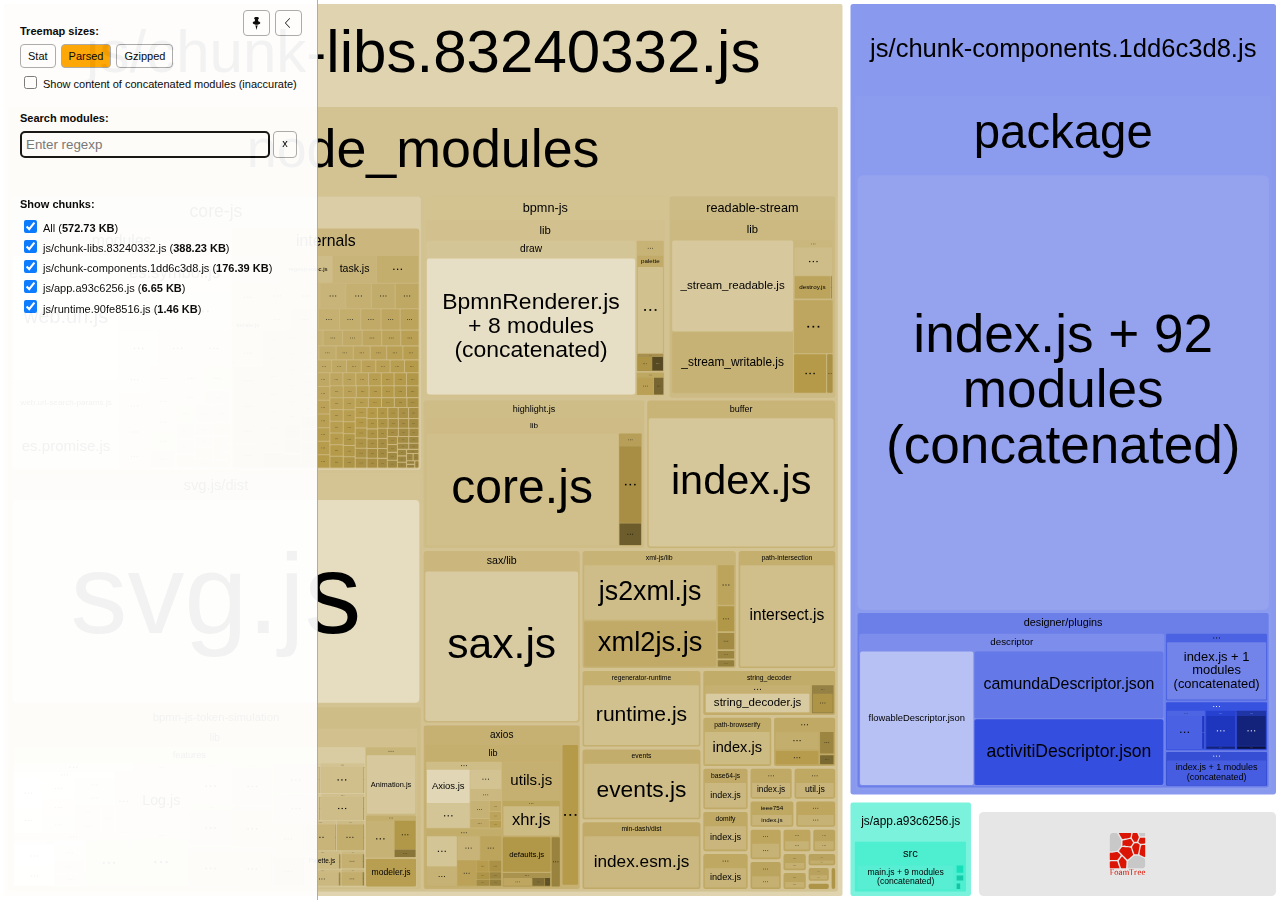
<file: report.html>
<!DOCTYPE html>
<html>
  <head>
    <meta charset="UTF-8"/>
    <meta name="viewport" content="width=device-width, initial-scale=1"/>
    <title>bpmn-process-designer [10 Mar 2022 at 20:06]</title>
    <link rel="shortcut icon" href="[data-uri]" type="image/x-icon" />

    <script>
      window.enableWebSocket = false;
    </script>
    
  <!-- viewer.js -->
  <script>
    !function(e){var t={};function n(r){if(t[r])return t[r].exports;var i=t[r]={i:r,l:!1,exports:{}};return e[r].call(i.exports,i,i.exports,n),i.l=!0,i.exports}n.m=e,n.c=t,n.d=function(e,t,r){n.o(e,t)||Object.defineProperty(e,t,{enumerable:!0,get:r})},n.r=function(e){"undefined"!=typeof Symbol&&Symbol.toStringTag&&Object.defineProperty(e,Symbol.toStringTag,{value:"Module"}),Object.defineProperty(e,"__esModule",{value:!0})},n.t=function(e,t){if(1&t&&(e=n(e)),8&t)return e;if(4&t&&"object"==typeof e&&e&&e.__esModule)return e;var r=Object.create(null);if(n.r(r),Object.defineProperty(r,"default",{enumerable:!0,value:e}),2&t&&"string"!=typeof e)for(var i in e)n.d(r,i,function(t){return e[t]}.bind(null,i));return r},n.n=function(e){var t=e&&e.__esModule?function(){return e.default}:function(){return e};return n.d(t,"a",t),t},n.o=function(e,t){return Object.prototype.hasOwnProperty.call(e,t)},n.p="/",n(n.s=69)}([function(e,t,n){var r;
/*!
  Copyright (c) 2017 Jed Watson.
  Licensed under the MIT License (MIT), see
  http://jedwatson.github.io/classnames
*/!function(){"use strict";var n={}.hasOwnProperty;function i(){for(var e=[],t=0;t<arguments.length;t++){var r=arguments[t];if(r){var o=typeof r;if("string"===o||"number"===o)e.push(r);else if(Array.isArray(r)&&r.length){var a=i.apply(null,r);a&&e.push(a)}else if("object"===o)for(var s in r)n.call(r,s)&&r[s]&&e.push(s)}}return e.join(" ")}e.exports?(i.default=i,e.exports=i):void 0===(r=function(){return i}.apply(t,[]))||(e.exports=r)}()},function(e,t,n){var r=n(40);"string"==typeof r&&(r=[[e.i,r,""]]);var i={hmr:!0,transform:void 0,insertInto:void 0};n(3)(r,i);r.locals&&(e.exports=r.locals)},function(e,t,n){"use strict";e.exports=function(e){var t=[];return t.toString=function(){return this.map((function(t){var n=function(e,t){var n=e[1]||"",r=e[3];if(!r)return n;if(t&&"function"==typeof btoa){var i=(a=r,"/*# sourceMappingURL=data:application/json;charset=utf-8;base64,"+btoa(unescape(encodeURIComponent(JSON.stringify(a))))+" */"),o=r.sources.map((function(e){return"/*# sourceURL="+r.sourceRoot+e+" */"}));return[n].concat(o).concat([i]).join("\n")}var a;return[n].join("\n")}(t,e);return t[2]?"@media "+t[2]+"{"+n+"}":n})).join("")},t.i=function(e,n){"string"==typeof e&&(e=[[null,e,""]]);for(var r={},i=0;i<this.length;i++){var o=this[i][0];null!=o&&(r[o]=!0)}for(i=0;i<e.length;i++){var a=e[i];null!=a[0]&&r[a[0]]||(n&&!a[2]?a[2]=n:n&&(a[2]="("+a[2]+") and ("+n+")"),t.push(a))}},t}},function(e,t,n){var r,i,o={},a=(r=function(){return window&&document&&document.all&&!window.atob},function(){return void 0===i&&(i=r.apply(this,arguments)),i}),s=function(e,t){return t?t.querySelector(e):document.querySelector(e)},u=function(e){var t={};return function(e,n){if("function"==typeof e)return e();if(void 0===t[e]){var r=s.call(this,e,n);if(window.HTMLIFrameElement&&r instanceof window.HTMLIFrameElement)try{r=r.contentDocument.head}catch(i){r=null}t[e]=r}return t[e]}}(),l=null,c=0,h=[],f=n(29);function d(e,t){for(var n=0;n<e.length;n++){var r=e[n],i=o[r.id];if(i){i.refs++;for(var a=0;a<i.parts.length;a++)i.parts[a](r.parts[a]);for(;a<r.parts.length;a++)i.parts.push(m(r.parts[a],t))}else{var s=[];for(a=0;a<r.parts.length;a++)s.push(m(r.parts[a],t));o[r.id]={id:r.id,refs:1,parts:s}}}}function p(e,t){for(var n=[],r={},i=0;i<e.length;i++){var o=e[i],a=t.base?o[0]+t.base:o[0],s={css:o[1],media:o[2],sourceMap:o[3]};r[a]?r[a].parts.push(s):n.push(r[a]={id:a,parts:[s]})}return n}function g(e,t){var n=u(e.insertInto);if(!n)throw new Error("Couldn't find a style target. This probably means that the value for the 'insertInto' parameter is invalid.");var r=h[h.length-1];if("top"===e.insertAt)r?r.nextSibling?n.insertBefore(t,r.nextSibling):n.appendChild(t):n.insertBefore(t,n.firstChild),h.push(t);else if("bottom"===e.insertAt)n.appendChild(t);else{if("object"!=typeof e.insertAt||!e.insertAt.before)throw new Error("[Style Loader]\n\n Invalid value for parameter 'insertAt' ('options.insertAt') found.\n Must be 'top', 'bottom', or Object.\n (https://github.com/webpack-contrib/style-loader#insertat)\n");var i=u(e.insertAt.before,n);n.insertBefore(t,i)}}function b(e){if(null===e.parentNode)return!1;e.parentNode.removeChild(e);var t=h.indexOf(e);t>=0&&h.splice(t,1)}function v(e){var t=document.createElement("style");if(void 0===e.attrs.type&&(e.attrs.type="text/css"),void 0===e.attrs.nonce){var r=function(){0;return n.nc}();r&&(e.attrs.nonce=r)}return y(t,e.attrs),g(e,t),t}function y(e,t){Object.keys(t).forEach((function(n){e.setAttribute(n,t[n])}))}function m(e,t){var n,r,i,o;if(t.transform&&e.css){if(!(o="function"==typeof t.transform?t.transform(e.css):t.transform.default(e.css)))return function(){};e.css=o}if(t.singleton){var a=c++;n=l||(l=v(t)),r=C.bind(null,n,a,!1),i=C.bind(null,n,a,!0)}else e.sourceMap&&"function"==typeof URL&&"function"==typeof URL.createObjectURL&&"function"==typeof URL.revokeObjectURL&&"function"==typeof Blob&&"function"==typeof btoa?(n=function(e){var t=document.createElement("link");return void 0===e.attrs.type&&(e.attrs.type="text/css"),e.attrs.rel="stylesheet",y(t,e.attrs),g(e,t),t}(t),r=T.bind(null,n,t),i=function(){b(n),n.href&&URL.revokeObjectURL(n.href)}):(n=v(t),r=S.bind(null,n),i=function(){b(n)});return r(e),function(t){if(t){if(t.css===e.css&&t.media===e.media&&t.sourceMap===e.sourceMap)return;r(e=t)}else i()}}e.exports=function(e,t){if("undefined"!=typeof DEBUG&&DEBUG&&"object"!=typeof document)throw new Error("The style-loader cannot be used in a non-browser environment");(t=t||{}).attrs="object"==typeof t.attrs?t.attrs:{},t.singleton||"boolean"==typeof t.singleton||(t.singleton=a()),t.insertInto||(t.insertInto="head"),t.insertAt||(t.insertAt="bottom");var n=p(e,t);return d(n,t),function(e){for(var r=[],i=0;i<n.length;i++){var a=n[i];(s=o[a.id]).refs--,r.push(s)}e&&d(p(e,t),t);for(i=0;i<r.length;i++){var s;if(0===(s=r[i]).refs){for(var u=0;u<s.parts.length;u++)s.parts[u]();delete o[s.id]}}}};var x,w=(x=[],function(e,t){return x[e]=t,x.filter(Boolean).join("\n")});function C(e,t,n,r){var i=n?"":r.css;if(e.styleSheet)e.styleSheet.cssText=w(t,i);else{var o=document.createTextNode(i),a=e.childNodes;a[t]&&e.removeChild(a[t]),a.length?e.insertBefore(o,a[t]):e.appendChild(o)}}function S(e,t){var n=t.css,r=t.media;if(r&&e.setAttribute("media",r),e.styleSheet)e.styleSheet.cssText=n;else{for(;e.firstChild;)e.removeChild(e.firstChild);e.appendChild(document.createTextNode(n))}}function T(e,t,n){var r=n.css,i=n.sourceMap,o=void 0===t.convertToAbsoluteUrls&&i;(t.convertToAbsoluteUrls||o)&&(r=f(r)),i&&(r+="\n/*# sourceMappingURL=data:application/json;base64,"+btoa(unescape(encodeURIComponent(JSON.stringify(i))))+" */");var a=new Blob([r],{type:"text/css"}),s=e.href;e.href=URL.createObjectURL(a),s&&URL.revokeObjectURL(s)}},function(e,t,n){var r=n(32);"string"==typeof r&&(r=[[e.i,r,""]]);var i={hmr:!0,transform:void 0,insertInto:void 0};n(3)(r,i);r.locals&&(e.exports=r.locals)},function(e,t,n){"use strict";
/**
 * filesize
 *
 * @copyright 2018 Jason Mulligan <jason.mulligan@avoidwork.com>
 * @license BSD-3-Clause
 * @version 3.6.1
 */!function(t){var n=/^(b|B)$/,r={iec:{bits:["b","Kib","Mib","Gib","Tib","Pib","Eib","Zib","Yib"],bytes:["B","KiB","MiB","GiB","TiB","PiB","EiB","ZiB","YiB"]},jedec:{bits:["b","Kb","Mb","Gb","Tb","Pb","Eb","Zb","Yb"],bytes:["B","KB","MB","GB","TB","PB","EB","ZB","YB"]}},i={iec:["","kibi","mebi","gibi","tebi","pebi","exbi","zebi","yobi"],jedec:["","kilo","mega","giga","tera","peta","exa","zetta","yotta"]};function o(e){var t=arguments.length>1&&void 0!==arguments[1]?arguments[1]:{},o=[],a=0,s=void 0,u=void 0,l=void 0,c=void 0,h=void 0,f=void 0,d=void 0,p=void 0,g=void 0,b=void 0,v=void 0,y=void 0,m=void 0,x=void 0,w=void 0;if(isNaN(e))throw new Error("Invalid arguments");return l=!0===t.bits,v=!0===t.unix,u=t.base||2,b=void 0!==t.round?t.round:v?1:2,y=void 0!==t.separator&&t.separator||"",m=void 0!==t.spacer?t.spacer:v?"":" ",w=t.symbols||t.suffixes||{},x=2===u&&t.standard||"jedec",g=t.output||"string",h=!0===t.fullform,f=t.fullforms instanceof Array?t.fullforms:[],s=void 0!==t.exponent?t.exponent:-1,c=u>2?1e3:1024,(d=(p=Number(e))<0)&&(p=-p),(-1===s||isNaN(s))&&(s=Math.floor(Math.log(p)/Math.log(c)))<0&&(s=0),s>8&&(s=8),0===p?(o[0]=0,o[1]=v?"":r[x][l?"bits":"bytes"][s]):(a=p/(2===u?Math.pow(2,10*s):Math.pow(1e3,s)),l&&(a*=8)>=c&&s<8&&(a/=c,s++),o[0]=Number(a.toFixed(s>0?b:0)),o[1]=10===u&&1===s?l?"kb":"kB":r[x][l?"bits":"bytes"][s],v&&(o[1]="jedec"===x?o[1].charAt(0):s>0?o[1].replace(/B$/,""):o[1],n.test(o[1])&&(o[0]=Math.floor(o[0]),o[1]=""))),d&&(o[0]=-o[0]),o[1]=w[o[1]]||o[1],"array"===g?o:"exponent"===g?s:"object"===g?{value:o[0],suffix:o[1],symbol:o[1]}:(h&&(o[1]=f[s]?f[s]:i[x][s]+(l?"bit":"byte")+(1===o[0]?"":"s")),y.length>0&&(o[0]=o[0].toString().replace(".",y)),o.join(m))}o.partial=function(e){return function(t){return o(t,e)}},e.exports=o}("undefined"!=typeof window&&window)},function(e,t,n){var r=n(48);"string"==typeof r&&(r=[[e.i,r,""]]);var i={hmr:!0,transform:void 0,insertInto:void 0};n(3)(r,i);r.locals&&(e.exports=r.locals)},function(e,t,n){var r=n(37);"string"==typeof r&&(r=[[e.i,r,""]]);var i={hmr:!0,transform:void 0,insertInto:void 0};n(3)(r,i);r.locals&&(e.exports=r.locals)},function(e,t,n){var r=n(59),i=n(14),o=/[&<>"']/g,a=RegExp(o.source);e.exports=function(e){return(e=i(e))&&a.test(e)?e.replace(o,r):e}},function(e,t,n){var r=n(30);"string"==typeof r&&(r=[[e.i,r,""]]);var i={hmr:!0,transform:void 0,insertInto:void 0};n(3)(r,i);r.locals&&(e.exports=r.locals)},function(e,t,n){var r=n(31);"string"==typeof r&&(r=[[e.i,r,""]]);var i={hmr:!0,transform:void 0,insertInto:void 0};n(3)(r,i);r.locals&&(e.exports=r.locals)},function(e,t,n){var r=n(36);"string"==typeof r&&(r=[[e.i,r,""]]);var i={hmr:!0,transform:void 0,insertInto:void 0};n(3)(r,i);r.locals&&(e.exports=r.locals)},function(e,t,n){var r=n(61);"string"==typeof r&&(r=[[e.i,r,""]]);var i={hmr:!0,transform:void 0,insertInto:void 0};n(3)(r,i);r.locals&&(e.exports=r.locals)},function(e,t,n){var r=n(19).Symbol;e.exports=r},function(e,t,n){var r=n(56);e.exports=function(e){return null==e?"":r(e)}},function(e,t,n){var r=n(28);"string"==typeof r&&(r=[[e.i,r,""]]);var i={hmr:!0,transform:void 0,insertInto:void 0};n(3)(r,i);r.locals&&(e.exports=r.locals)},function(e,t,n){var r=n(38);"string"==typeof r&&(r=[[e.i,r,""]]);var i={hmr:!0,transform:void 0,insertInto:void 0};n(3)(r,i);r.locals&&(e.exports=r.locals)},function(e,t,n){var r=n(39);"string"==typeof r&&(r=[[e.i,r,""]]);var i={hmr:!0,transform:void 0,insertInto:void 0};n(3)(r,i);r.locals&&(e.exports=r.locals)},function(e,t){e.exports=function(e){var t=typeof e;return null!=e&&("object"==t||"function"==t)}},function(e,t,n){var r=n(42),i="object"==typeof self&&self&&self.Object===Object&&self,o=r||i||Function("return this")();e.exports=o},function(e,t,n){var r=n(44),i=n(47);e.exports=function(e){return"symbol"==typeof e||i(e)&&"[object Symbol]"==r(e)}},function(e,t){var n=RegExp("[\\u200d\\ud800-\\udfff\\u0300-\\u036f\\ufe20-\\ufe2f\\u20d0-\\u20ff\\ufe0e\\ufe0f]");e.exports=function(e){return n.test(e)}},function(e,t){
/**
 * Carrot Search FoamTree HTML5 (demo variant)
 * v3.4.5, 4fa198d722d767b68d0409e88290ea6de98d1eaa/4fa198d7, build FOAMTREE-SOFTWARE4-DIST-39, Jul 26, 2017
 * 
 * Carrot Search confidential.
 * Copyright 2002-2017, Carrot Search s.c, All Rights Reserved.
 */
!function(){var e,t=function(){var e,n=window.navigator.userAgent;try{window.localStorage.setItem("ftap5caavc","ftap5caavc"),window.localStorage.removeItem("ftap5caavc"),e=!0}catch(r){e=!1}return{of:function(){return/webkit/i.test(n)},mf:function(){return/Mac/.test(n)},lf:function(){return/iPad|iPod|iPhone/.test(n)},hf:function(){return/Android/.test(n)},ii:function(){return"ontouchstart"in window||!!window.DocumentTouch&&document instanceof window.DocumentTouch},hi:function(){return e},gi:function(){var e=document.createElement("canvas");return!(!e.getContext||!e.getContext("2d"))},Dd:function(e,n){return[].forEach&&t.gi()?e&&e():n&&n()}}}(),n=function(){function e(){return window.performance&&(window.performance.now||window.performance.mozNow||window.performance.msNow||window.performance.oNow||window.performance.webkitNow)||Date.now}var t=e();return{create:function(){return{now:(t=e(),function(){return t.call(window.performance)})};var t},now:function(){return t.call(window.performance)}}}();function r(){function r(){if(!u)throw"AF0";var e=n.now();0!==l&&(o.Kd=e-l),l=e,s=s.filter((function(e){return null!==e})),o.frames++;for(var t=0;t<s.length;t++){var r=s[t];null!==r&&(!0===r.ye.call(r.Yg)?s[t]=null:m.Sc(r.repeat)&&(r.repeat=r.repeat-1,0>=r.repeat&&(s[t]=null)))}s=s.filter((function(e){return null!==e})),u=!1,i(),0!==(e=n.now()-e)&&(o.Jd=e),o.totalTime+=e,o.Oe=1e3*o.frames/o.totalTime,l=0===s.length?0:n.now()}function i(){0<s.length&&!u&&(u=!0,a(r))}var o=this.rg={frames:0,totalTime:0,Jd:0,Kd:0,Oe:0};e=o;var a=t.lf()?function(e){window.setTimeout(e,0)}:window.requestAnimationFrame||window.webkitRequestAnimationFrame||window.mozRequestAnimationFrame||window.oRequestAnimationFrame||window.msRequestAnimationFrame||function(){var e=n.create();return function(t){var n=0;window.setTimeout((function(){var r=e.now();t(),n=e.now()-r}),16>n?16-n:0)}}(),s=[],u=!1,l=0;this.repeat=function(e,t,n){this.cancel(e),s.push({ye:e,Yg:n,repeat:t}),i()},this.d=function(e,t){this.repeat(e,1,t)},this.cancel=function(e){for(var t=0;t<s.length;t++){var n=s[t];null!==n&&n.ye===e&&(s[t]=null)}},this.k=function(){s=[]}}var i,o=t.Dd((function(){function e(){this.buffer=[],this.oa=0,this.Gc=m.extend({},s)}function t(e){return function(){var t,n=this.buffer,r=this.oa;for(n[r++]="call",n[r++]=e,n[r++]=arguments.length,t=0;t<arguments.length;t++)n[r++]=arguments[t];this.oa=r}}function n(e){return function(){return r[e].apply(r,arguments)}}(i=document.createElement("canvas")).width=1,i.height=1;var r=i.getContext("2d"),i=["font"],a="fillStyle globalAlpha globalCompositeOperation lineCap lineDashOffset lineJoin lineWidth miterLimit shadowBlur shadowColor shadowOffsetX shadowOffsetY strokeStyle textAlign textBaseline".split(" "),s={};return a.concat(i).forEach((function(e){s[e]=r[e]})),e.prototype.clear=function(){this.oa=0},e.prototype.Na=function(){return 0===this.oa},e.prototype.Ta=function(e){e instanceof o?function(e,t,n){for(var r=0,i=e.oa,o=e.buffer;r<n;)o[i++]=t[r++];e.oa=i}(e,this.buffer,this.oa):function(e,t,n,r){for(var i=0;i<n;)switch(t[i++]){case"set":e[t[i++]]=t[i++];break;case"setGlobalAlpha":e[t[i++]]=t[i++]*r;break;case"call":var o=t[i++];switch(t[i++]){case 0:e[o]();break;case 1:e[o](t[i++]);break;case 2:e[o](t[i++],t[i++]);break;case 3:e[o](t[i++],t[i++],t[i++]);break;case 4:e[o](t[i++],t[i++],t[i++],t[i++]);break;case 5:e[o](t[i++],t[i++],t[i++],t[i++],t[i++]);break;case 6:e[o](t[i++],t[i++],t[i++],t[i++],t[i++],t[i++]);break;case 7:e[o](t[i++],t[i++],t[i++],t[i++],t[i++],t[i++],t[i++]);break;case 8:e[o](t[i++],t[i++],t[i++],t[i++],t[i++],t[i++],t[i++],t[i++]);break;case 9:e[o](t[i++],t[i++],t[i++],t[i++],t[i++],t[i++],t[i++],t[i++],t[i++]);break;default:throw"CB0"}}}(e,this.buffer,this.oa,m.B(e.globalAlpha,1))},e.prototype.replay=e.prototype.Ta,e.prototype.d=function(){return new e},e.prototype.scratch=e.prototype.d,"arc arcTo beginPath bezierCurveTo clearRect clip closePath drawImage fill fillRect fillText lineTo moveTo putImageData quadraticCurveTo rect rotate scale setLineDash setTransform stroke strokeRect strokeText transform translate".split(" ").forEach((function(n){e.prototype[n]=t(n)})),["measureText","createLinearGradient","createRadialGradient","createPattern","getLineDash"].forEach((function(t){e.prototype[t]=n(t)})),["save","restore"].forEach((function(r){e.prototype[r]=function(e,t){return function(){e.apply(this,arguments),t.apply(this,arguments)}}(t(r),n(r))})),i.forEach((function(t){Object.defineProperty(e.prototype,t,{set:function(e){r[t]=e,this.Gc[t]=e;var n=this.buffer;n[this.oa++]="set",n[this.oa++]=t,n[this.oa++]=e},get:function(){return this.Gc[t]}})})),a.forEach((function(t){Object.defineProperty(e.prototype,t,{set:function(e){this.Gc[t]=e;var n=this.buffer;n[this.oa++]="globalAlpha"===t?"setGlobalAlpha":"set",n[this.oa++]=t,n[this.oa++]=e},get:function(){return this.Gc[t]}})})),e.prototype.roundRect=function(e,t,n,r,i){this.beginPath(),this.moveTo(e+i,t),this.lineTo(e+n-i,t),this.quadraticCurveTo(e+n,t,e+n,t+i),this.lineTo(e+n,t+r-i),this.quadraticCurveTo(e+n,t+r,e+n-i,t+r),this.lineTo(e+i,t+r),this.quadraticCurveTo(e,t+r,e,t+r-i),this.lineTo(e,t+i),this.quadraticCurveTo(e,t,e+i,t),this.closePath()},e.prototype.fillPolygonWithText=function(e,t,n,r,i){i||(i={});var a={sb:m.B(i.maxFontSize,D.Ea.sb),Zc:m.B(i.minFontSize,D.Ea.Zc),lineHeight:m.B(i.lineHeight,D.Ea.lineHeight),pb:m.B(i.horizontalPadding,D.Ea.pb),eb:m.B(i.verticalPadding,D.Ea.eb),tb:m.B(i.maxTotalTextHeight,D.Ea.tb),fontFamily:m.B(i.fontFamily,D.Ea.fontFamily),fontStyle:m.B(i.fontStyle,D.Ea.fontStyle),fontVariant:m.B(i.fontVariant,D.Ea.fontVariant),fontWeight:m.B(i.fontWeight,D.Ea.fontWeight),verticalAlign:m.B(i.verticalAlign,D.Ea.verticalAlign)},s=i.cache;if(s&&m.Q(i,"area")){s.jd||(s.jd=new o);var u=i.area,l=m.B(i.cacheInvalidationThreshold,.05);e=D.xe(a,this,r,e,z.q(e,{}),{x:t,y:n},i.allowForcedSplit||!1,i.allowEllipsis||!1,s,u,l,i.invalidateCache)}else e=D.Le(a,this,r,e,z.q(e,{}),{x:t,y:n},i.allowForcedSplit||!1,i.allowEllipsis||!1);return e.la?{fit:!0,lineCount:e.mc,fontSize:e.fontSize,box:{x:e.da.x,y:e.da.y,w:e.da.f,h:e.da.i},ellipsis:e.ec}:{fit:!1}},e})),a=t.Dd((function(){function e(e){this.O=e,this.d=[],this.Ib=[void 0],this.Nc=["#SIZE#px sans-serif"],this.Ld=[0],this.Md=[1],this.ie=[0],this.je=[0],this.ke=[0],this.Qd=[10],this.hc=[10],this.Sb=[this.Ib,this.Nc,this.hc,this.Ld,this.Md,this.ie,this.Qd,this.je,this.ke],this.ga=[1,0,0,1,0,0]}function t(e){var t=e.O,n=e.Sb[0].length-1;e.Ib[n]&&(t.setLineDash(e.Ib[n]),t.Tj=e.Ld[n]),t.miterLimit=e.Qd[n],t.lineWidth=e.Md[n],t.shadowBlur=e.ie[n],t.shadowOffsetX=e.je[n],t.shadowOffsetY=e.ke[n],t.font=e.Nc[n].replace("#SIZE#",e.hc[n].toString())}function n(e,t,n){return e*n[0]+t*n[2]+n[4]}function r(e,t,n){return e*n[1]+t*n[3]+n[5]}function i(e,t){for(var n=0;n<e.length;n++)e[n]*=t[0];return e}e.prototype.save=function(){this.d.push(this.ga.slice(0));for(var e=0;e<this.Sb.length;e++){var t=this.Sb[e];t.push(t[t.length-1])}this.O.save()},e.prototype.restore=function(){this.ga=this.d.pop();for(var e=0;e<this.Sb.length;e++)this.Sb[e].pop();this.O.restore(),t(this)},e.prototype.scale=function(e,n){(r=this.ga)[0]*=e,r[1]*=e,r[2]*=n,r[3]*=n;var r=this.ga,o=this.Sb,a=o[0].length-1,s=this.Ib[a];for(s&&i(s,r),s=2;s<o.length;s++){o[s][a]*=r[0]}t(this)},e.prototype.translate=function(e,t){var n=this.ga;n[4]+=n[0]*e+n[2]*t,n[5]+=n[1]*e+n[3]*t},["moveTo","lineTo"].forEach((function(t){e.prototype[t]=function(e){return function(t,i){var o=this.ga;return this.O[e].call(this.O,n(t,i,o),r(t,i,o))}}(t)})),["clearRect","fillRect","strokeRect","rect"].forEach((function(t){e.prototype[t]=function(e){return function(t,i,o,a){var s=this.ga;return this.O[e].call(this.O,n(t,i,s),r(t,i,s),o*s[0],a*s[3])}}(t)})),"fill stroke beginPath closePath clip createImageData createPattern getImageData putImageData getLineDash setLineDash".split(" ").forEach((function(t){e.prototype[t]=function(e){return function(){return this.O[e].apply(this.O,arguments)}}(t)})),[{vb:"lineDashOffset",zb:function(e){return e.Ld}},{vb:"lineWidth",zb:function(e){return e.Md}},{vb:"miterLimit",zb:function(e){return e.Qd}},{vb:"shadowBlur",zb:function(e){return e.ie}},{vb:"shadowOffsetX",zb:function(e){return e.je}},{vb:"shadowOffsetY",zb:function(e){return e.ke}}].forEach((function(t){Object.defineProperty(e.prototype,t.vb,{set:function(e){var n=t.zb(this);e*=this.ga[0],n[n.length-1]=e,this.O[t.vb]=e}})}));var o=/(\d+(?:\.\d+)?)px/;return Object.defineProperty(e.prototype,"font",{set:function(e){var t=o.exec(e);if(1<t.length){var n=this.hc.length-1;this.hc[n]=parseFloat(t[1]),this.Nc[n]=e.replace(o,"#SIZE#px"),this.O.font=this.Nc[n].replace("#SIZE#",(this.hc[n]*this.ga[0]).toString())}}}),"fillStyle globalAlpha globalCompositeOperation lineCap lineJoin shadowColor strokeStyle textAlign textBaseline".split(" ").forEach((function(t){Object.defineProperty(e.prototype,t,{set:function(e){this.O[t]=e}})})),e.prototype.arc=function(e,t,i,o,a,s){var u=this.ga;this.O.arc(n(e,t,u),r(e,t,u),i*u[0],o,a,s)},e.prototype.arcTo=function(e,t,i,o,a){var s=this.ga;this.O.arc(n(e,t,s),r(e,t,s),n(i,o,s),r(i,o,s),a*s[0])},e.prototype.bezierCurveTo=function(e,t,i,o,a,s){var u=this.ga;this.O.bezierCurveTo(n(e,t,u),r(e,t,u),n(i,o,u),r(i,o,u),n(a,s,u),r(a,s,u))},e.prototype.drawImage=function(e,t,i,o,a,s,u,l,c){function h(t,i,o,a){d.push(n(t,i,f)),d.push(r(t,i,f)),o=m.V(o)?e.width:o,a=m.V(a)?e.height:a,d.push(o*f[0]),d.push(a*f[3])}var f=this.ga,d=[e];m.V(s)?h(t,i,o,a):h(s,u,l,c),this.O.drawImage.apply(this.O,d)},e.prototype.quadraticCurveTo=function(e,t,i,o){var a=this.ga;this.O.quadraticCurveTo(n(e,t,a),r(e,t,a),n(i,o,a),r(i,o,a))},e.prototype.fillText=function(e,t,i,o){var a=this.ga;this.O.fillText(e,n(t,i,a),r(t,i,a),m.Sc(o)?o*a[0]:1e20)},e.prototype.setLineDash=function(e){e=i(e.slice(0),this.ga),this.Ib[this.Ib.length-1]=e,this.O.setLineDash(e)},e})),s=(i=!t.of()||t.lf()||t.hf()?1:7,{eh:function(){function e(e){e.beginPath(),u.le(e,l)}(a=document.createElement("canvas")).width=800,a.height=600;var t,r=a.getContext("2d"),o=a.width,a=a.height,s=0,l=[{x:0,y:100}];for(t=1;6>=t;t++)s=2*t*Math.PI/6,l.push({x:0+100*Math.sin(s),y:0+100*Math.cos(s)});t={polygonPlainFill:[e,function(e){e.fillStyle="rgb(255, 0, 0)",e.fill()}],polygonPlainStroke:[e,function(e){e.strokeStyle="rgb(128, 0, 0)",e.lineWidth=2,e.closePath(),e.stroke()}],polygonGradientFill:[e,function(e){var t=e.createRadialGradient(0,0,10,0,0,60);t.addColorStop(0,"rgb(255, 0, 0)"),t.addColorStop(1,"rgb(255, 255, 0)"),e.fillStyle=t,e.fill()}],polygonGradientStroke:[e,function(e){var t=e.createLinearGradient(-100,-100,100,100);t.addColorStop(0,"rgb(224, 0, 0)"),t.addColorStop(1,"rgb(32, 0, 0)"),e.strokeStyle=t,e.lineWidth=2,e.closePath(),e.stroke()}],polygonExposureShadow:[e,function(e){e.shadowBlur=50,e.shadowColor="rgba(0, 0, 0, 1)",e.fillStyle="rgba(0, 0, 0, 1)",e.globalCompositeOperation="source-over",e.fill(),e.shadowBlur=0,e.shadowColor="transparent",e.globalCompositeOperation="destination-out",e.fill()}],labelPlainFill:[function(e){e.fillStyle="#000",e.font="24px sans-serif",e.textAlign="center"},function(e){e.fillText("Some text",0,-16),e.fillText("for testing purposes",0,16)}]},s=100/Object.keys(t).length;var c,h=n.now(),f={};for(c in t){var d,p=t[c],g=n.now(),b=0;do{for(r.save(),r.translate(Math.random()*o,Math.random()*a),d=3*Math.random()+.5,r.scale(d,d),d=0;d<p.length;d++)p[d](r);r.restore(),b++,d=n.now()}while(d-g<s);f[c]=i*(d-g)/b}return f.total=n.now()-h,f}}),u={le:function(e,t){var n=t[0];e.moveTo(n.x,n.y);for(var r=t.length-1;0<r;r--)n=t[r],e.lineTo(n.x,n.y)},rj:function(e,t,n,r){var i,o,a,s,u,l=[],c=0,h=t.length;for(a=0;a<h;a++)i=t[a],o=t[(a+1)%h],i=z.d(i,o),i=Math.sqrt(i),l.push(i),c+=i;n=r*(n+.5*r*c/h),r={};c={};var f={};for(a=0;a<h;a++)i=t[a],o=t[(a+1)%h],s=t[(a+2)%h],u=l[(a+1)%h],u=Math.min(.5,n/u),z.Aa(1-u,o,s,c),z.Aa(u,o,s,f),0==a&&(s=Math.min(.5,n/l[0]),z.Aa(s,i,o,r),e.moveTo(r.x,r.y)),e.quadraticCurveTo(o.x,o.y,c.x,c.y),e.lineTo(f.x,f.y);return!0}};function l(e){function t(e){c[e].style.opacity=f*h[e]}function n(e){e.width=Math.round(o*e.n),e.height=Math.round(a*e.n)}function r(){return/relative|absolute|fixed/.test(window.getComputedStyle(i,null).getPropertyValue("position"))}var i,o,a,s,u,l=[],c={},h={},f=0;this.H=function(t){i=t,r()||(i.style.position="relative"),0!=i.clientWidth&&0!=i.clientHeight||I.Pa("element has zero dimensions: "+i.clientWidth+" x "+i.clientHeight+"."),i.innerHTML="",o=i.clientWidth,a=i.clientHeight,s=0!==o?o:void 0,u=0!==a?a:void 0,"embedded"===i.getAttribute("data-foamtree")&&I.Pa("visualization already embedded in the element."),i.setAttribute("data-foamtree","embedded"),e.c.p("stage:initialized",this,i,o,a)},this.lb=function(){i.removeAttribute("data-foamtree"),l=[],c={},e.c.p("stage:disposed",this,i)},this.k=function(){if(r()||(i.style.position="relative"),o=i.clientWidth,a=i.clientHeight,0!==o&&0!==a&&(o!==s||a!==u)){for(var t=l.length-1;0<=t;t--)n(l[t]);e.c.p("stage:resized",s,u,o,a),s=o,u=a}},this.fj=function(e,t){e.n=t,n(e)},this.oc=function(r,o,a){var s=document.createElement("canvas");return s.setAttribute("style","position: absolute; top: 0; bottom: 0; left: 0; right: 0; width: 100%; height: 100%; -webkit-touch-callout: none; -webkit-user-select: none; -moz-user-select: none; -ms-user-select: none; user-select: none;"),s.n=o,n(s),l.push(s),c[r]=s,h[r]=1,t(r),a||i.appendChild(s),e.c.p("stage:newLayer",r,s),s},this.kc=function(e,n){return m.V(n)||(h[e]=n,t(e)),h[e]},this.d=function(e){return m.V(e)||(f=e,m.Ga(c,(function(e,n){t(n)}))),f}}function c(e){function t(e,t,n){return y=!0,p.x=0,p.y=0,g.x=0,g.y=0,a=f,s.x=d.x,s.y=d.y,t(),u*=e,l=n?u/a:e,l=Math.max(.25/a,l),!0}function n(e,t){return t.x=e.x/f+d.x,t.y=e.y/f+d.y,t}function r(e,t,n,r,i,o,a,s,u){var l=(e-n)*(o-s)-(t-r)*(i-a);return!(1e-5>Math.abs(l))&&(u.x=((e*r-t*n)*(i-a)-(e-n)*(i*s-o*a))/l,u.y=((e*r-t*n)*(o-s)-(t-r)*(i*s-o*a))/l,!0)}var i,o,a=1,s={x:0,y:0},u=1,l=1,c=1,h={x:0,y:0},f=1,d={x:0,y:0},p={x:0,y:0},g={x:0,y:0},b={x:0,y:0,f:0,i:0},v={x:0,y:0,f:0,i:0,scale:1},y=!0;e.c.j("stage:initialized",(function(e,t,n,r){i=n,o=r,b.x=0,b.y=0,b.f=n,b.i=r,v.x=0,v.y=0,v.f=n,v.i=r,v.scale=1})),e.c.j("stage:resized",(function(e,t,n,r){function a(e){e.x*=l,e.y*=c}function u(e){a(e),e.f*=l,e.i*=c}i=n,o=r;var l=n/e,c=r/t;a(s),a(d),a(h),a(p),a(g),u(b),u(v)})),this.Yb=function(e,r){return t(r,(function(){n(e,h)}),!0)},this.Y=function(e,n){if(1==Math.round(1e4*n)/1e4){var i=b.x-d.x,o=b.y-d.y;return t(1,(function(){}),!0),this.d(-i,-o)}return t(n,(function(){for(var t=!1;!t;){t=Math.random();var n=Math.random(),i=Math.random(),o=Math.random();t=r(e.x+t*e.f,e.y+n*e.i,b.x+t*b.f,b.y+n*b.i,e.x+i*e.f,e.y+o*e.i,b.x+i*b.f,b.y+o*b.i,h)}}),!0)},this.sc=function(e,n){var a,s,u,l;return(a=e.f/e.i)<(s=i/o)?(u=e.i*s,l=e.i,a=e.x-.5*(u-e.f),s=e.y):a>s?(u=e.f,l=e.f*o/i,a=e.x,s=e.y-.5*(l-e.i)):(a=e.x,s=e.y,u=e.f,l=e.i),a-=u*n,u*=1+2*n,r(a,s-=l*n,d.x,d.y,a+u,s,d.x+i/f,d.y,h)?t(i/f/u,m.ta,!1):(y=!1,this.d(f*(d.x-a),f*(d.y-s)))},this.d=function(e,t){var n=Math.round(1e4*e)/1e4,r=Math.round(1e4*t)/1e4;return g.x+=n/f,g.y+=r/f,0!==n||0!==r},this.reset=function(e){return e&&this.content(0,0,i,o),this.Y({x:b.x+d.x,y:b.y+d.y,f:b.f/f,i:b.i/f},c/u)},this.Qb=function(e){c=Math.min(1,Math.round(1e4*(e||u))/1e4)},this.k=function(){return d.x<b.x?(b.x-d.x)*f:d.x+i/f>b.x+b.f?-(d.x+i/f-b.x-b.f)*f:0},this.A=function(){return d.y<b.y?(b.y-d.y)*f:d.y+o/f>b.y+b.i?-(d.y+o/f-b.y-b.i)*f:0},this.update=function(e){var t=Math.abs(Math.log(l));6>t?t=2:(t/=4,t+=3*t*(1<l?e:1-e)),t=1<l?Math.pow(e,t):1-Math.pow(1-e,t),f=a*(t=(y?t:1)*(l-1)+1),d.x=h.x-(h.x-s.x)/t,d.y=h.y-(h.y-s.y)/t,d.x-=p.x*(1-e)+g.x*e,d.y-=p.y*(1-e)+g.y*e,1===e&&(p.x=g.x,p.y=g.y),v.x=d.x,v.y=d.y,v.f=i/f,v.i=o/f,v.scale=f},this.S=function(e){return e.x=v.x,e.y=v.y,e.scale=v.scale,e},this.absolute=function(e,t){return n(e,t||{})},this.nd=function(e,t){var n=t||{};return n.x=(e.x-d.x)*f,n.y=(e.y-d.y)*f,n},this.Hc=function(e){return this.scale()<c/e},this.Rd=function(){return m.Fd(f,1)},this.scale=function(){return Math.round(1e4*f)/1e4},this.content=function(e,t,n,r){b.x=e,b.y=t,b.f=n,b.i=r},this.Jc=function(e,t){var n;for(n=e.length-1;0<=n;n--){var r=e[n];r.save(),r.scale(f,f),r.translate(-d.x,-d.y)}for(t(v),n=e.length-1;0<=n;n--)(r=e[n]).restore()}}var h=new function(){function e(e){if("hsl"==e.model||"hsla"==e.model)return e;var t,n=e.r/=255,r=e.g/=255,i=e.b/=255,o=Math.max(n,r,i),a=(o+(u=Math.min(n,r,i)))/2;if(o==u)t=u=0;else{var s=o-u,u=.5<a?s/(2-o-u):s/(o+u);switch(o){case n:t=(r-i)/s+(r<i?6:0);break;case r:t=(i-n)/s+2;break;case i:t=(n-r)/s+4}t/=6}return e.h=360*t,e.s=100*u,e.l=100*a,e.model="hsl",e}var t={h:0,s:0,l:0,a:1,model:"hsla"};this.Ba=function(n){return m.Tc(n)?e(h.Hg(n)):m.jc(n)?e(n):t},this.Hg=function(e){var n;return(n=/rgba\(\s*([^,\s]+)\s*,\s*([^,\s]+)\s*,\s*([^,\s]+)\s*,\s*([^,\s]+)\s*\)/.exec(e))&&5==n.length?{r:parseFloat(n[1]),g:parseFloat(n[2]),b:parseFloat(n[3]),a:parseFloat(n[4]),model:"rgba"}:(n=/hsla\(\s*([^,\s]+)\s*,\s*([^,%\s]+)%\s*,\s*([^,\s%]+)%\s*,\s*([^,\s]+)\s*\)/.exec(e))&&5==n.length?{h:parseFloat(n[1]),s:parseFloat(n[2]),l:parseFloat(n[3]),a:parseFloat(n[4]),model:"hsla"}:(n=/rgb\(\s*([^,\s]+)\s*,\s*([^,\s]+)\s*,\s*([^,\s]+)\s*\)/.exec(e))&&4==n.length?{r:parseFloat(n[1]),g:parseFloat(n[2]),b:parseFloat(n[3]),a:1,model:"rgb"}:(n=/hsl\(\s*([^,\s]+)\s*,\s*([^,\s%]+)%\s*,\s*([^,\s%]+)%\s*\)/.exec(e))&&4==n.length?{h:parseFloat(n[1]),s:parseFloat(n[2]),l:parseFloat(n[3]),a:1,model:"hsl"}:(n=/#([0-9a-fA-F]{2})([0-9a-fA-F]{2})([0-9a-fA-F]{2})/.exec(e))&&4==n.length?{r:parseInt(n[1],16),g:parseInt(n[2],16),b:parseInt(n[3],16),a:1,model:"rgb"}:(n=/#([0-9a-fA-F])([0-9a-fA-F])([0-9a-fA-F])/.exec(e))&&4==n.length?{r:17*parseInt(n[1],16),g:17*parseInt(n[2],16),b:17*parseInt(n[3],16),a:1,model:"rgb"}:t},this.Cg=function(e){function t(e,t,n){return 0>n&&(n+=1),1<n&&(n-=1),n<1/6?e+6*(t-e)*n:.5>n?t:n<2/3?e+(t-e)*(2/3-n)*6:e}if("rgb"==e.model||"rgba"==e.model)return Math.sqrt(e.r*e.r*.241+e.g*e.g*.691+e.b*e.b*.068)/255;var n,r;n=e.l/100;var i=e.s/100;if(r=e.h/360,0==e.Wj)n=e=r=n;else{var o=2*n-(i=.5>n?n*(1+i):n+i-n*i);n=t(o,i,r+1/3),e=t(o,i,r),r=t(o,i,r-1/3)}return Math.sqrt(65025*n*n*.241+65025*e*e*.691+65025*r*r*.068)/255},this.Ng=function(e){if(m.Tc(e))return e;if(!m.jc(e))return"#000";switch(e.model){case"hsla":return h.Ig(e);case"hsl":return h.Ac(e);case"rgba":return h.Lg(e);case"rgb":return h.Kg(e);default:return"#000"}},this.Lg=function(e){return"rgba("+(.5+e.r|0)+","+(.5+e.g|0)+","+(.5+e.b|0)+","+e.a+")"},this.Kg=function(e){return"rgba("+(.5+e.r|0)+","+(.5+e.g|0)+","+(.5+e.b|0)+")"},this.Ig=function(e){return"hsla("+(.5+e.h|0)+","+(.5+e.s|0)+"%,"+(.5+e.l|0)+"%,"+e.a+")"},this.Ac=function(e){return"hsl("+(.5+e.h|0)+","+(.5+e.s|0)+"%,"+(.5+e.l|0)+"%)"},this.Y=function(e,t,n){return"hsl("+(.5+e|0)+","+(.5+t|0)+"%,"+(.5+n|0)+"%)"}};function f(){var e,t=!1,n=[],r=this,i=new function(){this.N=function(i){return i&&(t?i.apply(r,e):n.push(i)),this},this.ih=function(e){return r=e,{then:this.N}}};this.J=function(){e=arguments;for(var i=0;i<n.length;i++)n[i].apply(r,e);return t=!0,this},this.L=function(){return i}}function d(e){var t=new f,n=e.length;if(0<e.length)for(var r=e.length-1;0<=r;r--)e[r].N((function(){0==--n&&t.J()}));else t.J();return t.L()}function p(e){var t=0;this.d=function(){t++},this.k=function(){0===--t&&e()},this.clear=function(){t=0},this.A=function(){return 0===t}}var g=function(e,t,n,r){return r=r||{},e=e.getBoundingClientRect(),r.x=t-e.left,r.y=n-e.top,r};function b(){var e=document,t={};this.addEventListener=function(n,r){var i=t[n];i||(i=[],t[n]=i),i.push(r),e.addEventListener(n,r)},this.d=function(){m.Ga(t,(function(t,n){for(var r=t.length-1;0<=r;r--)e.removeEventListener(n,t[r])}))}}function v(e){function n(e){return function(t){r(t)&&e.apply(this,arguments)}}function r(t){for(t=t.target;t;){if(t===e)return!0;t=t.parentElement}return!1}function i(e,t,n){o(e,n=n||{});for(var r=0;r<t.length;r++)t[r].call(e.target,n);return(void 0===n.Mb&&n.zi||"prevent"===n.Mb)&&e.preventDefault(),n}function o(t,n){return g(e,t.clientX,t.clientY,n),n.altKey=t.altKey,n.metaKey=t.metaKey,n.ctrlKey=t.ctrlKey,n.shiftKey=t.shiftKey,n.xb=3===t.which,n}var a=new b,s=[],u=[],l=[],c=[],h=[],f=[],d=[],p=[],v=[],y=[],m=[];this.d=function(e){s.push(e)},this.k=function(e){h.push(e)},this.ya=function(e){u.push(e)},this.Ba=function(e){l.push(e)},this.Pa=function(e){c.push(e)},this.Aa=function(e){m.push(e)},this.za=function(e){f.push(e)},this.Ja=function(e){d.push(e)},this.Y=function(e){p.push(e)},this.A=function(e){v.push(e)},this.S=function(e){y.push(e)},this.lb=function(){a.d()};var x,w,C,S,T={x:0,y:0},M={x:0,y:0},k=!1,j=!1;a.addEventListener("mousedown",n((function(t){if(t.target!==e){var n=i(t,l);M.x=n.x,M.y=n.y,T.x=n.x,T.y=n.y,k=!0,i(t,p),w=!1,x=window.setTimeout((function(){100>z.d(T,n)&&(window.clearTimeout(S),i(t,u),w=!0)}),400)}}))),a.addEventListener("mouseup",(function(e){if(i(e,c),k){if(j&&i(e,y),window.clearTimeout(x),!w&&!j&&r(e)){var t=function(e){var t={};return t.x=e.pageX,t.y=e.pageY,t}(e);C&&100>z.d(t,C)?i(e,h):i(e,s),C=t,S=window.setTimeout((function(){C=null}),350)}j=k=!1}})),a.addEventListener("mousemove",(function(e){var t=o(e,{});r(e)&&i(e,f,{type:"move"}),T.x=t.x,T.y=t.y,k&&!j&&100<z.d(M,T)&&(j=!0),j&&i(e,v,t)})),a.addEventListener("mouseout",n((function(e){i(e,d,{type:"out"})}))),a.addEventListener(void 0!==document.onmousewheel?"mousewheel":"MozMousePixelScroll",n((function(e){var n=e.wheelDelta,r=e.detail;i(e,m,{wd:(r?n?0<n/r/40*r?1:-1:-r/(t.mf()?40:19):n/40)/3,zi:!0})}))),a.addEventListener("contextmenu",n((function(e){e.preventDefault()})))}var y=function(){function e(e){return function(t){return Math.pow(t,e)}}function t(e){return function(t){return 1-Math.pow(1-t,e)}}function n(e){return function(t){return 1>(t*=2)?.5*Math.pow(t,e):1-.5*Math.abs(Math.pow(2-t,e))}}function r(e){return function(t){for(var n=0;n<e.length;n++)t=(0,e[n])(t);return t}}return{pa:function(e){switch(e){case"linear":return y.Jb;case"bounce":return y.Vg;case"squareIn":return y.og;case"squareOut":return y.Rb;case"squareInOut":return y.pg;case"cubicIn":return y.Zg;case"cubicOut":return y.ze;case"cubicInOut":return y.$g;case"quadIn":return y.Ri;case"quadOut":return y.Ti;case"quadInOut":return y.Si;default:return y.Jb}},Jb:function(e){return e},Vg:r([n(2),function(e){return 0===e?0:1===e?1:e*(e*(e*(e*(25.9425*e-85.88)+105.78)-58.69)+13.8475)}]),og:e(2),Rb:t(2),pg:n(2),Zg:e(3),ze:t(3),$g:n(3),Ri:e(2),Ti:t(2),Si:n(2),d:r}}(),m={V:function(e){return void 0===e},nf:function(e){return null===e},Sc:function(e){return"[object Number]"===Object.prototype.toString.call(e)},Tc:function(e){return"[object String]"===Object.prototype.toString.call(e)},Gd:function(e){return"function"==typeof e},jc:function(e){return e===Object(e)},Fd:function(e,t){return 1e-6>e-t&&-1e-6<e-t},jf:function(e){return m.V(e)||m.nf(e)||m.Tc(e)&&!/\S/.test(e)},Q:function(e,t){return e&&e.hasOwnProperty(t)},ob:function(e,t){if(e)for(var n=t.length-1;0<=n;n--)if(e.hasOwnProperty(t[n]))return!0;return!1},extend:function(e){return m.dh(Array.prototype.slice.call(arguments,1),(function(t){if(t)for(var n in t)t.hasOwnProperty(n)&&(e[n]=t[n])})),e},A:function(e,t){return e.map((function(e){return e[t]}),[])},dh:function(e,t,n){null!=e&&(e.forEach?e.forEach(t,n):m.Ga(e,t,n))},Ga:function(e,t,n){for(var r in e)if(e.hasOwnProperty(r)&&!1===t.call(n,e[r],r,e))break},B:function(){for(var e=0;e<arguments.length;e++){var t=arguments[e];if(!(m.V(t)||m.Sc(t)&&isNaN(t)||m.Tc(t)&&m.jf(t)))return t}},cg:function(e,t){var n=e.indexOf(t);0<=n&&e.splice(n,1)},ah:function(e,t,n){var r;return function(){var i=this,o=arguments,a=n&&!r;clearTimeout(r),r=setTimeout((function(){r=null,n||e.apply(i,o)}),t),a&&e.apply(i,o)}},defer:function(e){setTimeout(e,1)},k:function(e){return e},ta:function(){}},x=function(e,n,r){return t.hi()?function(){var t=n+":"+JSON.stringify(arguments),i=window.localStorage.getItem(t);return i&&(i=JSON.parse(i)),i&&Date.now()-i.t<r?i.v:(i=e.apply(this,arguments),window.localStorage.setItem(t,JSON.stringify({v:i,t:Date.now()})),i)}:e},w=function(e,t){function n(){var n=[];if(Array.isArray(e))for(var r=0;r<e.length;r++){var i=e[r];i&&n.push(i.apply(t,arguments))}else e&&n.push(e.apply(t,arguments));return n}return n.empty=function(){return 0===e.length&&!m.Gd(e)},n};function C(){var e={};this.j=function(t,n){var r=e[t];r||(r=[],e[t]=r),r.push(n)},this.p=function(t,n){var r=e[t];if(r)for(var i=Array.prototype.slice.call(arguments,1),o=0;o<r.length;o++)r[o].apply(this,i)}}var S=function(e){for(var t="",n=0;n<e.length;n++)t+=String.fromCharCode(1^e.charCodeAt(n));return t};function T(e){function t(t,n,r){var l,c=this,h=0;this.id=a++,this.name=r||"{unnamed on "+t+"}",this.target=function(){return t},this.Gb=function(){return-1!=u.indexOf(c)},this.start=function(){if(!c.Gb()){if(-1==u.indexOf(c)){var t=s.now();!0===c.xf(t)&&(u=u.slice()).push(c)}0<u.length&&e.repeat(i)}return this},this.stop=function(){for(o(c);l<n.length;l++){var e=n[l];e.jb&&e.Ya.call()}return this},this.eg=function(){l=void 0},this.xf=function(e){var t;if(h++,0!==n.length)for(m.V(l)?(t=n[l=0]).W&&t.W.call(t,e,h,c):t=n[l];l<n.length;){if(t.Ya&&t.Ya.call(t,e,h,c))return!0;t.Da&&t.Da.call(t,e,h,c),m.V(l)&&(l=-1),++l<n.length&&((t=n[l]).W&&t.W.call(t,e,h,c))}return!1}}function r(e){return m.V(e)?u.slice():u.filter((function(t){return t.target()===e}))}function i(){!function(){var e=s.now();u.forEach((function(t){!0!==t.xf(e)&&o(t)}))}(),0==u.length&&e.cancel(i)}function o(e){u=u.filter((function(t){return t!==e}))}var a=0,s=n.create(),u=[];this.d=function(){for(var e=u.length-1;0<=e;e--)u[e].stop();u=[]},this.D=function(){function e(){}function n(e){var t,n,r=e.target,i=e.duration,o=e.ca;this.W=function(){for(var i in t={},e.G)r.hasOwnProperty(i)&&(t[i]={start:m.V(e.G[i].start)?r[i]:m.Gd(e.G[i].start)?e.G[i].start.call(void 0):e.G[i].start,end:m.V(e.G[i].end)?r[i]:m.Gd(e.G[i].end)?e.G[i].end.call(void 0):e.G[i].end,P:m.V(e.G[i].P)?y.Jb:e.G[i].P});n=s.now()},this.Ya=function(){var e,a=s.now()-n;a=0===i?1:Math.min(i,a)/i;for(e in t){var u=t[e];r[e]=u.start+(u.end-u.start)*u.P(a)}return o&&o.call(r,a),1>a}}function i(e,t,n){this.jb=n,this.Ya=function(){return e.call(t),!1}}function o(e){var t;this.W=function(n,r){t=r+e},this.Ya=function(e,n){return n<t}}function a(e){var t;this.W=function(n){t=n+e},this.Ya=function(e){return e<t}}function u(e){this.W=function(){e.forEach((function(e){e.start()}))},this.Ya=function(){for(var t=0;t<e.length;t++)if(e[t].Gb())return!0;return!1}}return e.m=function(e,r){return new function(){function s(t,n,r,o){return n?(m.V(r)&&(r=e),t.Bb(new i(n,r,o))):t}var l=[];this.Bb=function(e){return l.push(e),this},this.fb=function(e){return this.Bb(new a(e))},this.oe=function(e){return this.Bb(new o(e||1))},this.call=function(e,t){return s(this,e,t,!1)},this.jb=function(e,t){return s(this,e,t,!0)},this.ia=function(t){return m.V(t.target)&&(t.target=e),this.Bb(new n(t))},this.Za=function(e){return this.Bb(new u(e))},this.eg=function(){return this.Bb({Ya:function(e,t){return t.eg(),!0}})},this.xa=function(){return new t(e,l,r)},this.start=function(){return this.xa().start()},this.Fg=function(){var e=new f;return this.oe().call(e.J).xa(),e.L()},this.bb=function(){var e=this.Fg();return this.start(),e}}},e.tc=function(t){return r(t).forEach((function(e){e.stop()})),e.m(t,void 0)},e}()}var M=function(){var e={He:function(e,t){if(e.e)for(var n=e.e,r=0;r<n.length;r++)t(n[r],r)},Kc:function(t,n){if(t.e)for(var r=t.e,i=0;i<r.length;i++)if(!1===e.Kc(r[i],n)||!1===n(r[i],i))return!1}};return e.F=e.Kc,e.Lc=function(t,n){if(t.e)for(var r=t.e,i=0;i<r.length;i++)if(!1===n(r[i],i)||!1===e.Lc(r[i],n))return!1},e.Fa=function(t,n){if(t.e)for(var r=t.e,i=0;i<r.length;i++)if(!1===e.Fa(r[i],n))return!1;return n(t)},e.Nj=e.Fa,e.xd=function(t,n){!1!==n(t)&&e.Lc(t,n)},e.Mc=function(t,n){var r=[];return e.Lc(t,(function(e){r.push(e)})),n?r.filter(n):r},e.Ge=function(e,t){for(var n=e.parent;n&&!1!==t(n);)n=n.parent},e.ki=function(e,t){for(var n=e.parent;n&&n!==t;)n=n.parent;return!!n},e}(),z=new function(){function e(e,t){var n=e.x-t.x,r=e.y-t.y;return n*n+r*r}function t(e,t,n){for(var r=0;r<e.length;r++){var i=z.za(e[r],e[r+1]||e[0],t,n,!0);if(i)return i}}return this.za=function(e,t,n,r,i){var o=e.x;e=e.y;var a=t.x-o;t=t.y-e;var s=n.x,u=n.y;n=r.x-s;var l=r.y-u;if(!(1e-12>=(r=a*l-n*t)&&-1e-12<=r)&&(n=((s-=o)*l-n*(u-=e))/r,0<=(r=(s*t-a*u)/r)&&(i||1>=r)&&0<=n&&1>=n))return{x:o+a*n,y:e+t*n}},this.Jg=function(e,t,n,r){var i=e.x;e=e.y;var o=t.x-i;t=t.y-e;var a=n.x;n=n.y;var s=r.x-a,u=o*(r=r.y-n)-s*t;if(!(1e-12>=u&&-1e-12<=u)&&(0<=(r=((a-i)*r-s*(n-e))/u)&&1>=r))return{x:i+o*r,y:e+t*r}},this.Bc=function(e,n,r){for(var i,o=z.k(n,{}),a=(l=z.k(r,{})).x-o.x,s=l.y-o.y,u=[],l=0;l<r.length;l++)i=r[l],u.push({x:i.x-a,y:i.y-s});for(r=[],i=[],l=0;l<e.length;l++){var c=e[l];(f=t(n,o,c))?(r.push(f),i.push(t(u,o,c))):(r.push(null),i.push(null))}for(l=0;l<e.length;l++)if(f=r[l],c=i[l],f&&c){n=e[l];u=o;var h=f.x-o.x,f=f.y-o.y;if(1e-12<(f=Math.sqrt(h*h+f*f))){h=n.x-o.x;var d=n.y-o.y;f=Math.sqrt(h*h+d*d)/f;n.x=u.x+f*(c.x-u.x),n.y=u.y+f*(c.y-u.y)}else n.x=u.x,n.y=u.y}for(l=0;l<e.length;l++)(i=e[l]).x+=a,i.y+=s},this.q=function(e,t){if(0!==e.length){var n,r,i,o;n=r=e[0].x,i=o=e[0].y;for(var a=e.length;0<--a;)n=Math.min(n,e[a].x),r=Math.max(r,e[a].x),i=Math.min(i,e[a].y),o=Math.max(o,e[a].y);return t.x=n,t.y=i,t.f=r-n,t.i=o-i,t}},this.A=function(e){return[{x:e.x,y:e.y},{x:e.x+e.f,y:e.y},{x:e.x+e.f,y:e.y+e.i},{x:e.x,y:e.y+e.i}]},this.k=function(e,t){for(var n=0,r=0,i=e.length,o=e[0],a=0,s=1;s<i-1;s++){var u=e[s],l=e[s+1],c=o.y+u.y+l.y,h=(u.x-o.x)*(l.y-o.y)-(l.x-o.x)*(u.y-o.y);n=n+h*(o.x+u.x+l.x),r=r+h*c,a=a+h}return t.x=n/(3*a),t.y=r/(3*a),t.ja=a/2,t},this.re=function(e,t){this.k(e,t),t.Ob=Math.sqrt(t.ja/Math.PI)},this.Va=function(e,t){for(var n=0;n<e.length;n++){var r=e[n],i=e[n+1]||e[0];if(0>(t.y-r.y)*(i.x-r.x)-(t.x-r.x)*(i.y-r.y))return!1}return!0},this.Mg=function(e,t,n){var r=e.x,i=t.x;if(e.x>t.x&&(r=t.x,i=e.x),i>n.x+n.f&&(i=n.x+n.f),r<n.x&&(r=n.x),r>i)return!1;var o=e.y,a=t.y,s=t.x-e.x;return 1e-7<Math.abs(s)&&(o=(a=(t.y-e.y)/s)*r+(e=e.y-a*e.x),a=a*i+e),o>a&&(r=a,a=o,o=r),a>n.y+n.i&&(a=n.y+n.i),o<n.y&&(o=n.y),o<=a},this.se=function(n,r,i,o,a){var s,u;function l(i,o,a){if(r.x===f.x&&r.y===f.y)return a;var l=t(n,r,f),h=Math.sqrt(e(l,r)/(i*i+o*o));return h<c?(c=h,s=l.x,u=l.y,0!==o?Math.abs(u-r.y)/Math.abs(o):Math.abs(s-r.x)/Math.abs(i)):a}o=m.B(o,.5),a=m.B(a,.5),i=m.B(i,1);var c=Number.MAX_VALUE;u=s=0;var h,f={x:0,y:0},d=o*i;return i*=1-o,o=1-a,f.x=r.x-d,f.y=r.y-a,h=l(d,a,h),f.x=r.x+i,f.y=r.y-a,h=l(i,a,h),f.x=r.x-d,f.y=r.y+o,h=l(d,o,h),f.x=r.x+i,f.y=r.y+o,l(i,o,h)},this.Eg=function(e,t){function n(e,t,n){var r=t.x,i=n.x;t=t.y;var o=i-r,a=(n=n.y)-t;return Math.abs(a*e.x-o*e.y-r*n+i*t)/Math.sqrt(o*o+a*a)}for(var r=e.length,i=n(t,e[r-1],e[0]),o=0;o<r-1;o++){var a=n(t,e[o],e[o+1]);a<i&&(i=a)}return i},this.Wb=function(e,t,n){var r;n={x:t.x+Math.cos(n),y:t.y-Math.sin(n)};var i=[],o=[],a=e.length;for(r=0;r<a;r++){if((s=z.Jg(e[r],e[(r+1)%a],t,n))&&(i.push(s),2==o.push(r)))break}if(2==i.length){var s=i[0],u=(i=i[1],o[0]),l=(o=o[1],[i,s]);for(r=u+1;r<=o;r++)l.push(e[r]);for(r=[s,i];o!=u;)o=(o+1)%a,r.push(e[o]);return e=[l,r],a=n.x-t.x,r=i.x-s.x,0===a&&(a=n.y-t.y,r=i.y-s.y),(0>a?-1:0<a?1:0)!=(0>r?-1:0<r?1:0)&&e.reverse(),e}},this.Aa=function(e,t,n,r){return r.x=e*(t.x-n.x)+n.x,r.y=e*(t.y-n.y)+n.y,r},this.d=e,this.qe=function(e,n,r){if(m.Sc(n))n=2*Math.PI*n/360;else{var i=z.q(e,{});switch(n){case"random":n=Math.random()*Math.PI*2;break;case"top":n=Math.atan2(-i.i,0);break;case"bottom":n=Math.atan2(i.i,0);break;case"topleft":n=Math.atan2(-i.i,-i.f);break;default:n=Math.atan2(i.i,i.f)}}return i=z.k(e,{}),z.Aa(r,t(e,i,{x:i.x+Math.cos(n),y:i.y+Math.sin(n)}),i,{})},this},k=new function(){function e(e,t){this.face=e,this.kd=t,this.pc=this.dd=null}function t(e,t,n){this.ma=[e,t,n],this.C=Array(3);var r=t.y-e.y,i=n.z-e.z,o=t.x-e.x;t=t.z-e.z;var a=n.x-e.x;e=n.y-e.y,this.Oa={x:r*i-t*e,y:t*a-o*i,z:o*e-r*a},this.kb=[],this.td=this.visible=!1}this.S=function(r){function o(t,n,r){var i,o,a=t.ma[0],u=(h=t.Oa).x,l=h.y,h=h.z,f=Array(c);for(i=(n=n.kb).length,s=0;s<i;s++)f[(o=n[s].kd).index]=!0,0>u*(o.x-a.x)+l*(o.y-a.y)+h*(o.z-a.z)&&e.d(t,o);for(i=(n=r.kb).length,s=0;s<i;s++)!0!==f[(o=n[s].kd).index]&&0>u*(o.x-a.x)+l*(o.y-a.y)+h*(o.z-a.z)&&e.d(t,o)}var a,s,u,l,c=r.length;for(a=0;a<c;a++)r[a].index=a,r[a].$b=null;var h,f=[];if(0<(h=function(){function n(e,n,r,i){var o=(n.y-e.y)*(r.z-e.z)-(n.z-e.z)*(r.y-e.y),a=(n.z-e.z)*(r.x-e.x)-(n.x-e.x)*(r.z-e.z),s=(n.x-e.x)*(r.y-e.y)-(n.y-e.y)*(r.x-e.x);return o*i.x+a*i.y+s*i.z>o*e.x+a*e.y+s*e.z?new t(e,n,r):new t(r,n,e)}function i(e,t,n,r){function i(e,t,n){return(e=e.ma)[((t=e[0]==t?0:e[1]==t?1:2)+1)%3]!=n?(t+2)%3:t}t.C[i(t,n,r)]=e,e.C[i(e,r,n)]=t}if(4>c)return 0;var o=r[0],a=r[1],s=r[2],u=r[3],l=n(o,a,s,u),h=n(o,s,u,a),d=n(o,a,u,s),p=n(a,s,u,o);for(i(l,h,s,o),i(l,d,o,a),i(l,p,a,s),i(h,d,u,o),i(h,p,s,u),i(d,p,u,a),f.push(l,h,d,p),o=4;o<c;o++)for(a=r[o],s=0;4>s;s++)l=(u=f[s]).ma[0],0>(h=u.Oa).x*(a.x-l.x)+h.y*(a.y-l.y)+h.z*(a.z-l.z)&&e.d(u,a);return 4}())){for(;h<c;){if((u=r[h]).$b){for(a=u.$b;null!==a;)a.face.visible=!0,a=a.pc;var d,p;a=0;e:for(;a<f.length;a++)if(l=f[a],!1===l.visible){var g=l.C;for(s=0;3>s;s++)if(!0===g[s].visible){d=l,p=s;break e}}l=[];g=[];var b=d,v=p;do{if(l.push(b),g.push(v),v=(v+1)%3,!1===b.C[v].visible)do{for(a=b.ma[v],b=b.C[v],s=0;3>s;s++)b.ma[s]==a&&(v=s)}while(!1===b.C[v].visible&&(b!==d||v!==p))}while(b!==d||v!==p);var y=null,m=null;for(a=0;a<l.length;a++){b=l[a],v=g[a];var x,w=b.C[v],C=b.ma[(v+1)%3],S=b.ma[v],T=C.y-u.y,M=S.z-u.z,z=C.x-u.x,k=C.z-u.z,j=S.x-u.x,L=S.y-u.y;0<i.length?((x=i.pop()).ma[0]=u,x.ma[1]=C,x.ma[2]=S,x.Oa.x=T*M-k*L,x.Oa.y=k*j-z*M,x.Oa.z=z*L-T*j,x.kb.length=0,x.visible=!1,x.td=!0):x={ma:[u,C,S],C:Array(3),Oa:{x:T*M-k*L,y:k*j-z*M,z:z*L-T*j},kb:[],visible:!1},f.push(x),b.C[v]=x,x.C[1]=b,null!==m&&(m.C[0]=x,x.C[2]=m),m=x,null===y&&(y=x),o(x,b,w)}for(m.C[0]=y,y.C[2]=m,a=[],s=0;s<f.length;s++)if(!0===(l=f[s]).visible){for(b=(g=l.kb).length,u=0;u<b;u++)y=(v=g[u]).dd,m=v.pc,null!==y&&(y.pc=m),null!==m&&(m.dd=y),null===y&&(v.kd.$b=m),n.push(v);l.td&&i.push(l)}else a.push(l);f=a}h++}for(a=0;a<f.length;a++)(l=f[a]).td&&i.push(l)}return{Je:f}},e.d=function(t,r){var i;0<n.length?((i=n.pop()).face=t,i.kd=r,i.pc=null,i.dd=null):i=new e(t,r),t.kb.push(i);var o=r.$b;null!==o&&(o.dd=i),i.pc=o,r.$b=i};for(var n=Array(2e3),r=0;r<n.length;r++)n[r]=new e(null,null);var i=Array(1e3);for(r=0;r<i.length;r++)i[r]={ma:Array(3),C:Array(3),Oa:{x:0,y:0,z:0},kb:[],visible:!1}},j=new function(){function e(e,n,r,i,o,a,s,u){var l=(e-r)*(a-u)-(n-i)*(o-s);return Math.abs(l)<t?void 0:{x:((e*i-n*r)*(o-s)-(e-r)*(o*u-a*s))/l,y:((e*i-n*r)*(a-u)-(n-i)*(o*u-a*s))/l}}var t=1e-12;return this.cb=function(n,r){for(var i=n[0],o=i.x,a=i.y,s=i.x,u=i.y,l=n.length-1;0<l;l--)i=n[l],o=Math.min(o,i.x),a=Math.min(a,i.y),s=Math.max(s,i.x),u=Math.max(u,i.y);if(s-o<3*r||u-a<3*r)i=void 0;else{e:{for(null==(i=!0)&&(i=!1),o=[],a=n.length,s=0;s<=a;s++){u=n[s%a],l=n[(s+1)%a];var c,h,f,d=n[(s+2)%a];c=l.x-u.x,h=l.y-u.y;var p=r*c/(f=Math.sqrt(c*c+h*h)),g=r*h/f;if(c=d.x-l.x,h=d.y-l.y,c=r*c/(f=Math.sqrt(c*c+h*h)),h=r*h/f,(u=e(u.x-g,u.y+p,l.x-g,l.y+p,l.x-h,l.y+c,d.x-h,d.y+c))&&(o.push(u),d=o.length,i&&3<=d&&(u=o[d-3],l=o[d-2],d=o[d-1],0>(l.x-u.x)*(d.y-u.y)-(d.x-u.x)*(l.y-u.y)))){i=void 0;break e}}o.shift(),i=3>o.length?void 0:o}if(!i)e:{for(o=n.slice(0),i=0;i<n.length;i++){if(s=n[i%n.length],d=(l=n[(i+1)%n.length]).x-s.x,a=l.y-s.y,d=r*d/(u=Math.sqrt(d*d+a*a)),u=r*a/u,a=s.x-u,s=s.y+d,u=l.x-u,l=l.y+d,0!=o.length){for(g=a-u,h=s-l,d=[],c=f=!0,p=void 0,p=0;p<o.length;p++){var b=g*(s-o[p].y)-(a-o[p].x)*h;b<=t&&b>=-t&&(b=0),d.push(b),0<b&&(f=!1),0>b&&(c=!1)}if(f)o=[];else if(!c){for(g=[],p=0;p<o.length;p++)h=(p+1)%o.length,f=d[p],c=d[h],0<=f&&g.push(o[p]),(0<f&&0>c||0>f&&0<c)&&g.push(e(o[p].x,o[p].y,o[h].x,o[h].y,a,s,u,l));o=g}}if(3>o.length){i=void 0;break e}}i=o}}return i},this},L=new function(){function e(e){for(var t=o=e[0].x,n=a=e[0].y,r=1;r<e.length;r++){var i=e[r],o=Math.min(o,i.x),a=Math.min(a,i.y);t=Math.max(t,i.x),n=Math.max(n,i.y)}return[{x:o+2*(e=t-o),y:a+2*(n-=a),f:0},{x:o+2*e,y:a-2*n,f:0},{x:o-2*e,y:a+2*n,f:0}]}this.S=function(t,n){function r(e){var t=[e[0]],n=e[0][0],r=e[0][1],i=e.length,o=1;e:for(;o<i;o++)for(var a=1;a<i;a++){var s=e[a];if(null!==s){if(s[1]===n){if(t.unshift(s),n=s[0],e[a]=null,t.length===i)break e;continue}if(s[0]===r&&(t.push(s),r=s[1],e[a]=null,t.length===i))break e}}return t[0][0]!=t[i-1][1]&&t.push([t[i-1][1],t[0][0]]),t}function i(e,t,n,r){var i,o=[],a=[],s=n.length,u=t.length,l=0,c=-1,h=-1,f=-1,d=null,p=r;for(r=0;r<s;r++){var g=(p+1)%s,b=n[p][0],v=n[g][0];if(z.d(b.ha,v.ha)>1e-12)if(b.ub&&v.ub){var y=[],m=[];for(i=0;i<u&&(c=(l+1)%u,!(d=z.za(t[l],t[c],b.ha,v.ha,!1))||(m.push(l),2!==y.push(d)));i++)l=c;if(2===y.length){if(c=y[1],b=(d=z.d(b.ha,y[0]))<(c=z.d(b.ha,c))?0:1,d=d<c?1:0,c=m[b],-1===h&&(h=c),-1!==f)for(;c!=f;)f=(f+1)%u,o.push(t[f]),a.push(null);o.push(y[b],y[d]),a.push(n[p][2],null),f=m[d]}}else if(b.ub&&!v.ub)for(i=0;i<u;i++){if(c=(l+1)%u,d=z.za(t[l],t[c],b.ha,v.ha,!1)){if(-1!==f)for(y=f;l!=y;)y=(y+1)%u,o.push(t[y]),a.push(null);o.push(d),a.push(n[p][2]),-1===h&&(h=l);break}l=c}else if(!b.ub&&v.ub)for(i=0;i<u;i++){if(c=(l+1)%u,d=z.za(t[l],t[c],b.ha,v.ha,!1)){o.push(b.ha,d),a.push(n[p][2],null),f=l;break}l=c}else o.push(b.ha),a.push(n[p][2]);p=g}if(0==o.length)a=o=null;else if(-1!==f)for(;h!=f;)f=(f+1)%u,o.push(t[f]),a.push(null);e.o=o,e.C=a}if(1===t.length)t[0].o=n.slice(0),t[0].C=[];else{var o,a;a=e(n);var s,u=[];for(o=0;o<a.length;o++)s=a[o],u.push({x:s.x,y:s.y,z:s.x*s.x+s.y*s.y-s.f});for(o=0;o<t.length;o++)(s=t[o]).o=null,u.push({x:s.x,y:s.y,z:s.x*s.x+s.y*s.y-s.f});var l=k.S(u).Je;for(function(){for(o=0;o<l.length;o++){var e=l[o],t=(i=e.ma)[0],n=i[1],r=i[2],i=t.x,a=t.y,s=(t=t.z,n.x),u=n.y,c=(n=n.z,r.x),h=r.y,f=(r=r.z,i*(u-h)+s*(h-a)+c*(a-u));e.ha={x:-(a*(n-r)+u*(r-t)+h*(t-n))/f/2,y:-(t*(s-c)+n*(c-i)+r*(i-s))/f/2}}}(),function(e){for(o=0;o<l.length;o++){var t=l[o];t.ub=!z.Va(e,t.ha)}}(n),u=function(e,t){var n,r=Array(t.length);for(n=0;n<r.length;n++)r[n]=[];for(n=0;n<e.length;n++){var i=e[n];if(!(0>i.Oa.z))for(var o=i.C,a=0;a<o.length;a++){var s=o[a];if(!(0>s.Oa.z)){var u=(l=i.ma)[(a+1)%3].index,l=l[a].index;2<u&&r[u-3].push([i,s,2<l?t[l-3]:null])}}}return r}(l,t),o=0;o<t.length;o++)if(0!==(s=u[o]).length){var c=t[o],h=(s=r(s)).length,f=-1;for(a=0;a<h;a++)s[a][0].ub&&(f=a);if(0<=f)i(c,n,s,f);else{f=[];var d=[];for(a=0;a<h;a++)z.d(s[a][0].ha,s[(a+1)%h][0].ha)>1e-12&&(f.push(s[a][0].ha),d.push(s[a][2]));c.o=f,c.C=d}c.o&&3>c.o.length&&(c.o=null,c.C=null)}}},this.zc=function(t,n){var r,i,o=!1,a=t.length;for(i=0;i<a;i++)null===(r=t[i]).o&&(o=!0),r.pe=r.f;if(o){o=e(n);var s,u,l=[];for(i=t.length,r=0;r<o.length;r++)s=o[r],l.push({x:s.x,y:s.y,z:s.x*s.x+s.y*s.y});for(r=0;r<i;r++)s=t[r],l.push({x:s.x,y:s.y,z:s.x*s.x+s.y*s.y});for(s=k.S(l).Je,o=Array(i),r=0;r<i;r++)o[r]={};for(l=s.length,r=0;r<l;r++)if(0<(u=s[r]).Oa.z){var c=u.ma,h=c.length;for(u=0;u<h-1;u++){var f=c[u].index-3,d=c[u+1].index-3;0<=f&&0<=d&&(o[f][d]=!0,o[d][f]=!0)}u=c[0].index-3,0<=d&&0<=u&&(o[d][u]=!0,o[u][d]=!0)}for(r=0;r<i;r++){u=o[r],s=t[r];var p;d=Number.MAX_VALUE,l=null;for(p in u)u=t[p],d>(c=z.d(s,u))&&(d=c,l=u);s.Uj=l,s.vf=Math.sqrt(d)}for(i=0;i<a;i++)r=t[i],p=Math.min(Math.sqrt(r.f),.95*r.vf),r.f=p*p;for(this.S(t,n),i=0;i<a;i++)(r=t[i]).pe!==r.f&&0<r.uc&&(p=Math.min(r.uc,r.pe-r.f),r.f+=p,r.uc-=p)}}},_=new function(){this.Dg=function(e){for(var t=0,n=(e=e.e).length,r=0;r<n;r++){var i=e[r];if(i.o){var o=i.x,a=i.y;z.k(i.o,i),t<(i=(0<(o-=i.x)?o:-o)+(0<(i=a-i.y)?i:-i))&&(t=i)}}return t},this.ya=function(e,t){var n,r,i,o,a=e.e;switch(t){case"random":return e.e[Math.floor(a.length*Math.random())];case"topleft":var s=(n=a[0]).x+n.y;for(o=1;o<a.length;o++)(i=(r=a[o]).x+r.y)<s&&(s=i,n=r);return n;case"bottomright":for(s=(n=a[0]).x+n.y,o=1;o<a.length;o++)(i=(r=a[o]).x+r.y)>s&&(s=i,n=r);return n;default:for(n=a[0],i=r=z.d(e,n),o=a.length-1;1<=o;o--)s=a[o],(r=z.d(e,s))<i&&(i=r,n=s);return n}},this.Ja=function(e,t,n){var r=e.e;if(r[0].C){var i,o,a=r.length;for(e=0;e<a;e++)r[e].ld=!1,r[e].ic=0;for(o=i=0,(a=[])[i++]=t||r[0],t=t.ic=0;o<i;)if(!(r=a[o++]).ld&&r.C){n(r,t++,r.ic),r.ld=!0;var s=r.C,u=s.length;for(e=0;e<u;e++){var l=s[e];l&&!0!==l.ld&&(0===l.ic&&(l.ic=r.ic+1),a[i++]=l)}}}else for(e=0;e<r.length;e++)n(r[e],e,1)}},D=function(){function e(e,o,u,c,d,p,g,b){var w=m.extend({},s,e);1>e.lineHeight&&(e.lineHeight=1),e=w.fontFamily;var C=w.fontStyle+" "+w.fontVariant+" "+w.fontWeight,S=w.sb,T=w.Zc,M=C+" "+e;w.Ne=M;var z={la:!1,mc:0,fontSize:0};if(o.save(),o.font=C+" "+x+"px "+e,o.textBaseline="middle",o.textAlign="center",t(o,w),u=u.trim(),v.text=u,function(e,t,n,r){for(var i,o,a=0;a<e.length;a++)e[a].y===t.y&&(void 0===i?i=a:o=a);void 0===o&&(o=i),i!==o&&e[o].x<e[i].x&&(a=i,i=o,o=a),r.o=e,r.q=t,r.vd=n,r.tf=i,r.uf=o}(c,d,p,y),/[\u3000-\u303f\u3040-\u309f\u30a0-\u30ff\uff00-\uff9f\u4e00-\u9faf\u3400-\u4dbf]/.test(u)?(r(v),n(o,v,M),i(w,v,y,T,S,!0,z)):(n(o,v,M),i(w,v,y,T,S,!1,z),!z.la&&(g&&(r(v),n(o,v,M)),b||g)&&(b&&(z.ec=!0),i(w,v,y,T,T,!0,z))),z.la){var k="",j=0,L=Number.MAX_VALUE,_=Number.MIN_VALUE;a(w,v,z.mc,z.fontSize,y,z.ec,(function(e,t){0<k.length&&t===l&&(k+=l),k+=e}),(function(e,t,n,r,i){r===f&&(k+=h),o.save(),o.translate(p.x,t),e=z.fontSize/x,o.scale(e,e),o.fillText(k,0,0),o.restore(),k=n,j<i&&(j=i),L>t&&(L=t),_<t&&(_=t)})),z.da={x:p.x-j/2,y:L-z.fontSize/2,f:j,i:_-L+z.fontSize},o.restore()}else o.clear&&o.clear();return z}function t(e,t){var n=t.Ne,r=u[n];void 0===r&&(r={},u[n]=r),r[l]=e.measureText(l).width,r[c]=e.measureText(c).width}function n(e,t,n){var r,i=t.text.split(/(\n|[ \f\r\t\v\u2028\u2029]+|\u00ad+|\u200b+)/),o=[],a=[],s=i.length>>>1;for(r=0;r<s;r++)o.push(i[2*r]),a.push(i[2*r+1]);for(2*r<i.length&&(o.push(i[2*r]),a.push(void 0)),n=u[n],r=0;r<o.length;r++)void 0===(s=n[i=o[r]])&&(s=e.measureText(i).width,n[i]=s);t.md=o,t.lg=a}function r(e){for(var t=e.text.split(/\s+/),n=[],r={".":!0,",":!0,";":!0,"?":!0,"!":!0,":":!0,"。":!0},i=0;i<t.length;i++){var o=t[i];if(3<o.length){for(var a=(a=(a="")+o.charAt(0))+o.charAt(1),s=2;s<o.length-2;s++){var u=o.charAt(s);r[u]||(a+=d),a+=u}a+=d,a+=o.charAt(o.length-2),a+=o.charAt(o.length-1),n.push(a)}else n.push(o)}e.text=n.join(l)}function i(e,t,n,r,i,o,s){var u=e.lineHeight,l=Math.max(e.eb,.001),c=e.tb,h=t.md,f=n.vd,d=n.q,p=void 0,g=void 0;switch(e.verticalAlign){case"top":f=d.y+d.i-f.y;break;case"bottom":f=f.y-d.y;break;default:f=2*Math.min(f.y-d.y,d.y+d.i-f.y)}if(0>=(c=Math.min(f,c*n.q.i)))s.la=!1;else{f=r,i=Math.min(i,c),d=Math.min(1,c/Math.max(20,t.md.length));do{var b=(f+i)/2,v=Math.min(h.length,Math.floor((c+b*(u-1-2*l))/(b*u))),y=void 0;if(0<v)for(var m=1,x=v;;){var w=Math.floor((m+x)/2);if(a(e,t,w,b,n,o&&b===r&&w===v,null,null)){if(m===(x=p=y=w))break}else if((m=w+1)>x)break}void 0!==y?f=g=b:i=b}while(i-f>d);void 0===g?(s.la=!1,s.fontSize=0):(s.la=!0,s.fontSize=g,s.mc=p,s.ec=o&&b===f)}}function a(e,t,n,r,i,o,a,s){var h=e.pb,f=r*(e.lineHeight-1),d=e.verticalAlign,v=Math.max(e.eb,.001);e=u[e.Ne];var y=t.md;t=t.lg;var m,w=i.o,C=i.vd,S=i.tf,T=i.uf;switch(d){case"top":i=C.y+r/2+r*v,m=1;break;case"bottom":i=C.y-(r*n+f*(n-1))+r/2-r*v,m=-1;break;default:i=C.y-(r*(n-1)/2+f*(n-1)/2),m=1}for(d=i,v=0;v<n;v++)p[2*v]=i-r/2,p[2*v+1]=i+r/2,i+=m*r,i+=m*f;for(;g.length<p.length;)g.push(Array(2));v=p,i=2*n,m=g;for(var M=w.length,z=S,k=(S=(S-1+M)%M,T),j=(T=(T+1)%M,0);j<i;){for(var L=v[j],_=w[S];_.y<L;)z=S,_=w[S=(S-1+M)%M];for(var D=w[T];D.y<L;)k=T,D=w[T=(T+1)%M];var O=w[z],A=w[k];D=A.x+(D.x-A.x)*(L-A.y)/(D.y-A.y);m[j][0]=O.x+(_.x-O.x)*(L-O.y)/(_.y-O.y),m[j][1]=D,j++}for(v=0;v<n;v++)w=2*v,m=(m=(i=C.x)-g[w][0])<(M=g[w][1]-i)?m:M,w=(M=i-g[w+1][0])<(w=g[w+1][1]-i)?M:w,b[v]=2*(m<w?m:w)-h*r;for(z=e[l]*r/x,m=e[c]*r/x,S=b[h=0],C=0,w=void 0,v=0;v<y.length;v++){if(i=y[v],k=t[v],C+(M=e[i]*r/x)<S&&y.length-v>=n-h&&"\n"!=w)C+=M," "===k&&(C+=z),a&&a(i,w);else{if(M>S&&(h!==n-1||!o))return!1;if(h+1>=n)return!!o&&(((n=S-C-m)>m||M>m)&&(0<(n=Math.floor(i.length*n/M))&&a&&a(i.substring(0,n),w)),a&&a(c,void 0),s&&s(h,d,i,w,C),!0);if(h++,s&&s(h,d,i,w,C),d+=r,d+=f,C=M," "===k&&(C+=z),M>(S=b[h])&&(h!==n||!o))return!1}w=k}return s&&s(h,d,void 0,void 0,C),!0}var s={sb:72,Zc:0,lineHeight:1.05,pb:1,eb:.5,tb:.9,fontFamily:"sans-serif",fontStyle:"normal",fontWeight:"normal",fontVariant:"normal",verticalAlign:"center"},u={},l=" ",c="…",h="‐",f="­",d="​",p=[],g=[],b=[],v={text:"",md:void 0,lg:void 0},y={o:void 0,q:void 0,vd:void 0,tf:0,uf:0},x=100;return{Le:e,xe:function(t,n,r,i,o,a,s,u,l,c,h,f){var d,p=0,g=0;return r=r.toString().trim(),!f&&l.result&&r===l.sg&&Math.abs(c-l.ue)/c<=h&&((d=l.result).la&&(p=a.x-l.zg,g=a.y-l.Ag,h=l.jd,n.save(),n.translate(p,g),h.Ta(n),n.restore())),d||((h=l.jd).clear(),(d=e(t,h,r,i,o,a,s,u)).la&&h.Ta(n),l.ue=c,l.zg=a.x,l.Ag=a.y,l.result=d,l.sg=r),d.la?{la:!0,mc:d.mc,fontSize:d.fontSize,da:{x:d.da.x+p,y:d.da.y+g,f:d.da.f,i:d.da.i},ec:d.ec}:{la:!1}},yi:function(){return{ue:0,zg:0,Ag:0,result:void 0,jd:new o,sg:void 0}},Ea:s}}(),O=new function(){function e(e,t){return function(r,i,o,a){function s(e,t,n,r,i){e.o=[{x:t,y:n},{x:t+r,y:n},{x:t+r,y:n+i},{x:t,y:n+i}]}var u=i.x,l=i.y,c=i.f;if(i=i.i,0!=r.length)if(1==r.length)r[0].x=u+c/2,r[0].y=l+i/2,r[0].Ed=0,o&&s(r[0],u,l,c,i);else{r=r.slice(0);for(var h=0,f=0;f<r.length;f++)h+=r[f].T;for(h=c*i/h,f=0;f<r.length;f++)r[f].vc=r[f].T*h;(function e(r,i,a,u,l){if(0!=r.length){var c,h,f,d,p=r.shift(),g=n(p);if(t(u,l)){c=i,f=g/u;do{d=(h=(g=p.shift()).vc)/f;var b=a,v=f;(h=g).x=c+d/2,h.y=b+v/2,o&&s(g,c,a,d,f),c+=d}while(0<p.length);return e(r,i,a+f,u,l-f)}c=a,d=g/l;do{b=c,v=f=(h=(g=p.shift()).vc)/d,(h=g).x=i+d/2,h.y=b+v/2,o&&s(g,i,c,d,f),c+=f}while(0<p.length);return e(r,i+d,a,u-d,l)}})(a=e(r,c,i,[[r.shift()]],a),u,l,c,i)}}}function t(e,t,r,i){function o(e){return Math.max(Math.pow(u*e/s,r),Math.pow(s/(u*e),i))}var a=n(e),s=a*a,u=t*t;for(t=o(e[0].vc),a=1;a<e.length;a++)t=Math.max(t,o(e[a].vc));return t}function n(e){for(var t=0,n=0;n<e.length;n++)t+=e[n].vc;return t}this.te=e((function(e,r,i,o,a){for(var s=1/(a=Math.pow(2,a)),u=r<i;0<e.length;){var l=o[o.length-1],c=e.shift(),h=u?r:i,f=u?a:s,d=u?s:a,p=t(l,h,f,d);l.push(c),p<(h=t(l,h,f,d))&&(l.pop(),o.push([c]),u?i-=n(l)/r:r-=n(l)/i,u=r<i)}return o}),(function(e,t){return e<t})),this.Xb=e((function(e,n,r,i,o){function a(e){if(1<i.length){for(var r=i[i.length-1],o=i[i.length-2].slice(0),a=0;a<r.length;a++)o.push(r[a]);t(o,n,s,u)<e&&i.splice(-2,2,o)}}for(var s=Math.pow(2,o),u=1/s;0<e.length;){if(o=t(r=i[i.length-1],n,s,u),0==e.length)return;var l=e.shift();r.push(l),o<t(r,n,s,u)&&(r.pop(),a(o),i.push([l]))}return a(t(i[i.length-1],n,s,u)),i}),(function(){return!0}))};function A(e){var t,n={},r=e.Ud;e.c.j("model:loaded",(function(e){t=e})),this.H=function(){e.c.p("api:initialized",this)},this.Dc=function(e,t,i,o){this.pd(n,t),this.qd(n,t),this.od(n,t,!1),o&&o(n),e(r,n,i)},this.ud=function(e,n,r,i,o,a,s){if(e){for(e=n.length-1;0<=e;e--){var u=n[e],l=m.extend({group:u.group},o);l[r]=i(u),a(l)}0<n.length&&s(m.extend({groups:M.Mc(t,i).map((function(e){return e.group}))},o))}},this.qd=function(e,t){return e.selected=t.selected,e.hovered=t.Eb,e.open=t.open,e.openness=t.Lb,e.exposed=t.U,e.exposure=t.ka,e.transitionProgress=t.ua,e.revealed=!t.ba.Na(),e.browseable=t.Qa?t.M:void 0,e.visible=t.ea,e.labelDrawn=t.ra&&t.ra.la,e},this.pd=function(e,t){var n=t.parent;return e.group=t.group,e.parent=n&&n.group,e.weightNormalized=t.xg,e.level=t.R-1,e.siblingCount=n&&n.e.length,e.hasChildren=!t.empty(),e.index=t.index,e.indexByWeight=t.Ed,e.description=t.description,e.attribution=t.na,e},this.od=function(e,t,n){if(e.polygonCenterX=t.K.x,e.polygonCenterY=t.K.y,e.polygonArea=t.K.ja,e.boxLeft=t.q.x,e.boxTop=t.q.y,e.boxWidth=t.q.f,e.boxHeight=t.q.i,t.ra&&t.ra.la){var r=t.ra.da;e.labelBoxLeft=r.x,e.labelBoxTop=r.y,e.labelBoxWidth=r.f,e.labelBoxHeight=r.i,e.labelFontSize=t.ra.fontSize}return n&&t.aa&&(e.polygon=t.aa.map((function(e){return{x:e.x,y:e.y}})),e.neighbors=t.C&&t.C.map((function(e){return e&&e.group}))),e}}var I=new function(){var e=window.console;this.Pa=function(e){throw"FoamTree: "+e},this.info=function(t){e.info("FoamTree: "+t)},this.warn=function(t){e.warn("FoamTree: "+t)}};function N(e){function t(t,r){t.e=[],t.La=!0;var o=i(r),a=0;if("flattened"==e.Ua&&0<r.length&&0<t.R){var s=r.reduce((function(e,t){return e+m.B(t.weight,1)}),0);(u=n(t.group,!1)).description=!0,u.T=s*e.cc,u.index=a++,u.parent=t,u.R=t.R+1,u.id=u.id+"_d",t.e.push(u)}for(s=0;s<r.length;s++){var u,l=r[s];if(0>=(u=m.B(l.weight,1))){if(!e.uj)continue;u=.9*o}(l=n(l,!0)).T=u,l.index=a,l.parent=t,l.R=t.R+1,t.e.push(l),a++}}function n(e,t){var n=new ee;return r(e),n.id=e.__id,n.group=e,t&&(l[e.__id]=n),n}function r(e){m.Q(e,"__id")||(Object.defineProperty(e,"__id",{enumerable:!1,configurable:!1,writable:!1,value:u}),u++)}function i(e){for(var t=Number.MAX_VALUE,n=0;n<e.length;n++){var r=e[n].weight;0<r&&t>r&&(t=r)}return t===Number.MAX_VALUE&&(t=1),t}function o(e){if(!e.empty()){var t,n=0;for(t=(e=e.e).length-1;0<=t;t--){var r=e[t].T;n<r&&(n=r)}for(t=e.length-1;0<=t;t--)(r=e[t]).xg=r.T/n}}function a(e){if(!e.empty()){e=e.e.slice(0).sort((function(e,t){return e.T<t.T?1:e.T>t.T?-1:e.index-t.index}));for(var t=0;t<e.length;t++)e[t].Ed=t}}function s(){for(var t=p.e.reduce((function(e,t){return e+t.T}),0),n=0;n<p.e.length;n++){var r=p.e[n];r.na&&(r.T=Math.max(.025,e.Ug)*t)}}var u,l,c,h,f,d=this,p=new ee;this.H=function(){return p},this.S=function(n){var r=n.group.groups,i=e.qi;return!!(!n.e&&!n.description&&r&&0<r.length&&f+r.length<=i)&&(f+=r.length,t(n,r),o(n),a(n),!0)},this.Y=function(e){p.group=e,p.Ca=!1,p.M=!1,p.Qa=!1,p.open=!0,p.Lb=1,u=function e(t,n){if(!t)return n;var r=Math.max(n,t.__id||0),i=t.groups;if(i&&0<i.length)for(var o=i.length-1;0<=o;o--)r=e(i[o],r);return r}(e,0)+1,l={},c={},h={},f=0,e&&(r(e),l[e.__id]=p,m.V(e.id)||(c[e.id]=e),function e(t){var n=t.groups;if(n)for(var i=0;i<n.length;i++){var o=n[i];r(o);var a=o.__id;l[a]=null,h[a]=t,a=o.id,m.V(a)||(c[a]=o),e(o)}}(e)),t(p,e&&e.groups||[]),function(e){if(!e.empty()){var t=n({attribution:!0});t.index=e.e.length,t.parent=e,t.R=e.R+1,t.na=!0,e.e.push(t)}}(p),o(p),s(),a(p)},this.update=function(){M.Fa(p,(function(e){if(!e.empty())for(var t=i((e=e.e).map((function(e){return e.group}))),n=0;n<e.length;n++){var r=e[n];r.T=0<r.group.weight?r.group.weight:.9*t}})),o(p),s(),a(p)},this.k=function(e){return function(){if(m.V(e)||m.nf(e))return[];if(Array.isArray(e))return e.map(d.d,d);if(m.jc(e)){if(m.Q(e,"__id"))return[d.d(e)];if(m.Q(e,"all")){var t=[];return M.F(p,(function(e){t.push(e)})),t}if(m.Q(e,"groups"))return d.k(e.groups)}return[d.d(e)]}().filter((function(e){return void 0!==e}))},this.d=function(e){if(m.jc(e)&&m.Q(e,"__id")){if(e=e.__id,m.Q(l,e)){if(null===l[e]){for(var t=h[e],n=[];t&&(t=t.__id,n.push(t),!l[t]);)t=h[t];for(t=n.length-1;0<=t;t--)this.S(l[n[t]])}return l[e]}}else if(m.Q(c,e))return this.d(c[e])},this.A=function(e,t,n){return{e:d.k(e),Ia:m.B(e&&e[t],!0),Ha:m.B(e&&e.keepPrevious,n)}}}function P(e,t,n){var r={};t.Ha&&M.F(e,(function(e){n(e)&&(r[e.id]=e)})),e=t.e,t=t.Ia;for(var i=e.length-1;0<=i;i--){var o=e[i];r[o.id]=t?o:void 0}var a=[];return m.Ga(r,(function(e){void 0!==e&&a.push(e)})),a}function E(e){function t(e,t){var n=e.ka;t.opacity=1,t.Ka=1,t.va=0>n?1-k.ei/100*n:1,t.wa=0>n?1-k.fi/100*n:1,t.fa=0>n?1+.5*n:1}function n(e){return e=e.ka,Math.max(.001,0===e?1:1+e*(k.Xa-1))}function r(t,n,r,c){var h=a();if(0===t.length&&!h)return(new f).J().L();var g=t.reduce((function(e,t){return e[t.id]=!0,e}),{}),m=[];if(t=[],C.reduce((function(e,t){return e||g[t.id]&&(!t.U||1!==t.ka)||!g[t.id]&&!t.parent.U&&(t.U||-1!==t.ka)}),!1)){var w=[],T={};C.forEach((function(e){g[e.id]&&(e.U||m.push(e),e.U=!0,M.Fa(e,(function(e){w.push(u(e,1)),T[e.id]=!0})))})),0<w.length?(M.F(p,(function(e){g[e.id]||(e.U&&m.push(e),e.U=!1),T[e.id]||w.push(u(e,-1))})),t.push(x.D.m({}).Za(w).call(l).bb()),i(g),t.push(o(h)),r&&(v.sc(S,k.Qc,k.Wa,y.pa(k.gc)),v.Qb())):(t.push(s(r)),n&&M.F(p,(function(e){e.U&&m.push(e)})))}return d(t).N((function(){b.ud(n,m,"exposed",(function(e){return e.U}),{indirect:c},e.options.Ef,e.options.Df)}))}function i(e){C.reduce(c(!0,void 0,(function(t){return t.U||e[t.id]})),h(S)),S.x-=S.f*(k.Xa-1)/2,S.y-=S.i*(k.Xa-1)/2,S.f*=k.Xa,S.i*=k.Xa}function o(t){return t||!v.Rd()?x.D.m(g).ia({duration:.7*k.Wa,G:{x:{end:S.x+S.f/2,P:y.pa(k.gc)},y:{end:S.y+S.i/2,P:y.pa(k.gc)}},ca:function(){e.c.p("foamtree:dirty",!0)}}).bb():(g.x=S.x+S.f/2,g.y=S.y+S.i/2,(new f).J().L())}function a(){return!!C&&C.reduce((function(e,t){return e||0!==t.ka}),!1)}function s(e){var t=[],n=[];return M.F(p,(function(e){0!==e.ka&&n.push(u(e,0,(function(){this.U=!1})))})),t.push(x.D.m({}).Za(n).bb()),v.content(0,0,T,z),e&&(t.push(v.reset(k.Wa,y.pa(k.gc))),v.Qb()),d(t)}function u(n,r,i){var o=x.D.m(n);return 0===n.ka&&0!==r&&o.call((function(){this.Cc(j),this.Ab(t)})),o.ia({duration:k.Wa,G:{ka:{end:r,P:y.pa(k.gc)}},ca:function(){p.I=!0,p.Ma=!0,e.c.p("foamtree:dirty",!0)}}),0===r&&o.call((function(){this.Nd(),this.nc(),this.fd(j),this.ed(t)})),o.call(i).xa()}function l(){var e=p.e.reduce(c(!1,j.Ub,void 0),h({})).da,t=k.Qc,n=Math.min(e.x,S.x-S.f*t),r=Math.max(e.x+e.f,S.x+S.f*(1+t)),i=Math.min(e.y,S.y-S.i*t);e=Math.max(e.y+e.i,S.y+S.i*(1+t));v.content(n,i,r-n,e-i)}function c(e,t,n){var r={};return function(i,o){if(!n||n(o)){for(var a,s=e&&o.aa||o.o,u=s.length-1;0<=u;u--)a=void 0!==t?t(o,s[u],r):s[u],i.$c=Math.min(i.$c,a.x),i.Od=Math.max(i.Od,a.x),i.ad=Math.min(i.ad,a.y),i.Pd=Math.max(i.Pd,a.y);i.da.x=i.$c,i.da.y=i.ad,i.da.f=i.Od-i.$c,i.da.i=i.Pd-i.ad}return i}}function h(e){return{$c:Number.MAX_VALUE,Od:Number.MIN_VALUE,ad:Number.MAX_VALUE,Pd:Number.MIN_VALUE,da:e}}var p,g,b,v,x,w,C,S,T,z,k=e.options,j={rf:function(e,t){return t.scale=n(e),!1},Tb:function(e,t){var r=n(e),i=g.x,o=g.y;t.translate(i,o),t.scale(r,r),t.translate(-i,-o)},Vb:function(e,t,r){e=n(e);var i=g.x,o=g.y;r.x=(t.x-i)/e+i,r.y=(t.y-o)/e+o},Ub:function(e,t,r){e=n(e);var i=g.x,o=g.y;return r.x=(t.x-i)*e+i,r.y=(t.y-o)*e+o,r}};e.c.j("stage:initialized",(function(e,t,n,r){g={x:n/2,y:r/2},S={x:0,y:0,f:T=n,i:z=r}})),e.c.j("stage:resized",(function(e,t,n,r){g.x*=n/e,g.y*=r/t,T=n,z=r})),e.c.j("api:initialized",(function(e){b=e})),e.c.j("zoom:initialized",(function(e){v=e})),e.c.j("model:loaded",(function(e,t){p=e,C=t})),e.c.j("model:childrenAttached",(function(e){C=e})),e.c.j("timeline:initialized",(function(e){x=e})),e.c.j("openclose:initialized",(function(e){w=e}));var L=["groupExposureScale","groupUnexposureScale","groupExposureZoomMargin"];e.c.j("options:changed",(function(e){m.ob(e,L)&&a()&&(i({}),v.Bj(S,k.Qc),v.Qb())})),this.H=function(){e.c.p("expose:initialized",this)},this.fc=function(e,t,n,i){var o=e.e.reduce((function(e,t){for(var n=t;n=n.parent;)e[n.id]=!0;return e}),{}),a=P(p,e,(function(e){return e.U&&!e.open&&!o[e.id]})),s=new f;return function(e,t){for(var n=e.reduce((function(e,t){return e[t.id]=t,e}),{}),r=e.length-1;0<=r;r--)M.F(e[r],(function(e){n[e.id]=void 0}));var i=[];m.Ga(n,(function(e){e&&M.Ge(e,(function(e){e.open||i.push(e)}))}));var o=[];return m.Ga(n,(function(e){e&&e.open&&o.push(e)})),r=[],0!==i.length&&r.push(w.Kb({e:i,Ia:!0,Ha:!0},t,!0)),d(r)}(a,t).N((function(){r(a.filter((function(e){return e.o&&e.aa})),t,n,i).N(s.J)})),s.L()}}function G(e){function t(t){function n(e,t){var n=Math.min(1,Math.max(0,e.ua));t.opacity=n,t.va=1,t.wa=n,t.Ka=n,t.fa=e.Hb}var i=e.options,u=i.pj,l=i.qj,c=i.mj,h=i.nj,d=i.oj,p=i.fe,g=u+l+c+h+d,b=0<g?p/g:0,v=[];if(s.hb(i.hg,i.gg,i.ig,i.jg,i.fg),0===b&&t.e&&t.M){for(p=t.e,g=0;g<p.length;g++){var m=p[g];m.ua=1,m.Hb=1,m.Ab(n),m.nc(),m.ed(n)}return t.I=!0,e.c.p("foamtree:dirty",0<b),(new f).J().L()}if(t.e&&t.M){_.Ja(t,_.ya(t,e.options.he),(function(t,o,f){t.Cc(s),t.Ab(n),f="groups"===e.options.ge?f:o,o=r.D.m(t).fb(f*b*u).ia({duration:b*l,G:{ua:{end:1,P:y.pa(i.lj)}},ca:function(){this.I=!0,e.c.p("foamtree:dirty",0<b)}}).xa(),f=r.D.m(t).fb(a?b*(c+f*h):0).ia({duration:a?b*d:0,G:{Hb:{end:1,P:y.Jb}},ca:function(){this.I=!0,e.c.p("foamtree:dirty",0<b)}}).xa(),t=r.D.m(t).Za([o,f]).oe().jb((function(){this.Nd(),this.nc(),this.fd(s),this.ed(n)})).xa(),v.push(t)})),o.d();var x=new f;return r.D.m({}).Za(v).call((function(){o.k(),x.J()})).start(),x.L()}return(new f).J().L()}var n,r,i=[],o=new p(m.ta);e.c.j("stage:initialized",(function(){})),e.c.j("stage:resized",(function(){})),e.c.j("stage:newLayer",(function(e,t){i.push(t)})),e.c.j("model:loaded",(function(e){n=e,o.clear()})),e.c.j("zoom:initialized",(function(){})),e.c.j("timeline:initialized",(function(e){r=e}));var a=!1;e.c.j("render:renderers:resolved",(function(e){a=e.labelPlainFill||!1}));var s=new function(){var e=0,t=0,n=0,r=0,i=0,o=0;this.hb=function(a,s,u,l,c){t=1-(e=1+s),n=u,r=l,i=c,o=a},this.rf=function(o,a){return a.scale=e+t*o.ua,0!==i||0!==n||0!==r},this.Tb=function(a,s){var u=e+t*a.ua,l=a.parent,c=o*a.x+(1-o)*l.x,h=o*a.y+(1-o)*l.y;s.translate(c,h),s.scale(u,u),u=1-a.ua,s.rotate(i*Math.PI*u),s.translate(-c,-h),s.translate(l.q.f*n*u,l.q.i*r*u)},this.Vb=function(i,a,s){var u=e+t*i.ua,l=o*i.x+(1-o)*i.parent.x,c=o*i.y+(1-o)*i.parent.y,h=1-i.ua;i=i.parent,s.x=(a.x-l)/u+l-i.q.f*n*h,s.y=(a.y-c)/u+c-i.q.i*r*h},this.Ub=function(i,a,s){var u=e+t*i.ua,l=o*i.x+(1-o)*i.parent.x,c=o*i.y+(1-o)*i.parent.y,h=1-i.ua;i=i.parent,s.x=(a.x-l)*u+l-i.q.f*n*h,s.y=(a.y-c)*u+c-i.q.i*r*h}};this.H=function(){},this.k=function(){function t(e,t){var n=Math.min(1,Math.max(0,e.ua));t.opacity=n,t.va=1,t.wa=n,t.Ka=n,t.fa=e.Hb}function i(e,t){var n=Math.min(1,Math.max(0,e.Zd));t.opacity=n,t.Ka=n,t.va=1,t.wa=1,t.fa=e.Hb}var u=e.options,l=u.Yd,c=u.Ii,h=u.Ji,f=u.Ki,d=u.Ei,p=u.Fi,g=u.Gi,b=u.Ai,v=u.Bi,m=u.Ci,x=d+p+g+b+v+m+c+h+f,w=0<x?l/x:0,C=[];return o.A()?s.hb(u.Oi,u.Mi,u.Pi,u.Qi,u.Li):s.hb(u.hg,u.gg,u.ig,u.jg,u.fg),_.Ja(n,_.ya(n,e.options.Ni),(function(n,o,l){var x="groups"===e.options.Hi?l:o;C.push(r.D.m(n).call((function(){this.Ab(t)})).fb(a?w*(d+x*p):0).ia({duration:a?w*g:0,G:{Hb:{end:0,P:y.Jb}},ca:function(){this.I=!0,e.c.p("foamtree:dirty",!0)}}).xa()),M.F(n,(function(t){C.push(r.D.m(t).call((function(){this.Cc(s),this.Ab(i)})).fb(w*(b+v*x)).ia({duration:w*m,G:{Zd:{end:0,P:y.Jb}},ca:function(){this.I=!0,e.c.p("foamtree:dirty",!0)}}).jb((function(){this.selected=!1,this.fd(s)})).xa())})),C.push(r.D.m(n).call((function(){this.Cc(s)})).fb(w*(c+h*x)).ia({duration:w*f,G:{ua:{end:0,P:y.pa(u.Di)}},ca:function(){this.I=!0,e.c.p("foamtree:dirty",!0)}}).jb((function(){this.selected=!1,this.fd(s)})).xa())})),r.D.m({}).Za(C).bb()},this.d=function(e){return t(e)}}function B(e){function t(e,t){var n,r=[];if(M.F(a,(function(t){if(t.e){var n=m.Q(e,t.id);t.open!==n&&(n||t.U||M.F(t,(function(e){if(e.U)return r.push(t),!1})))}})),0===r.length)return(new f).J().L();for(n=r.length-1;0<=n;n--)r[n].open=!1;var i=o.fc({e:r,Ia:!0,Ha:!0},t,!0,!0);for(n=r.length-1;0<=n;n--)r[n].open=!0;return i}function n(t,n,o){function u(t,n){t.Ab(l);var o=i.D.m(t).ia({duration:e.options.cd,G:{Lb:{end:n?1:0,P:y.ze}},ca:function(){this.I=!0,e.c.p("foamtree:dirty",!0)}}).call((function(){this.open=n,t.gb=!1})).jb((function(){this.nc(),this.ed(l),delete r[this.id]})).xa();return r[t.id]=o}function l(e,t){t.opacity=1-e.Lb,t.va=1,t.wa=1,t.fa=1,t.Ka=1}var c=[],h=[];return M.F(a,(function(e){if(e.M&&e.X){var n=m.Q(t,e.id),i=r[e.id];if(i&&i.Gb())i.stop();else if(e.open===n)return;e.gb=n,n||(e.open=n,e.Td=!1),h.push(e),c.push(u(e,n))}})),0<c.length?(e.c.p("openclose:changing"),i.D.m({}).Za(c).bb().N((function(){s.ud(n,h,"open",(function(e){return e.open}),{indirect:o},e.options.Mf,e.options.Lf)}))):(new f).J().L()}var r,i,o,a,s;e.c.j("api:initialized",(function(e){s=e})),e.c.j("model:loaded",(function(e){a=e,r={}})),e.c.j("timeline:initialized",(function(e){i=e})),e.c.j("expose:initialized",(function(e){o=e})),this.H=function(){e.c.p("openclose:initialized",this)},this.Kb=function(r,i,o){if("flattened"==e.options.Ua)return(new f).J().L();r=P(a,r,(function(e){return e.open||e.gb}));for(var s=new f,u=0;u<r.length;u++)r[u].gb=!0;0<r.length&&e.c.p("foamtree:attachChildren",r);var l=r.reduce((function(e,t){return e[t.id]=!0,e}),{});return t(l,i).N((function(){n(l,i,o).N(s.J)})),s.L()}}function R(e){function t(t,i){var o,a=P(n,t,(function(e){return e.selected}));for(M.F(n,(function(e){!0===e.selected&&(e.selected=!e.selected,e.I=!e.I,e.ab=!e.ab)})),o=a.length-1;0<=o;o--){var s=a[o];s.selected=!s.selected,s.I=!s.I,s.ab=!s.ab}var u=[];M.F(n,(function(e){e.I&&u.push(e)})),0<u.length&&e.c.p("foamtree:dirty",!1),r.ud(i,u,"selected",(function(e){return e.selected}),{},e.options.Of,e.options.Nf)}var n,r;e.c.j("api:initialized",(function(e){r=e})),e.c.j("model:loaded",(function(e){n=e})),this.H=function(){e.c.p("select:initialized",this)},this.select=function(e,n){return t(e,n)}}function F(e){function n(e){return function(t){e.call(this,{x:t.x,y:t.y,scale:t.scale,wd:t.delta,ctrlKey:t.ctrlKey,metaKey:t.metaKey,altKey:t.altKey,shiftKey:t.shiftKey,xb:t.secondary,touches:t.touches})}}function r(){function t(e){return function(t){return t.x*=A/u.clientWidth,t.y*=I/u.clientHeight,e(t)}}"external"!==G.gf&&("hammerjs"===G.gf&&m.Q(window,"Hammer")&&(U.H(u),U.m("tap",t(E.d),!0),U.m("doubletap",t(E.k),!0),U.m("hold",t(E.ya),!0),U.m("touch",t(E.Aa),!1),U.m("release",t(E.Ba),!1),U.m("dragstart",t(E.Y),!0),U.m("drag",t(E.A),!0),U.m("dragend",t(E.S),!0),U.m("transformstart",t(E.Va),!0),U.m("transform",t(E.Ja),!0),U.m("transformend",t(E.cb),!0)),D=new v(u),O=new b,D.d(t(E.d)),D.k(t(E.k)),D.ya(t(E.ya)),D.Ba(t(E.Aa)),D.Pa(t(E.Ba)),D.Y(t(E.Y)),D.A(t(E.A)),D.S(t(E.S)),D.za(t(E.za)),D.Ja(t(E.za)),D.Aa(t(E.Pa)),O.addEventListener("keyup",(function(t){var n=!1,r=void 0,i=G.Sf({keyCode:t.keyCode,preventDefault:function(){n=!0},preventOriginalEventDefault:function(){r="prevent"},allowOriginalEventDefault:function(){r="allow"}});"prevent"===r&&t.preventDefault(),(n=n||0<=i.indexOf(!1))||27===t.keyCode&&e.c.p("interaction:reset")})))}function i(){l.Hc(2)?e.c.p("interaction:reset"):l.normalize(G.wc,y.pa(G.xc))}function o(e){return function(){x.empty()||e.apply(this,arguments)}}function a(e,t,n){var r={},i={};return function(o){var a;switch(e){case"click":a=G.yf;break;case"doubleclick":a=G.zf;break;case"hold":a=G.Ff;break;case"hover":a=G.Gf;break;case"mousemove":a=G.If;break;case"mousewheel":a=G.Kf;break;case"mousedown":a=G.Hf;break;case"mouseup":a=G.Jf;break;case"dragstart":a=G.Cf;break;case"drag":a=G.Af;break;case"dragend":a=G.Bf;break;case"transformstart":a=G.Rf;break;case"transform":a=G.Pf;break;case"transformend":a=G.Qf}var u=!1,c=!a.empty(),h=l.absolute(o,r),f=(t||c)&&s(h),d=(t||c)&&function(e){var t=void 0,n=0;return M.Kc(x,(function(r){!0===r.open&&r.ea&&r.scale>n&&H(r,e)&&(t=r,n=r.scale)})),t}(h);c&&(c=f?f.group:null,h=f?f.Vb(h,i):h,o.Mb=void 0,a=a({type:e,group:c,topmostClosedGroup:c,bottommostOpenGroup:d?d.group:null,x:o.x,y:o.y,xAbsolute:h.x,yAbsolute:h.y,scale:m.B(o.scale,1),secondary:o.xb,touches:m.B(o.touches,1),delta:m.B(o.wd,0),ctrlKey:o.ctrlKey,metaKey:o.metaKey,altKey:o.altKey,shiftKey:o.shiftKey,preventDefault:function(){u=!0},preventOriginalEventDefault:function(){o.Mb="prevent"},allowOriginalEventDefault:function(){o.Mb="allow"}}),u=u||0<=a.indexOf(!1),f&&f.na&&"click"===e&&(u=!1)),u||n&&n({Ec:f,Wg:d},o)}}function s(e,t){var n;if("flattened"==G.Ua)n=function(e){return function e(t,n){var r=n.e;if(r){for(var i,o=-Number.MAX_VALUE,a=0;a<r.length;a++){var s=r[a];!s.description&&s.ea&&H(s,t)&&s.scale>o&&(i=s,o=s.scale)}var u;return i&&(u=e(t,i)),u||i}}(e,x)}(e);else{n=t||0;for(var r=N.length,i=void 0,o=0;o<r;o++){var a=N[o];a.scale>n&&!1===a.open&&a.ea&&H(a,e)&&(i=a,n=a.scale)}n=i}return n}var u,l,c,h,f,d,p,x,w,C,T,k,j,L,_,D,O,A,I,N,P=t.mf(),E=this,G=e.options,B=!1;e.c.j("stage:initialized",(function(e,t,n,i){u=t,A=n,I=i,r()})),e.c.j("stage:resized",(function(e,t,n,r){A=n,I=r})),e.c.j("stage:disposed",(function(){D.lb(),U.lb(),O.d()})),e.c.j("expose:initialized",(function(e){h=e})),e.c.j("zoom:initialized",(function(e){l=e})),e.c.j("openclose:initialized",(function(e){f=e})),e.c.j("select:initialized",(function(e){d=e})),e.c.j("titlebar:initialized",(function(e){p=e})),e.c.j("timeline:initialized",(function(e){c=e})),e.c.j("model:loaded",(function(e,t){x=e,N=t})),e.c.j("model:childrenAttached",(function(e){N=e})),this.H=function(){},this.Aa=o(a("mousedown",!1,(function(){l.vi()}))),this.Ba=o(a("mouseup",!1,void 0)),this.d=o(a("click",!0,(function(e,t){if(!t.xb&&!t.shiftKey){var n=e.Ec;n&&(n.na?document.location.href=S("iuuq;..b`ssnurd`sbi/bnl.gn`lusdd"):d.select({e:[n],Ia:!n.selected,Ha:t.metaKey||t.ctrlKey},!0))}}))),this.k=o(a("doubleclick",!0,(function(t,n){var r,i;n.xb||n.shiftKey?(r=t.Ec)&&(r.parent.U&&(r=r.parent),i={e:r.parent!==x?[r.parent]:[],Ia:!0,Ha:!1},d.select(i,!0),h.fc(i,!0,!0,!1)):(r=t.Ec)&&(i={e:[r],Ia:!0,Ha:!1},r.gb=!0,e.c.p("foamtree:attachChildren",[r]),h.fc(i,!0,!0,!1)),r&&c.D.m({}).fb(G.Wa/2).call((function(){f.Kb({e:M.Mc(x,(function(e){return e.Td&&!M.ki(r,e)})),Ia:!1,Ha:!0},!0,!0),r.Td=!0,f.Kb({e:[r],Ia:!(n.xb||n.shiftKey),Ha:!0},!0,!0)})).start()}))),this.ya=o(a("hold",!0,(function(e,t){var n,r=!(t.metaKey||t.ctrlKey||t.shiftKey||t.xb);(n=r?e.Ec:e.Wg)&&n!==x&&f.Kb({e:[n],Ia:r,Ha:!0},!0,!1)}))),this.Y=o(a("dragstart",!1,(function(e,t){w=t.x,C=t.y,T=Date.now(),B=!0}))),this.A=o(a("drag",!1,(function(e,t){if(B){var n=Date.now();L=Math.min(1,n-T),T=n;n=t.x-w;var r=t.y-C;l.ti(n,r),k=n,j=r,w=t.x,C=t.y}}))),this.S=o(a("dragend",!1,(function(){if(B){B=!1;var e=Math.sqrt(k*k+j*j)/L;4<=e?l.ui(e,k,j):l.wf()}}))),this.Va=o(a("transformstart",!1,(function(e,t){_=1,w=t.x,C=t.y})));var R=1,F=!1;this.Ja=o(a("transform",!1,(function(e,t){var n=t.scale-.01;l.Qg(t,n/_,t.x-w,t.y-C),_=n,w=t.x,C=t.y,R=_,F=F||2<t.touches}))),this.cb=o(a("transformend",!1,(function(){F&&.8>R?e.c.p("interaction:reset"):i(),F=!1}))),this.Pa=o(a("mousewheel",!1,function(){var e=m.ah((function(){i()}),300);return function(t,n){var r=G.Hj;1!==r&&(r=Math.pow(r,n.wd),P?(l.Rg(n,r),e()):l.Yb(n,r,G.wc,y.pa(G.xc)).N(i))}}())),this.za=o(function(){var t,n=void 0,r={},i=!1,o=a("hover",!1,(function(){n&&(n.Eb=!1,n.I=!0),t&&(t.Eb=!0,t.I=!0),p.update(t),e.c.p("foamtree:dirty",!1)})),u=a("mousemove",!1,void 0);return function(e){if("out"===e.type)i=(t=void 0)!==n;else if(l.absolute(e,r),n&&!n.open&&H(n,r)){var a=s(r,n.scale);a&&a!=n?(i=!0,t=a):i=!1}else t=s(r),i=t!==n;i&&(o(e),n=t,i=!1),n&&u(e)}}()),this.hb={click:n(this.d),doubleclick:n(this.k),hold:n(this.ya),mouseup:n(this.Ba),mousedown:n(this.Aa),dragstart:n(this.Y),drag:n(this.A),dragend:n(this.S),transformstart:n(this.Va),transform:n(this.Ja),transformend:n(this.cb),hover:n(this.za),mousewheel:n(this.Pa)};var U=function(){var e,t={};return{H:function(t){e=window.Hammer(t,{doubletap_interval:350,hold_timeout:400,doubletap_distance:10})},m:function(n,r,i){t[n]=r,e.on(n,function(e,t){return function(n){var r=(n=n.gesture).center;(r=g(u,r.pageX,r.pageY,{})).scale=n.scale,r.xb=1<n.touches.length,r.touches=n.touches.length,e.call(u,r),(void 0===r.Mb&&t||"prevent"===r.Mb)&&n.preventDefault()}}(r,i))},lb:function(){e&&m.Ga(t,(function(t,n){e.off(n,t)}))}}}(),H=function(){var e={};return function(t,n){return t.Vb(n,e),t.aa&&z.Va(t.aa,e)}}()}function U(e){function t(e,t,n,r){var i,o=0,a=[];for(i=0;i<t.length;i++){var s=Math.sqrt(z.d(t[i],t[(i+1)%t.length]));a.push(s),o+=s}for(i=0;i<a.length;i++)a[i]/=o;e[0].x=n.x,e[0].y=n.y;var u=s=o=0;for(i=1;i<e.length;i++){var l=e[i],c=.95*Math.pow(i/e.length,r);for(o=o+.3819;s<o;)s+=a[u],u=(u+1)%a.length;var h=1-(s-o)/a[d=(u-1+a.length)%a.length],f=t[d].x,d=t[d].y,p=t[u].x,g=t[u].y;f=(f-n.x)*c+n.x,d=(d-n.y)*c+n.y,p=(p-n.x)*c+n.x,g=(g-n.y)*c+n.y;l.x=f*(1-h)+p*h,l.y=d*(1-h)+g*h}}var n={random:{Fb:function(e,t){for(var n=0;n<e.length;n++){var r=e[n];r.x=t.x+Math.random()*t.f,r.y=t.y+Math.random()*t.i}},Zb:"box"},ordered:{Fb:function(e,t){var n=e.slice(0);r.lc&&n.sort(te),O.Xb(n,t,!1,r.ce)},Zb:"box"},squarified:{Fb:function(e,t){var n=e.slice(0);r.lc&&n.sort(te),O.te(n,t,!1,r.ce)},Zb:"box"},fisheye:{Fb:function(e,n,i){e=e.slice(0),r.lc&&e.sort(te),t(e,n,i,.25)},Zb:"polygon"},blackhole:{Fb:function(e,n,i){e=e.slice(0),r.lc&&e.sort(te).reverse(),t(e,n,i,1)},Zb:"polygon"}};n.order=n.ordered,n.treemap=n.squarified;var r=e.options;this.d=function(e,t,i){if(0<e.length){if("box"===(i=n[i.relaxationInitializer||i.initializer||r.gj||"random"]).Zb){var o=z.q(t,{});i.Fb(e,o),z.Bc(e,z.A(o),t)}else i.Fb(e,t,z.k(t,{}));for(o=e.length-1;0<=o;o--){if((i=e[o]).description){e=z.qe(t,r.Ic,r.bh),i.x=e.x,i.y=e.y;break}if(i.na){e=z.qe(t,r.ve,r.Sg),i.x=e.x,i.y=e.y;break}}}}}function H(e){var t,n=e.options,r=new V(e,this),i=new W(e,this),o={relaxed:r,ordered:i,squarified:i},a=o[e.options.Wc]||r;this.Bg=5e-5,e.c.j("model:loaded",(function(e){t=e})),e.c.j("options:changed",(function(e){e.layout&&m.Q(o,n.Wc)&&(a=o[n.Wc])})),this.step=function(e,t,n,r){return a.step(e,t,n,r)},this.complete=function(e){a.complete(e)},this.kf=function(e){return e===t||2*Math.sqrt(e.K.ja/(Math.PI*e.e.length))>=Math.max(n.Ve,5e-5)},this.yd=function(e,t){for(var r=Math.pow(n.Ra,e.R),i=n.mb*r,o=(r=n.Ad*r,e.e),s=o.length-1;0<=s;s--){var u=o[s];a.we(u,r);var l=u;l.aa=0<i?j.cb(l.o,i):l.o,l.aa&&(z.q(l.aa,l.q),z.re(l.aa,l.K)),u.e&&t.push(u)}},this.qc=function(e){a.qc(e)},this.Nb=function(e){a.Nb(e)}}function V(e,t){function n(e){if(e.e){e=e.e;for(var t=0;t<e.length;t++){var n=e[t];n.uc=n.rc*h.Rh}}}function r(e,r){t.kf(e)&&(e.u||(e.u=j.cb(e.o,h.Ad*Math.pow(h.Ra,e.R-1)),e.u&&"flattened"==h.Ua&&"stab"==h.dc&&s(e)),e.u&&(c.Nb(e),f.d(i(e),e.u,e.group),e.M=!0,r(e)),n(e))}function i(e){return"stab"==h.dc&&0<e.e.length&&e.e[0].description?e.e.slice(1):e.e}function o(e){var t=i(e);return L.S(t,e.u),L.zc(t,e.u),_.Dg(e)*Math.sqrt(l.K.ja/e.K.ja)}function a(e){return e<h.bg||1e-4>e}function s(e){var t=h.cc/(1+h.cc),n=z.q(e.u,{}),r={x:n.x,y:0},i=n.y,o=n.i,a=h.Ce*Math.pow(h.Ra,e.R-1),s=o*h.Be,u=h.Ic;"bottom"==u||0<=u&&180>u?(u=Math.PI,i+=o,o=-1):(u=0,o=1);for(var l,c=e.u,f=u,d=0,p=1,g=z.k(c,{}),b=g.ja,v=(t=b*t,0);d<p&&20>v++;){var y=(d+p)/2;r.y=n.y+n.i*y,l=z.Wb(c,r,f),z.k(l[0],g);var m=g.ja-t;if(.01>=Math.abs(m)/b)break;0<(0==f?1:-1)*m?p=y:d=y}z.q(l[0],n),(n.i<a||n.i>s)&&(r.y=n.i<a?i+o*Math.min(a,s):i+o*s,l=z.Wb(e.u,r,u)),e.e[0].o=l[0],e.u=l[1]}function u(e){e!==l&&2*Math.sqrt(e.K.ja/(Math.PI*e.e.length))<Math.max(.85*h.Ve,t.Bg)&&(e.M=!1,e.Ca=!1,e.Qa=!0,e.u=null)}var l,c=this,h=e.options,f=new U(e),d=0;e.c.j("model:loaded",(function(e){l=e,d=0})),this.step=function(e,n,s,c){function f(n){return n.M&&n.Ca?u(n):n.Qa&&n.o&&r(n,(function(){var t=i(n);L.S(t,n.u),L.zc(t,n.u),e(n)})),n.u&&n.M?(n.parent&&n.parent.Z||n.La?(l=o(n),c&&c(n),n.La=!a(l)&&!s,n.Z=!0):l=0,t.yd(n,g),l):0;var l}for(var p=0,g=[l];0<g.length;)p=Math.max(p,f(g.shift()));var b=a(p);return n&&function(e,t,n){d<e&&(d=e);var r=h.bg;h.Sd(t?1:1-(e-r)/(d-r||1),t,n),t&&(d=0)}(p,b,s),b},this.complete=function(e){for(var n=[l];0<n.length;){var i=n.shift();if(!i.M&&i.Qa&&i.o&&r(i,e),i.u){if(i.parent&&i.parent.Z||i.La){for(var s=1e-4>i.K.ja,u=0;!(a(o(i))||s&&32<u++););i.Z=!0,i.La=!1}t.yd(i,n)}}},this.qc=function(e){M.F(e,n)},this.we=function(e,t){if(e.M){var n=e.u;n&&(e.Xd=n),e.u=j.cb(e.o,t),e.u&&"flattened"==h.Ua&&"stab"==h.dc&&s(e),n&&!e.u&&(e.Z=!0),e.u&&e.Xd&&z.Bc(i(e),e.Xd,e.u)}},this.Nb=function(e){for(var t,n=i(e),r=e.ja,o=t=0;o<n.length;o++)t+=n[o].T;for(e.ak=t,e=0;e<n.length;e++)(o=n[e]).qg=o.f,o.rc=r/Math.PI*(0<t?o.T/t:1/n.length)}}function W(e,t){function n(e,n){if(t.kf(e)){if(!e.u||e.parent&&e.parent.Z){var r=a.Ad*Math.pow(a.Ra,e.R-1);e.u=z.A(function(e,t){var n=2*t;return e.x+=t,e.y+=t,e.f-=n,e.i-=n,e}(z.q(e.o,{}),r))}e.u&&(e.M=!0,n(e))}else e.M=!1,M.Fa(e,(function(e){e.u=null}))}function r(e){var t;"stab"==a.dc&&0<e.e.length&&e.e[0].description?(t=e.e.slice(1),function(e){function t(){r.o=z.A(i),r.x=i.x+i.f/2,r.y=i.y+i.i/2}var n=a.cc/(1+a.cc),r=e.e[0],i=z.q(e.u,{}),o=i.i,s=(n=Math.min(Math.max(o*n,a.Ce*Math.pow(a.Ra,e.R-1)),o*a.Be),a.Ic);"bottom"==s||0<=s&&180>s?(i.i=o-n,e.u=z.A(i),i.y+=o-n,i.i=n,t()):(i.i=n,t(),i.y+=n,i.i=o-n,e.u=z.A(i))}(e)):t=e.e,a.lc&&t.sort(te),"floating"==a.dc&&i(t,a.Ic,(function(e){return e.description})),i(t,a.ve,(function(e){return e.na}));var n=z.q(e.u,{});(s[a.Wc]||O.Xb)(t,n,!0,a.ce),e.La=!1,e.Z=!0,e.I=!0,e.Ma=!0}function i(e,t,n){for(var r=0;r<e.length;r++){var i=e[r];if(n(i)){e.splice(r,1),"topleft"==t||135<=t&&315>t?e.unshift(i):e.push(i);break}}}var o,a=e.options,s={squarified:O.te,ordered:O.Xb};e.c.j("model:loaded",(function(e){o=e})),this.step=function(e,t,n){return this.complete(e),t&&a.Sd(1,!0,n),!0},this.complete=function(e){for(var i=[o];0<i.length;){var a=i.shift();(!a.M||a.parent&&a.parent.Z)&&a.Qa&&a.o&&n(a,e),a.u&&((a.parent&&a.parent.Z||a.La)&&r(a),t.yd(a,i))}},this.Nb=this.qc=this.we=m.ta}var q,K,Y,Z,$=new function(){this.Gg=function(e){e.beginPath(),e.moveTo(3.2,497),e.bezierCurveTo(.1,495.1,0,494.1,0,449.6),e.bezierCurveTo(0,403.5,-.1,404.8,4.1,402.6),e.bezierCurveTo(5.2,402,7.4,401.4,9,401.2),e.bezierCurveTo(10.6,401,31.2,400.6,54.7,400.2),e.bezierCurveTo(99.5,399.4,101,399.5,104.6,402.3),e.bezierCurveTo(107.9,404.9,107.6,404,129.3,473.2),e.bezierCurveTo(131,478.6,132.9,484.4,133.4,486.1),e.bezierCurveTo(135.2,491.4,135.4,494.9,134,496.4),e.bezierCurveTo(132.8,497.7,131.7,497.7,68.6,497.7),e.bezierCurveTo(24.2,497.7,4,497.5,3.2,497),e.closePath(),e.fillStyle="rgba(220,20,3,1)",e.fill(),e.beginPath(),e.moveTo(162.1,497),e.bezierCurveTo(159.5,496.3,157.7,494.6,156.2,491.6),e.bezierCurveTo(155.5,490.3,148.7,469.4,141.1,445.2),e.bezierCurveTo(126.1,397.5,125.6,395.4,128.1,389.8),e.bezierCurveTo(129.5,386.7,164.1,339,168,334.9),e.bezierCurveTo(170.3,332.5,172.2,332.1,175.1,333.7),e.bezierCurveTo(176.1,334.2,189.3,347,204.3,362.1),e.bezierCurveTo(229.4,387.4,231.8,390,233.5,394),e.bezierCurveTo(235.2,397.8,235.4,399.2,235.4,404.3),e.bezierCurveTo(235.3,415,230.5,489.9,229.8,492.5),e.bezierCurveTo(228.4,497.5,229.2,497.4,194.7,497.5),e.bezierCurveTo(177.8,497.6,163.1,497.4,162.1,497),e.closePath(),e.fillStyle="rgba(220,20,3,1)",e.fill(),e.beginPath(),e.moveTo(258.7,497),e.bezierCurveTo(255.8,496.1,252.6,492.3,252,489.1),e.bezierCurveTo(251.4,484.8,256.8,405.2,258.1,401.1),e.bezierCurveTo(260.4,393.4,262.7,391.1,300.4,359.2),e.bezierCurveTo(319.9,342.6,337.7,327.9,339.9,326.5),e.bezierCurveTo(347.4,321.6,350.4,321,372,320.5),e.bezierCurveTo(393.4,320,400.5,320.4,407.5,322.5),e.bezierCurveTo(413.9,324.4,487.4,359.5,490.6,362.1),e.bezierCurveTo(492,363.3,493.9,365.8,495,367.7),e.lineTo(496.8,371.2),e.lineTo(497,419.3),e.bezierCurveTo(497.1,445.7,497,468,496.8,468.8),e.bezierCurveTo(496.2,471.6,489.6,480.8,485,485.3),e.bezierCurveTo(478.6,491.7,474.9,494.1,468.2,496),e.lineTo(462.3,497.7),e.lineTo(361.6,497.7),e.bezierCurveTo(303.1,497.6,259.9,497.3,258.7,497),e.closePath(),e.fillStyle="rgba(200,200,200,1)",e.fill(),e.beginPath(),e.moveTo(4.4,380.8),e.bezierCurveTo(2.9,380.2,1.7,379.8,1.6,379.8),e.bezierCurveTo(1.5,379.8,1.2,378.8,.7,377.6),e.bezierCurveTo(.2,376.1,0,361.6,0,331.2),e.bezierCurveTo(0,281.2,-.2,283.1,4.9,280.9),e.bezierCurveTo(7.1,279.9,19.3,278.2,54.8,274.1),e.bezierCurveTo(80.6,271.1,102.9,268.6,104.4,268.6),e.bezierCurveTo(105.8,268.6,109.1,269.4,111.7,270.4),e.bezierCurveTo(116,272.1,117.2,273.2,133.4,289.3),e.bezierCurveTo(150.9,306.8,153.4,310,153.4,314.5),e.bezierCurveTo(153.4,317.6,151.1,321.3,136.4,341.2),e.bezierCurveTo(109.4,377.8,111.6,375.3,105.4,378.1),e.lineTo(101.3,380),e.lineTo(75.7,380.5),e.bezierCurveTo(6.8,381.8,7.3,381.8,4.4,380.8),e.closePath(),e.fillStyle="rgba(220,20,3,1)",e.fill(),e.beginPath(),e.moveTo(243.5,372.4),e.bezierCurveTo(240.2,370.8,136.6,266.7,134.2,262.6),e.bezierCurveTo(132.1,259,131.7,254.9,133.2,251.3),e.bezierCurveTo(134.5,248.2,166.3,206,169.3,203.4),e.bezierCurveTo(172.6,200.5,178.5,198.4,183.2,198.4),e.bezierCurveTo(187.1,198.4,275.2,204.1,281.6,204.8),e.bezierCurveTo(289.7,205.7,294.6,208.7,297.6,214.6),e.bezierCurveTo(300.5,220.3,327.4,297.4,327.8,301.1),e.bezierCurveTo(328.3,305.7,326.7,310.4,323.4,314),e.bezierCurveTo(322,315.6,307.8,327.9,291.9,341.3),e.bezierCurveTo(256.2,371.4,256.6,371.2,253.9,372.5),e.bezierCurveTo(251.1,373.9,246.5,373.9,243.5,372.4),e.closePath(),e.fillStyle="rgba(220,20,3,1)",e.fill(),e.beginPath(),e.moveTo(489.3,339.1),e.bezierCurveTo(488.6,338.9,473.7,331.9,456.3,323.6),e.bezierCurveTo(435.9,313.9,423.8,307.8,422.4,306.4),e.bezierCurveTo(419.5,303.7,418,300.2,418,296.1),e.bezierCurveTo(418,292.5,438,185,439.3,181.6),e.bezierCurveTo(441.2,176.6,445.5,173.1,450.8,172.1),e.bezierCurveTo(456,171.2,487.1,169.2,489.6,169.7),e.bezierCurveTo(493.1,170.3,495.5,171.9,497,174.7),e.bezierCurveTo(498.1,176.7,498.2,181.7,498.4,253.2),e.bezierCurveTo(498.5,295.3,498.4,330.9,498.2,332.5),e.bezierCurveTo(497.5,337.4,493.7,340.2,489.3,339.1),e.closePath(),e.fillStyle="rgba(220,20,3,1)",e.fill(),e.beginPath(),e.moveTo(353.2,300.7),e.bezierCurveTo(350.4,299.8,347.9,297.9,346.5,295.6),e.bezierCurveTo(345.8,294.5,338.2,273.7,329.6,249.5),e.bezierCurveTo(314.6,207.1,314.1,205.3,314.1,200.4),e.bezierCurveTo(314.1,196.7,314.4,194.6,315.3,193),e.bezierCurveTo(316,191.7,322.5,181.6,329.8,170.6),e.bezierCurveTo(346.8,144.8,345.4,145.8,365.8,144.4),e.bezierCurveTo(380.9,143.4,385.7,143.7,390.6,146.3),e.bezierCurveTo(397.3,149.8,417.4,164.4,419.2,167),e.bezierCurveTo(422.4,171.8,422.4,171.8,410.6,234.4),e.bezierCurveTo(402.3,278.6,399.3,293.2,398.1,295.3),e.bezierCurveTo(395.4,300.1,393.7,300.5,373,300.9),e.bezierCurveTo(363.1,301.1,354.2,301,353.2,300.7),e.closePath(),e.fillStyle="rgba(220,20,3,1)",e.fill(),e.beginPath(),e.moveTo(6.2,259.9),e.bezierCurveTo(4.9,259.2,3.2,257.8,2.4,256.8),e.bezierCurveTo(1,254.9,1,254.8,.8,148.7),e.bezierCurveTo(.7,74,.9,40.8,1.4,36.7),e.bezierCurveTo(2.3,29.6,4.7,24.4,9.8,18.3),e.bezierCurveTo(14.1,13.1,20.9,7.3,25,5.3),e.bezierCurveTo(26.5,4.6,31,3.3,34.9,2.6),e.bezierCurveTo(41.3,1.3,44.2,1.2,68.5,1.4),e.lineTo(95.1,1.6),e.lineTo(99,3.5),e.bezierCurveTo(101.2,4.6,103.9,6.6,105.2,8.1),e.bezierCurveTo(107.7,11,153.1,88.2,155.8,94),e.bezierCurveTo(159.1,101.4,159.6,104.7,159.5,121.6),e.bezierCurveTo(159.5,147.8,158.4,177.2,157.3,181),e.bezierCurveTo(156.8,182.8,155.6,186.1,154.6,188.1),e.bezierCurveTo(152.6,192.2,119.5,237.2,115.1,241.8),e.bezierCurveTo(112.1,244.9,106.3,248.3,102,249.4),e.bezierCurveTo(99.2,250.1,13,261.1,10.1,261.1),e.bezierCurveTo(9.2,261.1,7.5,260.6,6.2,259.9),e.closePath(),e.fillStyle="rgba(200,200,200,1)",e.fill(),e.beginPath(),e.moveTo(234.1,183.4),e.bezierCurveTo(180.2,179.7,182.3,180,179.5,174.5),e.lineTo(178,171.4),e.lineTo(178.7,142.4),e.bezierCurveTo(179.4,114.8,179.5,113.3,180.9,110.4),e.bezierCurveTo(183.5,105,182.7,105.2,237.9,95.3),e.bezierCurveTo(285.1,86.7,287.9,86.3,291,87.1),e.bezierCurveTo(292.8,87.6,295.3,88.8,296.7,89.9),e.bezierCurveTo(299.1,91.8,321.9,124.4,325,130.3),e.bezierCurveTo(326.9,134,327.2,139.1,325.7,142.6),e.bezierCurveTo(324.5,145.5,302.5,179.1,300.2,181.5),e.bezierCurveTo(297,184.9,293.5,186.3,287.4,186.5),e.bezierCurveTo(284.4,186.6,260.4,185.2,234.1,183.4),e.closePath(),e.fillStyle="rgba(220,20,3,1)",e.fill(),e.beginPath(),e.moveTo(435.8,153.4),e.bezierCurveTo(434.8,153.1,433,152.3,431.7,151.6),e.bezierCurveTo(428.4,150,410.1,137.1,407,134.4),e.bezierCurveTo(404.1,131.8,402.7,128.3,403.2,125.1),e.bezierCurveTo(403.6,122.9,420.3,81.3,423,75.9),e.bezierCurveTo(424.7,72.6,426.6,70.4,429.3,68.9),e.bezierCurveTo(431.1,67.9,435,67.7,462.2,67.6),e.lineTo(493.1,67.3),e.lineTo(495.4,69.6),e.bezierCurveTo(497,71.3,497.8,72.8,498.1,75),e.bezierCurveTo(498.4,76.6,498.5,92.9,498.4,111.1),e.bezierCurveTo(498.2,141.2,498.1,144.3,497,146.3),e.bezierCurveTo(494.8,150.3,493.3,150.6,470.3,152.4),e.bezierCurveTo(448.6,154,438.8,154.3,435.8,153.4),e.closePath(),e.fillStyle="rgba(220,20,3,1)",e.fill(),e.beginPath(),e.moveTo(346.6,125.3),e.bezierCurveTo(345,124.5,342.6,122.6,341.4,121),e.bezierCurveTo(337.1,115.7,313,79.8,311.6,76.7),e.bezierCurveTo(309.4,71.7,309.3,68,311.2,58.2),e.bezierCurveTo(319.2,16.9,321.3,7.1,322.4,5.2),e.bezierCurveTo(323.1,4,324.7,2.4,326,1.6),e.bezierCurveTo(328.3,.3,329.4,.3,353.9,.3),e.bezierCurveTo(379.2,.3,379.5,.3,382.4,1.8),e.bezierCurveTo(384,2.7,386,4.5,386.9,5.9),e.bezierCurveTo(388.6,8.6,405.1,46.3,407.2,52.2),e.bezierCurveTo(408.7,56.3,408.8,60.7,407.7,64.1),e.bezierCurveTo(407.3,65.4,402.2,78.2,396.3,92.7),e.bezierCurveTo(382.6,126.3,384.1,124.6,366.6,126),e.bezierCurveTo(353.4,127.1,350,127,346.6,125.3),e.closePath(),e.fillStyle="rgba(220,20,3,1)",e.fill(),e.beginPath(),e.moveTo(179.2,85.6),e.bezierCurveTo(175.7,84.6,171.9,82,170,79.2),e.bezierCurveTo(167.2,75.2,130.6,12.4,129.3,9.3),e.bezierCurveTo(128.2,6.7,128.1,5.9,128.8,4.2),e.bezierCurveTo(130.5,0,125.2,.3,211.7,0),e.bezierCurveTo(255.3,-.1,292.2,0,293.9,.3),e.bezierCurveTo(297.7,.8,301.1,4,301.8,7.6),e.bezierCurveTo(302.3,10.5,293.9,55.2,291.9,59.6),e.bezierCurveTo(290.4,63,286.1,66.9,282.3,68.3),e.bezierCurveTo(279.6,69.3,193.5,85.1,185.5,86.1),e.bezierCurveTo(183.8,86.3,181,86.1,179.2,85.6),e.closePath(),e.fillStyle="rgba(220,20,3,1)",e.fill(),e.beginPath(),e.moveTo(431.9,47.7),e.bezierCurveTo(428.7,46.9,426.4,45.2,424.6,42.3),e.bezierCurveTo(421.8,37.8,409.2,7.7,409.2,5.5),e.bezierCurveTo(409.2,1.2,408,1.3,451.6,1.3),e.bezierCurveTo(495,1.3,494,1.2,496.1,5.4),e.bezierCurveTo(497,7.2,497.2,10.2,497,25.5),e.lineTo(496.8,43.5),e.lineTo(494.9,45.4),e.lineTo(493,47.3),e.lineTo(474.8,47.7),e.bezierCurveTo(450.1,48.3,434.5,48.3,431.9,47.7),e.closePath(),e.fillStyle="rgba(200,200,200,1)",e.fill(),e.beginPath(),e.moveTo(1.3,511.9),e.lineTo(1.3,514.3),e.lineTo(3.7,514.3),e.bezierCurveTo(7.2,514.4,9.5,515.5,10.6,517.6),e.bezierCurveTo(11.7,519.8,12.1,522.7,12,526.3),e.lineTo(12,591),e.lineTo(22.8,591),e.lineTo(22.8,553.2),e.lineTo(49.9,553.2),e.lineTo(49.9,548.5),e.lineTo(22.8,548.5),e.lineTo(22.8,516.7),e.lineTo(41.9,516.7),e.bezierCurveTo(46.7,516.7,50.4,517.8,52.9,520),e.bezierCurveTo(55.5,522.2,56.8,525.7,56.8,530.5),e.lineTo(59.2,530.5),e.lineTo(59.2,521.5),e.bezierCurveTo(59.3,519,58.7,516.8,57.3,514.9),e.bezierCurveTo(55.9,513,53.1,512,49,511.9),e.closePath(),e.fillStyle="rgba(220,20,3,1)",e.fill(),e.beginPath(),e.moveTo(107.6,562.8),e.bezierCurveTo(107.6,569.9,106.2,575.7,103.5,580.3),e.bezierCurveTo(100.8,584.8,97.2,587.2,92.7,587.4),e.bezierCurveTo(88.1,587.2,84.5,584.8,81.8,580.3),e.bezierCurveTo(79.1,575.7,77.8,569.9,77.7,562.8),e.bezierCurveTo(77.8,555.8,79.1,550,81.8,545.4),e.bezierCurveTo(84.5,540.8,88.1,538.4,92.7,538.3),e.bezierCurveTo(97.2,538.4,100.8,540.8,103.5,545.4),e.bezierCurveTo(106.2,550,107.6,555.8,107.6,562.8),e.moveTo(66.3,562.8),e.bezierCurveTo(66.4,571.1,68.7,578,73.2,583.5),e.bezierCurveTo(77.8,589.1,84.2,591.9,92.7,592.1),e.bezierCurveTo(101.1,591.9,107.6,589.1,112.1,583.5),e.bezierCurveTo(116.7,578,118.9,571.1,119,562.8),e.bezierCurveTo(118.9,554.5,116.7,547.6,112.1,542.1),e.bezierCurveTo(107.6,536.6,101.1,533.7,92.7,533.5),e.bezierCurveTo(84.2,533.7,77.8,536.6,73.2,542.1),e.bezierCurveTo(68.7,547.6,66.4,554.5,66.3,562.8),e.closePath(),e.fillStyle="rgba(220,20,3,1)",e.fill(),e.beginPath(),e.moveTo(161.5,579.6),e.bezierCurveTo(160.3,581.4,158.9,583.1,157.2,584.5),e.bezierCurveTo(155.4,585.9,153.1,586.7,150.1,586.8),e.bezierCurveTo(147,586.8,144.4,585.9,142.2,584),e.bezierCurveTo(140,582.1,138.9,579.3,138.8,575.4),e.bezierCurveTo(138.8,571.7,140.5,568.9,143.8,566.7),e.bezierCurveTo(147.2,564.6,151.9,563.5,157.9,563.4),e.lineTo(161.5,563.4),e.moveTo(172.3,591),e.lineTo(172.3,558.6),e.bezierCurveTo(172.1,548.2,169.9,541.3,165.8,538),e.bezierCurveTo(161.7,534.7,156.9,533.2,151.3,533.5),e.bezierCurveTo(147.6,533.5,144.1,533.8,140.8,534.5),e.bezierCurveTo(137.4,535.1,135,536.2,133.4,537.7),e.bezierCurveTo(131.9,539.2,131.1,540.8,130.7,542.6),e.bezierCurveTo(130.4,544.4,130.3,546.4,130.4,548.5),e.lineTo(135.8,548.5),e.bezierCurveTo(136.7,544.6,138.3,542,140.5,540.5),e.bezierCurveTo(142.8,538.9,145.6,538.2,148.9,538.3),e.bezierCurveTo(152.6,538.1,155.6,539.4,157.9,542.2),e.bezierCurveTo(160.2,545,161.4,550.5,161.5,558.6),e.lineTo(157.9,558.6),e.bezierCurveTo(149.6,558.5,142.5,559.7,136.6,562.1),e.bezierCurveTo(130.7,564.5,127.6,568.9,127.4,575.4),e.bezierCurveTo(127.7,581.8,129.8,586.3,133.6,588.7),e.bezierCurveTo(137.4,591.1,141.1,592.3,144.7,592.1),e.bezierCurveTo(149.2,592.1,152.8,591.3,155.6,590),e.bezierCurveTo(158.3,588.6,160.3,587.1,161.5,585.6),e.lineTo(162.1,585.6),e.lineTo(166.3,591),e.closePath(),e.fillStyle="rgba(220,20,3,1)",e.fill(),e.beginPath(),e.moveTo(200.3,539.5),e.bezierCurveTo(199.8,538,198.7,536.8,197,536),e.bezierCurveTo(195.4,535.1,193.1,534.7,190.2,534.7),e.lineTo(179.4,534.7),e.lineTo(179.4,537.1),e.lineTo(181.8,537.1),e.bezierCurveTo(185.3,537.1,187.6,538.2,188.7,540.4),e.bezierCurveTo(189.8,542.5,190.3,545.4,190.2,549.1),e.lineTo(190.2,591),e.lineTo(200.9,591),e.lineTo(200.9,545.2),e.bezierCurveTo(202.4,543.5,204.2,542,206.2,540.8),e.bezierCurveTo(208.3,539.6,210.5,538.9,212.9,538.9),e.bezierCurveTo(215.9,538.8,218.3,540,219.9,542.5),e.bezierCurveTo(221.6,544.9,222.4,549.1,222.5,555),e.lineTo(222.5,591),e.lineTo(233.2,591),e.lineTo(233.2,555),e.bezierCurveTo(233.3,553.8,233.2,552.3,233.2,550.6),e.bezierCurveTo(233.1,549,232.9,547.6,232.6,546.7),e.bezierCurveTo(233.9,544.8,235.7,543,238,541.4),e.bezierCurveTo(240.4,539.8,242.7,539,245.2,538.9),e.bezierCurveTo(248.2,538.8,250.6,540,252.3,542.5),e.bezierCurveTo(253.9,544.9,254.8,549.1,254.8,555),e.lineTo(254.8,591),e.lineTo(265.6,591),e.lineTo(265.6,555),e.bezierCurveTo(265.4,546.5,263.8,540.8,260.6,537.8),e.bezierCurveTo(257.4,534.7,253.4,533.3,248.8,533.5),e.bezierCurveTo(245.4,533.5,242.2,534.2,238.9,535.7),e.bezierCurveTo(235.7,537.1,233,539.2,230.9,541.9),e.bezierCurveTo(229.3,538.6,227.3,536.4,224.8,535.2),e.bezierCurveTo(222.3,534,219.5,533.4,216.5,533.5),e.bezierCurveTo(212.9,533.6,209.8,534.2,207.1,535.4),e.bezierCurveTo(204.5,536.5,202.4,537.9,200.9,539.5),e.closePath(),e.fillStyle="rgba(220,20,3,1)",e.fill(),e.beginPath(),e.moveTo(284,511.9),e.bezierCurveTo(279.9,512,277.2,513,275.8,514.9),e.bezierCurveTo(274.4,516.8,273.7,519,273.8,521.5),e.lineTo(273.8,530.5),e.lineTo(276.2,530.5),e.bezierCurveTo(276.3,525.7,277.6,522.2,280.1,520),e.bezierCurveTo(282.7,517.8,286.4,516.7,291.2,516.7),e.lineTo(302,516.7),e.lineTo(302,590.9),e.lineTo(312.7,590.9),e.lineTo(312.7,516.7),e.lineTo(339.7,516.7),e.lineTo(339.7,511.9),e.closePath(),e.fillStyle="rgba(220,20,3,1)",e.fill(),e.beginPath(),e.moveTo(349.4,590.9),e.lineTo(360.2,590.9),e.lineTo(360.2,546.7),e.bezierCurveTo(361.4,544.8,363,543.4,364.9,542.3),e.bezierCurveTo(366.9,541.2,369.1,540.7,371.5,540.7),e.bezierCurveTo(373.7,540.7,375.5,541,377.2,541.6),e.bezierCurveTo(378.9,542.2,380.2,543.1,381.1,544.3),e.lineTo(385.9,540.7),e.bezierCurveTo(385.3,539.5,384.7,538.4,384,537.5),e.bezierCurveTo(383.4,536.6,382.6,535.9,381.7,535.3),e.bezierCurveTo(380.8,534.7,379.7,534.2,378.3,533.9),e.bezierCurveTo(377,533.6,375.8,533.5,374.5,533.5),e.bezierCurveTo(370.9,533.6,367.9,534.3,365.5,535.7),e.bezierCurveTo(363.2,537,361.4,538.5,360.2,540.1),e.lineTo(359.6,540.1),e.bezierCurveTo(359,538.3,357.9,536.9,356.3,536),e.bezierCurveTo(354.6,535.1,352.4,534.7,349.4,534.7),e.lineTo(339.8,534.7),e.lineTo(339.8,537.1),e.lineTo(341,537.1),e.bezierCurveTo(344.5,537.1,346.8,538.2,347.9,540.4),e.bezierCurveTo(349,542.5,349.5,545.4,349.4,549.1),e.closePath(),e.fillStyle="rgba(220,20,3,1)",e.fill(),e.beginPath(),e.moveTo(440.3,559.8),e.bezierCurveTo(440.3,551.4,438.3,544.9,434.4,540.4),e.bezierCurveTo(430.4,535.8,424.4,533.5,416.3,533.5),e.bezierCurveTo(408.8,533.7,403,536.6,399,542.1),e.bezierCurveTo(395,547.6,393,554.5,393,562.8),e.bezierCurveTo(393,571.1,395.1,578,399.3,583.5),e.bezierCurveTo(403.5,589.1,409.7,591.9,418.1,592.1),e.bezierCurveTo(422.6,592.2,426.7,591.2,430.2,589.2),e.bezierCurveTo(433.8,587.2,437,584,439.7,579.6),e.lineTo(437.3,577.8),e.bezierCurveTo(435.2,580.8,432.9,583.1,430.2,584.8),e.bezierCurveTo(427.6,586.5,424.4,587.3,420.5,587.4),e.bezierCurveTo(415.4,587.2,411.4,585.1,408.6,580.9),e.bezierCurveTo(405.8,576.8,404.4,571.3,404.4,564.6),e.lineTo(440,564.6),e.moveTo(404.4,559.8),e.bezierCurveTo(404.4,553.7,405.6,548.7,407.9,544.9),e.bezierCurveTo(410.3,541,413.3,539,416.9,538.9),e.bezierCurveTo(421.1,538.9,424.3,540.8,426.4,544.4),e.bezierCurveTo(428.4,548.1,429.5,553.2,429.5,559.8),e.closePath(),e.fillStyle="rgba(220,20,3,1)",e.fill(),e.beginPath(),e.moveTo(497.1,559.8),e.bezierCurveTo(497.1,551.4,495.1,544.9,491.2,540.4),e.bezierCurveTo(487.2,535.8,481.2,533.5,473.1,533.5),e.bezierCurveTo(465.6,533.7,459.9,536.6,455.9,542.1),e.bezierCurveTo(451.9,547.6,449.8,554.5,449.8,562.8),e.bezierCurveTo(449.8,571.1,451.9,578,456.1,583.5),e.bezierCurveTo(460.3,589.1,466.6,591.9,474.9,592.1),e.bezierCurveTo(479.4,592.2,483.5,591.2,487.1,589.2),e.bezierCurveTo(490.6,587.2,493.8,584,496.5,579.6),e.lineTo(494.1,577.8),e.bezierCurveTo(492,580.8,489.7,583.1,487.1,584.8),e.bezierCurveTo(484.4,586.5,481.2,587.3,477.3,587.4),e.bezierCurveTo(472.2,587.2,468.2,585.1,465.4,580.9),e.bezierCurveTo(462.6,576.8,461.2,571.3,461.2,564.6),e.lineTo(496.8,564.6),e.moveTo(461.2,559.8),e.bezierCurveTo(461.2,553.7,462.4,548.7,464.8,544.9),e.bezierCurveTo(467.1,541,470.1,539,473.7,538.9),e.bezierCurveTo(477.9,538.9,481.1,540.8,483.2,544.4),e.bezierCurveTo(485.3,548.1,486.3,553.2,486.3,559.8),e.closePath(),e.fillStyle="rgba(220,20,3,1)",e.fill()}};function J(e,n){function r(e,t){var n=(i=e.K.Ob)/15,r=.5*i/15,i=i/5,o=e.K.x,a=e.K.y;t.fillRect(o-r,a-r,n,n),t.fillRect(o-r-i,a-r,n,n),t.fillRect(o-r+i,a-r,n,n)}function i(e,t,n,r){null===e&&n.clearRect(0,0,D,O);var i,o=Array(ne.length);for(i=ne.length-1;0<=i;i--)o[i]=ne[i].qa(n,r);for(i=ne.length-1;0<=i;i--)o[i]&&ne[i].W(n,r);for(I.Jc([n,_],(function(r){var i;if(null!==e){for(n.save(),n.globalCompositeOperation="destination-out",n.fillStyle=n.strokeStyle="rgba(255, 255, 255, 1)",i=e.length-1;0<=i;i--){var a=e[i];(l=a.o)&&(n.save(),n.beginPath(),a.Tb(n),u.le(n,l),n.fill(),0<(a=W.mb*Math.pow(W.Ra,a.R-1))&&(n.lineWidth=a/2,n.stroke()),n.restore())}n.restore()}if(r=r.scale,0!==t.length){for(i={},l=ne.length-1;0<=l;l--)ne[l].Og(i);for(a=te.length-1;0<=a;a--)if(i[(l=te[a]).id])for(var s=l.be,l=0;l<t.length;l++){var c=t[l];!c.parent||c.parent.Ca&&c.parent.M?s(c,r):c.ba.clear()}}for(i=ne.length-1;0<=i;i--)a=ne[i],o[i]&&a.ee(t,n,r)})),i=ne.length-1;0<=i;i--)o[i]&&ne[i].Da(n);W.rd&&(n.canvas.style.opacity=.99,setTimeout((function(){n.canvas.style.opacity=1}),1))}function o(e){v===C?e<.9*U&&(v=w,T=k,f()):e>=U&&(v=C,T=j,f())}function l(){var e=null,t=null,n=null;return I.Jc([],(function(r){o(r.scale);var i=!1;M.F(E,(function(e){e.$&&(i=e.Nd()||i,e.nc(),e.Sa=H.d(e)||e.Sa)})),i&&(E.I=!0);var a="onSurfaceDirty"===W.oh;M.xd(E,(function(e){e.parent&&e.parent.Z&&(e.ba.clear(),e.Sa=!0,a||(e.Fc=!0,e.ac.clear())),a&&(e.Fc=!0,e.ac.clear())}));var s=r.scale*r.scale;if(M.xd(E,(function(e){if(e.M){for(var t=e.e,n=0;n<t.length;n++)if(5<t[n].K.ja*s)return void(e.X=!0);e.X=!1}})),function(e){E.ea=!0,M.xd(E,(function(t){if(t.$&&t.X&&t.Ca&&t.M&&(E.I||t.Z||t.me)){t.me=!1;var n=t.e,r={x:0,y:0,f:0,i:0},i=!!t.u;if(1<D/e.f){var o;for(o=n.length-1;0<=o;o--)n[o].ea=!1;if(t.ea&&i)for(o=n.length-1;0<=o;o--)if(1!==(t=n[o]).scale&&(t.Vb(e,r),r.f=e.f/t.scale,r.i=e.i/t.scale),!1===t.ea&&t.o){var a=(i=t.o).length;if(z.Va(t.o,1===t.scale?e:r))t.ea=!0;else for(var s=0;s<a;s++)if(z.Mg(i[s],i[(s+1)%a],1===t.scale?e:r)){t.ea=!0,t.C&&(t=t.C[s])&&(n[t.index].ea=!0);break}}}else for(o=0;o<n.length;o++)n[o].ea=i}}))}(r),n=[],M.Lc(E,(function(e){if(e.parent.X&&e.ea&&e.$){n.push(e);for(var t=e.parent;t!==E&&(t.open||0===t.opacity);)t=t.parent;t!==E&&.02>Math.abs(t.scale-e.scale)&&(e.scale=Math.min(e.scale,t.scale))}})),function e(t,n,r){t.Cb=Math.floor(1e3*t.scale)-r*n,0<t.opacity&&!t.open&&n++;var i=t.e;if(i)for(var o=i.length-1;0<=o;o--)t.$&&e(i[o],n,r)}(E,0,"flattened"==W.Ua?-1:1),n.sort((function(e,t){return e.Cb-t.Cb})),c())e=n,t=null;else{var u={},l={},h="none"!=W.Cd&&W.mb<W.nb/2,f=W.mb<W.Rc/2+W.Bd*W.Xe.a;M.F(E,(function(e){if(e.$&&!e.description&&(e.Z||e.I||e.Yc&&e.parent.X&&e.Sa)){var t,n,r,i=[e],o=e.C||e.parent.e;if(h)for(t=0;t<o.length;t++)(n=o[t])&&i.push(n);else if(f)if(!e.selected&&e.ab){for(n=!0,t=0;t<o.length;t++)o[t]?i.push(o[t]):n=!1;!n&&1<e.R&&i.push(e.parent)}else for(t=0;t<o.length;t++)(n=o[t])&&n.selected&&i.push(n);for(t=e.parent;t!=E;)t.selected&&(r=t),t=t.parent;for(r&&i.push(r),t=0;t<i.length;t++){for(e=(r=i[t]).parent;e&&e!==E;)0<e.opacity&&(r=e),e=e.parent;l[r.id]=!0,M.Fa(r,(function(e){u[e.id]=!0}))}}})),e=n.filter((function(e){return u[e.id]})),t=e.filter((function(e){return l[e.id]}))}})),function(){var e=!1;W.ag&&M.F(E,(function(t){if(t.$&&0!==t.sa.a&&1!==t.sa.a)return e=!0,!1})),e?(M.Kc(E,(function(e){if(e.$&&(e.opacity!==e.bd||e.Ma)){var t=e.e;if(t){for(var n=0,r=t.length-1;0<=r;r--)n=Math.max(n,t[r].Xc);e.Xc=n+e.opacity*e.sa.a}else e.Xc=e.opacity*e.sa.a}})),M.F(E,(function(e){if(e.$&&(e.opacity!==e.bd||e.Ma)){for(var t=e.Xc,n=e;(n=n.parent)&&n!==E;)t+=n.opacity*n.sa.a*W.Zf;e.sd=0<t?1-Math.pow(1-e.sa.a,1/t):0,e.bd=e.opacity}}))):M.F(E,(function(e){e.$&&(e.sd=1,e.bd=-1)}))}(),{wg:e,vg:t,ea:n}}function c(){var e=E.Z||E.I||"none"==W.ef;if(!e&&!E.empty()){var t=E.e[0].scale;M.F(E,(function(n){if(n.$&&n.ea&&n.scale!==t)return e=!0,!1}))}return!e&&0<W.Re&&1!=W.Xa&&M.F(E,(function(t){if(t.$&&0<t.ka)return e=!0,!1})),"accurate"==W.ef&&(!(e=(e=e||0===W.mb)||"none"!=W.Cd&&W.mb<W.nb/2)&&W.mb<W.Rc/2+W.Bd*W.Xe.a&&M.F(E,(function(t){if(t.$&&(t.selected&&!t.ab||!t.selected&&t.ab))return e=!0,!1}))),e}function f(){function e(e,n,r,i,o){function a(e,t,n,r,i){return e[r]&&(t-=n*g[r],e[r]=!1,i&&(t+=n*g[i],e[i]=!0)),t}switch(e=m.extend({},e),r){case"never":e.labelPlainFill=!1;break;case"always":case"auto":e.labelPlainFill=!0}if(W.Pc)switch(i){case"never":e.contentDecoration=!1;break;case"always":case"auto":e.contentDecoration=!0}else e.contentDecoration=!1;var s=0;return m.Ga(e,(function(e,t){e&&(s+=n*g["contentDecoration"===t?"labelPlainFill":t])})),e.polygonExposureShadow=t,(s+=2*g.polygonExposureShadow)<=o||(s=a(e,s,2,"polygonExposureShadow"))<=o||(s=a(e,s,n,"polygonGradientFill","polygonPlainFill"))<=o||(s=a(e,s,n,"polygonGradientStroke"))<=o||(s=a(e,s,n,"polygonPlainStroke"))<=o||"auto"===i&&(s=a(e,s,n,"contentDecoration"))<=o||"auto"===r&&(s=a(e,s,n,"labelPlainFill")),e}var t=v===w,n=0,r=0;M.He(E,(function(e){var t=1;M.F(e,(function(){t++})),n+=t,r=Math.max(r,t)}));var i={};switch(W.xh){case"plain":i.polygonPlainFill=!0;break;case"gradient":i.polygonPlainFill=!t,i.polygonGradientFill=t}switch(W.Cd){case"plain":i.polygonPlainStroke=!0;break;case"gradient":i.polygonPlainStroke=!t,i.polygonGradientStroke=t}B=e(i,n,W.Fj,W.Dj,W.Ej),F=e(i,2*r,"always","always",W.hh),R=e(i,n,"always","always",W.gh)}function d(e){return function(t,n){return t===v?!0===B[e]:!0===(n?F:R)[e]}}function p(e,t){return function(n,r){return e(n,r)&&t(n,r)}}var g,b,v,w,C,S,T,k,j,L,_,D,O,A,I,N,P,E,G,B,R,F,U=t.of()?50:1e4,H=new Q(e),V=new X(e),W=e.options;e.c.j("stage:initialized",(function(e,t,n,r){D=n,O=r,b=(A=e).oc("wireframe",W.yb,!1),w=b.getContext("2d"),C=new a(w),S=A.oc("hifi",W.n,!1),k=S.getContext("2d"),j=new a(k),v=w,T=k,w.n=W.yb,C.n=W.yb,k.n=W.n,j.n=W.n,L=A.oc("tmp",Math.max(W.n,W.yb),!0),(_=L.getContext("2d")).n=1,[w,k,_].forEach((function(e){e.scale(e.n,e.n)}))})),e.c.j("stage:resized",(function(e,t,n,r){D=n,O=r,[w,k,_].forEach((function(e){e.scale(e.n,e.n)}))})),e.c.j("model:loaded",(function(t){G=!0,function e(t){var n=0;if(!t.empty()){for(var r=t.e,i=r.length-1;0<=i;i--)n=Math.max(n,e(r[i]));n+=1}return t.ng=n}(E=t),f(),e.c.p("render:renderers:resolved",B,F,R)}));var J="groupFillType groupStrokeType wireframeDrawMaxDuration wireframeLabelDrawing wireframeContentDecorationDrawing finalCompleteDrawMaxDuration finalIncrementalDrawMaxDuration groupContentDecorator".split(" "),ee=["groupLabelLightColor","groupLabelDarkColor","groupLabelColorThreshold","groupUnexposureLabelColorThreshold"];e.c.j("options:changed",(function(e){function t(e,t,n,r){A.fj(e,n),t.n=n,r&&t.scale(n,n)}e.dataObject||(m.ob(e,J)&&f(),m.ob(e,ee)&&M.F(E,(function(e){e.zd=-1})));var n=m.Q(e,"pixelRatio");e=m.Q(e,"wireframePixelRatio"),(n||e)&&(n&&t(S,T,W.n,!0),e&&t(b,v,W.yb,!0),t(L,_,Math.max(W.n,W.yb),!1))})),e.c.j("zoom:initialized",(function(e){I=e})),e.c.j("timeline:initialized",(function(e){N=e})),e.c.j("api:initialized",(function(e){P=e}));var te=[{id:"offsetPolygon",be:function(e){if((e.selected||0<e.opacity&&!1===e.open||!e.X)&&e.ba.Na()){var t=e.ba;if(t.clear(),e.aa){var n=e.aa,r=W.jh;0<r?(r=Math.min(1,r*Math.pow(1-W.kh*r,e.ng)),u.rj(t,n,e.parent.K.Ob/32,r)):u.le(t,n)}e.Vd=!0}}},{id:"label",be:function(e){e.Sa&&e.Yc&&H.k(e)}},{id:"custom",be:function(t,n){if(t.aa&&(0<t.opacity&&(!1===t.open||!0===t.selected)||!t.X)&&t.Fc&&e.options.Pc&&!t.na){var r={};P.pd(r,t),P.qd(r,t),P.od(r,t,!0),r.context=t.ac,r.polygonContext=t.ba,r.labelContext=t.Uc,r.shapeDirty=t.Vd,r.viewportScale=n;var i={groupLabelDrawn:!0,groupPolygonDrawn:!0};e.options.nh(e.Ud,r,i),i.groupLabelDrawn||(t.pf=!1),i.groupPolygonDrawn||(t.Wd=!1),t.Vd=!1,t.Fc=!1}}}].reverse(),ne=[new function(e){var t=Array(e.length);this.ee=function(n,r,i){if(0!==n.length){var o,a,s=[],u=n[0].Cb;for(o=0;o<n.length;o++)(a=n[o]).Cb!==u&&(s.push(o),u=a.Cb);s.push(o);for(var l=u=0;l<s.length;l++){for(var c=s[l],h=e.length-1;0<=h;h--)if(t[h]){var f=e[h];for(r.save(),o=u;o<c;o++)a=n[o],r.save(),a.Tb(r),f.wb.call(f,a,r,i),r.restore();f.ib.call(f,r,i),r.restore()}u=c}}},this.qa=function(n,r){for(var i=!1,o=e.length-1;0<=o;o--)t[o]=e[o].qa(n,r),i|=t[o];return i},this.W=function(n,r){for(var i=e.length-1;0<=i;i--)if(t[i]){var o=e[i];o.W.call(o,n,r)}},this.Da=function(n){for(var r=e.length-1;0<=r;r--)if(t[r]){var i=e[r];i.Da.call(i,n)}},this.Og=function(n){for(var r=e.length-1;0<=r;r--){var i=e[r];if(t[r])for(var o=i.$a.length-1;0<=o;o--)n[i.$a[o]]=!0}}}([{$a:["offsetPolygon"],qa:d("polygonExposureShadow"),W:function(e){_.save(),_.scale(e.n,e.n)},Da:function(){_.restore()},d:function(){},ib:function(e){this.mg&&(this.mg=!1,e.save(),e.setTransform(1,0,0,1,0,0),e.drawImage(L,0,0,e.canvas.width,e.canvas.height,0,0,e.canvas.width,e.canvas.height),e.restore(),_.save(),_.setTransform(1,0,0,1,0,0),_.clearRect(0,0,L.width,L.height),_.restore())},wb:function(e,t,n){if(!(e.open&&e.X||e.ba.Na())){var r=W.Re*e.opacity*e.ka*("flattened"==W.Ua?1-e.parent.ka:(1-e.Lb)*e.parent.Lb)*(1.1<=W.Xa?1:(W.Xa-1)/.1);0<r&&(_.save(),_.beginPath(),e.Tb(_),e.ba.Ta(_),_.shadowBlur=n*t.n*r,_.shadowColor=W.ph,_.fillStyle="rgba(0, 0, 0, 1)",_.globalCompositeOperation="source-over",_.globalAlpha=e.opacity,_.fill(),_.shadowBlur=0,_.shadowColor="transparent",_.globalCompositeOperation="destination-out",_.fill(),_.restore(),this.mg=!0)}}},{$a:["offsetPolygon"],qa:function(){return!0},W:function(){function e(e){var n=e.sa,r=e.Eb,i=e.selected,o=t(n.l*e.va+(r?W.Ch:0)+(i?W.Th:0)),a=t(n.s*e.wa+(r?W.Dh:0)+(i?W.Uh:0));return(e=e.Qe).h=(n.h+(r?W.Bh:0)+(i?W.Sh:0))%360,e.s=a,e.l=o,e}function t(e){return 100<e?100:0>e?0:e}var n=[{type:"fill",qa:d("polygonPlainFill"),hd:function(t,n){n.fillStyle=h.Ac(e(t))}},{type:"fill",qa:d("polygonGradientFill"),hd:function(n,r){var i=n.K.Ob,o=e(n);(i=r.createRadialGradient(n.x,n.y,0,n.x,n.y,i*W.th)).addColorStop(0,h.Y((o.h+W.qh)%360,t(o.s+W.sh),t(o.l+W.rh))),i.addColorStop(1,h.Y((o.h+W.uh)%360,t(o.s+W.wh),t(o.l+W.vh))),n.ba.Ta(r),r.fillStyle=i}},{type:"stroke",qa:p(d("polygonPlainStroke"),(function(){return 0<W.nb})),hd:function(e,n){var r=e.sa,i=e.Eb,o=e.selected;n.strokeStyle=h.Y((r.h+W.af+(i?W.Se:0)+(o?W.Ye:0))%360,t(r.s*e.wa+W.cf+(i?W.Ue:0)+(o?W.$e:0)),t(r.l*e.va+W.bf+(i?W.Te:0)+(o?W.Ze:0))),n.lineWidth=W.nb*Math.pow(W.Ra,e.R-1)}},{type:"stroke",qa:p(d("polygonGradientStroke"),(function(){return 0<W.nb})),hd:function(e,n){var r=e.K.Ob*W.$h,i=e.sa,o=Math.PI*W.Wh/180,a=(r=n.createLinearGradient(e.x+r*Math.cos(o),e.y+r*Math.sin(o),e.x+r*Math.cos(o+Math.PI),e.y+r*Math.sin(o+Math.PI)),e.Eb),s=e.selected,u=(o=(i.h+W.af+(a?W.Se:0)+(s?W.Ye:0))%360,t(i.s*e.wa+W.cf+(a?W.Ue:0)+(s?W.$e:0)));i=t(i.l*e.va+W.bf+(a?W.Te:0)+(s?W.Ze:0));r.addColorStop(0,h.Y((o+W.Xh)%360,t(u+W.Zh),t(i+W.Yh))),r.addColorStop(1,h.Y((o+W.ai)%360,t(u+W.ci),t(i+W.bi))),n.strokeStyle=r,n.lineWidth=W.nb*Math.pow(W.Ra,e.R-1)}}],r=Array(n.length);return function(e,t){for(var i=n.length-1;0<=i;i--)r[i]=n[i].qa(e,t);this.vj=n,this.Xg=r}}(),Da:function(){},d:function(){},ib:function(){},wb:function(e,t){if(e.Wd&&!((0===e.opacity||e.open)&&e.X||e.ba.Na()||!W.De&&e.description)){var n=this.vj,r=this.Xg;t.beginPath(),e.ba.Ta(t);for(var i=!1,o=!1,a=n.length-1;0<=a;a--){var s=n[a];if(r[a])switch(s.hd(e,t),s.type){case"fill":i=!0;break;case"stroke":o=!0}}n=(e.X?e.opacity:1)*e.sa.a,r=!e.empty(),a=W.ag?e.sd:1,i&&(i=r&&e.X&&e.M&&e.e[0].$?1-e.e.reduce((function(e,t){return e+t.ua*t.Zd}),0)/e.e.length*(1-W.Zf):1,t.globalAlpha=n*i*a,q(t)),o&&(t.globalAlpha=n*(r?W.wi:1)*a,t.closePath(),K(t),t.stroke())}}},{$a:["offsetPolygon"],qa:function(){return 0<W.Rc},W:function(){},Da:function(){},d:function(){},ib:function(){},wb:function(e,t,n){if(e.Wd&&e.selected&&!e.ba.Na()){t.globalAlpha=e.Ka,t.beginPath();var r=Math.pow(W.Ra,e.R-1);t.lineWidth=W.Rc*r,t.strokeStyle=W.Vh;var i=W.Bd;0<i&&(t.shadowBlur=i*r*n*t.n,t.shadowColor=W.We),e.ba.Ta(t),t.closePath(),t.stroke()}}},{$a:[],qa:function(){return!0},W:function(){},Da:function(){},d:function(){},ib:function(){},wb:function(e,t){e.na&&!e.ba.Na()&&function(n){var r=$.yc.width,i=$.yc.height,o=z.se(e.aa,e.K,r/i);o=Math.min(Math.min(.9*o,.5*e.q.i)/i,.5*e.q.f/r),t.save(),t.translate(e.x,e.y),t.globalAlpha=e.opacity*e.fa,t.scale(o,o),t.translate(-r/2,-i/2),n(t),t.restore()}((function(e){$.Gg(e)}))}},{$a:[],qa:function(e,t){return function(n,r){return e(n,r)||t(n,r)}}(d("labelPlainFill"),p(d("contentDecoration"),(function(){return W.Pc}))),W:function(){},Da:function(){},d:function(){},ib:function(){},wb:function(e,t,n){(0<e.opacity&&0<e.fa&&!e.open||!e.X)&&!e.ba.Na()&&(e.Vc=e.ra&&e.ra.la&&W.n*e.ra.fontSize*e.scale*n>=W.Ph,!W.De&&e.description?e.rb=e.parent.rb:"auto"===e.Hd?(n=(t=e.Qe).h+(t.s<<9)+(t.l<<16),e.zd!==n&&(e.rb=h.Cg(t)>(0>e.ka?W.di:W.Eh)?W.Fh:W.Oh,e.zd=n)):e.rb=e.Hd)}},{$a:["custom"],qa:p(d("contentDecoration"),(function(){return W.Pc})),W:function(){},Da:function(){},d:function(){},ib:function(){},wb:function(e,t){!(0<e.opacity&&0<e.fa&&!e.open||!e.X)||e.ac.Na()||e.ba.Na()||(e.Vc||void 0===e.ra?(t.globalAlpha=e.fa*(e.X?e.opacity:1)*(e.empty()?1:W.$f),t.fillStyle=e.rb,t.strokeStyle=e.rb,e.ac.Ta(t)):r(e,t))}},{$a:["label"],qa:d("labelPlainFill"),W:function(){},Da:function(){},d:function(){},ib:function(){},wb:function(e,t,n){e.pf&&e.Yc&&(0<e.opacity&&0<e.fa&&!e.open||!e.X)&&!e.ba.Na()&&e.ra&&(t.fillStyle=e.rb,t.globalAlpha=e.fa*(e.X?e.opacity:1)*(e.empty()?1:W.$f),e.Vc?Z(e,t,n):r(e,t))}}].reverse())];this.H=function(){g=x((function(){return s.eh()}),"CarrotSearchFoamTree",12096e5)({version:"3.4.5",build:"4fa198d722d767b68d0409e88290ea6de98d1eaa/4fa198d7",brandingAllowed:!1}),V.H()},this.clear=function(){v.clearRect(0,0,D,O),T.clearRect(0,0,D,O)};var re=!1,ie=void 0;this.k=function(e){re?ie=e:e()},this.ee=function(){function e(){window.clearTimeout(t),re=!0,t=setTimeout((function(){if(re=!1,function(){if(W.n!==W.yb)return!0;var e="polygonPlainFill polygonPlainStroke polygonGradientFill polygonGradientStroke labelPlainFill contentDecoration".split(" ");M.F(E,(function(t){if(t.$&&t.U)return e.push("polygonExposureShadow"),!1}));for(var t=e.length-1;0<=t;t--){var n=e[t];if(!!B[n]!=!!F[n])return!0}return!1}()){var e=!c();i(null,r.ea,T,e),m.defer((function(){oe.sj(),ie&&(ie(),ie=void 0)}))}}),Math.max(W.Gj,3*n.rg.Kd,3*n.rg.Jd))}var t,r;return function(t){Y(V);var n=null!==(r=l()).vg,o=0<A.kc("hifi"),a=o&&(n||!t);t=n||G||!t,G=!1,o&&!a&&oe.tj(),i(r.vg,r.wg,a?T:v,t),M.Fa(E,(function(e){e.Z=!1,e.I=!1,e.ab=!1})),a||e(),W.Vf(n)}}(),this.d=function(e){e=e||{},Y(V),E.I=!0;var t=l(),n=W.n;try{var r=m.B(e.pixelRatio,W.n);W.n=r;var o=A.oc("export",r,!0),s=o.getContext("2d");v===C&&(s=new a(s)),s.scale(r,r);var u=m.Q(e,"backgroundColor");u&&(s.save(),s.fillStyle=e.backgroundColor,s.fillRect(0,0,D,O),s.restore()),i(u?[]:null,t.wg,s,!0)}finally{W.n=n}return o.toDataURL(m.B(e.format,"image/png"),m.B(e.quality,.8))};var oe=function(){function e(e,t,r,i){function o(e,t,n,r){return N.D.m({opacity:A.kc(e)}).ia({duration:n,G:{opacity:{end:t,P:r}},ca:function(){A.kc(e,this.opacity)}}).xa()}var a=m.Fd(A.kc(e),1),s=m.Fd(A.kc(r),0);if(!a||!s){for(var u=n.length-1;0<=u;u--)n[u].stop();return n=[],a||n.push(o(e,1,t,y.Rb)),s||n.push(o(r,0,i,y.og)),N.D.m({}).Za(n).start()}}var t,n=[];return{tj:function(){W.rd?1!==b.style.opacity&&(b.style.visibility="visible",S.style.visibility="hidden",b.style.opacity=1,S.style.opacity=0):t&&t.Gb()||(t=e("wireframe",W.Me,"hifi",W.Me))},sj:function(){W.rd?(S.style.visibility="visible",b.style.visibility="hidden",b.style.opacity=0,S.style.opacity=1):e("hifi",W.yg,"wireframe",W.yg)}}}();return Y=function(e){e.apply()},q=function(e){e.fill()},K=function(e){e.stroke()},this}function Q(e){function t(e){return i.Nh?(u.fontFamily=o.fontFamily,u.fontStyle=o.fontStyle,u.fontVariant=o.fontVariant,u.fontWeight=o.fontWeight,u.lineHeight=o.lineHeight,u.horizontalPadding=o.pb,u.verticalPadding=o.eb,u.maxTotalTextHeight=o.tb,u.maxFontSize=o.sb,r.Dc(i.Mh,e,u),a.fontFamily=u.fontFamily,a.fontStyle=u.fontStyle,a.fontVariant=u.fontVariant,a.fontWeight=u.fontWeight,a.lineHeight=u.lineHeight,a.pb=u.horizontalPadding,a.eb=u.verticalPadding,a.tb=u.maxTotalTextHeight,a.sb=u.maxFontSize,a):o}function n(e){void 0!==e.groupLabelFontFamily&&(o.fontFamily=e.groupLabelFontFamily),void 0!==e.groupLabelFontStyle&&(o.fontStyle=e.groupLabelFontStyle),void 0!==e.groupLabelFontVariant&&(o.fontVariant=e.groupLabelFontVariant),void 0!==e.groupLabelFontWeight&&(o.fontWeight=e.groupLabelFontWeight),void 0!==e.groupLabelLineHeight&&(o.lineHeight=e.groupLabelLineHeight),void 0!==e.groupLabelHorizontalPadding&&(o.pb=e.groupLabelHorizontalPadding),void 0!==e.groupLabelVerticalPadding&&(o.eb=e.groupLabelVerticalPadding),void 0!==e.groupLabelMaxTotalHeight&&(o.tb=e.groupLabelMaxTotalHeight),void 0!==e.groupLabelMaxFontSize&&(o.sb=e.groupLabelMaxFontSize)}var r,i=e.options,o={},a={},s={groupLabel:""},u={};e.c.j("api:initialized",(function(e){r=e})),e.c.j("options:changed",n),n(e.Ud),this.d=function(e){if(!e.aa)return!1;var t=e.group.label;return i.Hh&&!e.na&&(s.labelText=t,r.Dc(i.Gh,e,s),t=s.labelText),e.qf=t,e.Id!=t},this.k=function(e){var n=e.qf;e.Id=n,e.Uc.clear(),e.ra=void 0,!e.aa||m.jf(n)||"flattened"==i.Ua&&!e.empty()&&e.M||(e.ra=D.xe(t(e),e.Uc,n,e.aa,e.q,e.K,!1,!1,e.li,e.K.ja,i.Qh,e.Sa)),e.Sa=!1},Z=this.A=function(e,t){e.Uc.Ta(t)}}function X(e){function t(e,t){var n,r,i=e.e,a=i.length,s=o.K.Ob;for(n=0;n<a;n++)(r=i[n]).Db=(180*(Math.atan2(r.x-e.x,r.y-e.y)+t)/Math.PI+180)/360,r.Oc=Math.min(1,Math.sqrt(z.d(r,e))/s)}function n(e,t){var n=e.e,r=n.length;if(1===r||2===r&&n[0].description)n[0].Db=.5;else{var i,o,a=0,s=Number.MAX_VALUE,u=Math.sin(t),l=Math.cos(t);for(i=0;i<r;i++){var c=(o=n[i]).x*u+o.y*l;a<c&&(a=c),s>c&&(s=c),o.Db=c,o.Oc=1}for(i=0;i<r;i++)(o=n[i]).Db=(o.Db-s)/(a-s)}}function r(e,t,n,r){return(t=t[r])+(n[r]-t)*e}var i,o,a={radial:t,linear:n},s=e.options,u={groupColor:null,labelColor:null};return e.c.j("model:loaded",(function(e){o=e})),e.c.j("api:initialized",(function(e){i=e})),this.H=function(){},this.apply=function(){function e(e,t,n,r){var i=0>e+n*r?0:100<e+n*r?100:e+n*r;return i+t*((0>e-n*(1-r)?0:100<e-n*(1-r)?100:e-n*(1-r))-i)}var l=a[s.Ui]||t,c=n,f=s.dj,d=s.Xi,p=s.lh,g=s.mh,b=s.Yi,v=s.bj;!function t(n){if(n.M&&n.Ca){var o,a,y=n.e;if(n.Z||n.Ma||g){for(0===n.R?l(n,s.Vi*Math.PI/180):c(n,s.Zi*Math.PI/180),o=y.length-1;0<=o;o--){(a=y[o]).Ma=!0;var x,w,C,S,T=a.Db,M=a.Pe;0===n.R?(x=r(T,f,d,"h"),w=(v+(1-v)*a.Oc)*r(T,f,d,"s"),C=(1+(0>a.ka?b*(a.ka+1):b)*(1-a.Oc))*r(T,f,d,"l"),S=r(T,f,d,"a")):(x=(C=n.sa).h,w=C.s,C=e(C.l,T,s.$i,s.aj),S=n.Pe.a),M.h=x,M.s=w,M.l=C,M.a=S,x=a.sa,a.na?(x.h=0,x.s=0,x.l="light"==s.Tg?90:10,x.a=1):(x.h=M.h,x.s=M.s,x.l=M.l,x.a=M.a),g&&!a.na&&(u.groupColor=x,u.labelColor="auto",i.Dc(p,a,u,(function(e){e.ratio=T})),a.sa=h.Ba(u.groupColor),a.sa.a=m.Q(u.groupColor,"a")?u.groupColor.a:1,"auto"!==u.labelColor&&(a.Hd=h.Ng(u.labelColor)))}n.Ma=!1}for(o=y.length-1;0<=o;o--)t(y[o])}}(o)},this}function ee(){this.uc=this.pe=this.rc=this.qg=this.f=this.xg=this.T=this.y=this.x=this.id=0,this.o=this.parent=this.e=null,this.q={x:0,y:0,f:0,i:0},this.C=null,this.Id=this.qf=void 0,this.ld=!1,this.Oc=this.Db=0,this.Pe={h:0,s:0,l:0,a:0,model:"hsla"},this.sa={h:0,s:0,l:0,a:0,model:"hsla"},this.Qe={h:0,s:0,l:0,model:"hsl"},this.zd=-1,this.Hd="auto",this.rb="#000",this.ng=this.R=this.Ed=this.index=0,this.na=!1,this.ja=this.vf=0,this.ea=!1,this.aa=null,this.K={x:0,y:0,ja:0,Ob:0},this.Xd=this.u=null,this.Yc=this.$=this.ab=this.Fc=this.me=this.Vd=this.Sa=this.Ma=this.I=this.Z=this.La=this.Ca=this.M=this.Qa=!1,this.wa=this.va=this.Ka=this.fa=this.opacity=this.scale=1,this.ua=0,this.Zd=1,this.Lb=this.ka=this.Hb=0,this.description=this.selected=this.Eb=this.Td=this.open=this.U=!1,this.Cb=0,this.pf=this.Wd=this.X=!0,this.ra=void 0,this.Vc=!1,this.Uc=new o,this.ba=new o,this.ac=new o,this.li=D.yi(),this.Xc=0,this.sd=1,this.bd=-1,this.empty=function(){return!this.e||0===this.e.length};var e=[];this.Cc=function(t){e.push(t)},this.fd=function(t){m.cg(e,t)};var t={scale:1};this.Nd=function(){var n=!1;this.scale=1;for(var r=0;r<e.length;r++)n=e[r].rf(this,t)||n,this.scale*=t.scale;return n},this.Tb=function(t){for(var n=0;n<e.length;n++)e[n].Tb(this,t)},this.Ub=function(t,n){n.x=t.x,n.y=t.y;for(var r=0;r<e.length;r++)e[r].Ub(this,n,n);return n},this.Vb=function(t,n){n.x=t.x,n.y=t.y;for(var r=0;r<e.length;r++)e[r].Vb(this,n,n);return n};var n=[];this.Ab=function(e){n.push(e)},this.ed=function(e){m.cg(n,e)};var r={opacity:1,wa:1,va:1,fa:1,Ka:1};this.nc=function(){if(0!==n.length){this.Ka=this.fa=this.va=this.wa=this.opacity=1;for(var e=n.length-1;0<=e;e--)(0,n[e])(this,r),this.opacity*=r.opacity,this.va*=r.va,this.wa*=r.wa,this.fa*=r.fa,this.Ka*=r.Ka}}}function te(e,t){return t.T>e.T?1:t.T<e.T?-1:e.index-t.index}function ne(e){var t,n,r,i,o,a,s=this,u=e.options;e.c.j("stage:initialized",(function(o,a,l,c){r=l,i=c,t=o.oc("titlebar",u.n,!1),(n=t.getContext("2d")).n=u.n,n.scale(n.n,n.n),e.c.p("titlebar:initialized",s)})),e.c.j("stage:resized",(function(e,t,o,a){r=o,i=a,n.scale(n.n,n.n)})),e.c.j("zoom:initialized",(function(e){a=e})),e.c.j("api:initialized",(function(e){o=e})),e.c.j("model:loaded",(function(){n.clearRect(0,0,r,i)})),this.update=function(e){if(n.clearRect(0,0,r,i),e){!e.empty()&&e.e[0].description&&(e=e.e[0]);var t=u.Aj,s=u.zj,l=Math.min(i/2,u.ne+2*t),c=l-2*t,h=r-2*s;if(!(0>=c||0>=h)){var f,d=e.Vc?e.ra.fontSize*e.scale*a.scale():0,p={titleBarText:e.Id,titleBarTextColor:u.ug,titleBarBackgroundColor:u.tg,titleBarMaxFontSize:u.ne,titleBarShown:d<u.ri};e.na?f=S("B`ssnu!Rd`sbi!Gn`lUsdd!whrt`mh{`uhno/!Bmhbj!uid!mnfn!un!fn!un!iuuq;..b`ssnurd`sbi/bnl.gn`lusdd!gns!lnsd!edu`hmr/"):(o.Dc(u.wj,e,p,(function(e){e.titleBarWidth=h,e.titleBarHeight=c,e.labelFontSize=d,e.viewportScale=a.scale()})),f=p.titleBarText),f&&0!==f.length&&p.titleBarShown&&(t={x:s,y:(e=a.nd(e.Ub(e,{}),{}).y>i/2)?t:i-l+t,f:h,i:c},s=z.A(t),n.fillStyle=u.tg,n.fillRect(0,e?0:i-l,r,l),n.fillStyle=u.ug,D.Le({fontFamily:u.xj||u.Ih,fontStyle:u.Yj||u.Jh,fontWeight:u.$j||u.Lh,fontVariant:u.Zj||u.Kh,sb:u.ne,Zc:u.yj,pb:0,eb:0,tb:1},n,f,s,t,{x:t.x+t.f/2,y:t.y+t.i/2},!0,!0).la||n.clearRect(0,0,r,i))}}}}function re(e){function t(e,t,n){return x=!0,u&&u.stop(),l&&l.stop(),a(p.reset(e),t,n).N((function(){x=!1}))}function n(t){p.update(t),h.I=!0,e.c.p("foamtree:dirty",!0)}function r(e,t){return p.d((0!==p.k()?.35:1)*e,(0!==p.A()?.35:1)*t)}function i(){if(1===g.Pb){var e=Math.round(1e4*p.k())/1e4;0!==e&&(b.$d=e,u=d.D.tc(b).ia({duration:500,G:{x:{start:e,end:0,P:y.Rb}},ca:function(){p.d(b.x-b.$d,0),n(1),b.$d=b.x}}).start())}}function o(){if(1===g.Pb){var e=Math.round(1e4*p.A())/1e4;0!==e&&(v.ae=e,l=d.D.tc(v).ia({duration:500,G:{y:{start:e,end:0,P:y.Rb}},ca:function(){p.d(0,v.y-v.ae),n(1),v.ae=v.y}}).start())}}function a(e,t,r){return e?d.D.tc(g).ia({duration:void 0===t?700:t,G:{Pb:{start:0,end:1,P:r||y.pg}},ca:function(){n(g.Pb)}}).bb():(new f).J().L()}function s(e){return function(){return x?(new f).J().L():e.apply(this,arguments)}}var u,l,h,d,p=new c(e),g={Pb:1},b={Ee:0,x:0,$d:0},v={Fe:0,y:0,ae:0},m=this,x=!1;e.c.j("model:loaded",(function(e){h=e,p.reset(!1),p.update(1)})),e.c.j("timeline:initialized",(function(e){d=e})),this.H=function(){e.c.p("zoom:initialized",this)},this.reset=function(e,n){return p.Qb(1),t(!0,e,n)},this.normalize=s((function(e,n){p.Hc(1)?t(!1,e,n):m.wf()})),this.wf=function(){i(),o()},this.k=s((function(e,t,n,r){return m.sc(e.q,t,n,r)})),this.Yb=s((function(e,t,n,r){return a(p.Yb(e,t),n,r)})),this.sc=s((function(e,t,n,r){return a(p.sc(e,t),n,r)})),this.Bj=s((function(e,t){p.sc(e,t)&&n(1)})),this.ti=s((function(e,t){1===g.Pb&&r(e,t)&&n(1)})),this.Rg=s((function(e,t){p.Yb(e,t)&&n(1)})),this.Qg=s((function(e,t,i,o){e=0|p.Yb(e,t),(e|=r(i,o))&&n(1)})),this.ui=s((function(e,t,a){1===g.Pb&&(u=d.D.tc(b).ia({duration:e/.03,G:{Ee:{start:t,end:0,P:y.Rb}},ca:function(){p.d(b.Ee,0)&&n(1),i()}}).start(),l=d.D.tc(v).ia({duration:e/.03,G:{Fe:{start:a,end:0,P:y.Rb}},ca:function(){r(0,v.Fe)&&n(1),o()}}).start())})),this.vi=function(){u&&0===p.k()&&u.stop(),l&&0===p.A()&&l.stop()},this.Jc=function(e,t){p.Jc(e,t)},this.Qb=function(e){return p.Qb(e)},this.Hc=function(e){return p.Hc(e)},this.Rd=function(){return p.Rd()},this.absolute=function(e,t){return p.absolute(e,t)},this.nd=function(e,t){return p.nd(e,t)},this.scale=function(){return p.scale()},this.d=function(e){return p.S(e)},this.content=function(e,t,n,r){p.content(e,t,n,r)}}function ie(t,i,o){function a(e){var t=[];return M.F(v,(function(n){e(n)&&t.push(n.group)})),{groups:t}}function s(e,t){var n=(i=w.options).kj,r=i.jj,i=i.fe,o=0<n+r?i:0,a=[];return _.Ja(e,_.ya(e,w.options.he),(function(e,i,s){i="groups"===w.options.ge?s:i,e.e&&(e=k.D.m(e).fb(o*(r+n*i)).call(t).xa(),a.push(e))})),k.D.m({}).Za(a).bb()}function u(e){ce||(ce=!0,S.d((function(){ce=!1,w.c.p("repaint:before"),U.ee(this.Pg)}),{Pg:e}))}function c(e){function t(e,i){var o=e.$;if(e.$=i<=n,e.Yc=i<=r,e.$!==o&&M.Ge(e,(function(e){e.me=!0})),e.open||e.gb||i++,o=e.e)for(var a=0;a<o.length;a++)t(o[a],i)}var n=w.options.sf,r=Math.min(w.options.sf,w.options.oi);if(e)for(var i=0;i<e.length;i++){var o=e[i];t(o,b(o))}else t(v,0)}function h(e,t){var n=[],r=g(e,t);r.si&&w.c.p("model:childrenAttached",M.Mc(v)),r.ej&&P.complete((function(e){ue.qb(e),n.push(e)}));for(var i=r=0;i<n.length;i++){var o=n[i];o.e&&(r+=o.e.length),o.Ca=!0,q.d(o)}return r}function g(e,t){function n(e,t){var n=!e.na&&t-(e.gb?1:0)<o;s=s||n,e.Qa=e.Qa||n,e.open||e.gb||t++;var i=e.e;if(!i&&n&&(a=I.S(e)||a,i=e.e,u&&(e.Sa=!0)),i)for(n=0;n<i.length;n++)r.push(i[n],t)}var r,o=t||w.options.pi,a=!1,s=!1,u="flattened"===i.Ua;for(r=e?e.reduce((function(e,t){return e.push(t,1),e}),[]):[v,1];0<r.length;)n(r.shift(),r.shift());return{si:a,ej:s}}function b(e){for(var t=0;e.parent;)e.open||e.gb||t++,e=e.parent;return t}var v,x=this,w={c:new C,options:i,Ud:o},S=new r,k=new T(S),j=n.create(),L=new l(w),D=new re(w),O=new A(w),I=new N(w.options),P=new H(w),U=new J(w,S),V=new F(w);new ne(w);var W=new E(w),q=new G(w),K=new B(w),Y=new R(w);w.c.j("stage:initialized",(function(e,t,n,r){ie.ff(n,r)})),w.c.j("stage:resized",(function(e,t,n,r){ie.ij(e,t,n,r)})),w.c.j("foamtree:attachChildren",h),w.c.j("openclose:changing",c),w.c.j("interaction:reset",(function(){le(!0)})),w.c.j("foamtree:dirty",u),this.H=function(){w.c.p("timeline:initialized",k),v=I.H(),L.H(t),O.H(),U.H(),V.H(),W.H(),q.H(),D.H(),K.H(),Y.H()},this.lb=function(){k.d(),se.stop(),S.k(),L.lb()};var Z="groupLabelFontFamily groupLabelFontStyle groupLabelFontVariant groupLabelFontWeight groupLabelLineHeight groupLabelHorizontalPadding groupLabelVerticalPadding groupLabelDottingThreshold groupLabelMaxTotalHeight groupLabelMinFontSize groupLabelMaxFontSize groupLabelDecorator".split(" "),$="rainbowColorDistribution rainbowLightnessDistribution rainbowColorDistributionAngle rainbowLightnessDistributionAngle rainbowColorModelStartPoint rainbowLightnessCorrection rainbowSaturationCorrection rainbowStartColor rainbowEndColor rainbowHueShift rainbowHueShiftCenter rainbowSaturationShift rainbowSaturationShiftCenter rainbowLightnessShift rainbowLightnessShiftCenter attributionTheme".split(" "),Q=!1,X=["groupBorderRadius","groupBorderRadiusCorrection","groupBorderWidth","groupInsetWidth","groupBorderWidthScaling"],ee=["maxGroupLevelsDrawn","maxGroupLabelLevelsDrawn"];this.Xb=function(e){w.c.p("options:changed",e),m.ob(e,Z)&&M.F(v,(function(e){e.Sa=!0})),m.ob(e,$)&&(v.Ma=!0),m.ob(e,X)&&(Q=!0),m.ob(e,ee)&&(c(),h())},this.reload=function(){oe.reload()},this.yc=function(e,t){m.defer((function(){if(Q)ie.mi(e),Q=!1;else{if(t)for(var n=I.k(t),r=n.length-1;0<=r;r--)n[r].I=!0;else v.I=!0;u(e)}}))},this.Y=function(){L.k()},this.update=function(){I.update(),ie.Cj()},this.reset=function(){return le(!1)},this.S=U.d,this.Ja=function(){var e={};return function(t,n){var r=I.d(t);return r?O.od(e,r,n):null}}(),this.Ba=function(){var e={x:0,y:0},t={x:0,y:0};return function(n,r){var i=I.d(n);return i?(e.x=r.x,e.y=r.y,i.Ub(e,e),D.nd(e,e),t.x=e.x,t.y=e.y,t):null}}(),this.ya=function(){var e={};return function(t){return(t=I.d(t))?O.qd(e,t):null}}(),this.Wb=function(){var e={};return function(t){return(t=I.d(t))?O.pd(e,t):null}}(),this.za=function(){var e={};return function(){return D.d(e)}}(),this.zc=function(){this.A({groups:a((function(e){return e.group.selected})),newState:!0,keepPrevious:!1}),this.k({groups:a((function(e){return e.group.open})),newState:!0,keepPrevious:!1}),this.d({groups:a((function(e){return e.group.exposed})),newState:!0,keepPrevious:!1})},this.Pa=function(){return a((function(e){return e.U}))},this.d=function(e){return oe.submit((function(){return W.fc(I.A(e,"exposed",!1),!1,!0,!1)}))},this.cb=function(){return a((function(e){return e.open}))},this.k=function(e){return oe.submit((function(){return K.Kb(I.A(e,"open",!0),!1,!1)}))},this.Va=function(){return a((function(e){return e.selected}))},this.A=function(e){return oe.submit((function(){return Y.select(I.A(e,"selected",!0),!1),(new f).J().L()}))},this.Bc=function(e){return(e=I.d(e))?e===v?D.reset(i.wc,y.pa(i.xc)):D.k(e,i.Qc,i.wc,y.pa(i.xc)):(new f).J().L()},this.Aa=function(e,t){var n=I.k(e);if(n){var r=h(n,t);return c(n),r}return 0},this.hb=function(e){return V.hb[e]},this.Ac=function(){var t=e;return{frames:t.frames,totalTime:t.totalTime,lastFrameTime:t.Jd,lastInterFrameTime:t.Kd,fps:t.Oe}};var te,ie=function(){function e(e,o){var a=e||n,s=o||r;n=a,r=s;var u=i.bc&&i.bc.boundary;u&&2<u.length?v.o=u.map((function(e){return{x:a*e.x,y:s*e.y}})):v.o=[{x:0,y:0},{x:a,y:0},{x:a,y:s},{x:0,y:s}],t()}function t(){v.Z=!0,v.u=v.o,v.q=z.q(v.o,v.q),v.K=v,z.re(v.o,v.K)}var n,r;return{ff:e,ij:function(t,n,r,i){ue.stop();var o=r/t,a=i/n;M.He(v,(function(e){e.x=e.x*o+(Math.random()-.5)*r/1e3,e.y=e.y*a+(Math.random()-.5)*i/1e3})),e(r,i),v.La=!0,P.step(ue.qb,!0,!1,(function(e){var t=e.e;if(t){P.Nb(e);for(var n=t.length-1;0<=n;n--){var r=t[n];r.f=r.rc}e.La=!0}}))?u(!1):(P.qc(v),w.options.de?(u(!1),se.dg(),se.gd()):(P.complete(ue.qb),v.Ma=!0,u(!1)))},mi:function(e){var n=!1;return v.empty()||(t(),se.Gb()||(n=P.step(ue.qb,!1,!1),u(e))),n},Cj:function(){M.Fa(v,(function(e){e.empty()||P.Nb(e)})),P.qc(v),w.options.de?(se.dg(),M.Fa(v,(function(e){e.empty()||ue.df(e)}))):(M.Fa(v,(function(e){e.empty()||ue.qb(v)})),P.complete(ue.qb),v.Ma=!0,u(!1))}}}(),oe=function(){function e(){var e;0===i.Yd&&D.reset(0),w.options.Uf(i.bc),ie.ff(),I.Y(i.bc),g(),c(),w.c.p("model:loaded",v,M.Mc(v)),v.empty()||(v.open=!0,v.Qa=!0,i.de?e=se.gd():(se.xi(),e=n()),function(){var e=i.Wa,t=i.cd;i.Wa=0,i.cd=0,x.zc(),i.Wa=e,i.cd=t}(),0<i.fe?(U.clear(),L.d(1)):e=d([e,t(1)])),w.options.Tf(i.bc),e&&(w.options.Xf(),e.N((function(){U.k((function(){S.d(w.options.Wf)}))})))}function t(e,t){return 0===i.Ke||t?(L.d(e),(new f).J().L()):k.D.m({opacity:L.d()}).oe(2).ia({duration:i.Ke,G:{opacity:{end:e,P:y.pa(i.fh)}},ca:function(){L.d(this.opacity)}}).bb()}function n(){M.Fa(v,(function(e){e.Ca=!1}));var e=new f,t=new p(e.J);return t.d(),v.Ca=!0,q.d(v).N(t.k),s(v,(function e(){this.M&&this.o&&(this.Z=this.Ca=!0,t.d(),q.d(this).N(t.k),t.d(),s(this,e).N(t.k))})),e.L()}function r(){for(var e=0;e<a.length;e++){var t=a[e],n=t.action();m.Q(n,"then")?n.N(t.Ae.J):t.Ae.J()}a=[]}var o=!1,a=[];return{reload:function(){o||(v.empty()?e():(ue.stop(),k.d(),se.stop(),o=!0,d(0<i.Yd?[q.k(),le(!1)]:[t(0)]).N((function(){t(0,!0),o=!1,e(),m.defer(r)}))))},submit:function(e){if(o){var t=new f;return a.push({action:e,Ae:t}),t.L()}return e()}}}(),ae=new p((function(){te.J()})),se=function(){function e(){return o||(ae.A()&&(te=new f),ae.d(),t(),o=!0,S.repeat(n)),te.L()}function t(){r=j.now()}function n(){var t=j.now()-r>i.hj;t=P.step((function(t){t.Ca=!0,ue.df(t),ae.d(),q.d(t).N(ae.k),ae.d(),s(t,(function(){this.Qa=!0,e()})).N(ae.k)}),!0,t)||t;return u(!0),t&&(o=!1,ae.k()),t}var r,o=!1;return{xi:function(){P.complete(ue.qb)},gd:e,dg:t,Gb:function(){return!ae.A()},stop:function(){S.cancel(n),o=!1,ae.clear()}}}(),ue=function(){function e(e){var t=!e.empty();if(e.Ca=!0,t){for(var n=e.e,r=n.length-1;0<=r;r--){var i=n[r];i.f=i.rc}e.La=!0}return t}var t=[];return{df:function(n){var r=w.options,i=r.zh;0<i?_.Ja(n,_.ya(n,w.options.he),(function(e,n,o){n="groups"===w.options.ge?o:n,ae.d(),t.push(k.D.m(e).fb(n*r.yh*i).ia({duration:i,G:{f:{start:e.qg,end:e.rc,P:y.pa(r.Ah)}},ca:function(){this.f=Math.max(0,this.f),this.parent.La=!0,se.gd()}}).jb(ae.k).start())})):e(n)&&se.gd()},qb:e,stop:function(){for(var e=t.length-1;0<=e;e--)t[e].stop();t=[]}}}(),le=function(){var e=!1;return function(t){if(e)return(new f).J().L();e=!0;var n=[];n.push(D.reset(i.wc,y.pa(i.xc)));var r=new f;return W.fc({e:[],Ia:!1,Ha:!1},t,!1,!0).N((function(){K.Kb({e:[],Ia:!1,Ha:!1},t,!1).N(r.J)})),n.push(r.L()),d(n).N((function(){e=!1,t&&i.Yf()}))}}(),ce=!1}function oe(){return{version:"3.4.5",build:"4fa198d722d767b68d0409e88290ea6de98d1eaa/4fa198d7",brandingAllowed:!1}}$.yc={width:498,height:592},t.Dd((function(){window.CarrotSearchFoamTree=function(e){function t(e,t){if(!s||s.exists(e))switch(e){case"selection":return c.Va();case"open":return c.cb();case"exposure":return c.Pa();case"state":return c.ya.apply(this,t);case"geometry":return c.Ja.apply(this,t);case"hierarchy":return c.Wb.apply(this,t);case"containerCoordinates":return c.Ba.apply(this,t);case"imageData":return c.S.apply(this,t);case"viewport":return c.za();case"times":return c.Ac();case"onModelChanged":case"onRedraw":case"onRolloutStart":case"onRolloutComplete":case"onRelaxationStep":case"onGroupHover":case"onGroupOpenOrCloseChanging":case"onGroupExposureChanging":case"onGroupSelectionChanging":case"onGroupSelectionChanged":case"onGroupClick":case"onGroupDoubleClick":case"onGroupHold":var n=u[e];return Array.isArray(n)?n:[n];default:return u[e]}}function n(e){function t(e,t){return m.Q(n,e)?(t(n[e]),delete n[e],1):0}var n;if(0===arguments.length)return 0;1===arguments.length?n=m.extend({},arguments[0]):2===arguments.length&&((n={})[arguments[0]]=arguments[1]),s&&s.validate(n,l.ni);var r=0;c&&(r+=t("selection",c.A),r+=t("open",c.k),r+=t("exposure",c.d));var o={};return m.Ga(n,(function(e,t){(u[t]!==e||m.jc(e))&&(o[t]=e,r++),u[t]=e})),0<r&&i(o),r}function r(e,t){var n="on"+e.charAt(0).toUpperCase()+e.slice(1),r=u[n];u[n]=t(Array.isArray(r)?r:[r]),(r={})[n]=u[n],i(r)}function i(e){!function(){function t(t,n){return m.Q(e,t)||void 0===n?w(u[t],a):n}l.ni=u.logging,l.bc=u.dataObject,l.n=u.pixelRatio,l.yb=u.wireframePixelRatio,l.Ua=u.stacking,l.dc=u.descriptionGroupType,l.Ic=u.descriptionGroupPosition,l.bh=u.descriptionGroupDistanceFromCenter,l.cc=u.descriptionGroupSize,l.Ce=u.descriptionGroupMinHeight,l.Be=u.descriptionGroupMaxHeight,l.De=u.descriptionGroupPolygonDrawn,l.Wc=u.layout,l.lc=u.layoutByWeightOrder,l.uj=u.showZeroWeightGroups,l.Ve=u.groupMinDiameter,l.ce=u.rectangleAspectRatioPreference,l.gj=u.initializer||u.relaxationInitializer,l.hj=u.relaxationMaxDuration,l.de=u.relaxationVisible,l.bg=u.relaxationQualityThreshold,l.Rh=u.groupResizingBudget,l.zh=u.groupGrowingDuration,l.yh=u.groupGrowingDrag,l.Ah=u.groupGrowingEasing,l.jh=u.groupBorderRadius,l.mb=u.groupBorderWidth,l.Ra=u.groupBorderWidthScaling,l.Ad=u.groupInsetWidth,l.kh=u.groupBorderRadiusCorrection,l.nb=u.groupStrokeWidth,l.Rc=u.groupSelectionOutlineWidth,l.Vh=u.groupSelectionOutlineColor,l.Bd=u.groupSelectionOutlineShadowSize,l.We=u.groupSelectionOutlineShadowColor,l.Sh=u.groupSelectionFillHueShift,l.Uh=u.groupSelectionFillSaturationShift,l.Th=u.groupSelectionFillLightnessShift,l.Ye=u.groupSelectionStrokeHueShift,l.$e=u.groupSelectionStrokeSaturationShift,l.Ze=u.groupSelectionStrokeLightnessShift,l.xh=u.groupFillType,l.th=u.groupFillGradientRadius,l.qh=u.groupFillGradientCenterHueShift,l.sh=u.groupFillGradientCenterSaturationShift,l.rh=u.groupFillGradientCenterLightnessShift,l.uh=u.groupFillGradientRimHueShift,l.wh=u.groupFillGradientRimSaturationShift,l.vh=u.groupFillGradientRimLightnessShift,l.Cd=u.groupStrokeType,l.nb=u.groupStrokeWidth,l.af=u.groupStrokePlainHueShift,l.cf=u.groupStrokePlainSaturationShift,l.bf=u.groupStrokePlainLightnessShift,l.$h=u.groupStrokeGradientRadius,l.Wh=u.groupStrokeGradientAngle,l.ai=u.groupStrokeGradientUpperHueShift,l.ci=u.groupStrokeGradientUpperSaturationShift,l.bi=u.groupStrokeGradientUpperLightnessShift,l.Xh=u.groupStrokeGradientLowerHueShift,l.Zh=u.groupStrokeGradientLowerSaturationShift,l.Yh=u.groupStrokeGradientLowerLightnessShift,l.Bh=u.groupHoverFillHueShift,l.Dh=u.groupHoverFillSaturationShift,l.Ch=u.groupHoverFillLightnessShift,l.Se=u.groupHoverStrokeHueShift,l.Ue=u.groupHoverStrokeSaturationShift,l.Te=u.groupHoverStrokeLightnessShift,l.Xa=u.groupExposureScale,l.ph=u.groupExposureShadowColor,l.Re=u.groupExposureShadowSize,l.Qc=u.groupExposureZoomMargin,l.ei=u.groupUnexposureLightnessShift,l.fi=u.groupUnexposureSaturationShift,l.di=u.groupUnexposureLabelColorThreshold,l.Wa=u.exposeDuration,l.gc=u.exposeEasing,l.cd=u.openCloseDuration,l.lh=w(u.groupColorDecorator,a),l.mh=u.groupColorDecorator!==m.ta,l.Gh=w(u.groupLabelDecorator,a),l.Hh=u.groupLabelDecorator!==m.ta,l.Mh=w(u.groupLabelLayoutDecorator,a),l.Nh=u.groupLabelLayoutDecorator!==m.ta,l.nh=w(u.groupContentDecorator,a),l.Pc=u.groupContentDecorator!==m.ta,l.oh=u.groupContentDecoratorTriggering,l.cj=u.rainbowStartColor,l.Wi=u.rainbowEndColor,l.Ui=u.rainbowColorDistribution,l.Vi=u.rainbowColorDistributionAngle,l.Zi=u.rainbowLightnessDistributionAngle,l.$i=u.rainbowLightnessShift,l.aj=u.rainbowLightnessShiftCenter,l.bj=u.rainbowSaturationCorrection,l.Yi=u.rainbowLightnessCorrection,l.Zf=u.parentFillOpacity,l.wi=u.parentStrokeOpacity,l.$f=u.parentLabelOpacity,l.ag=u.parentOpacityBalancing,l.Qh=u.groupLabelUpdateThreshold,l.Ih=u.groupLabelFontFamily,l.Jh=u.groupLabelFontStyle,l.Kh=u.groupLabelFontVariant,l.Lh=u.groupLabelFontWeight,l.Ph=u.groupLabelMinFontSize,l.Qj=u.groupLabelMaxFontSize,l.Pj=u.groupLabelLineHeight,l.Oj=u.groupLabelHorizontalPadding,l.Sj=u.groupLabelVerticalPadding,l.Rj=u.groupLabelMaxTotalHeight,l.Fh=u.groupLabelDarkColor,l.Oh=u.groupLabelLightColor,l.Eh=u.groupLabelColorThreshold,l.Ej=u.wireframeDrawMaxDuration,l.Fj=u.wireframeLabelDrawing,l.Dj=u.wireframeContentDecorationDrawing,l.yg=u.wireframeToFinalFadeDuration,l.Gj=u.wireframeToFinalFadeDelay,l.gh=u.finalCompleteDrawMaxDuration,l.hh=u.finalIncrementalDrawMaxDuration,l.Me=u.finalToWireframeFadeDuration,l.rd=u.androidStockBrowserWorkaround,l.ef=u.incrementalDraw,l.qi=u.maxGroups,l.pi=u.maxGroupLevelsAttached,l.sf=u.maxGroupLevelsDrawn,l.oi=u.maxGroupLabelLevelsDrawn,l.he=u.rolloutStartPoint,l.ge=u.rolloutMethod,l.lj=u.rolloutEasing,l.fe=u.rolloutDuration,l.gg=u.rolloutScalingStrength,l.ig=u.rolloutTranslationXStrength,l.jg=u.rolloutTranslationYStrength,l.fg=u.rolloutRotationStrength,l.hg=u.rolloutTransformationCenter,l.pj=u.rolloutPolygonDrag,l.qj=u.rolloutPolygonDuration,l.mj=u.rolloutLabelDelay,l.nj=u.rolloutLabelDrag,l.oj=u.rolloutLabelDuration,l.kj=u.rolloutChildGroupsDrag,l.jj=u.rolloutChildGroupsDelay,l.Ni=u.pullbackStartPoint,l.Hi=u.pullbackMethod,l.Di=u.pullbackEasing,l.Vj=u.pullbackType,l.Yd=u.pullbackDuration,l.Mi=u.pullbackScalingStrength,l.Pi=u.pullbackTranslationXStrength,l.Qi=u.pullbackTranslationYStrength,l.Li=u.pullbackRotationStrength,l.Oi=u.pullbackTransformationCenter,l.Ii=u.pullbackPolygonDelay,l.Ji=u.pullbackPolygonDrag,l.Ki=u.pullbackPolygonDuration,l.Ei=u.pullbackLabelDelay,l.Fi=u.pullbackLabelDrag,l.Gi=u.pullbackLabelDuration,l.Ai=u.pullbackChildGroupsDelay,l.Bi=u.pullbackChildGroupsDrag,l.Ci=u.pullbackChildGroupsDuration,l.Ke=u.fadeDuration,l.fh=u.fadeEasing,l.Hj=u.zoomMouseWheelFactor,l.wc=u.zoomMouseWheelDuration,l.xc=u.zoomMouseWheelEasing,l.ri=u.maxLabelSizeForTitleBar,l.xj=u.titleBarFontFamily,l.tg=u.titleBarBackgroundColor,l.ug=u.titleBarTextColor,l.yj=u.titleBarMinFontSize,l.ne=u.titleBarMaxFontSize,l.zj=u.titleBarTextPaddingLeftRight,l.Aj=u.titleBarTextPaddingTopBottom,l.wj=u.titleBarDecorator,l.Lj=u.attributionText,l.Ij=u.attributionLogo,l.Kj=u.attributionLogoScale,l.Mj=u.attributionUrl,l.ve=u.attributionPosition,l.Sg=u.attributionDistanceFromCenter,l.Ug=u.attributionWeight,l.Tg=u.attributionTheme,l.gf=u.interactionHandler,l.Uf=t("onModelChanging",l.Uf),l.Tf=t("onModelChanged",l.Tf),l.Vf=t("onRedraw",l.Vf),l.Xf=t("onRolloutStart",l.Xf),l.Wf=t("onRolloutComplete",l.Wf),l.Sd=t("onRelaxationStep",l.Sd),l.Yf=t("onViewReset",l.Yf),l.Mf=t("onGroupOpenOrCloseChanging",l.Mf),l.Lf=t("onGroupOpenOrCloseChanged",l.Lf),l.Ef=t("onGroupExposureChanging",l.Ef),l.Df=t("onGroupExposureChanged",l.Df),l.Of=t("onGroupSelectionChanging",l.Of),l.Nf=t("onGroupSelectionChanged",l.Nf),l.Gf=t("onGroupHover",l.Gf),l.If=t("onGroupMouseMove",l.If),l.yf=t("onGroupClick",l.yf),l.zf=t("onGroupDoubleClick",l.zf),l.Ff=t("onGroupHold",l.Ff),l.Kf=t("onGroupMouseWheel",l.Kf),l.Jf=t("onGroupMouseUp",l.Jf),l.Hf=t("onGroupMouseDown",l.Hf),l.Cf=t("onGroupDragStart",l.Cf),l.Af=t("onGroupDrag",l.Af),l.Bf=t("onGroupDragEnd",l.Bf),l.Rf=t("onGroupTransformStart",l.Rf),l.Pf=t("onGroupTransform",l.Pf),l.Qf=t("onGroupTransformEnd",l.Qf),l.Sf=t("onKeyUp",l.Sf)}(),l.dj=h.Ba(l.cj),l.Xi=h.Ba(l.Wi),l.Xe=h.Ba(l.We),l.Jj=null,c&&(c.Xb(e),m.Q(e,"dataObject")&&c.reload())}function o(e){return function(){return e.apply(this,arguments).ih(a)}}var a=this,s=window.CarrotSearchFoamTree.asserts,u=m.extend({},window.CarrotSearchFoamTree.defaults),l={};n(e),(e=u.element||document.getElementById(u.id))||I.Pa("Element to embed FoamTree in not found."),u.element=e;var c=new ie(e,l,u);c.H();var f={get:function(e){return 0===arguments.length?m.extend({},u):t(arguments[0],Array.prototype.slice.call(arguments,1))},set:n,on:function(e,t){r(e,(function(e){return e.push(t),e}))},off:function(e,t){r(e,(function(e){return e.filter((function(e){return e!==t}))}))},resize:c.Y,redraw:c.yc,update:c.update,attach:c.Aa,select:o(c.A),expose:o(c.d),open:o(c.k),reset:o(c.reset),zoom:o(c.Bc),trigger:function(e,t){var n=c.hb(e);n&&n(t)},dispose:function(){function e(){throw"FoamTree instance disposed"}c.lb(),m.Ga(f,(function(t,n){"dispose"!==n&&(a[n]=e)}))}};m.Ga(f,(function(e,t){a[t]=e})),c.reload()},window["CarrotSearchFoamTree.asserts"]&&(window.CarrotSearchFoamTree.asserts=window["CarrotSearchFoamTree.asserts"],delete window["CarrotSearchFoamTree.asserts"]),window.CarrotSearchFoamTree.supported=!0,window.CarrotSearchFoamTree.version=oe,window.CarrotSearchFoamTree.defaults=Object.freeze({id:void 0,element:void 0,logging:!1,dataObject:void 0,pixelRatio:1,wireframePixelRatio:1,layout:"relaxed",layoutByWeightOrder:!0,showZeroWeightGroups:!0,groupMinDiameter:10,rectangleAspectRatioPreference:-1,relaxationInitializer:"fisheye",relaxationMaxDuration:3e3,relaxationVisible:!1,relaxationQualityThreshold:1,stacking:"hierarchical",descriptionGroupType:"stab",descriptionGroupPosition:225,descriptionGroupDistanceFromCenter:1,descriptionGroupSize:.125,descriptionGroupMinHeight:35,descriptionGroupMaxHeight:.5,descriptionGroupPolygonDrawn:!1,maxGroups:5e4,maxGroupLevelsAttached:4,maxGroupLevelsDrawn:4,maxGroupLabelLevelsDrawn:3,groupGrowingDuration:0,groupGrowingEasing:"bounce",groupGrowingDrag:0,groupResizingBudget:2,groupBorderRadius:.15,groupBorderWidth:4,groupBorderWidthScaling:.6,groupInsetWidth:6,groupBorderRadiusCorrection:1,groupSelectionOutlineWidth:5,groupSelectionOutlineColor:"#222",groupSelectionOutlineShadowSize:0,groupSelectionOutlineShadowColor:"#fff",groupSelectionFillHueShift:0,groupSelectionFillSaturationShift:0,groupSelectionFillLightnessShift:0,groupSelectionStrokeHueShift:0,groupSelectionStrokeSaturationShift:0,groupSelectionStrokeLightnessShift:-10,groupFillType:"gradient",groupFillGradientRadius:1,groupFillGradientCenterHueShift:0,groupFillGradientCenterSaturationShift:0,groupFillGradientCenterLightnessShift:20,groupFillGradientRimHueShift:0,groupFillGradientRimSaturationShift:0,groupFillGradientRimLightnessShift:-5,groupStrokeType:"plain",groupStrokeWidth:1.5,groupStrokePlainHueShift:0,groupStrokePlainSaturationShift:0,groupStrokePlainLightnessShift:-10,groupStrokeGradientRadius:1,groupStrokeGradientAngle:45,groupStrokeGradientUpperHueShift:0,groupStrokeGradientUpperSaturationShift:0,groupStrokeGradientUpperLightnessShift:20,groupStrokeGradientLowerHueShift:0,groupStrokeGradientLowerSaturationShift:0,groupStrokeGradientLowerLightnessShift:-20,groupHoverFillHueShift:0,groupHoverFillSaturationShift:0,groupHoverFillLightnessShift:20,groupHoverStrokeHueShift:0,groupHoverStrokeSaturationShift:0,groupHoverStrokeLightnessShift:-10,groupExposureScale:1.15,groupExposureShadowColor:"rgba(0, 0, 0, 0.5)",groupExposureShadowSize:50,groupExposureZoomMargin:.1,groupUnexposureLightnessShift:65,groupUnexposureSaturationShift:-65,groupUnexposureLabelColorThreshold:.35,exposeDuration:700,exposeEasing:"squareInOut",groupColorDecorator:m.ta,groupLabelDecorator:m.ta,groupLabelLayoutDecorator:m.ta,groupContentDecorator:m.ta,groupContentDecoratorTriggering:"onLayoutDirty",openCloseDuration:500,rainbowColorDistribution:"radial",rainbowColorDistributionAngle:-45,rainbowLightnessDistributionAngle:45,rainbowSaturationCorrection:.1,rainbowLightnessCorrection:.4,rainbowStartColor:"hsla(0, 100%, 55%, 1)",rainbowEndColor:"hsla(359, 100%, 55%, 1)",rainbowLightnessShift:30,rainbowLightnessShiftCenter:.4,parentFillOpacity:.7,parentStrokeOpacity:1,parentLabelOpacity:1,parentOpacityBalancing:!0,wireframeDrawMaxDuration:15,wireframeLabelDrawing:"auto",wireframeContentDecorationDrawing:"auto",wireframeToFinalFadeDuration:500,wireframeToFinalFadeDelay:300,finalCompleteDrawMaxDuration:80,finalIncrementalDrawMaxDuration:100,finalToWireframeFadeDuration:200,androidStockBrowserWorkaround:t.hf(),incrementalDraw:"fast",groupLabelFontFamily:"sans-serif",groupLabelFontStyle:"normal",groupLabelFontWeight:"normal",groupLabelFontVariant:"normal",groupLabelLineHeight:1.05,groupLabelHorizontalPadding:1,groupLabelVerticalPadding:1,groupLabelMinFontSize:6,groupLabelMaxFontSize:160,groupLabelMaxTotalHeight:.9,groupLabelUpdateThreshold:.05,groupLabelDarkColor:"#000",groupLabelLightColor:"#fff",groupLabelColorThreshold:.35,rolloutStartPoint:"center",rolloutEasing:"squareOut",rolloutMethod:"groups",rolloutDuration:2e3,rolloutScalingStrength:-.7,rolloutTranslationXStrength:0,rolloutTranslationYStrength:0,rolloutRotationStrength:-.7,rolloutTransformationCenter:.7,rolloutPolygonDrag:.1,rolloutPolygonDuration:.5,rolloutLabelDelay:.8,rolloutLabelDrag:.1,rolloutLabelDuration:.5,rolloutChildGroupsDrag:.1,rolloutChildGroupsDelay:.2,pullbackStartPoint:"center",pullbackEasing:"squareIn",pullbackMethod:"groups",pullbackDuration:1500,pullbackScalingStrength:-.7,pullbackTranslationXStrength:0,pullbackTranslationYStrength:0,pullbackRotationStrength:-.7,pullbackTransformationCenter:.7,pullbackPolygonDelay:.3,pullbackPolygonDrag:.1,pullbackPolygonDuration:.8,pullbackLabelDelay:0,pullbackLabelDrag:.1,pullbackLabelDuration:.3,pullbackChildGroupsDelay:.1,pullbackChildGroupsDrag:.1,pullbackChildGroupsDuration:.3,fadeDuration:700,fadeEasing:"cubicInOut",zoomMouseWheelFactor:1.5,zoomMouseWheelDuration:500,zoomMouseWheelEasing:"squareOut",maxLabelSizeForTitleBar:8,titleBarFontFamily:null,titleBarFontStyle:"normal",titleBarFontWeight:"normal",titleBarFontVariant:"normal",titleBarBackgroundColor:"rgba(0, 0, 0, 0.5)",titleBarTextColor:"rgba(255, 255, 255, 1)",titleBarMinFontSize:10,titleBarMaxFontSize:40,titleBarTextPaddingLeftRight:20,titleBarTextPaddingTopBottom:15,titleBarDecorator:m.ta,attributionText:null,attributionLogo:null,attributionLogoScale:.5,attributionUrl:"http://carrotsearch.com/foamtree",attributionPosition:"bottom-right",attributionDistanceFromCenter:1,attributionWeight:.025,attributionTheme:"light",interactionHandler:t.ii()?"hammerjs":"builtin",onModelChanging:[],onModelChanged:[],onRedraw:[],onRolloutStart:[],onRolloutComplete:[],onRelaxationStep:[],onViewReset:[],onGroupOpenOrCloseChanging:[],onGroupOpenOrCloseChanged:[],onGroupExposureChanging:[],onGroupExposureChanged:[],onGroupSelectionChanging:[],onGroupSelectionChanged:[],onGroupHover:[],onGroupMouseMove:[],onGroupClick:[],onGroupDoubleClick:[],onGroupHold:[],onGroupMouseWheel:[],onGroupMouseUp:[],onGroupMouseDown:[],onGroupDragStart:[],onGroupDrag:[],onGroupDragEnd:[],onGroupTransformStart:[],onGroupTransform:[],onGroupTransformEnd:[],onKeyUp:[],selection:null,open:null,exposure:null,imageData:null,hierarchy:null,geometry:null,containerCoordinates:null,state:null,viewport:null,times:null}),window.CarrotSearchFoamTree.geometry=Object.freeze({rectangleInPolygon:function(e,t,n,r,i,o,a){return i=m.B(i,1),o=m.B(o,.5),a=m.B(a,.5),{x:t-(e=z.se(e,{x:t,y:n},r,o,a)*i)*r*o,y:n-e*a,w:e*r,h:e}},circleInPolygon:function(e,t,n){return z.Eg(e,{x:t,y:n})},stabPolygon:function(e,t,n,r){return z.Wb(e,{x:t,y:n},r)},polygonCentroid:function(e){return{x:(e=z.k(e,{})).x,y:e.y,area:e.ja}},boundingBox:function(e){for(var t=e[0].x,n=e[0].y,r=e[0].x,i=e[0].y,o=1;o<e.length;o++){var a=e[o];a.x<t&&(t=a.x),a.y<n&&(n=a.y),a.x>r&&(r=a.x),a.y>i&&(i=a.y)}return{x:t,y:n,w:r-t,h:i-n}}})}),(function(){window.CarrotSearchFoamTree=function(){window.console.error("FoamTree is not supported on this browser.")},window.CarrotSearchFoamTree.Xj=!1}))}(),e.exports=CarrotSearchFoamTree},function(e,t,n){var r=n(33);"string"==typeof r&&(r=[[e.i,r,""]]);var i={hmr:!0,transform:void 0,insertInto:void 0};n(3)(r,i);r.locals&&(e.exports=r.locals)},function(e,t,n){var r=n(18),i=n(41),o=n(43),a=Math.max,s=Math.min;e.exports=function(e,t,n){var u,l,c,h,f,d,p=0,g=!1,b=!1,v=!0;if("function"!=typeof e)throw new TypeError("Expected a function");function y(t){var n=u,r=l;return u=l=void 0,p=t,h=e.apply(r,n)}function m(e){return p=e,f=setTimeout(w,t),g?y(e):h}function x(e){var n=e-d;return void 0===d||n>=t||n<0||b&&e-p>=c}function w(){var e=i();if(x(e))return C(e);f=setTimeout(w,function(e){var n=t-(e-d);return b?s(n,c-(e-p)):n}(e))}function C(e){return f=void 0,v&&u?y(e):(u=l=void 0,h)}function S(){var e=i(),n=x(e);if(u=arguments,l=this,d=e,n){if(void 0===f)return m(d);if(b)return clearTimeout(f),f=setTimeout(w,t),y(d)}return void 0===f&&(f=setTimeout(w,t)),h}return t=o(t)||0,r(n)&&(g=!!n.leading,c=(b="maxWait"in n)?a(o(n.maxWait)||0,t):c,v="trailing"in n?!!n.trailing:v),S.cancel=function(){void 0!==f&&clearTimeout(f),p=0,u=d=l=f=void 0},S.flush=function(){return void 0===f?h:C(i())},S}},function(e,t,n){var r=n(49);"string"==typeof r&&(r=[[e.i,r,""]]);var i={hmr:!0,transform:void 0,insertInto:void 0};n(3)(r,i);r.locals&&(e.exports=r.locals)},function(e,t,n){var r=n(50)("toUpperCase");e.exports=r},function(e,t,n){var r=n(14),i=/[\\^$.*+?()[\]{}|]/g,o=RegExp(i.source);e.exports=function(e){return(e=r(e))&&o.test(e)?e.replace(i,"\\$&"):e}},function(e,t,n){(t=e.exports=n(2)(!1)).push([e.i,".Tooltip__container{font:var(--main-font);position:absolute;padding:5px 10px;border-radius:4px;background:#fff;border:1px solid #aaa;opacity:.9;white-space:nowrap;visibility:visible;transition:opacity .2s ease,visibility .2s ease}.Tooltip__hidden{opacity:0;visibility:hidden}",""]),t.locals={container:"Tooltip__container",hidden:"Tooltip__hidden"}},function(e,t){e.exports=function(e){var t="undefined"!=typeof window&&window.location;if(!t)throw new Error("fixUrls requires window.location");if(!e||"string"!=typeof e)return e;var n=t.protocol+"//"+t.host,r=n+t.pathname.replace(/\/[^\/]*$/,"/");return e.replace(/url\s*\(((?:[^)(]|\((?:[^)(]+|\([^)(]*\))*\))*)\)/gi,(function(e,t){var i,o=t.trim().replace(/^"(.*)"$/,(function(e,t){return t})).replace(/^'(.*)'$/,(function(e,t){return t}));return/^(#|data:|http:\/\/|https:\/\/|file:\/\/\/|\s*$)/i.test(o)?e:(i=0===o.indexOf("//")?o:0===o.indexOf("/")?n+o:r+o.replace(/^\.\//,""),"url("+JSON.stringify(i)+")")}))}},function(e,t,n){(t=e.exports=n(2)(!1)).push([e.i,".Button__button{background:#fff;border:1px solid #aaa;border-radius:4px;cursor:pointer;display:inline-block;font:var(--main-font);outline:none;padding:5px 7px;transition:background .3s ease;white-space:nowrap}.Button__button:focus,.Button__button:hover{background:#ffefd7}.Button__button.Button__active{background:orange;color:#000}.Button__button[disabled]{cursor:default}",""]),t.locals={button:"Button__button",active:"Button__active"}},function(e,t,n){(t=e.exports=n(2)(!1)).push([e.i,".Switcher__container{font:var(--main-font);white-space:nowrap}.Switcher__label{font-weight:700;font-size:11px;margin-bottom:7px}.Switcher__item+.Switcher__item{margin-left:5px}",""]),t.locals={container:"Switcher__container",label:"Switcher__label",item:"Switcher__item"}},function(e,t,n){(t=e.exports=n(2)(!1)).push([e.i,".Sidebar__container{background:#fff;border:none;border-right:1px solid #aaa;box-sizing:border-box;max-width:calc(50% - 10px);opacity:.95;z-index:1}.Sidebar__container:not(.Sidebar__hidden){min-width:200px}.Sidebar__container:not(.Sidebar__pinned){bottom:0;position:absolute;top:0;transition:transform .2s ease}.Sidebar__container.Sidebar__pinned{position:relative}.Sidebar__container.Sidebar__left{left:0}.Sidebar__container.Sidebar__left.Sidebar__hidden{transform:translateX(calc(-100% + 7px))}.Sidebar__content{box-sizing:border-box;height:100%;overflow-y:auto;padding:25px 20px 20px;width:100%}.Sidebar__empty.Sidebar__pinned .Sidebar__content{padding:0}.Sidebar__pinButton,.Sidebar__toggleButton{cursor:pointer;height:26px;line-height:0;position:absolute;top:10px;width:27px}.Sidebar__pinButton{right:47px}.Sidebar__toggleButton{padding-left:6px;right:15px}.Sidebar__hidden .Sidebar__toggleButton{right:-35px;transition:transform .2s ease}.Sidebar__hidden .Sidebar__toggleButton:hover{transform:translateX(4px)}.Sidebar__resizer{bottom:0;cursor:col-resize;position:absolute;right:0;top:0;width:7px}",""]),t.locals={toggleTime:".2s",container:"Sidebar__container",hidden:"Sidebar__hidden",pinned:"Sidebar__pinned",left:"Sidebar__left",content:"Sidebar__content",empty:"Sidebar__empty",pinButton:"Sidebar__pinButton",toggleButton:"Sidebar__toggleButton",resizer:"Sidebar__resizer"}},function(e,t,n){(t=e.exports=n(2)(!1)).push([e.i,".Icon__icon{background:no-repeat 50%/contain;display:inline-block}",""]),t.locals={icon:"Icon__icon"}},function(e,t){e.exports="[data-uri]"},function(e,t){e.exports="[data-uri]"},function(e,t,n){(t=e.exports=n(2)(!1)).push([e.i,".Checkbox__label{display:inline-block}.Checkbox__checkbox,.Checkbox__label{cursor:pointer}.Checkbox__itemText{margin-left:3px;position:relative;top:-2px;vertical-align:middle}",""]),t.locals={label:"Checkbox__label",checkbox:"Checkbox__checkbox",itemText:"Checkbox__itemText"}},function(e,t,n){(t=e.exports=n(2)(!1)).push([e.i,".CheckboxList__container{font:var(--main-font);white-space:nowrap}.CheckboxList__label{font-size:11px;font-weight:700;margin-bottom:7px}.CheckboxList__item+.CheckboxList__item{margin-top:1px}",""]),t.locals={container:"CheckboxList__container",label:"CheckboxList__label",item:"CheckboxList__item"}},function(e,t,n){(t=e.exports=n(2)(!1)).push([e.i,".ContextMenuItem__item{cursor:pointer;margin:0;padding:8px 14px;-webkit-user-select:none;user-select:none}.ContextMenuItem__item:hover{background:#ffefd7}.ContextMenuItem__disabled{cursor:default;color:grey}.ContextMenuItem__item.ContextMenuItem__disabled:hover{background:transparent}",""]),t.locals={item:"ContextMenuItem__item",disabled:"ContextMenuItem__disabled"}},function(e,t,n){(t=e.exports=n(2)(!1)).push([e.i,".ContextMenu__container{font:var(--main-font);position:absolute;padding:0;border-radius:4px;background:#fff;border:1px solid #aaa;list-style:none;opacity:1;white-space:nowrap;visibility:visible;transition:opacity .2s ease,visibility .2s ease}.ContextMenu__hidden{opacity:0;visibility:hidden}",""]),t.locals={container:"ContextMenu__container",hidden:"ContextMenu__hidden"}},function(e,t,n){(t=e.exports=n(2)(!1)).push([e.i,".ModulesTreemap__container{align-items:stretch;display:flex;height:100%;position:relative;width:100%}.ModulesTreemap__map{flex:1}.ModulesTreemap__sidebarGroup{font:var(--main-font);margin-bottom:20px}.ModulesTreemap__showOption{margin-top:5px}.ModulesTreemap__activeSize{font-weight:700}.ModulesTreemap__foundModulesInfo{display:flex;font:var(--main-font);margin:8px 0 0}.ModulesTreemap__foundModulesInfoItem+.ModulesTreemap__foundModulesInfoItem{margin-left:15px}.ModulesTreemap__foundModulesContainer{margin-top:15px;max-height:600px;overflow:auto}.ModulesTreemap__foundModulesChunk+.ModulesTreemap__foundModulesChunk{margin-top:15px}.ModulesTreemap__foundModulesChunkName{cursor:pointer;font:var(--main-font);font-weight:700;margin-bottom:7px}.ModulesTreemap__foundModulesList{margin-left:7px}",""]),t.locals={container:"ModulesTreemap__container",map:"ModulesTreemap__map",sidebarGroup:"ModulesTreemap__sidebarGroup",showOption:"ModulesTreemap__showOption",activeSize:"ModulesTreemap__activeSize",foundModulesInfo:"ModulesTreemap__foundModulesInfo",foundModulesInfoItem:"ModulesTreemap__foundModulesInfoItem",foundModulesContainer:"ModulesTreemap__foundModulesContainer",foundModulesChunk:"ModulesTreemap__foundModulesChunk",foundModulesChunkName:"ModulesTreemap__foundModulesChunkName",foundModulesList:"ModulesTreemap__foundModulesList"}},function(e,t,n){var r=n(19);e.exports=function(){return r.Date.now()}},function(e,t,n){e.exports=!1},function(e,t,n){var r=n(18),i=n(20),o=/^\s+|\s+$/g,a=/^[-+]0x[0-9a-f]+$/i,s=/^0b[01]+$/i,u=/^0o[0-7]+$/i,l=parseInt;e.exports=function(e){if("number"==typeof e)return e;if(i(e))return NaN;if(r(e)){var t="function"==typeof e.valueOf?e.valueOf():e;e=r(t)?t+"":t}if("string"!=typeof e)return 0===e?e:+e;e=e.replace(o,"");var n=s.test(e);return n||u.test(e)?l(e.slice(2),n?2:8):a.test(e)?NaN:+e}},function(e,t,n){var r=n(13),i=n(45),o=n(46),a=r?r.toStringTag:void 0;e.exports=function(e){return null==e?void 0===e?"[object Undefined]":"[object Null]":a&&a in Object(e)?i(e):o(e)}},function(e,t,n){var r=n(13),i=Object.prototype,o=i.hasOwnProperty,a=i.toString,s=r?r.toStringTag:void 0;e.exports=function(e){var t=o.call(e,s),n=e[s];try{e[s]=void 0;var r=!0}catch(u){}var i=a.call(e);return r&&(t?e[s]=n:delete e[s]),i}},function(e,t){var n=Object.prototype.toString;e.exports=function(e){return n.call(e)}},function(e,t){e.exports=function(e){return null!=e&&"object"==typeof e}},function(e,t,n){(t=e.exports=n(2)(!1)).push([e.i,".Search__container{font:var(--main-font);white-space:nowrap}.Search__label{font-weight:700;margin-bottom:7px}.Search__row{display:flex}.Search__input{border:1px solid #aaa;border-radius:4px;display:block;flex:1;padding:5px}.Search__clear{flex:0 0 auto;line-height:1;margin-left:3px;padding:5px 8px 7px}",""]),t.locals={container:"Search__container",label:"Search__label",row:"Search__row",input:"Search__input",clear:"Search__clear"}},function(e,t,n){(t=e.exports=n(2)(!1)).push([e.i,".ModulesList__container{font:var(--main-font)}",""]),t.locals={container:"ModulesList__container"}},function(e,t,n){var r=n(51),i=n(21),o=n(53),a=n(14);e.exports=function(e){return function(t){t=a(t);var n=i(t)?o(t):void 0,s=n?n[0]:t.charAt(0),u=n?r(n,1).join(""):t.slice(1);return s[e]()+u}}},function(e,t,n){var r=n(52);e.exports=function(e,t,n){var i=e.length;return n=void 0===n?i:n,!t&&n>=i?e:r(e,t,n)}},function(e,t){e.exports=function(e,t,n){var r=-1,i=e.length;t<0&&(t=-t>i?0:i+t),(n=n>i?i:n)<0&&(n+=i),i=t>n?0:n-t>>>0,t>>>=0;for(var o=Array(i);++r<i;)o[r]=e[r+t];return o}},function(e,t,n){var r=n(54),i=n(21),o=n(55);e.exports=function(e){return i(e)?o(e):r(e)}},function(e,t){e.exports=function(e){return e.split("")}},function(e,t){var n="[\\ud800-\\udfff]",r="[\\u0300-\\u036f\\ufe20-\\ufe2f\\u20d0-\\u20ff]",i="\\ud83c[\\udffb-\\udfff]",o="[^\\ud800-\\udfff]",a="(?:\\ud83c[\\udde6-\\uddff]){2}",s="[\\ud800-\\udbff][\\udc00-\\udfff]",u="(?:"+r+"|"+i+")"+"?",l="[\\ufe0e\\ufe0f]?"+u+("(?:\\u200d(?:"+[o,a,s].join("|")+")[\\ufe0e\\ufe0f]?"+u+")*"),c="(?:"+[o+r+"?",r,a,s,n].join("|")+")",h=RegExp(i+"(?="+i+")|"+c+l,"g");e.exports=function(e){return e.match(h)||[]}},function(e,t,n){var r=n(13),i=n(57),o=n(58),a=n(20),s=r?r.prototype:void 0,u=s?s.toString:void 0;e.exports=function e(t){if("string"==typeof t)return t;if(o(t))return i(t,e)+"";if(a(t))return u?u.call(t):"";var n=t+"";return"0"==n&&1/t==-1/0?"-0":n}},function(e,t){e.exports=function(e,t){for(var n=-1,r=null==e?0:e.length,i=Array(r);++n<r;)i[n]=t(e[n],n,e);return i}},function(e,t){var n=Array.isArray;e.exports=n},function(e,t,n){var r=n(60)({"&":"&amp;","<":"&lt;",">":"&gt;",'"':"&quot;","'":"&#39;"});e.exports=r},function(e,t){e.exports=function(e){return function(t){return null==e?void 0:e[t]}}},function(e,t,n){t=e.exports=n(2)(!1);var r=n(62),i=r(n(63)),o=r(n(64)),a=r(n(65)),s=r(n(66));t.push([e.i,".ModuleItem__container{background:no-repeat 0;cursor:pointer;margin-bottom:4px;padding-left:18px;position:relative;white-space:nowrap}.ModuleItem__container.ModuleItem__module{background-image:url("+i+");background-position-x:1px}.ModuleItem__container.ModuleItem__folder{background-image:url("+o+")}.ModuleItem__container.ModuleItem__chunk{background-image:url("+a+")}.ModuleItem__container.ModuleItem__invisible:hover:before{background:url("+s+') no-repeat 0;content:"";height:100%;left:0;top:1px;position:absolute;width:13px}',""]),t.locals={container:"ModuleItem__container",module:"ModuleItem__module",folder:"ModuleItem__folder",chunk:"ModuleItem__chunk",invisible:"ModuleItem__invisible"}},function(e,t,n){"use strict";e.exports=function(e,t){return"string"!=typeof e?e:(/^['"].*['"]$/.test(e)&&(e=e.slice(1,-1)),/["'() \t\n]/.test(e)||t?'"'+e.replace(/"/g,'\\"').replace(/\n/g,"\\n")+'"':e)}},function(e,t){e.exports="[data-uri]"},function(e,t){e.exports="[data-uri]"},function(e,t){e.exports="[data-uri]"},function(e,t){e.exports="[data-uri]"},function(e,t,n){var r=n(68);"string"==typeof r&&(r=[[e.i,r,""]]);var i={hmr:!0,transform:void 0,insertInto:void 0};n(3)(r,i);r.locals&&(e.exports=r.locals)},function(e,t,n){(e.exports=n(2)(!1)).push([e.i,":root{--main-font:normal 11px Verdana,sans-serif}#app,body,html{height:100%;margin:0;overflow:hidden;padding:0;width:100%}body.resizing{-webkit-user-select:none!important;user-select:none!important}body.resizing *{pointer-events:none}body.resizing.col{cursor:col-resize!important}",""])},function(e,t,n){"use strict";n.r(t);var r=function(){},i={},o=[],a=[];function s(e,t){var n,s,u,l,c=a;for(l=arguments.length;l-- >2;)o.push(arguments[l]);for(t&&null!=t.children&&(o.length||o.push(t.children),delete t.children);o.length;)if((s=o.pop())&&void 0!==s.pop)for(l=s.length;l--;)o.push(s[l]);else"boolean"==typeof s&&(s=null),(u="function"!=typeof e)&&(null==s?s="":"number"==typeof s?s=String(s):"string"!=typeof s&&(u=!1)),u&&n?c[c.length-1]+=s:c===a?c=[s]:c.push(s),n=u;var h=new r;return h.nodeName=e,h.children=c,h.attributes=null==t?void 0:t,h.key=null==t?void 0:t.key,void 0!==i.vnode&&i.vnode(h),h}function u(e,t){for(var n in t)e[n]=t[n];return e}function l(e,t){null!=e&&("function"==typeof e?e(t):e.current=t)}var c="function"==typeof Promise?Promise.resolve().then.bind(Promise.resolve()):setTimeout;var h=/acit|ex(?:s|g|n|p|$)|rph|ows|mnc|ntw|ine[ch]|zoo|^ord/i,f=[];function d(e){!e._dirty&&(e._dirty=!0)&&1==f.push(e)&&(i.debounceRendering||c)(p)}function p(){for(var e;e=f.pop();)e._dirty&&I(e)}function g(e,t,n){return"string"==typeof t||"number"==typeof t?void 0!==e.splitText:"string"==typeof t.nodeName?!e._componentConstructor&&b(e,t.nodeName):n||e._componentConstructor===t.nodeName}function b(e,t){return e.normalizedNodeName===t||e.nodeName.toLowerCase()===t.toLowerCase()}function v(e){var t=u({},e.attributes);t.children=e.children;var n=e.nodeName.defaultProps;if(void 0!==n)for(var r in n)void 0===t[r]&&(t[r]=n[r]);return t}function y(e){var t=e.parentNode;t&&t.removeChild(e)}function m(e,t,n,r,i){if("className"===t&&(t="class"),"key"===t);else if("ref"===t)l(n,null),l(r,e);else if("class"!==t||i)if("style"===t){if(r&&"string"!=typeof r&&"string"!=typeof n||(e.style.cssText=r||""),r&&"object"==typeof r){if("string"!=typeof n)for(var o in n)o in r||(e.style[o]="");for(var o in r)e.style[o]="number"==typeof r[o]&&!1===h.test(o)?r[o]+"px":r[o]}}else if("dangerouslySetInnerHTML"===t)r&&(e.innerHTML=r.__html||"");else if("o"==t[0]&&"n"==t[1]){var a=t!==(t=t.replace(/Capture$/,""));t=t.toLowerCase().substring(2),r?n||e.addEventListener(t,x,a):e.removeEventListener(t,x,a),(e._listeners||(e._listeners={}))[t]=r}else if("list"!==t&&"type"!==t&&!i&&t in e){try{e[t]=null==r?"":r}catch(u){}null!=r&&!1!==r||"spellcheck"==t||e.removeAttribute(t)}else{var s=i&&t!==(t=t.replace(/^xlink:?/,""));null==r||!1===r?s?e.removeAttributeNS("http://www.w3.org/1999/xlink",t.toLowerCase()):e.removeAttribute(t):"function"!=typeof r&&(s?e.setAttributeNS("http://www.w3.org/1999/xlink",t.toLowerCase(),r):e.setAttribute(t,r))}else e.className=r||""}function x(e){return this._listeners[e.type](i.event&&i.event(e)||e)}var w=[],C=0,S=!1,T=!1;function M(){for(var e;e=w.shift();)i.afterMount&&i.afterMount(e),e.componentDidMount&&e.componentDidMount()}function z(e,t,n,r,i,o){C++||(S=null!=i&&void 0!==i.ownerSVGElement,T=null!=e&&!("__preactattr_"in e));var a=k(e,t,n,r,o);return i&&a.parentNode!==i&&i.appendChild(a),--C||(T=!1,o||M()),a}function k(e,t,n,r,i){var o=e,a=S;if(null!=t&&"boolean"!=typeof t||(t=""),"string"==typeof t||"number"==typeof t)return e&&void 0!==e.splitText&&e.parentNode&&(!e._component||i)?e.nodeValue!=t&&(e.nodeValue=t):(o=document.createTextNode(t),e&&(e.parentNode&&e.parentNode.replaceChild(o,e),j(e,!0))),o.__preactattr_=!0,o;var s,u,l=t.nodeName;if("function"==typeof l)return function(e,t,n,r){var i=e&&e._component,o=i,a=e,s=i&&e._componentConstructor===t.nodeName,u=s,l=v(t);for(;i&&!u&&(i=i._parentComponent);)u=i.constructor===t.nodeName;i&&u&&(!r||i._component)?(A(i,l,3,n,r),e=i.base):(o&&!s&&(N(o),e=a=null),i=D(t.nodeName,l,n),e&&!i.nextBase&&(i.nextBase=e,a=null),A(i,l,1,n,r),e=i.base,a&&e!==a&&(a._component=null,j(a,!1)));return e}(e,t,n,r);if(S="svg"===l||"foreignObject"!==l&&S,l=String(l),(!e||!b(e,l))&&(s=l,(u=S?document.createElementNS("http://www.w3.org/2000/svg",s):document.createElement(s)).normalizedNodeName=s,o=u,e)){for(;e.firstChild;)o.appendChild(e.firstChild);e.parentNode&&e.parentNode.replaceChild(o,e),j(e,!0)}var c=o.firstChild,h=o.__preactattr_,f=t.children;if(null==h){h=o.__preactattr_={};for(var d=o.attributes,p=d.length;p--;)h[d[p].name]=d[p].value}return!T&&f&&1===f.length&&"string"==typeof f[0]&&null!=c&&void 0!==c.splitText&&null==c.nextSibling?c.nodeValue!=f[0]&&(c.nodeValue=f[0]):(f&&f.length||null!=c)&&function(e,t,n,r,i){var o,a,s,u,l,c=e.childNodes,h=[],f={},d=0,p=0,b=c.length,v=0,m=t?t.length:0;if(0!==b)for(var x=0;x<b;x++){var w=c[x],C=w.__preactattr_;null!=(S=m&&C?w._component?w._component.__key:C.key:null)?(d++,f[S]=w):(C||(void 0!==w.splitText?!i||w.nodeValue.trim():i))&&(h[v++]=w)}if(0!==m)for(x=0;x<m;x++){var S;if(u=t[x],l=null,null!=(S=u.key))d&&void 0!==f[S]&&(l=f[S],f[S]=void 0,d--);else if(p<v)for(o=p;o<v;o++)if(void 0!==h[o]&&g(a=h[o],u,i)){l=a,h[o]=void 0,o===v-1&&v--,o===p&&p++;break}l=k(l,u,n,r),s=c[x],l&&l!==e&&l!==s&&(null==s?e.appendChild(l):l===s.nextSibling?y(s):e.insertBefore(l,s))}if(d)for(var x in f)void 0!==f[x]&&j(f[x],!1);for(;p<=v;)void 0!==(l=h[v--])&&j(l,!1)}(o,f,n,r,T||null!=h.dangerouslySetInnerHTML),function(e,t,n){var r;for(r in n)t&&null!=t[r]||null==n[r]||m(e,r,n[r],n[r]=void 0,S);for(r in t)"children"===r||"innerHTML"===r||r in n&&t[r]===("value"===r||"checked"===r?e[r]:n[r])||m(e,r,n[r],n[r]=t[r],S)}(o,t.attributes,h),S=a,o}function j(e,t){var n=e._component;n?N(n):(null!=e.__preactattr_&&l(e.__preactattr_.ref,null),!1!==t&&null!=e.__preactattr_||y(e),L(e))}function L(e){for(e=e.lastChild;e;){var t=e.previousSibling;j(e,!0),e=t}}var _=[];function D(e,t,n){var r,i=_.length;for(e.prototype&&e.prototype.render?(r=new e(t,n),P.call(r,t,n)):((r=new P(t,n)).constructor=e,r.render=O);i--;)if(_[i].constructor===e)return r.nextBase=_[i].nextBase,_.splice(i,1),r;return r}function O(e,t,n){return this.constructor(e,n)}function A(e,t,n,r,o){e._disable||(e._disable=!0,e.__ref=t.ref,e.__key=t.key,delete t.ref,delete t.key,void 0===e.constructor.getDerivedStateFromProps&&(!e.base||o?e.componentWillMount&&e.componentWillMount():e.componentWillReceiveProps&&e.componentWillReceiveProps(t,r)),r&&r!==e.context&&(e.prevContext||(e.prevContext=e.context),e.context=r),e.prevProps||(e.prevProps=e.props),e.props=t,e._disable=!1,0!==n&&(1!==n&&!1===i.syncComponentUpdates&&e.base?d(e):I(e,1,o)),l(e.__ref,e))}function I(e,t,n,r){if(!e._disable){var o,a,s,l=e.props,c=e.state,h=e.context,f=e.prevProps||l,d=e.prevState||c,p=e.prevContext||h,g=e.base,b=e.nextBase,y=g||b,m=e._component,x=!1,S=p;if(e.constructor.getDerivedStateFromProps&&(c=u(u({},c),e.constructor.getDerivedStateFromProps(l,c)),e.state=c),g&&(e.props=f,e.state=d,e.context=p,2!==t&&e.shouldComponentUpdate&&!1===e.shouldComponentUpdate(l,c,h)?x=!0:e.componentWillUpdate&&e.componentWillUpdate(l,c,h),e.props=l,e.state=c,e.context=h),e.prevProps=e.prevState=e.prevContext=e.nextBase=null,e._dirty=!1,!x){o=e.render(l,c,h),e.getChildContext&&(h=u(u({},h),e.getChildContext())),g&&e.getSnapshotBeforeUpdate&&(S=e.getSnapshotBeforeUpdate(f,d));var T,k,L=o&&o.nodeName;if("function"==typeof L){var _=v(o);(a=m)&&a.constructor===L&&_.key==a.__key?A(a,_,1,h,!1):(T=a,e._component=a=D(L,_,h),a.nextBase=a.nextBase||b,a._parentComponent=e,A(a,_,0,h,!1),I(a,1,n,!0)),k=a.base}else s=y,(T=m)&&(s=e._component=null),(y||1===t)&&(s&&(s._component=null),k=z(s,o,h,n||!g,y&&y.parentNode,!0));if(y&&k!==y&&a!==m){var O=y.parentNode;O&&k!==O&&(O.replaceChild(k,y),T||(y._component=null,j(y,!1)))}if(T&&N(T),e.base=k,k&&!r){for(var P=e,E=e;E=E._parentComponent;)(P=E).base=k;k._component=P,k._componentConstructor=P.constructor}}for(!g||n?w.push(e):x||(e.componentDidUpdate&&e.componentDidUpdate(f,d,S),i.afterUpdate&&i.afterUpdate(e));e._renderCallbacks.length;)e._renderCallbacks.pop().call(e);C||r||M()}}function N(e){i.beforeUnmount&&i.beforeUnmount(e);var t=e.base;e._disable=!0,e.componentWillUnmount&&e.componentWillUnmount(),e.base=null;var n=e._component;n?N(n):t&&(null!=t.__preactattr_&&l(t.__preactattr_.ref,null),e.nextBase=t,y(t),_.push(e),L(t)),l(e.__ref,null)}function P(e,t){this._dirty=!0,this.context=t,this.props=e,this.state=this.state||{},this._renderCallbacks=[]}function E(e,t,n){return z(n,e,{},!1,t,!1)}u(P.prototype,{setState:function(e,t){this.prevState||(this.prevState=this.state),this.state=u(u({},this.state),"function"==typeof e?e(this.state,this.props):e),t&&this._renderCallbacks.push(t),d(this)},forceUpdate:function(e){e&&this._renderCallbacks.push(e),I(this,2)},render:function(){}});function G(e,t,n,r){n&&Object.defineProperty(e,t,{enumerable:n.enumerable,configurable:n.configurable,writable:n.writable,value:n.initializer?n.initializer.call(r):void 0})}function B(e,t,n,r,i){var o={};return Object.keys(r).forEach((function(e){o[e]=r[e]})),o.enumerable=!!o.enumerable,o.configurable=!!o.configurable,("value"in o||o.initializer)&&(o.writable=!0),o=n.slice().reverse().reduce((function(n,r){return r(e,t,n)||n}),o),i&&void 0!==o.initializer&&(o.value=o.initializer?o.initializer.call(i):void 0,o.initializer=void 0),void 0===o.initializer&&(Object.defineProperty(e,t,o),o=null),o}const R=[];Object.freeze(R);const F={};function U(){return++Xe.mobxGuid}function H(e){throw V(!1,e),"X"}function V(e,t){if(!e)throw new Error("[mobx] "+(t||"An invariant failed, however the error is obfuscated because this is an production build."))}Object.freeze(F);function W(e){let t=!1;return function(){if(!t)return t=!0,e.apply(this,arguments)}}const q=()=>{};function K(e){return null!==e&&"object"==typeof e}function Y(e){if(null===e||"object"!=typeof e)return!1;const t=Object.getPrototypeOf(e);return t===Object.prototype||null===t}function Z(e,t,n){Object.defineProperty(e,t,{enumerable:!1,writable:!0,configurable:!0,value:n})}function $(e,t){const n="isMobX"+e;return t.prototype[n]=!0,function(e){return K(e)&&!0===e[n]}}function J(e){return e instanceof Map}function Q(e){return e instanceof Set}function X(e){return null===e?null:"object"==typeof e?""+e:e}const ee=Symbol("mobx administration");class te{constructor(e="Atom@"+U()){this.name=e,this.isPendingUnobservation=!1,this.isBeingObserved=!1,this.observers=new Set,this.diffValue=0,this.lastAccessedBy=0,this.lowestObserverState=Ee.NOT_TRACKING}onBecomeObserved(){this.onBecomeObservedListeners&&this.onBecomeObservedListeners.forEach(e=>e())}onBecomeUnobserved(){this.onBecomeUnobservedListeners&&this.onBecomeUnobservedListeners.forEach(e=>e())}reportObserved(){return st(this)}reportChanged(){ot(),function(e){if(e.lowestObserverState===Ee.STALE)return;e.lowestObserverState=Ee.STALE,e.observers.forEach(t=>{t.dependenciesState===Ee.UP_TO_DATE&&(t.isTracing!==Be.NONE&&ut(t,e),t.onBecomeStale()),t.dependenciesState=Ee.STALE})}(this),at()}toString(){return this.name}}const ne=$("Atom",te);function re(e,t=q,n=q){const r=new te(e);var i;return t!==q&&Ct("onBecomeObserved",r,t,i),n!==q&&function(e,t,n){Ct("onBecomeUnobserved",e,t,n)}(r,n),r}const ie={identity:function(e,t){return e===t},structural:function(e,t){return ln(e,t)},default:function(e,t){return Object.is(e,t)}},oe=Symbol("mobx did run lazy initializers"),ae=Symbol("mobx pending decorators"),se={},ue={};function le(e,t){const n=t?se:ue;return n[e]||(n[e]={configurable:!0,enumerable:t,get(){return ce(this),this[e]},set(t){ce(this),this[e]=t}})}function ce(e){if(!0===e[oe])return;const t=e[ae];if(t){Z(e,oe,!0);for(let n in t){const r=t[n];r.propertyCreator(e,r.prop,r.descriptor,r.decoratorTarget,r.decoratorArguments)}}}function he(e,t){return function(){let n;const r=function(r,i,o,a){if(!0===a)return t(r,i,o,r,n),null;if(!Object.prototype.hasOwnProperty.call(r,ae)){const e=r[ae];Z(r,ae,Object.assign({},e))}return r[ae][i]={prop:i,propertyCreator:t,descriptor:o,decoratorTarget:r,decoratorArguments:n},le(i,e)};return fe(arguments)?(n=R,r.apply(null,arguments)):(n=Array.prototype.slice.call(arguments),r)}}function fe(e){return(2===e.length||3===e.length)&&"string"==typeof e[1]||4===e.length&&!0===e[3]}function de(e,t,n){return jt(e)?e:Array.isArray(e)?Te.array(e,{name:n}):Y(e)?Te.object(e,void 0,{name:n}):J(e)?Te.map(e,{name:n}):Q(e)?Te.set(e,{name:n}):e}function pe(e){return e}function ge(e){V(e);const t=he(!0,(t,n,r,i,o)=>{const a=r?r.initializer?r.initializer.call(t):r.value:void 0;Xt(t).addObservableProp(n,a,e)}),n=t;return n.enhancer=e,n}const be={deep:!0,name:void 0,defaultDecorator:void 0,proxy:!0};function ve(e){return null==e?be:"string"==typeof e?{name:e,deep:!0,proxy:!0}:e}Object.freeze(be);const ye=ge(de),me=ge((function(e,t,n){return null==e||on(e)||Ut(e)||Kt(e)||Jt(e)?e:Array.isArray(e)?Te.array(e,{name:n,deep:!1}):Y(e)?Te.object(e,void 0,{name:n,deep:!1}):J(e)?Te.map(e,{name:n,deep:!1}):Q(e)?Te.set(e,{name:n,deep:!1}):H(!1)})),xe=ge(pe),we=ge((function(e,t,n){return ln(e,t)?t:e}));function Ce(e){return e.defaultDecorator?e.defaultDecorator.enhancer:!1===e.deep?pe:de}const Se={box(e,t){arguments.length>2&&Me("box");const n=ve(t);return new Ie(e,Ce(n),n.name,!0,n.equals)},array(e,t){arguments.length>2&&Me("array");const n=ve(t);return function(e,t,n="ObservableArray@"+U(),r=!1){const i=new Bt(n,t,r);o=i.values,a=ee,s=i,Object.defineProperty(o,a,{enumerable:!1,writable:!1,configurable:!0,value:s});var o,a,s;const u=new Proxy(i.values,Gt);if(i.proxy=u,e&&e.length){const t=Oe(!0);i.spliceWithArray(0,0,e),Ae(t)}return u}(e,Ce(n),n.name)},map(e,t){arguments.length>2&&Me("map");const n=ve(t);return new Wt(e,Ce(n),n.name)},set(e,t){arguments.length>2&&Me("set");const n=ve(t);return new $t(e,Ce(n),n.name)},object(e,t,n){"string"==typeof arguments[1]&&Me("object");const r=ve(n);if(!1===r.proxy)return St({},e,t,r);{const n=Tt(r),i=function(e){const t=new Proxy(e,Dt);return e[ee].proxy=t,t}(St({},void 0,void 0,r));return Mt(i,e,t,n),i}},ref:xe,shallow:me,deep:ye,struct:we},Te=function(e,t,n){if("string"==typeof arguments[1])return ye.apply(null,arguments);if(jt(e))return e;const r=Y(e)?Te.object(e,t,n):Array.isArray(e)?Te.array(e,t):J(e)?Te.map(e,t):Q(e)?Te.set(e,t):e;if(r!==e)return r;H(!1)};function Me(e){H(`Expected one or two arguments to observable.${e}. Did you accidentally try to use observable.${e} as decorator?`)}Object.keys(Se).forEach(e=>Te[e]=Se[e]);const ze=he(!1,(e,t,n,r,i)=>{const{get:o,set:a}=n,s=i[0]||{};Xt(e).addComputedProp(e,t,Object.assign({get:o,set:a,context:e},s))}),ke=ze({equals:ie.structural}),je=function(e,t,n){if("string"==typeof t)return ze.apply(null,arguments);if(null!==e&&"object"==typeof e&&1===arguments.length)return ze.apply(null,arguments);const r="object"==typeof t?t:{};return r.get=e,r.set="function"==typeof t?t:r.set,r.name=r.name||e.name||"",new Ne(r)};function Le(e,t,n){const r=function(){return _e(e,t,n||this,arguments)};return r.isMobxAction=!0,r}function _e(e,t,n,r){const i=function(e,t,n,r){let i=0;0;const o=Ke();ot();const a=Oe(!0);return{prevDerivation:o,prevAllowStateChanges:a,notifySpy:!1,startTime:i}}();let o=!0;try{const e=t.apply(n,r);return o=!1,e}finally{o?(Xe.suppressReactionErrors=o,De(i),Xe.suppressReactionErrors=!1):De(i)}}function De(e){Ae(e.prevAllowStateChanges),at(),Ye(e.prevDerivation),e.notifySpy}function Oe(e){const t=Xe.allowStateChanges;return Xe.allowStateChanges=e,t}function Ae(e){Xe.allowStateChanges=e}je.struct=ke;class Ie extends te{constructor(e,t,n="ObservableValue@"+U(),r=!0,i=ie.default){super(n),this.enhancer=t,this.name=n,this.equals=i,this.hasUnreportedChange=!1,this.value=t(e,void 0,n)}dehanceValue(e){return void 0!==this.dehancer?this.dehancer(e):e}set(e){this.value;if((e=this.prepareNewValue(e))!==Xe.UNCHANGED){0,this.setNewValue(e)}}prepareNewValue(e){if(He(this),Ot(this)){const t=It(this,{object:this,type:"update",newValue:e});if(!t)return Xe.UNCHANGED;e=t.newValue}return e=this.enhancer(e,this.value,this.name),this.equals(this.value,e)?Xe.UNCHANGED:e}setNewValue(e){const t=this.value;this.value=e,this.reportChanged(),Nt(this)&&Et(this,{type:"update",object:this,newValue:e,oldValue:t})}get(){return this.reportObserved(),this.dehanceValue(this.value)}intercept(e){return At(this,e)}observe(e,t){return t&&e({object:this,type:"update",newValue:this.value,oldValue:void 0}),Pt(this,e)}toJSON(){return this.get()}toString(){return`${this.name}[${this.value}]`}valueOf(){return X(this.get())}[Symbol.toPrimitive](){return this.valueOf()}}$("ObservableValue",Ie);class Ne{constructor(e){this.dependenciesState=Ee.NOT_TRACKING,this.observing=[],this.newObserving=null,this.isBeingObserved=!1,this.isPendingUnobservation=!1,this.observers=new Set,this.diffValue=0,this.runId=0,this.lastAccessedBy=0,this.lowestObserverState=Ee.UP_TO_DATE,this.unboundDepsCount=0,this.__mapid="#"+U(),this.value=new Re(null),this.isComputing=!1,this.isRunningSetter=!1,this.isTracing=Be.NONE,this.derivation=e.get,this.name=e.name||"ComputedValue@"+U(),e.set&&(this.setter=Le(this.name+"-setter",e.set)),this.equals=e.equals||(e.compareStructural||e.struct?ie.structural:ie.default),this.scope=e.context,this.requiresReaction=!!e.requiresReaction,this.keepAlive=!!e.keepAlive}onBecomeStale(){!function(e){if(e.lowestObserverState!==Ee.UP_TO_DATE)return;e.lowestObserverState=Ee.POSSIBLY_STALE,e.observers.forEach(t=>{t.dependenciesState===Ee.UP_TO_DATE&&(t.dependenciesState=Ee.POSSIBLY_STALE,t.isTracing!==Be.NONE&&ut(t,e),t.onBecomeStale())})}(this)}onBecomeObserved(){this.onBecomeObservedListeners&&this.onBecomeObservedListeners.forEach(e=>e())}onBecomeUnobserved(){this.onBecomeUnobservedListeners&&this.onBecomeUnobservedListeners.forEach(e=>e())}get(){this.isComputing&&H(`Cycle detected in computation ${this.name}: ${this.derivation}`),0!==Xe.inBatch||0!==this.observers.size||this.keepAlive?(st(this),Ue(this)&&this.trackAndCompute()&&function(e){if(e.lowestObserverState===Ee.STALE)return;e.lowestObserverState=Ee.STALE,e.observers.forEach(t=>{t.dependenciesState===Ee.POSSIBLY_STALE?t.dependenciesState=Ee.STALE:t.dependenciesState===Ee.UP_TO_DATE&&(e.lowestObserverState=Ee.UP_TO_DATE)})}(this)):Ue(this)&&(this.warnAboutUntrackedRead(),ot(),this.value=this.computeValue(!1),at());const e=this.value;if(Fe(e))throw e.cause;return e}peek(){const e=this.computeValue(!1);if(Fe(e))throw e.cause;return e}set(e){if(this.setter){V(!this.isRunningSetter,`The setter of computed value '${this.name}' is trying to update itself. Did you intend to update an _observable_ value, instead of the computed property?`),this.isRunningSetter=!0;try{this.setter.call(this.scope,e)}finally{this.isRunningSetter=!1}}else V(!1,!1)}trackAndCompute(){const e=this.value,t=this.dependenciesState===Ee.NOT_TRACKING,n=this.computeValue(!0),r=t||Fe(e)||Fe(n)||!this.equals(e,n);return r&&(this.value=n),r}computeValue(e){let t;if(this.isComputing=!0,Xe.computationDepth++,e)t=Ve(this,this.derivation,this.scope);else if(!0===Xe.disableErrorBoundaries)t=this.derivation.call(this.scope);else try{t=this.derivation.call(this.scope)}catch(n){t=new Re(n)}return Xe.computationDepth--,this.isComputing=!1,t}suspend(){this.keepAlive||(We(this),this.value=void 0)}observe(e,t){let n=!0,r=void 0;return mt(()=>{let i=this.get();if(!n||t){const t=Ke();e({type:"update",object:this,newValue:i,oldValue:r}),Ye(t)}n=!1,r=i})}warnAboutUntrackedRead(){}toJSON(){return this.get()}toString(){return`${this.name}[${this.derivation.toString()}]`}valueOf(){return X(this.get())}[Symbol.toPrimitive](){return this.valueOf()}}const Pe=$("ComputedValue",Ne);var Ee,Ge,Be;(Ge=Ee||(Ee={}))[Ge.NOT_TRACKING=-1]="NOT_TRACKING",Ge[Ge.UP_TO_DATE=0]="UP_TO_DATE",Ge[Ge.POSSIBLY_STALE=1]="POSSIBLY_STALE",Ge[Ge.STALE=2]="STALE",function(e){e[e.NONE=0]="NONE",e[e.LOG=1]="LOG",e[e.BREAK=2]="BREAK"}(Be||(Be={}));class Re{constructor(e){this.cause=e}}function Fe(e){return e instanceof Re}function Ue(e){switch(e.dependenciesState){case Ee.UP_TO_DATE:return!1;case Ee.NOT_TRACKING:case Ee.STALE:return!0;case Ee.POSSIBLY_STALE:{const n=Ke(),r=e.observing,i=r.length;for(let o=0;o<i;o++){const i=r[o];if(Pe(i)){if(Xe.disableErrorBoundaries)i.get();else try{i.get()}catch(t){return Ye(n),!0}if(e.dependenciesState===Ee.STALE)return Ye(n),!0}}return Ze(e),Ye(n),!1}}}function He(e){const t=e.observers.size>0;Xe.computationDepth>0&&t&&H(!1),Xe.allowStateChanges||!t&&"strict"!==Xe.enforceActions||H(!1)}function Ve(e,t,n){Ze(e),e.newObserving=new Array(e.observing.length+100),e.unboundDepsCount=0,e.runId=++Xe.runId;const r=Xe.trackingDerivation;let i;if(Xe.trackingDerivation=e,!0===Xe.disableErrorBoundaries)i=t.call(n);else try{i=t.call(n)}catch(o){i=new Re(o)}return Xe.trackingDerivation=r,function(e){const t=e.observing,n=e.observing=e.newObserving;let r=Ee.UP_TO_DATE,i=0,o=e.unboundDepsCount;for(let a=0;a<o;a++){const e=n[a];0===e.diffValue&&(e.diffValue=1,i!==a&&(n[i]=e),i++),e.dependenciesState>r&&(r=e.dependenciesState)}n.length=i,e.newObserving=null,o=t.length;for(;o--;){const n=t[o];0===n.diffValue&&rt(n,e),n.diffValue=0}for(;i--;){const t=n[i];1===t.diffValue&&(t.diffValue=0,nt(t,e))}r!==Ee.UP_TO_DATE&&(e.dependenciesState=r,e.onBecomeStale())}(e),i}function We(e){const t=e.observing;e.observing=[];let n=t.length;for(;n--;)rt(t[n],e);e.dependenciesState=Ee.NOT_TRACKING}function qe(e){const t=Ke();try{return e()}finally{Ye(t)}}function Ke(){const e=Xe.trackingDerivation;return Xe.trackingDerivation=null,e}function Ye(e){Xe.trackingDerivation=e}function Ze(e){if(e.dependenciesState===Ee.UP_TO_DATE)return;e.dependenciesState=Ee.UP_TO_DATE;const t=e.observing;let n=t.length;for(;n--;)t[n].lowestObserverState=Ee.UP_TO_DATE}class $e{constructor(){this.version=5,this.UNCHANGED={},this.trackingDerivation=null,this.computationDepth=0,this.runId=0,this.mobxGuid=0,this.inBatch=0,this.pendingUnobservations=[],this.pendingReactions=[],this.isRunningReactions=!1,this.allowStateChanges=!0,this.enforceActions=!1,this.spyListeners=[],this.globalReactionErrorHandlers=[],this.computedRequiresReaction=!1,this.disableErrorBoundaries=!1,this.suppressReactionErrors=!1}}let Je=!0,Qe=!1,Xe=function(){const e=tt();return e.__mobxInstanceCount>0&&!e.__mobxGlobals&&(Je=!1),e.__mobxGlobals&&e.__mobxGlobals.version!==(new $e).version&&(Je=!1),Je?e.__mobxGlobals?(e.__mobxInstanceCount+=1,e.__mobxGlobals.UNCHANGED||(e.__mobxGlobals.UNCHANGED={}),e.__mobxGlobals):(e.__mobxInstanceCount=1,e.__mobxGlobals=new $e):(setTimeout(()=>{Qe||H("There are multiple, different versions of MobX active. Make sure MobX is loaded only once or use `configure({ isolateGlobalState: true })`")},1),new $e)}();function et(){return Xe}function tt(){return"undefined"!=typeof window?window:void 0}function nt(e,t){e.observers.add(t),e.lowestObserverState>t.dependenciesState&&(e.lowestObserverState=t.dependenciesState)}function rt(e,t){e.observers.delete(t),0===e.observers.size&&it(e)}function it(e){!1===e.isPendingUnobservation&&(e.isPendingUnobservation=!0,Xe.pendingUnobservations.push(e))}function ot(){Xe.inBatch++}function at(){if(0==--Xe.inBatch){ht();const e=Xe.pendingUnobservations;for(let t=0;t<e.length;t++){const n=e[t];n.isPendingUnobservation=!1,0===n.observers.size&&(n.isBeingObserved&&(n.isBeingObserved=!1,n.onBecomeUnobserved()),n instanceof Ne&&n.suspend())}Xe.pendingUnobservations=[]}}function st(e){const t=Xe.trackingDerivation;return null!==t?(t.runId!==e.lastAccessedBy&&(e.lastAccessedBy=t.runId,t.newObserving[t.unboundDepsCount++]=e,e.isBeingObserved||(e.isBeingObserved=!0,e.onBecomeObserved())),!0):(0===e.observers.size&&Xe.inBatch>0&&it(e),!1)}function ut(e,t){if(console.log(`[mobx.trace] '${e.name}' is invalidated due to a change in: '${t.name}'`),e.isTracing===Be.BREAK){const i=[];!function e(t,n,r){if(n.length>=1e3)return void n.push("(and many more)");n.push(`${new Array(r).join("\t")}${t.name}`),t.dependencies&&t.dependencies.forEach(t=>e(t,n,r+1))}((n=e,zt(an(n,r))),i,1),new Function(`debugger;\n/*\nTracing '${e.name}'\n\nYou are entering this break point because derivation '${e.name}' is being traced and '${t.name}' is now forcing it to update.\nJust follow the stacktrace you should now see in the devtools to see precisely what piece of your code is causing this update\nThe stackframe you are looking for is at least ~6-8 stack-frames up.\n\n${e instanceof Ne?e.derivation.toString().replace(/[*]\//g,"/"):""}\n\nThe dependencies for this derivation are:\n\n${i.join("\n")}\n*/\n    `)()}var n,r}class lt{constructor(e="Reaction@"+U(),t,n){this.name=e,this.onInvalidate=t,this.errorHandler=n,this.observing=[],this.newObserving=[],this.dependenciesState=Ee.NOT_TRACKING,this.diffValue=0,this.runId=0,this.unboundDepsCount=0,this.__mapid="#"+U(),this.isDisposed=!1,this._isScheduled=!1,this._isTrackPending=!1,this._isRunning=!1,this.isTracing=Be.NONE}onBecomeStale(){this.schedule()}schedule(){this._isScheduled||(this._isScheduled=!0,Xe.pendingReactions.push(this),ht())}isScheduled(){return this._isScheduled}runReaction(){if(!this.isDisposed){if(ot(),this._isScheduled=!1,Ue(this)){this._isTrackPending=!0;try{this.onInvalidate(),this._isTrackPending}catch(e){this.reportExceptionInDerivation(e)}}at()}}track(e){this.isDisposed&&H("Reaction already disposed"),ot();this._isRunning=!0;const t=Ve(this,e,void 0);this._isRunning=!1,this._isTrackPending=!1,this.isDisposed&&We(this),Fe(t)&&this.reportExceptionInDerivation(t.cause),at()}reportExceptionInDerivation(e){if(this.errorHandler)return void this.errorHandler(e,this);if(Xe.disableErrorBoundaries)throw e;const t=`[mobx] Encountered an uncaught exception that was thrown by a reaction or observer component, in: '${this}'`;Xe.suppressReactionErrors?console.warn(`[mobx] (error in reaction '${this.name}' suppressed, fix error of causing action below)`):console.error(t,e),Xe.globalReactionErrorHandlers.forEach(t=>t(e,this))}dispose(){this.isDisposed||(this.isDisposed=!0,this._isRunning||(ot(),We(this),at()))}getDisposer(){const e=this.dispose.bind(this);return e[ee]=this,e}toString(){return`Reaction[${this.name}]`}trace(e=!1){!function(...e){let t=!1;"boolean"==typeof e[e.length-1]&&(t=e.pop());const n=function(e){switch(e.length){case 0:return Xe.trackingDerivation;case 1:return an(e[0]);case 2:return an(e[0],e[1])}}(e);if(!n)return H(!1);n.isTracing===Be.NONE&&console.log(`[mobx.trace] '${n.name}' tracing enabled`);n.isTracing=t?Be.BREAK:Be.LOG}(this,e)}}let ct=e=>e();function ht(){Xe.inBatch>0||Xe.isRunningReactions||ct(ft)}function ft(){Xe.isRunningReactions=!0;const e=Xe.pendingReactions;let t=0;for(;e.length>0;){100==++t&&(console.error("Reaction doesn't converge to a stable state after 100 iterations."+` Probably there is a cycle in the reactive function: ${e[0]}`),e.splice(0));let n=e.splice(0);for(let e=0,t=n.length;e<t;e++)n[e].runReaction()}Xe.isRunningReactions=!1}const dt=$("Reaction",lt);function pt(){H(!1)}function gt(e){return function(t,n,r){if(r){if(r.value)return{value:Le(e,r.value),enumerable:!1,configurable:!0,writable:!0};const{initializer:t}=r;return{enumerable:!1,configurable:!0,writable:!0,initializer(){return Le(e,t.call(this))}}}return bt(e).apply(this,arguments)}}function bt(e){return function(t,n,r){Object.defineProperty(t,n,{configurable:!0,enumerable:!1,get(){},set(t){Z(this,n,vt(e,t))}})}}const vt=function(e,t,n,r){return 1===arguments.length&&"function"==typeof e?Le(e.name||"<unnamed action>",e):2===arguments.length&&"function"==typeof t?Le(e,t):1===arguments.length&&"string"==typeof e?gt(e):!0!==r?gt(t).apply(null,arguments):void Z(e,t,Le(e.name||t,n.value,this))};function yt(e,t,n){Z(e,t,Le(t,n.bind(e)))}function mt(e,t=F){const n=t&&t.name||e.name||"Autorun@"+U();let r;if(!t.scheduler&&!t.delay)r=new lt(n,(function(){this.track(i)}),t.onError);else{const e=wt(t);let o=!1;r=new lt(n,()=>{o||(o=!0,e(()=>{o=!1,r.isDisposed||r.track(i)}))},t.onError)}function i(){e(r)}return r.schedule(),r.getDisposer()}vt.bound=function(e,t,n,r){return!0===r?(yt(e,t,n.value),null):n?{configurable:!0,enumerable:!1,get(){return yt(this,t,n.value||n.initializer.call(this)),this[t]},set:pt}:{enumerable:!1,configurable:!0,set(e){yt(this,t,e)},get(){}}};const xt=e=>e();function wt(e){return e.scheduler?e.scheduler:e.delay?t=>setTimeout(t,e.delay):xt}function Ct(e,t,n,r){const i="string"==typeof n?an(t,n):an(t),o="string"==typeof n?r:n,a=`${e}Listeners`;return i[a]?i[a].add(o):i[a]=new Set([o]),"function"!=typeof i[e]?H(!1):function(){const e=i[a];e&&(e.delete(o),0===e.size&&delete i[a])}}function St(e,t,n,r){const i=Tt(r=ve(r));return ce(e),Xt(e,r.name,i.enhancer),t&&Mt(e,t,n,i),e}function Tt(e){return e.defaultDecorator||(!1===e.deep?xe:ye)}function Mt(e,t,n,r){ot();try{for(let i in t){const o=Object.getOwnPropertyDescriptor(t,i);0;const a=(n&&i in n?n[i]:o.get?ze:r)(e,i,o,!0);a&&Object.defineProperty(e,i,a)}}finally{at()}}function zt(e){const t={name:e.name};return e.observing&&e.observing.length>0&&(t.dependencies=function(e){const t=[];return e.forEach(e=>{-1===t.indexOf(e)&&t.push(e)}),t}(e.observing).map(zt)),t}function kt(e,t){return null!=e&&(void 0!==t?!!on(e)&&e[ee].values.has(t):on(e)||!!e[ee]||ne(e)||dt(e)||Pe(e))}function jt(e){return 1!==arguments.length&&H(!1),kt(e)}function Lt(e,t){ot();try{return e.apply(t)}finally{at()}}function _t(e){return e[ee]}const Dt={has(e,t){if(t===ee||"constructor"===t||t===oe)return!0;const n=_t(e);return"string"==typeof t?n.has(t):t in e},get(e,t){if(t===ee||"constructor"===t||t===oe)return e[t];const n=_t(e),r=n.values.get(t);if(r instanceof te){const e=r.get();return void 0===e&&n.has(t),e}return"string"==typeof t&&n.has(t),e[t]},set:(e,t,n)=>"string"==typeof t&&(function e(t,n,r){if(2!==arguments.length)if(on(t)){const e=t[ee];e.values.get(n)?e.write(n,r):e.addObservableProp(n,r,e.defaultEnhancer)}else if(Kt(t))t.set(n,r);else{if(!Ut(t))return H(!1);"number"!=typeof n&&(n=parseInt(n,10)),V(n>=0,`Not a valid index: '${n}'`),ot(),n>=t.length&&(t.length=n+1),t[n]=r,at()}else{ot();const r=n;try{for(let n in r)e(t,n,r[n])}finally{at()}}}(e,t,n),!0),deleteProperty(e,t){if("string"!=typeof t)return!1;return _t(e).remove(t),!0},ownKeys:e=>(_t(e).keysAtom.reportObserved(),Reflect.ownKeys(e)),preventExtensions:e=>(H("Dynamic observable objects cannot be frozen"),!1)};function Ot(e){return void 0!==e.interceptors&&e.interceptors.length>0}function At(e,t){const n=e.interceptors||(e.interceptors=[]);return n.push(t),W(()=>{const e=n.indexOf(t);-1!==e&&n.splice(e,1)})}function It(e,t){const n=Ke();try{const r=e.interceptors;if(r)for(let e=0,n=r.length;e<n&&(V(!(t=r[e](t))||t.type,"Intercept handlers should return nothing or a change object"),t);e++);return t}finally{Ye(n)}}function Nt(e){return void 0!==e.changeListeners&&e.changeListeners.length>0}function Pt(e,t){const n=e.changeListeners||(e.changeListeners=[]);return n.push(t),W(()=>{const e=n.indexOf(t);-1!==e&&n.splice(e,1)})}function Et(e,t){const n=Ke();let r=e.changeListeners;if(r){r=r.slice();for(let e=0,n=r.length;e<n;e++)r[e](t);Ye(n)}}const Gt={get:(e,t)=>t===ee?e[ee]:"length"===t?e[ee].getArrayLength():"number"==typeof t?Rt.get.call(e,t):"string"!=typeof t||isNaN(t)?Rt.hasOwnProperty(t)?Rt[t]:e[t]:Rt.get.call(e,parseInt(t)),set:(e,t,n)=>"length"===t?(e[ee].setArrayLength(n),!0):"number"==typeof t?(Rt.set.call(e,t,n),!0):!isNaN(t)&&(Rt.set.call(e,parseInt(t),n),!0),preventExtensions:e=>(H("Observable arrays cannot be frozen"),!1)};class Bt{constructor(e,t,n){this.owned=n,this.values=[],this.proxy=void 0,this.lastKnownLength=0,this.atom=new te(e||"ObservableArray@"+U()),this.enhancer=(n,r)=>t(n,r,e+"[..]")}dehanceValue(e){return void 0!==this.dehancer?this.dehancer(e):e}dehanceValues(e){return void 0!==this.dehancer&&e.length>0?e.map(this.dehancer):e}intercept(e){return At(this,e)}observe(e,t=!1){return t&&e({object:this.proxy,type:"splice",index:0,added:this.values.slice(),addedCount:this.values.length,removed:[],removedCount:0}),Pt(this,e)}getArrayLength(){return this.atom.reportObserved(),this.values.length}setArrayLength(e){if("number"!=typeof e||e<0)throw new Error("[mobx.array] Out of range: "+e);let t=this.values.length;if(e!==t)if(e>t){const n=new Array(e-t);for(let r=0;r<e-t;r++)n[r]=void 0;this.spliceWithArray(t,0,n)}else this.spliceWithArray(e,t-e)}updateArrayLength(e,t){if(e!==this.lastKnownLength)throw new Error("[mobx] Modification exception: the internal structure of an observable array was changed.");this.lastKnownLength+=t}spliceWithArray(e,t,n){He(this.atom);const r=this.values.length;if(void 0===e?e=0:e>r?e=r:e<0&&(e=Math.max(0,r+e)),t=1===arguments.length?r-e:null==t?0:Math.max(0,Math.min(t,r-e)),void 0===n&&(n=R),Ot(this)){const r=It(this,{object:this.proxy,type:"splice",index:e,removedCount:t,added:n});if(!r)return R;t=r.removedCount,n=r.added}n=0===n.length?n:n.map(e=>this.enhancer(e,void 0));const i=this.spliceItemsIntoValues(e,t,n);return 0===t&&0===n.length||this.notifyArraySplice(e,n,i),this.dehanceValues(i)}spliceItemsIntoValues(e,t,n){if(n.length<1e4)return this.values.splice(e,t,...n);{const r=this.values.slice(e,e+t);return this.values=this.values.slice(0,e).concat(n,this.values.slice(e+t)),r}}notifyArrayChildUpdate(e,t,n){const r=!this.owned&&!1,i=Nt(this),o=i||r?{object:this.proxy,type:"update",index:e,newValue:t,oldValue:n}:null;this.atom.reportChanged(),i&&Et(this,o)}notifyArraySplice(e,t,n){const r=!this.owned&&!1,i=Nt(this),o=i||r?{object:this.proxy,type:"splice",index:e,removed:n,added:t,removedCount:n.length,addedCount:t.length}:null;this.atom.reportChanged(),i&&Et(this,o)}}const Rt={intercept(e){return this[ee].intercept(e)},observe(e,t=!1){return this[ee].observe(e,t)},clear(){return this.splice(0)},replace(e){const t=this[ee];return t.spliceWithArray(0,t.values.length,e)},toJS(){return this.slice()},toJSON(){return this.toJS()},splice(e,t,...n){const r=this[ee];switch(arguments.length){case 0:return[];case 1:return r.spliceWithArray(e);case 2:return r.spliceWithArray(e,t)}return r.spliceWithArray(e,t,n)},spliceWithArray(e,t,n){return this[ee].spliceWithArray(e,t,n)},push(...e){const t=this[ee];return t.spliceWithArray(t.values.length,0,e),t.values.length},pop(){return this.splice(Math.max(this[ee].values.length-1,0),1)[0]},shift(){return this.splice(0,1)[0]},unshift(...e){const t=this[ee];return t.spliceWithArray(0,0,e),t.values.length},reverse(){const e=this.slice();return e.reverse.apply(e,arguments)},sort(e){const t=this.slice();return t.sort.apply(t,arguments)},remove(e){const t=this[ee],n=t.dehanceValues(t.values).indexOf(e);return n>-1&&(this.splice(n,1),!0)},get(e){const t=this[ee];if(t){if(e<t.values.length)return t.atom.reportObserved(),t.dehanceValue(t.values[e]);console.warn(`[mobx.array] Attempt to read an array index (${e}) that is out of bounds (${t.values.length}). Please check length first. Out of bound indices will not be tracked by MobX`)}},set(e,t){const n=this[ee],r=n.values;if(e<r.length){He(n.atom);const i=r[e];if(Ot(n)){const r=It(n,{type:"update",object:this,index:e,newValue:t});if(!r)return;t=r.newValue}(t=n.enhancer(t,i))!==i&&(r[e]=t,n.notifyArrayChildUpdate(e,t,i))}else{if(e!==r.length)throw new Error(`[mobx.array] Index out of bounds, ${e} is larger than ${r.length}`);n.spliceWithArray(e,0,[t])}}};["concat","every","filter","forEach","indexOf","join","lastIndexOf","map","reduce","reduceRight","slice","some","toString","toLocaleString"].forEach(e=>{Rt[e]=function(){const t=this[ee];t.atom.reportObserved();const n=t.dehanceValues(t.values);return n[e].apply(n,arguments)}});const Ft=$("ObservableArrayAdministration",Bt);function Ut(e){return K(e)&&Ft(e[ee])}var Ht;const Vt={};class Wt{constructor(e,t=de,n="ObservableMap@"+U()){if(this.enhancer=t,this.name=n,this[Ht]=Vt,this._keysAtom=re(`${this.name}.keys()`),this[Symbol.toStringTag]="Map","function"!=typeof Map)throw new Error("mobx.map requires Map polyfill for the current browser. Check babel-polyfill or core-js/es6/map.js");this._data=new Map,this._hasMap=new Map,this.merge(e)}_has(e){return this._data.has(e)}has(e){return this._hasMap.has(e)?this._hasMap.get(e).get():this._updateHasMapEntry(e,!1).get()}set(e,t){const n=this._has(e);if(Ot(this)){const r=It(this,{type:n?"update":"add",object:this,newValue:t,name:e});if(!r)return this;t=r.newValue}return n?this._updateValue(e,t):this._addValue(e,t),this}delete(e){if(Ot(this)){if(!It(this,{type:"delete",object:this,name:e}))return!1}if(this._has(e)){const t=!1,n=Nt(this),r=n||t?{type:"delete",object:this,oldValue:this._data.get(e).value,name:e}:null;return Lt(()=>{this._keysAtom.reportChanged(),this._updateHasMapEntry(e,!1),this._data.get(e).setNewValue(void 0),this._data.delete(e)}),n&&Et(this,r),!0}return!1}_updateHasMapEntry(e,t){let n=this._hasMap.get(e);return n?n.setNewValue(t):(n=new Ie(t,pe,`${this.name}.${qt(e)}?`,!1),this._hasMap.set(e,n)),n}_updateValue(e,t){const n=this._data.get(e);if((t=n.prepareNewValue(t))!==Xe.UNCHANGED){const r=!1,i=Nt(this),o=i||r?{type:"update",object:this,oldValue:n.value,name:e,newValue:t}:null;0,n.setNewValue(t),i&&Et(this,o)}}_addValue(e,t){He(this._keysAtom),Lt(()=>{const n=new Ie(t,this.enhancer,`${this.name}.${qt(e)}`,!1);this._data.set(e,n),t=n.value,this._updateHasMapEntry(e,!0),this._keysAtom.reportChanged()});const n=Nt(this),r=n?{type:"add",object:this,name:e,newValue:t}:null;n&&Et(this,r)}get(e){return this.has(e)?this.dehanceValue(this._data.get(e).get()):this.dehanceValue(void 0)}dehanceValue(e){return void 0!==this.dehancer?this.dehancer(e):e}keys(){return this._keysAtom.reportObserved(),this._data.keys()}values(){const e=this;let t=0;const n=Array.from(this.keys());return dn({next:()=>t<n.length?{value:e.get(n[t++]),done:!1}:{done:!0}})}entries(){const e=this;let t=0;const n=Array.from(this.keys());return dn({next:function(){if(t<n.length){const r=n[t++];return{value:[r,e.get(r)],done:!1}}return{done:!0}}})}[(Ht=ee,Symbol.iterator)](){return this.entries()}forEach(e,t){for(const[n,r]of this)e.call(t,r,n,this)}merge(e){return Kt(e)&&(e=e.toJS()),Lt(()=>{Y(e)?Object.keys(e).forEach(t=>this.set(t,e[t])):Array.isArray(e)?e.forEach(([e,t])=>this.set(e,t)):J(e)?(e.constructor!==Map&&H("Cannot initialize from classes that inherit from Map: "+e.constructor.name),e.forEach((e,t)=>this.set(t,e))):null!=e&&H("Cannot initialize map from "+e)}),this}clear(){Lt(()=>{qe(()=>{for(const e of this.keys())this.delete(e)})})}replace(e){return Lt(()=>{const t=Y(n=e)?Object.keys(n):Array.isArray(n)?n.map(([e])=>e):J(n)||Kt(n)?Array.from(n.keys()):H(`Cannot get keys from '${n}'`);var n;Array.from(this.keys()).filter(e=>-1===t.indexOf(e)).forEach(e=>this.delete(e)),this.merge(e)}),this}get size(){return this._keysAtom.reportObserved(),this._data.size}toPOJO(){const e={};for(const[t,n]of this)e["symbol"==typeof t?t:qt(t)]=n;return e}toJS(){return new Map(this)}toJSON(){return this.toPOJO()}toString(){return this.name+"[{ "+Array.from(this.keys()).map(e=>`${qt(e)}: ${""+this.get(e)}`).join(", ")+" }]"}observe(e,t){return Pt(this,e)}intercept(e){return At(this,e)}}function qt(e){return e&&e.toString?e.toString():new String(e).toString()}const Kt=$("ObservableMap",Wt);var Yt;const Zt={};class $t{constructor(e,t=de,n="ObservableSet@"+U()){if(this.name=n,this[Yt]=Zt,this._data=new Set,this._atom=re(this.name),this[Symbol.toStringTag]="Set","function"!=typeof Set)throw new Error("mobx.set requires Set polyfill for the current browser. Check babel-polyfill or core-js/es6/set.js");this.enhancer=(e,r)=>t(e,r,n),e&&this.replace(e)}dehanceValue(e){return void 0!==this.dehancer?this.dehancer(e):e}clear(){Lt(()=>{qe(()=>{for(const e of this._data.values())this.delete(e)})})}forEach(e,t){for(const n of this)e.call(t,n,n,this)}get size(){return this._atom.reportObserved(),this._data.size}add(e){if(He(this._atom),Ot(this)){if(!It(this,{type:"add",object:this,newValue:e}))return this}if(!this.has(e)){Lt(()=>{this._data.add(this.enhancer(e,void 0)),this._atom.reportChanged()});const t=!1,n=Nt(this),r=n||t?{type:"add",object:this,newValue:e}:null;0,n&&Et(this,r)}return this}delete(e){if(Ot(this)){if(!It(this,{type:"delete",object:this,oldValue:e}))return!1}if(this.has(e)){const t=!1,n=Nt(this),r=n||t?{type:"delete",object:this,oldValue:e}:null;return Lt(()=>{this._atom.reportChanged(),this._data.delete(e)}),n&&Et(this,r),!0}return!1}has(e){return this._atom.reportObserved(),this._data.has(this.dehanceValue(e))}entries(){let e=0;const t=Array.from(this.keys()),n=Array.from(this.values());return dn({next(){const r=e;return e+=1,r<n.length?{value:[t[r],n[r]],done:!1}:{done:!0}}})}keys(){return this.values()}values(){this._atom.reportObserved();const e=this;let t=0;const n=Array.from(this._data.values());return dn({next:()=>t<n.length?{value:e.dehanceValue(n[t++]),done:!1}:{done:!0}})}replace(e){return Jt(e)&&(e=e.toJS()),Lt(()=>{Array.isArray(e)||Q(e)?(this.clear(),e.forEach(e=>this.add(e))):null!=e&&H("Cannot initialize set from "+e)}),this}observe(e,t){return Pt(this,e)}intercept(e){return At(this,e)}toJS(){return new Set(this)}toString(){return this.name+"[ "+Array.from(this).join(", ")+" ]"}[(Yt=ee,Symbol.iterator)](){return this.values()}}const Jt=$("ObservableSet",$t);class Qt{constructor(e,t=new Map,n,r){this.target=e,this.values=t,this.name=n,this.defaultEnhancer=r,this.keysAtom=new te(n+".keys")}read(e){return this.values.get(e).get()}write(e,t){const n=this.target,r=this.values.get(e);if(r instanceof Ne)r.set(t);else{if(Ot(this)){const r=It(this,{type:"update",object:this.proxy||n,name:e,newValue:t});if(!r)return;t=r.newValue}if((t=r.prepareNewValue(t))!==Xe.UNCHANGED){const i=Nt(this),o=!1,a=i||o?{type:"update",object:this.proxy||n,oldValue:r.value,name:e,newValue:t}:null;0,r.setNewValue(t),i&&Et(this,a)}}}has(e){const t=this.pendingKeys||(this.pendingKeys=new Map);let n=t.get(e);if(n)return n.get();{const r=!!this.values.get(e);return n=new Ie(r,pe,`${this.name}.${e.toString()}?`,!1),t.set(e,n),n.get()}}addObservableProp(e,t,n=this.defaultEnhancer){const{target:r}=this;if(Ot(this)){const n=It(this,{object:this.proxy||r,name:e,type:"add",newValue:t});if(!n)return;t=n.newValue}const i=new Ie(t,n,`${this.name}.${e}`,!1);this.values.set(e,i),t=i.value,Object.defineProperty(r,e,function(e){return en[e]||(en[e]={configurable:!0,enumerable:!0,get(){return this[ee].read(e)},set(t){this[ee].write(e,t)}})}(e)),this.notifyPropertyAddition(e,t)}addComputedProp(e,t,n){const{target:r}=this;n.name=n.name||`${this.name}.${t}`,this.values.set(t,new Ne(n)),(e===r||function(e,t){const n=Object.getOwnPropertyDescriptor(e,t);return!n||!1!==n.configurable&&!1!==n.writable}(e,t))&&Object.defineProperty(e,t,function(e){return tn[e]||(tn[e]={configurable:!1,enumerable:!1,get(){return nn(this).read(e)},set(t){nn(this).write(e,t)}})}(t))}remove(e){if(!this.values.has(e))return;const{target:t}=this;if(Ot(this)){if(!It(this,{object:this.proxy||t,name:e,type:"remove"}))return}try{ot();const n=Nt(this),r=!1,i=this.values.get(e),o=i&&i.get();if(i&&i.set(void 0),this.keysAtom.reportChanged(),this.values.delete(e),this.pendingKeys){const t=this.pendingKeys.get(e);t&&t.set(!1)}delete this.target[e];const a=n||r?{type:"remove",object:this.proxy||t,oldValue:o,name:e}:null;0,n&&Et(this,a)}finally{at()}}illegalAccess(e,t){console.warn(`Property '${t}' of '${e}' was accessed through the prototype chain. Use 'decorate' instead to declare the prop or access it statically through it's owner`)}observe(e,t){return Pt(this,e)}intercept(e){return At(this,e)}notifyPropertyAddition(e,t){const n=Nt(this),r=n?{type:"add",object:this.proxy||this.target,name:e,newValue:t}:null;if(n&&Et(this,r),this.pendingKeys){const t=this.pendingKeys.get(e);t&&t.set(!0)}this.keysAtom.reportChanged()}getKeys(){this.keysAtom.reportObserved();const e=[];for(const[t,n]of this.values)n instanceof Ie&&e.push(t);return e}}function Xt(e,t="",n=de){if(Object.prototype.hasOwnProperty.call(e,ee))return e[ee];Y(e)||(t=(e.constructor.name||"ObservableObject")+"@"+U()),t||(t="ObservableObject@"+U());const r=new Qt(e,new Map,t,n);return Z(e,ee,r),r}const en=Object.create(null),tn=Object.create(null);function nn(e){const t=e[ee];return t||(ce(e),e[ee])}const rn=$("ObservableObjectAdministration",Qt);function on(e){return!!K(e)&&(ce(e),rn(e[ee]))}function an(e,t){if("object"==typeof e&&null!==e){if(Ut(e))return void 0!==t&&H(!1),e[ee].atom;if(Jt(e))return e[ee];if(Kt(e)){const n=e;if(void 0===t)return n._keysAtom;const r=n._data.get(t)||n._hasMap.get(t);return r||H(!1),r}if(ce(e),t&&!e[ee]&&e[t],on(e)){if(!t)return H(!1);const n=e[ee].values.get(t);return n||H(!1),n}if(ne(e)||Pe(e)||dt(e))return e}else if("function"==typeof e&&dt(e[ee]))return e[ee];return H(!1)}function sn(e,t){return e||H("Expecting some object"),void 0!==t?sn(an(e,t)):ne(e)||Pe(e)||dt(e)||Kt(e)||Jt(e)?e:(ce(e),e[ee]?e[ee]:void H(!1))}const un=Object.prototype.toString;function ln(e,t){return cn(e,t)}function cn(e,t,n,r){if(e===t)return 0!==e||1/e==1/t;if(null==e||null==t)return!1;if(e!=e)return t!=t;const i=typeof e;return("function"===i||"object"===i||"object"==typeof t)&&function(e,t,n,r){e=hn(e),t=hn(t);const i=un.call(e);if(i!==un.call(t))return!1;switch(i){case"[object RegExp]":case"[object String]":return""+e==""+t;case"[object Number]":return+e!=+e?+t!=+t:0==+e?1/+e==1/t:+e==+t;case"[object Date]":case"[object Boolean]":return+e==+t;case"[object Symbol]":return"undefined"!=typeof Symbol&&Symbol.valueOf.call(e)===Symbol.valueOf.call(t)}const o="[object Array]"===i;if(!o){if("object"!=typeof e||"object"!=typeof t)return!1;const n=e.constructor,r=t.constructor;if(n!==r&&!("function"==typeof n&&n instanceof n&&"function"==typeof r&&r instanceof r)&&"constructor"in e&&"constructor"in t)return!1}r=r||[];let a=(n=n||[]).length;for(;a--;)if(n[a]===e)return r[a]===t;if(n.push(e),r.push(t),o){if(a=e.length,a!==t.length)return!1;for(;a--;)if(!cn(e[a],t[a],n,r))return!1}else{const i=Object.keys(e);let o;if(a=i.length,Object.keys(t).length!==a)return!1;for(;a--;)if(o=i[a],!fn(t,o)||!cn(e[o],t[o],n,r))return!1}return n.pop(),r.pop(),!0}(e,t,n,r)}function hn(e){return Ut(e)?e.slice():J(e)||Kt(e)||Q(e)||Jt(e)?Array.from(e.entries()):e}function fn(e,t){return Object.prototype.hasOwnProperty.call(e,t)}function dn(e){return e[Symbol.iterator]=pn,e}function pn(){return this}if("undefined"==typeof Proxy||"undefined"==typeof Symbol)throw new Error("[mobx] MobX 5+ requires Proxy and Symbol objects. If your environment doesn't support Symbol or Proxy objects, please downgrade to MobX 4. For React Native Android, consider upgrading JSCore.");function gn(e){return"number"==typeof e.parsedSize}function bn(e,t){for(const n of e){if(!1===t(n))return!1;if(n.groups&&!1===bn(n.groups,t))return!1}}"object"==typeof __MOBX_DEVTOOLS_GLOBAL_HOOK__&&__MOBX_DEVTOOLS_GLOBAL_HOOK__.injectMobx({spy:function(e){return console.warn("[mobx.spy] Is a no-op in production builds"),function(){}},extras:{getDebugName:function(e,t){let n;return n=void 0!==t?an(e,t):on(e)||Kt(e)||Jt(e)?sn(e):an(e),n.name}},$mobx:ee});var vn,yn,mn,xn,wn,Cn,Sn,Tn,Mn,zn={getItem(e){try{return JSON.parse(window.localStorage.getItem("".concat("wba",".").concat(e)))}catch(t){return null}},setItem(e,t){try{window.localStorage.setItem("".concat("wba",".").concat(e),JSON.stringify(t))}catch(n){}},removeItem(e){try{window.localStorage.removeItem("".concat("wba",".").concat(e))}catch(t){}}};const kn=new(vn=Te.ref,yn=Te.shallow,xn=B((mn=class{constructor(){this.cid=0,this.sizes=new Set(["statSize","parsedSize","gzipSize"]),G(this,"allChunks",xn,this),G(this,"selectedChunks",wn,this),G(this,"searchQuery",Cn,this),G(this,"defaultSize",Sn,this),G(this,"selectedSize",Tn,this),G(this,"showConcatenatedModulesContent",Mn,this)}setModules(e){bn(e,e=>{e.cid=this.cid++}),this.allChunks=e,this.selectedChunks=this.allChunks}get hasParsedSizes(){return this.allChunks.some(gn)}get activeSize(){const e=this.selectedSize||this.defaultSize;return this.hasParsedSizes&&this.sizes.has(e)?e:"statSize"}get visibleChunks(){const e=this.allChunks.filter(e=>this.selectedChunks.includes(e));return this.filterModulesForSize(e,this.activeSize)}get allChunksSelected(){return this.visibleChunks.length===this.allChunks.length}get totalChunksSize(){return this.allChunks.reduce((e,t)=>e+(t[this.activeSize]||0),0)}get searchQueryRegexp(){const e=this.searchQuery.trim();if(!e)return null;try{return new RegExp(e,"iu")}catch(t){return null}}get isSearching(){return!!this.searchQueryRegexp}get foundModulesByChunk(){if(!this.isSearching)return[];const e=this.searchQueryRegexp;return this.visibleChunks.map(t=>{let n=[];bn(t.groups,t=>{let r=0;if(e.test(t.label)?r+=3:t.path&&e.test(t.path)&&r++,!r)return;t.groups||(r+=1),(n[r-1]=n[r-1]||[]).push(t)});const{activeSize:r}=this;return n=n.filter(Boolean).reverse(),n.forEach(e=>e.sort((e,t)=>t[r]-e[r])),{chunk:t,modules:[].concat(...n)}}).filter(e=>e.modules.length>0).sort((e,t)=>e.modules.length-t.modules.length)}get foundModules(){return this.foundModulesByChunk.reduce((e,t)=>e.concat(t.modules),[])}get hasFoundModules(){return this.foundModules.length>0}get hasConcatenatedModules(){let e=!1;return bn(this.visibleChunks,t=>{if(t.concatenated)return e=!0,!1}),e}get foundModulesSize(){return this.foundModules.reduce((e,t)=>e+t[this.activeSize],0)}filterModulesForSize(e,t){return e.reduce((e,n)=>{if(n[t]){if(n.groups){const e=!n.concatenated||this.showConcatenatedModulesContent;n={...n,groups:e?this.filterModulesForSize(n.groups,t):null}}n.weight=n[t],e.push(n)}return e},[])}}).prototype,"allChunks",[vn],{configurable:!0,enumerable:!0,writable:!0,initializer:null}),wn=B(mn.prototype,"selectedChunks",[yn],{configurable:!0,enumerable:!0,writable:!0,initializer:null}),Cn=B(mn.prototype,"searchQuery",[Te],{configurable:!0,enumerable:!0,writable:!0,initializer:function(){return""}}),Sn=B(mn.prototype,"defaultSize",[Te],{configurable:!0,enumerable:!0,writable:!0,initializer:null}),Tn=B(mn.prototype,"selectedSize",[Te],{configurable:!0,enumerable:!0,writable:!0,initializer:null}),Mn=B(mn.prototype,"showConcatenatedModulesContent",[Te],{configurable:!0,enumerable:!0,writable:!0,initializer:function(){return!0===zn.getItem("showConcatenatedModulesContent")}}),B(mn.prototype,"hasParsedSizes",[je],Object.getOwnPropertyDescriptor(mn.prototype,"hasParsedSizes"),mn.prototype),B(mn.prototype,"activeSize",[je],Object.getOwnPropertyDescriptor(mn.prototype,"activeSize"),mn.prototype),B(mn.prototype,"visibleChunks",[je],Object.getOwnPropertyDescriptor(mn.prototype,"visibleChunks"),mn.prototype),B(mn.prototype,"allChunksSelected",[je],Object.getOwnPropertyDescriptor(mn.prototype,"allChunksSelected"),mn.prototype),B(mn.prototype,"totalChunksSize",[je],Object.getOwnPropertyDescriptor(mn.prototype,"totalChunksSize"),mn.prototype),B(mn.prototype,"searchQueryRegexp",[je],Object.getOwnPropertyDescriptor(mn.prototype,"searchQueryRegexp"),mn.prototype),B(mn.prototype,"isSearching",[je],Object.getOwnPropertyDescriptor(mn.prototype,"isSearching"),mn.prototype),B(mn.prototype,"foundModulesByChunk",[je],Object.getOwnPropertyDescriptor(mn.prototype,"foundModulesByChunk"),mn.prototype),B(mn.prototype,"foundModules",[je],Object.getOwnPropertyDescriptor(mn.prototype,"foundModules"),mn.prototype),B(mn.prototype,"hasFoundModules",[je],Object.getOwnPropertyDescriptor(mn.prototype,"hasFoundModules"),mn.prototype),B(mn.prototype,"hasConcatenatedModules",[je],Object.getOwnPropertyDescriptor(mn.prototype,"hasConcatenatedModules"),mn.prototype),B(mn.prototype,"foundModulesSize",[je],Object.getOwnPropertyDescriptor(mn.prototype,"foundModulesSize"),mn.prototype),mn);var jn=n(5),Ln=n.n(jn);function _n(e){return!(e.prototype&&e.prototype.render||P.isPrototypeOf(e))}function Dn(e){var t=arguments.length>1&&void 0!==arguments[1]?arguments[1]:{},n=t.prefix,r=void 0===n?"":n,i=t.suffix,o=void 0===i?"":i,a=e.displayName||e.name||e.constructor&&e.constructor.name||"<component>";return r+a+o}var On="function"==typeof Symbol&&"symbol"==typeof Symbol.iterator?function(e){return typeof e}:function(e){return e&&"function"==typeof Symbol&&e.constructor===Symbol&&e!==Symbol.prototype?"symbol":typeof e},An=function(e,t){if(!(e instanceof t))throw new TypeError("Cannot call a class as a function")},In=function(){function e(e,t){for(var n=0;n<t.length;n++){var r=t[n];r.enumerable=r.enumerable||!1,r.configurable=!0,"value"in r&&(r.writable=!0),Object.defineProperty(e,r.key,r)}}return function(t,n,r){return n&&e(t.prototype,n),r&&e(t,r),t}}(),Nn=function(e,t){if("function"!=typeof t&&null!==t)throw new TypeError("Super expression must either be null or a function, not "+typeof t);e.prototype=Object.create(t&&t.prototype,{constructor:{value:e,enumerable:!1,writable:!0,configurable:!0}}),t&&(Object.setPrototypeOf?Object.setPrototypeOf(e,t):e.__proto__=t)},Pn=function(e,t){if(!e)throw new ReferenceError("this hasn't been initialised - super() hasn't been called");return!t||"object"!=typeof t&&"function"!=typeof t?e:t},En=!1,Gn=console;function Bn(e,t,n,r,i){var o=function(e){var t=et().allowStateChanges;return et().allowStateChanges=e,t}(e),a=void 0;try{a=t(n,r,i)}finally{!function(e){et().allowStateChanges=e}(o)}return a}function Rn(e,t){var n=arguments.length>2&&void 0!==arguments[2]&&arguments[2],r=e[t],i=Un[t],o=r?!0===n?function(){i.apply(this,arguments),r.apply(this,arguments)}:function(){r.apply(this,arguments),i.apply(this,arguments)}:i;e[t]=o}function Fn(e,t){if(null==e||null==t||"object"!==(void 0===e?"undefined":On(e))||"object"!==(void 0===t?"undefined":On(t)))return e!==t;var n=Object.keys(e);if(n.length!==Object.keys(t).length)return!0;for(var r=void 0,i=n.length-1;r=n[i];i--)if(t[r]!==e[r])return!0;return!1}var Un={componentWillMount:function(){var e=this;if(!0!==En){var t=Dn(this),n=!1,r=!1;u.call(this,"props"),u.call(this,"state");var i=this.render.bind(this),o=null,a=!1,s=function(e,t,n){a=!1;var r=void 0,s=void 0;if(o.track((function(){try{s=Bn(!1,i,e,t,n)}catch(o){r=o}})),r)throw r;return s};this.render=function(){return(o=new lt(t+".render()",(function(){if(!a&&(a=!0,"function"==typeof e.componentWillReact&&e.componentWillReact(),!0!==e.__$mobxIsUnmounted)){var t=!0;try{r=!0,n||P.prototype.forceUpdate.call(e),t=!1}finally{r=!1,t&&o.dispose()}}}))).reactComponent=e,s.$mobx=o,e.render=s,s(e.props,e.state,e.context)}}function u(e){var t=this[e],i=re("reactive "+e);Object.defineProperty(this,e,{configurable:!0,enumerable:!0,get:function(){return i.reportObserved(),t},set:function(e){!r&&Fn(t,e)?(t=e,n=!0,i.reportChanged(),n=!1):t=e}})}},componentWillUnmount:function(){!0!==En&&(this.render.$mobx&&this.render.$mobx.dispose(),this.__$mobxIsUnmounted=!0)},componentDidMount:function(){},componentDidUpdate:function(){},shouldComponentUpdate:function(e,t){return En&&Gn.warn("[mobx-preact] It seems that a re-rendering of a React component is triggered while in static (server-side) mode. Please make sure components are rendered only once server-side."),this.state!==t||Fn(this.props,e)}};function Hn(e){var t,n;if(arguments.length>1&&Gn.warn('Mobx observer: Using observer to inject stores is not supported. Use `@connect(["store1", "store2"]) ComponentClass instead or preferably, use `@inject("store1", "store2") @observer ComponentClass` or `inject("store1", "store2")(observer(componentClass))``'),!0===e.isMobxInjector&&Gn.warn("Mobx observer: You are trying to use 'observer' on a component that already has 'inject'. Please apply 'observer' before applying 'inject'"),_n(e))return Hn((n=t=function(t){function n(){return An(this,n),Pn(this,(n.__proto__||Object.getPrototypeOf(n)).apply(this,arguments))}return Nn(n,t),In(n,[{key:"render",value:function(){return e.call(this,this.props,this.context)}}]),n}(P),t.displayName=Dn(e),n));if(!e)throw new Error("Please pass a valid component to 'observer'");var r=e.prototype||e;return Vn(r),e.isMobXReactObserver=!0,e}function Vn(e){Rn(e,"componentWillMount",!0),Rn(e,"componentDidMount"),e.shouldComponentUpdate||(e.shouldComponentUpdate=Un.shouldComponentUpdate)}Hn((function(e){return e.children[0]()})).displayName="Observer";"undefined"!=typeof window?window:"undefined"!=typeof self&&self;!function(e,t){e(t={exports:{}},t.exports)}((function(e,t){
/**
 * Copyright 2015, Yahoo! Inc.
 * Copyrights licensed under the New BSD License. See the accompanying LICENSE file for terms.
 */var n,r,i,o,a,s,u,l;e.exports=(n={childContextTypes:!0,contextTypes:!0,defaultProps:!0,displayName:!0,getDefaultProps:!0,getDerivedStateFromProps:!0,mixins:!0,propTypes:!0,type:!0},r={name:!0,length:!0,prototype:!0,caller:!0,callee:!0,arguments:!0,arity:!0},i=Object.defineProperty,o=Object.getOwnPropertyNames,a=Object.getOwnPropertySymbols,s=Object.getOwnPropertyDescriptor,u=Object.getPrototypeOf,l=u&&u(Object),function e(t,c,h){if("string"!=typeof c){if(l){var f=u(c);f&&f!==l&&e(t,f,h)}var d=o(c);a&&(d=d.concat(a(c)));for(var p=0;p<d.length;++p){var g=d[p];if(!(n[g]||r[g]||h&&h[g])){var b=s(c,g);try{i(t,g,b)}catch(v){}}}return t}return t})}));var Wn={children:!0,key:!0,ref:!0},qn=console;!function(e){function t(){return An(this,t),Pn(this,(t.__proto__||Object.getPrototypeOf(t)).apply(this,arguments))}Nn(t,e),In(t,[{key:"render",value:function(e){var t=e.children;return t.length>1?s("div",null," ",t," "):t[0]}},{key:"getChildContext",value:function(){var e={},t=this.context.mobxStores;if(t)for(var n in t)e[n]=t[n];for(var r in this.props)Wn[r]||"suppressChangedStoreWarning"===r||(e[r]=this.props[r]);return{mobxStores:e}}},{key:"componentWillReceiveProps",value:function(e){if(Object.keys(e).length!==Object.keys(this.props).length&&qn.warn("MobX Provider: The set of provided stores has changed. Please avoid changing stores as the change might not propagate to all children"),!e.suppressChangedStoreWarning)for(var t in e)Wn[t]||this.props[t]===e[t]||qn.warn("MobX Provider: Provided store '"+t+"' has changed. Please avoid replacing stores as the change might not propagate to all children")}}])}(P);if(!P)throw new Error("mobx-preact requires Preact to be available");function Kn(){return(Kn=Object.assign||function(e){for(var t=1;t<arguments.length;t++){var n=arguments[t];for(var r in n)Object.prototype.hasOwnProperty.call(n,r)&&(e[r]=n[r])}return e}).apply(this,arguments)}var Yn=n(22),Zn=n.n(Yn);class $n extends P{constructor(e){super(e),this.saveNodeRef=e=>this.node=e,this.resize=()=>{const{props:e}=this;this.treemap.resize(),e.onResize&&e.onResize()},this.treemap=null,this.zoomOutDisabled=!1}componentDidMount(){this.treemap=this.createTreemap(),window.addEventListener("resize",this.resize)}componentWillReceiveProps(e){if(e.data!==this.props.data)this.treemap.set({dataObject:this.getTreemapDataObject(e.data)});else if(e.highlightGroups!==this.props.highlightGroups){const t=[...e.highlightGroups,...this.props.highlightGroups];setTimeout(()=>this.treemap.redraw(!1,t))}}shouldComponentUpdate(){return!1}componentWillUnmount(){window.removeEventListener("resize",this.resize),this.treemap.dispose()}render(){return s("div",Kn({},this.props,{ref:this.saveNodeRef}))}getTreemapDataObject(e=this.props.data){return{groups:e}}createTreemap(){const e=this,{props:t}=this;return new Zn.a({element:this.node,layout:"squarified",stacking:"flattened",pixelRatio:window.devicePixelRatio||1,maxGroups:1/0,maxGroupLevelsDrawn:1/0,maxGroupLabelLevelsDrawn:1/0,maxGroupLevelsAttached:1/0,groupMinDiameter:0,groupLabelVerticalPadding:.2,rolloutDuration:0,pullbackDuration:0,fadeDuration:0,groupExposureZoomMargin:.2,zoomMouseWheelDuration:300,openCloseDuration:200,dataObject:this.getTreemapDataObject(),titleBarDecorator(e,t,n){n.titleBarShown=!1},groupColorDecorator(t,n,r){const{highlightGroups:i}=e.props,o=n.group;i&&i.has(o)&&(r.groupColor={model:"rgba",r:255,g:0,b:0,a:.8})},onGroupClick(n){Jn(n),(n.ctrlKey||n.secondary)&&t.onGroupSecondaryClick?t.onGroupSecondaryClick.call(e,n):(e.zoomOutDisabled=!1,this.zoom(n.group))},onGroupDoubleClick:Jn,onGroupHover(n){n.group&&n.group.attribution?n.preventDefault():t.onGroupHover&&t.onGroupHover.call(e,n)},onGroupMouseWheel(t){const{scale:n}=this.get("viewport");if(t.delta<0){if(e.zoomOutDisabled)return Jn(t);n<1&&(e.zoomOutDisabled=!0,Jn(t))}else e.zoomOutDisabled=!1}})}zoomToGroup(e){for(this.zoomOutDisabled=!1;e&&!this.treemap.get("state",e).revealed;)e=this.treemap.get("hierarchy",e).parent;e&&this.treemap.zoom(e)}isGroupRendered(e){const t=this.treemap.get("state",e);return!!t&&t.revealed}update(){this.treemap.update()}}function Jn(e){e.preventDefault()}var Qn=n(0),Xn=n.n(Qn),er=n(15),tr=n.n(er);class nr extends P{constructor(...e){super(...e),this.mouseCoords={x:0,y:0},this.state={left:0,top:0},this.handleMouseMove=e=>{Object.assign(this.mouseCoords,{x:e.pageX,y:e.pageY}),this.props.visible&&this.updatePosition()},this.saveNode=e=>this.node=e}componentDidMount(){document.addEventListener("mousemove",this.handleMouseMove,!0)}shouldComponentUpdate(e){return this.props.visible||e.visible}componentWillUnmount(){document.removeEventListener("mousemove",this.handleMouseMove,!0)}render(){const{children:e,visible:t}=this.props,n=Xn()({[tr.a.container]:!0,[tr.a.hidden]:!t});return s("div",{ref:this.saveNode,className:n,style:this.getStyle()},e)}getStyle(){return{left:this.state.left,top:this.state.top}}updatePosition(){if(!this.props.visible)return;const e={left:this.mouseCoords.x+nr.marginX,top:this.mouseCoords.y+nr.marginY},t=this.node.getBoundingClientRect();e.left+t.width>window.innerWidth&&(e.left=window.innerWidth-t.width),e.top+t.height>window.innerHeight&&(e.top=this.mouseCoords.y-nr.marginY-t.height),this.setState(e)}}nr.marginX=10,nr.marginY=30;var rr=n(9),ir=n.n(rr);class or extends P{shouldComponentUpdate(e,t){return!ar(e,this.props)||!ar(this.state,t)}}function ar(e,t){if(e===t)return!0;const n=Object.keys(e);if(n.length!==Object.keys(t).length)return!1;for(let r=0;r<n.length;r++){const i=n[r];if(e[i]!==t[i])return!1}return!0}class sr extends or{constructor(...e){super(...e),this.handleClick=e=>{this.elem.blur(),this.props.onClick(e)},this.saveRef=e=>this.elem=e}render({active:e,toggle:t,className:n,children:r,...i}){const o=Xn()(n,{[ir.a.button]:!0,[ir.a.active]:e,[ir.a.toggle]:t});return s("button",Kn({},i,{ref:this.saveRef,type:"button",className:o,disabled:this.disabled,onClick:this.handleClick}),r)}get disabled(){const{props:e}=this;return e.disabled||e.active&&!e.toggle}}class ur extends or{constructor(...e){super(...e),this.handleClick=()=>{this.props.onClick(this.props.item)}}render({item:e,...t}){return s(sr,Kn({},t,{onClick:this.handleClick}),e.label)}}var lr=n(10),cr=n.n(lr);class hr extends or{render(){const{label:e,items:t,activeItem:n,onSwitch:r}=this.props;return s("div",{className:cr.a.container},s("div",{className:cr.a.label},e,":"),s("div",null,t.map(e=>s(ur,{key:e.label,className:cr.a.item,item:e,active:e===n,onClick:r}))))}}var fr=n(4),dr=n.n(fr),pr=n(23),gr=n.n(pr);const br={"arrow-right":{src:n(34),size:[7,13]},pin:{src:n(35),size:[12,18]}};class vr extends or{render({className:e}){return s("i",{className:Xn()(gr.a.icon,e),style:this.style})}get style(){const{name:e,size:t,rotate:n}=this.props,r=br[e];if(!r)throw new TypeError("Can't find \"".concat(e,'" icon.'));let[i,o]=r.size;if(t){const e=t/Math.max(i,o);i=Math.min(Math.ceil(i*e),t),o=Math.min(Math.ceil(o*e),t)}return{backgroundImage:"url(".concat(r.src,")"),width:"".concat(i,"px"),height:"".concat(o,"px"),transform:n?"rotate(".concat(n,"deg)"):""}}}const yr=parseInt(dr.a.toggleTime);class mr extends P{constructor(...e){super(...e),this.allowHide=!0,this.toggling=!1,this.hideContentTimeout=null,this.width=null,this.state={visible:!0,renderContent:!0},this.handleClick=()=>{this.allowHide=!1},this.handleMouseEnter=()=>{this.toggling||this.props.pinned||(clearTimeout(this.hideTimeoutId),this.toggleVisibility(!0))},this.handleMouseMove=()=>{this.allowHide=!0},this.handleMouseLeave=()=>{!this.allowHide||this.toggling||this.props.pinned||this.toggleVisibility(!1)},this.handleToggleButtonClick=()=>{this.toggleVisibility()},this.handlePinButtonClick=()=>{const e=!this.props.pinned;this.width=e?this.node.getBoundingClientRect().width:null,this.updateNodeWidth(),this.props.onPinStateChange(e)},this.handleResizeStart=e=>{this.resizeInfo={startPageX:e.pageX,initialWidth:this.width},document.body.classList.add("resizing","col"),document.addEventListener("mousemove",this.handleResize,!0),document.addEventListener("mouseup",this.handleResizeEnd,!0)},this.handleResize=e=>{this.width=this.resizeInfo.initialWidth+(e.pageX-this.resizeInfo.startPageX),this.updateNodeWidth()},this.handleResizeEnd=()=>{document.body.classList.remove("resizing","col"),document.removeEventListener("mousemove",this.handleResize,!0),document.removeEventListener("mouseup",this.handleResizeEnd,!0),this.props.onResize()},this.saveNode=e=>this.node=e}componentDidMount(){this.hideTimeoutId=setTimeout(()=>this.toggleVisibility(!1),3e3)}componentWillUnmount(){clearTimeout(this.hideTimeoutId),clearTimeout(this.hideContentTimeout)}render(){const{position:e,pinned:t,children:n}=this.props,{visible:r,renderContent:i}=this.state,o=Xn()({[dr.a.container]:!0,[dr.a.pinned]:t,[dr.a.left]:"left"===e,[dr.a.hidden]:!r,[dr.a.empty]:!i});return s("div",{ref:this.saveNode,className:o,onClick:this.handleClick,onMouseLeave:this.handleMouseLeave},r&&s(sr,{type:"button",title:"Pin",className:dr.a.pinButton,active:t,toggle:!0,onClick:this.handlePinButtonClick},s(vr,{name:"pin",size:13})),s(sr,{type:"button",title:r?"Hide":"Show sidebar",className:dr.a.toggleButton,onClick:this.handleToggleButtonClick},s(vr,{name:"arrow-right",size:10,rotate:r?180:0})),t&&r&&s("div",{className:dr.a.resizer,onMouseDown:this.handleResizeStart}),s("div",{className:dr.a.content,onMouseEnter:this.handleMouseEnter,onMouseMove:this.handleMouseMove},i?n:null))}toggleVisibility(e){clearTimeout(this.hideContentTimeout);const{visible:t}=this.state,{onToggle:n,pinned:r}=this.props;if(void 0===e)e=!t;else if(e===t)return;this.setState({visible:e}),this.toggling=!0,setTimeout(()=>{this.toggling=!1},yr),r&&this.updateNodeWidth(e?this.width:null),e||r?(this.setState({renderContent:e}),n(e)):e||(this.hideContentTimeout=setTimeout(()=>{this.hideContentTimeout=null,this.setState({renderContent:!1}),n(!1)},yr))}updateNodeWidth(e=this.width){this.node.style.width=e?"".concat(e,"px"):""}}mr.defaultProps={pinned:!1,position:"left"};var xr=n(11),wr=n.n(xr);class Cr extends P{constructor(...e){super(...e),this.handleChange=()=>{this.props.onChange(!this.props.checked)}}render(){const{checked:e,className:t,children:n}=this.props;return s("label",{className:Xn()(wr.a.label,t)},s("input",{className:wr.a.checkbox,type:"checkbox",checked:e,onChange:this.handleChange}),s("span",{className:wr.a.itemText},n))}}var Sr=n(7),Tr=n.n(Sr);class Mr extends P{constructor(...e){super(...e),this.handleChange=()=>{this.props.onChange(this.props.item)}}render(){return s("div",{className:Tr.a.item},s(Cr,Kn({},this.props,{onChange:this.handleChange}),this.renderLabel()))}renderLabel(){const{children:e,item:t}=this.props;return e&&e.length?e[0](t):t===kr.ALL_ITEM?"All":t.label}}const zr=Symbol("ALL_ITEM");class kr extends or{constructor(e){super(e),this.handleToggleAllCheck=()=>{const e=this.isAllChecked()?[]:this.props.items;this.setState({checkedItems:e}),this.informAboutChange(e)},this.handleItemCheck=e=>{let t;t=this.isItemChecked(e)?this.state.checkedItems.filter(t=>t!==e):[...this.state.checkedItems,e],this.setState({checkedItems:t}),this.informAboutChange(t)},this.state={checkedItems:e.checkedItems||e.items}}componentWillReceiveProps(e){if(e.items!==this.props.items){if(this.isAllChecked())this.setState({checkedItems:e.items}),this.informAboutChange(e.items);else if(this.state.checkedItems.length){const t=e.items.filter(e=>this.state.checkedItems.find(t=>t.label===e.label));this.setState({checkedItems:t}),this.informAboutChange(t)}}else e.checkedItems!==this.props.checkedItems&&this.setState({checkedItems:e.checkedItems})}render(){const{label:e,items:t,renderLabel:n}=this.props;return s("div",{className:Tr.a.container},s("div",{className:Tr.a.label},e,":"),s("div",null,s(Mr,{item:zr,checked:this.isAllChecked(),onChange:this.handleToggleAllCheck},n),t.map(e=>s(Mr,{key:e.label,item:e,checked:this.isItemChecked(e),onChange:this.handleItemCheck},n))))}isItemChecked(e){return this.state.checkedItems.includes(e)}isAllChecked(){return this.props.items.length===this.state.checkedItems.length}informAboutChange(e){setTimeout(()=>this.props.onChange(e))}}kr.ALL_ITEM=zr;var jr=n(16),Lr=n.n(jr);function _r(){return!1}function Dr({children:e,disabled:t,onClick:n}){return s("li",{className:Xn()({[Lr.a.item]:!0,[Lr.a.disabled]:t}),onClick:t?_r:n},e)}var Or=n(17),Ar=n.n(Or);class Ir extends or{constructor(...e){super(...e),this.handleClickHideChunk=()=>{const{chunk:e}=this.props;if(e&&e.label){const t=kn.selectedChunks.filter(t=>t.label!==e.label);kn.selectedChunks=t}this.hide()},this.handleClickFilterToChunk=()=>{const{chunk:e}=this.props;if(e&&e.label){const t=kn.allChunks.filter(t=>t.label===e.label);kn.selectedChunks=t}this.hide()},this.handleClickShowAllChunks=()=>{kn.selectedChunks=kn.allChunks,this.hide()},this.handleDocumentMousedown=e=>{var t,n;e.ctrlKey||2===e.button||(t=e.target,n=this.node,t===n||n.contains(t))||(e.preventDefault(),e.stopPropagation(),this.hide())},this.saveNode=e=>this.node=e}componentDidMount(){this.boundingRect=this.node.getBoundingClientRect()}componentDidUpdate(e){this.props.visible&&!e.visible?document.addEventListener("mousedown",this.handleDocumentMousedown,!0):e.visible&&!this.props.visible&&document.removeEventListener("mousedown",this.handleDocumentMousedown,!0)}render(){const{visible:e}=this.props,t=Xn()({[Ar.a.container]:!0,[Ar.a.hidden]:!e}),n=kn.selectedChunks.length>1;return s("ul",{ref:this.saveNode,className:t,style:this.getStyle()},s(Dr,{disabled:!n,onClick:this.handleClickHideChunk},"Hide chunk"),s(Dr,{disabled:!n,onClick:this.handleClickFilterToChunk},"Hide all other chunks"),s("hr",null),s(Dr,{disabled:kn.allChunksSelected,onClick:this.handleClickShowAllChunks},"Show all chunks"))}hide(){this.props.onHide&&this.props.onHide()}getStyle(){const{boundingRect:e}=this;if(!e)return;const{coords:t}=this.props,n={left:t.x,top:t.y};return n.left+e.width>window.innerWidth&&(n.left=window.innerWidth-e.width),n.top+e.height>window.innerHeight&&(n.top=t.y-e.height),n}}var Nr=n(1),Pr=n.n(Nr),Er=n(24),Gr=n.n(Er),Br=n(6),Rr=n.n(Br);class Fr extends or{constructor(...e){super(...e),this.handleValueChange=Gr()(e=>{this.informChange(e.target.value)},400),this.handleInputBlur=()=>{this.handleValueChange.flush()},this.handleClearClick=()=>{this.clear(),this.focus()},this.handleKeyDown=e=>{let t=!0;switch(e.key){case"Escape":this.clear();break;case"Enter":this.handleValueChange.flush();break;default:t=!1}t&&e.stopPropagation()},this.saveInputNode=e=>this.input=e}componentDidMount(){this.props.autofocus&&this.focus()}componentWillUnmount(){this.handleValueChange.cancel()}render(){const{label:e,query:t}=this.props;return s("div",{className:Rr.a.container},s("div",{className:Rr.a.label},e,":"),s("div",{className:Rr.a.row},s("input",{ref:this.saveInputNode,className:Rr.a.input,type:"text",value:t,placeholder:"Enter regexp",onInput:this.handleValueChange,onBlur:this.handleInputBlur,onKeyDown:this.handleKeyDown}),s(sr,{className:Rr.a.clear,onClick:this.handleClearClick},"x")))}focus(){this.input&&this.input.focus()}clear(){this.handleValueChange.cancel(),this.informChange(""),this.input.value=""}informChange(e){this.props.onQueryChange(e)}}var Ur,Hr,Vr=n(25),Wr=n.n(Vr),qr=n(26),Kr=n.n(qr),Yr=n(8),Zr=n.n(Yr),$r=n(27),Jr=n.n($r),Qr=n(12),Xr=n.n(Qr);class ei extends or{constructor(...e){super(...e),this.state={visible:!0},this.handleClick=()=>this.props.onClick(this.props.module),this.handleMouseEnter=()=>{this.props.isVisible&&this.setState({visible:this.isVisible})}}render({module:e,showSize:t}){const n=!this.state.visible;return s("div",{className:Xn()(Xr.a.container,Xr.a[this.itemType],{[Xr.a.invisible]:n}),title:n?this.invisibleHint:null,onClick:this.handleClick,onMouseEnter:this.handleMouseEnter,onMouseLeave:this.handleMouseLeave},s("span",{dangerouslySetInnerHTML:{__html:this.titleHtml}}),t&&[" (",s("strong",null,Ln()(e[t])),")"])}get itemType(){const{module:e}=this.props;return e.path?e.groups?"folder":"module":"chunk"}get titleHtml(){let e;const{module:t}=this.props,n=t.path||t.label,r=this.props.highlightedText;if(r){const t=r instanceof RegExp?new RegExp(r.source,"igu"):new RegExp("(?:".concat(Jr()(r),")+"),"iu");let i,o;do{o=i,i=t.exec(n)}while(i);o&&(e=Zr()(n.slice(0,o.index))+"<strong>".concat(Zr()(o[0]),"</strong>")+Zr()(n.slice(o.index+o[0].length)))}return e||(e=Zr()(n)),e}get invisibleHint(){return"".concat(Kr()(this.itemType)," is not rendered in the treemap because it's too small.")}get isVisible(){const{isVisible:e}=this.props;return!e||e(this.props.module)}}class ti extends or{constructor(...e){super(...e),this.handleModuleClick=e=>this.props.onModuleClick(e)}render({modules:e,showSize:t,highlightedText:n,isModuleVisible:r,className:i}){return s("div",{className:Xn()(Wr.a.container,i)},e.map(e=>s(ei,{key:e.cid,module:e,showSize:t,highlightedText:n,isVisible:r,onClick:this.handleModuleClick})))}}const ni=[{label:"Stat",prop:"statSize"},{label:"Parsed",prop:"parsedSize"},{label:"Gzipped",prop:"gzipSize"}];let ri=Hn((B((Hr=class extends P{constructor(...e){super(...e),this.mouseCoords={x:0,y:0},this.state={selectedChunk:null,selectedMouseCoords:{x:0,y:0},sidebarPinned:!1,showChunkContextMenu:!1,showTooltip:!1,tooltipContent:null},this.renderChunkItemLabel=e=>{const t=e===kr.ALL_ITEM,n=t?"All":e.label,r=t?kn.totalChunksSize:e[kn.activeSize];return["".concat(n," ("),s("strong",null,Ln()(r)),")"]},this.handleConcatenatedModulesContentToggle=e=>{kn.showConcatenatedModulesContent=e,e?zn.setItem("showConcatenatedModulesContent",!0):zn.removeItem("showConcatenatedModulesContent")},this.handleChunkContextMenuHide=()=>{this.setState({showChunkContextMenu:!1})},this.handleResize=()=>{this.state.showChunkContextMenu&&this.setState({showChunkContextMenu:!1})},this.handleSidebarToggle=()=>{this.state.sidebarPinned&&setTimeout(()=>this.treemap.resize())},this.handleSidebarPinStateChange=e=>{this.setState({sidebarPinned:e}),setTimeout(()=>this.treemap.resize())},this.handleSidebarResize=()=>{this.treemap.resize()},this.handleSizeSwitch=e=>{kn.selectedSize=e.prop},this.handleQueryChange=e=>{kn.searchQuery=e},this.handleSelectedChunksChange=e=>{kn.selectedChunks=e},this.handleMouseLeaveTreemap=()=>{this.setState({showTooltip:!1})},this.handleTreemapGroupSecondaryClick=e=>{const{group:t}=e;t&&t.isAsset?this.setState({selectedChunk:t,selectedMouseCoords:{...this.mouseCoords},showChunkContextMenu:!0}):this.setState({selectedChunk:null,showChunkContextMenu:!1})},this.handleTreemapGroupHover=e=>{const{group:t}=e;t?this.setState({showTooltip:!0,tooltipContent:this.getTooltipContent(t)}):this.setState({showTooltip:!1})},this.handleFoundModuleClick=e=>this.treemap.zoomToGroup(e),this.handleMouseMove=e=>{Object.assign(this.mouseCoords,{x:e.pageX,y:e.pageY})},this.isModuleVisible=e=>this.treemap.isGroupRendered(e),this.saveTreemapRef=e=>this.treemap=e}componentDidMount(){document.addEventListener("mousemove",this.handleMouseMove,!0)}componentWillUnmount(){document.removeEventListener("mousemove",this.handleMouseMove,!0)}render(){const{selectedChunk:e,selectedMouseCoords:t,sidebarPinned:n,showChunkContextMenu:r,showTooltip:i,tooltipContent:o}=this.state;return s("div",{className:Pr.a.container},s(mr,{pinned:n,onToggle:this.handleSidebarToggle,onPinStateChange:this.handleSidebarPinStateChange,onResize:this.handleSidebarResize},s("div",{className:Pr.a.sidebarGroup},s(hr,{label:"Treemap sizes",items:this.sizeSwitchItems,activeItem:this.activeSizeItem,onSwitch:this.handleSizeSwitch}),kn.hasConcatenatedModules&&s("div",{className:Pr.a.showOption},s(Cr,{checked:kn.showConcatenatedModulesContent,onChange:this.handleConcatenatedModulesContentToggle},"Show content of concatenated modules".concat("statSize"===kn.activeSize?"":" (inaccurate)")))),s("div",{className:Pr.a.sidebarGroup},s(Fr,{label:"Search modules",query:kn.searchQuery,autofocus:!0,onQueryChange:this.handleQueryChange}),s("div",{className:Pr.a.foundModulesInfo},this.foundModulesInfo),kn.isSearching&&kn.hasFoundModules&&s("div",{className:Pr.a.foundModulesContainer},kn.foundModulesByChunk.map(({chunk:e,modules:t})=>s("div",{key:e.cid,className:Pr.a.foundModulesChunk},s("div",{className:Pr.a.foundModulesChunkName,onClick:()=>this.treemap.zoomToGroup(e)},e.label),s(ti,{className:Pr.a.foundModulesList,modules:t,showSize:kn.activeSize,highlightedText:kn.searchQueryRegexp,isModuleVisible:this.isModuleVisible,onModuleClick:this.handleFoundModuleClick}))))),this.chunkItems.length>1&&s("div",{className:Pr.a.sidebarGroup},s(kr,{label:"Show chunks",items:this.chunkItems,checkedItems:kn.selectedChunks,renderLabel:this.renderChunkItemLabel,onChange:this.handleSelectedChunksChange}))),s($n,{ref:this.saveTreemapRef,className:Pr.a.map,data:kn.visibleChunks,highlightGroups:this.highlightedModules,weightProp:kn.activeSize,onMouseLeave:this.handleMouseLeaveTreemap,onGroupHover:this.handleTreemapGroupHover,onGroupSecondaryClick:this.handleTreemapGroupSecondaryClick,onResize:this.handleResize}),s(nr,{visible:i},o),s(Ir,{visible:r,chunk:e,coords:t,onHide:this.handleChunkContextMenuHide}))}renderModuleSize(e,t){const n="".concat(t,"Size"),r=e[n],i=ni.find(e=>e.prop===n).label,o=kn.activeSize===n;return"number"==typeof r?s("div",{className:o?Pr.a.activeSize:""},i," size: ",s("strong",null,Ln()(r))):null}get sizeSwitchItems(){return kn.hasParsedSizes?ni:ni.slice(0,1)}get activeSizeItem(){return this.sizeSwitchItems.find(e=>e.prop===kn.activeSize)}get chunkItems(){const{allChunks:e,activeSize:t}=kn;let n=[...e];return"statSize"!==t&&(n=n.filter(gn)),n.sort((e,n)=>n[t]-e[t]),n}get highlightedModules(){return new Set(kn.foundModules)}get foundModulesInfo(){return kn.isSearching?kn.hasFoundModules?[s("div",{className:Pr.a.foundModulesInfoItem},"Count: ",s("strong",null,kn.foundModules.length)),s("div",{className:Pr.a.foundModulesInfoItem},"Total size: ",s("strong",null,Ln()(kn.foundModulesSize)))]:"Nothing found"+(kn.allChunksSelected?"":" in selected chunks"):" "}getTooltipContent(e){return e?s("div",null,s("div",null,s("strong",null,e.label)),s("br",null),this.renderModuleSize(e,"stat"),!e.inaccurateSizes&&this.renderModuleSize(e,"parsed"),!e.inaccurateSizes&&this.renderModuleSize(e,"gzip"),e.path&&s("div",null,"Path: ",s("strong",null,e.path)),e.isAsset&&s("div",null,s("br",null),s("strong",null,s("em",null,"Right-click to view options related to this chunk")))):null}}).prototype,"sizeSwitchItems",[je],Object.getOwnPropertyDescriptor(Hr.prototype,"sizeSwitchItems"),Hr.prototype),B(Hr.prototype,"activeSizeItem",[je],Object.getOwnPropertyDescriptor(Hr.prototype,"activeSizeItem"),Hr.prototype),B(Hr.prototype,"chunkItems",[je],Object.getOwnPropertyDescriptor(Hr.prototype,"chunkItems"),Hr.prototype),B(Hr.prototype,"highlightedModules",[je],Object.getOwnPropertyDescriptor(Hr.prototype,"highlightedModules"),Hr.prototype),B(Hr.prototype,"foundModulesInfo",[je],Object.getOwnPropertyDescriptor(Hr.prototype,"foundModulesInfo"),Hr.prototype),Ur=Hr))||Ur;n(67);let ii;try{window.enableWebSocket&&(ii=new WebSocket("ws://".concat(location.host)))}catch(oi){console.warn("Couldn't connect to analyzer websocket server so you'll have to reload page manually to see updates in the treemap")}window.addEventListener("load",()=>{kn.defaultSize="".concat(window.defaultSizes,"Size"),kn.setModules(window.chartData),E(s(ri,null),document.getElementById("app")),ii&&ii.addEventListener("message",e=>{const t=JSON.parse(e.data);"chartDataUpdated"===t.event&&kn.setModules(t.data)})},!1)}]);
//# sourceMappingURL=viewer.js.map
  </script>


  </head>

  <body>
    <div id="app"></div>
    <script>
      window.chartData = [{"label":"js/app.a93c6256.js","isAsset":true,"statSize":15928,"parsedSize":6807,"gzipSize":2398,"groups":[{"id":0,"label":"multi ./src/main.js","path":"./multi ./src/main.js","statSize":28,"parsedSize":36,"gzipSize":56},{"label":"src","path":"./src","statSize":15900,"groups":[{"id":"","label":"App.vue?vue&type=style&index=0&lang=scss&","path":"./src/App.vue?vue&type=style&index=0&lang=scss&","statSize":1783,"parsedSize":56,"gzipSize":63},{"label":"api","path":"./src/api","statSize":234,"groups":[{"id":"2934","label":"common.js","path":"./src/api/common.js","statSize":234,"parsedSize":208,"gzipSize":172}],"parsedSize":208,"gzipSize":172},{"label":"highlight","path":"./src/highlight","statSize":216,"groups":[{"id":"4c56","label":"index.js","path":"./src/highlight/index.js","statSize":216,"parsedSize":117,"gzipSize":113}],"parsedSize":117,"gzipSize":113},{"id":"56d7","label":"main.js + 9 modules (concatenated)","path":"./src/main.js + 9 modules (concatenated)","statSize":13340,"parsedSize":5666,"gzipSize":2021,"concatenated":true,"groups":[{"label":"src","path":"./src/main.js + 9 modules (concatenated)/src","statSize":13240,"groups":[{"id":null,"label":"main.js","path":"./src/main.js + 9 modules (concatenated)/src/main.js","statSize":1175,"parsedSize":499,"gzipSize":178,"inaccurateSizes":true},{"id":null,"label":"App.vue","path":"./src/main.js + 9 modules (concatenated)/src/App.vue","statSize":508,"parsedSize":215,"gzipSize":76,"inaccurateSizes":true},{"id":null,"label":"App.vue?vue&type=template&id=2fda1f86&","path":"./src/main.js + 9 modules (concatenated)/src/App.vue?vue&type=template&id=2fda1f86&","statSize":4072,"parsedSize":1729,"gzipSize":616,"inaccurateSizes":true},{"id":null,"label":"App.vue?vue&type=script&lang=js&","path":"./src/main.js + 9 modules (concatenated)/src/App.vue?vue&type=script&lang=js&","statSize":4263,"parsedSize":1810,"gzipSize":645,"inaccurateSizes":true},{"id":null,"label":"translations.js","path":"./src/main.js + 9 modules (concatenated)/src/translations.js","statSize":1185,"parsedSize":503,"gzipSize":179,"inaccurateSizes":true},{"label":"modules/custom-renderer","path":"./src/main.js + 9 modules (concatenated)/src/modules/custom-renderer","statSize":830,"groups":[{"id":null,"label":"index.js","path":"./src/main.js + 9 modules (concatenated)/src/modules/custom-renderer/index.js","statSize":141,"parsedSize":59,"gzipSize":21,"inaccurateSizes":true},{"id":null,"label":"CustomRenderer.js","path":"./src/main.js + 9 modules (concatenated)/src/modules/custom-renderer/CustomRenderer.js","statSize":689,"parsedSize":292,"gzipSize":104,"inaccurateSizes":true}],"parsedSize":352,"gzipSize":125,"inaccurateSizes":true},{"label":"utils","path":"./src/main.js + 9 modules (concatenated)/src/utils","statSize":1207,"groups":[{"id":null,"label":"xml2json.js","path":"./src/main.js + 9 modules (concatenated)/src/utils/xml2json.js","statSize":1207,"parsedSize":512,"gzipSize":182,"inaccurateSizes":true}],"parsedSize":512,"gzipSize":182,"inaccurateSizes":true}],"parsedSize":5623,"gzipSize":2005,"inaccurateSizes":true}]},{"label":"utils","path":"./src/utils","statSize":327,"groups":[{"id":"b775","label":"request.js","path":"./src/utils/request.js","statSize":327,"parsedSize":162,"gzipSize":146}],"parsedSize":162,"gzipSize":146}],"parsedSize":6209,"gzipSize":2251}]},{"label":"js/chunk-components.1dd6c3d8.js","isAsset":true,"statSize":324262,"parsedSize":180624,"gzipSize":30904,"groups":[{"label":"package","path":"./package","statSize":324262,"groups":[{"label":"designer/plugins","path":"./package/designer/plugins","statSize":96059,"groups":[{"label":"extension-moddle","path":"./package/designer/plugins/extension-moddle","statSize":8700,"groups":[{"label":"camunda","path":"./package/designer/plugins/extension-moddle/camunda","statSize":3722,"groups":[{"id":"12b3","label":"index.js","path":"./package/designer/plugins/extension-moddle/camunda/index.js","statSize":135,"parsedSize":119,"gzipSize":117},{"id":"8b30","label":"extension.js","path":"./package/designer/plugins/extension-moddle/camunda/extension.js","statSize":3587,"parsedSize":1469,"gzipSize":639}],"parsedSize":1588,"gzipSize":684},{"label":"activiti","path":"./package/designer/plugins/extension-moddle/activiti","statSize":2489,"groups":[{"id":"1be46","label":"index.js","path":"./package/designer/plugins/extension-moddle/activiti/index.js","statSize":219,"parsedSize":108,"gzipSize":104},{"id":"9991","label":"activitiExtension.js","path":"./package/designer/plugins/extension-moddle/activiti/activitiExtension.js","statSize":2270,"parsedSize":1144,"gzipSize":538}],"parsedSize":1252,"gzipSize":582},{"label":"flowable","path":"./package/designer/plugins/extension-moddle/flowable","statSize":2489,"groups":[{"id":"1e98","label":"flowableExtension.js","path":"./package/designer/plugins/extension-moddle/flowable/flowableExtension.js","statSize":2270,"parsedSize":1144,"gzipSize":541},{"id":"e71e","label":"index.js","path":"./package/designer/plugins/extension-moddle/flowable/index.js","statSize":219,"parsedSize":108,"gzipSize":105}],"parsedSize":1252,"gzipSize":587}],"parsedSize":4092,"gzipSize":1082},{"label":"descriptor","path":"./package/designer/plugins/descriptor","statSize":70224,"groups":[{"id":"1741","label":"activitiDescriptor.json","path":"./package/designer/plugins/descriptor/activitiDescriptor.json","statSize":21810,"parsedSize":11730,"gzipSize":1812},{"id":"32e8","label":"flowableDescriptor.json","path":"./package/designer/plugins/descriptor/flowableDescriptor.json","statSize":26228,"parsedSize":14233,"gzipSize":2000},{"id":"fe15","label":"camundaDescriptor.json","path":"./package/designer/plugins/descriptor/camundaDescriptor.json","statSize":22186,"parsedSize":11914,"gzipSize":1839}],"parsedSize":37877,"gzipSize":2516},{"label":"content-pad","path":"./package/designer/plugins/content-pad","statSize":10897,"groups":[{"id":"9099","label":"index.js + 1 modules (concatenated)","path":"./package/designer/plugins/content-pad/index.js + 1 modules (concatenated)","statSize":10897,"parsedSize":5645,"gzipSize":1854,"concatenated":true,"groups":[{"label":"package/designer/plugins/content-pad","path":"./package/designer/plugins/content-pad/index.js + 1 modules (concatenated)/package/designer/plugins/content-pad","statSize":10857,"groups":[{"id":null,"label":"index.js","path":"./package/designer/plugins/content-pad/index.js + 1 modules (concatenated)/package/designer/plugins/content-pad/index.js","statSize":173,"parsedSize":89,"gzipSize":29,"inaccurateSizes":true},{"id":null,"label":"contentPadProvider.js","path":"./package/designer/plugins/content-pad/index.js + 1 modules (concatenated)/package/designer/plugins/content-pad/contentPadProvider.js","statSize":10684,"parsedSize":5534,"gzipSize":1817,"inaccurateSizes":true}],"parsedSize":5624,"gzipSize":1847,"inaccurateSizes":true}]}],"parsedSize":5645,"gzipSize":1854},{"label":"palette","path":"./package/designer/plugins/palette","statSize":6238,"groups":[{"id":"fb8f","label":"index.js + 1 modules (concatenated)","path":"./package/designer/plugins/palette/index.js + 1 modules (concatenated)","statSize":6238,"parsedSize":2937,"gzipSize":1069,"concatenated":true,"groups":[{"label":"package/designer/plugins/palette","path":"./package/designer/plugins/palette/index.js + 1 modules (concatenated)/package/designer/plugins/palette","statSize":6218,"groups":[{"id":null,"label":"index.js","path":"./package/designer/plugins/palette/index.js + 1 modules (concatenated)/package/designer/plugins/palette/index.js","statSize":918,"parsedSize":432,"gzipSize":157,"inaccurateSizes":true},{"id":null,"label":"CustomPalette.js","path":"./package/designer/plugins/palette/index.js + 1 modules (concatenated)/package/designer/plugins/palette/CustomPalette.js","statSize":5300,"parsedSize":2495,"gzipSize":908,"inaccurateSizes":true}],"parsedSize":2927,"gzipSize":1065,"inaccurateSizes":true}]}],"parsedSize":2937,"gzipSize":1069}],"parsedSize":50551,"gzipSize":5904},{"id":"3772","label":"index.js + 92 modules (concatenated)","path":"./package/index.js + 92 modules (concatenated)","statSize":228125,"parsedSize":124813,"gzipSize":23510,"concatenated":true,"groups":[{"label":"package","path":"./package/index.js + 92 modules (concatenated)/package","statSize":227910,"groups":[{"id":null,"label":"index.js","path":"./package/index.js + 92 modules (concatenated)/package/index.js","statSize":712,"parsedSize":389,"gzipSize":73,"inaccurateSizes":true},{"label":"designer","path":"./package/index.js + 92 modules (concatenated)/package/designer","statSize":43724,"groups":[{"id":null,"label":"index.js","path":"./package/index.js + 92 modules (concatenated)/package/designer/index.js","statSize":244,"parsedSize":133,"gzipSize":25,"inaccurateSizes":true},{"id":null,"label":"ProcessDesigner.vue","path":"./package/index.js + 92 modules (concatenated)/package/designer/ProcessDesigner.vue","statSize":482,"parsedSize":263,"gzipSize":49,"inaccurateSizes":true},{"id":null,"label":"ProcessDesigner.vue?vue&type=template&id=174a4a38&","path":"./package/index.js + 92 modules (concatenated)/package/designer/ProcessDesigner.vue?vue&type=template&id=174a4a38&","statSize":6496,"parsedSize":3554,"gzipSize":669,"inaccurateSizes":true},{"id":null,"label":"ProcessDesigner.vue?vue&type=script&lang=js&","path":"./package/index.js + 92 modules (concatenated)/package/designer/ProcessDesigner.vue?vue&type=script&lang=js&","statSize":23351,"parsedSize":12775,"gzipSize":2406,"inaccurateSizes":true},{"label":"plugins","path":"./package/index.js + 92 modules (concatenated)/package/designer/plugins","statSize":13151,"groups":[{"id":null,"label":"defaultEmpty.js","path":"./package/index.js + 92 modules (concatenated)/package/designer/plugins/defaultEmpty.js","statSize":1122,"parsedSize":613,"gzipSize":115,"inaccurateSizes":true},{"label":"translate","path":"./package/index.js + 92 modules (concatenated)/package/designer/plugins/translate","statSize":12029,"groups":[{"id":null,"label":"customTranslate.js","path":"./package/index.js + 92 modules (concatenated)/package/designer/plugins/translate/customTranslate.js","statSize":1434,"parsedSize":784,"gzipSize":147,"inaccurateSizes":true},{"id":null,"label":"zh.js","path":"./package/index.js + 92 modules (concatenated)/package/designer/plugins/translate/zh.js","statSize":10595,"parsedSize":5796,"gzipSize":1091,"inaccurateSizes":true}],"parsedSize":6581,"gzipSize":1239,"inaccurateSizes":true}],"parsedSize":7195,"gzipSize":1355,"inaccurateSizes":true}],"parsedSize":23922,"gzipSize":4506,"inaccurateSizes":true},{"label":"penal","path":"./package/index.js + 92 modules (concatenated)/package/penal","statSize":179350,"groups":[{"id":null,"label":"index.js","path":"./package/index.js + 92 modules (concatenated)/package/penal/index.js","statSize":244,"parsedSize":133,"gzipSize":25,"inaccurateSizes":true},{"id":null,"label":"PropertiesPanel.vue","path":"./package/index.js + 92 modules (concatenated)/package/penal/PropertiesPanel.vue","statSize":482,"parsedSize":263,"gzipSize":49,"inaccurateSizes":true},{"id":null,"label":"PropertiesPanel.vue?vue&type=template&id=783a9561&","path":"./package/index.js + 92 modules (concatenated)/package/penal/PropertiesPanel.vue?vue&type=template&id=783a9561&","statSize":4720,"parsedSize":2582,"gzipSize":486,"inaccurateSizes":true},{"id":null,"label":"PropertiesPanel.vue?vue&type=script&lang=js&","path":"./package/index.js + 92 modules (concatenated)/package/penal/PropertiesPanel.vue?vue&type=script&lang=js&","statSize":6986,"parsedSize":3822,"gzipSize":719,"inaccurateSizes":true},{"label":"base","path":"./package/index.js + 92 modules (concatenated)/package/penal/base","statSize":5018,"groups":[{"id":null,"label":"ElementBaseInfo.vue","path":"./package/index.js + 92 modules (concatenated)/package/penal/base/ElementBaseInfo.vue","statSize":485,"parsedSize":265,"gzipSize":49,"inaccurateSizes":true},{"id":null,"label":"ElementBaseInfo.vue?vue&type=template&id=33d33a52&","path":"./package/index.js + 92 modules (concatenated)/package/penal/base/ElementBaseInfo.vue?vue&type=template&id=33d33a52&","statSize":2181,"parsedSize":1193,"gzipSize":224,"inaccurateSizes":true},{"id":null,"label":"ElementBaseInfo.vue?vue&type=script&lang=js&","path":"./package/index.js + 92 modules (concatenated)/package/penal/base/ElementBaseInfo.vue?vue&type=script&lang=js&","statSize":2352,"parsedSize":1286,"gzipSize":242,"inaccurateSizes":true}],"parsedSize":2745,"gzipSize":517,"inaccurateSizes":true},{"label":"other","path":"./package/index.js + 92 modules (concatenated)/package/penal/other","statSize":3707,"groups":[{"id":null,"label":"ElementOtherConfig.vue","path":"./package/index.js + 92 modules (concatenated)/package/penal/other/ElementOtherConfig.vue","statSize":494,"parsedSize":270,"gzipSize":50,"inaccurateSizes":true},{"id":null,"label":"ElementOtherConfig.vue?vue&type=template&id=4c5594ec&","path":"./package/index.js + 92 modules (concatenated)/package/penal/other/ElementOtherConfig.vue?vue&type=template&id=4c5594ec&","statSize":1123,"parsedSize":614,"gzipSize":115,"inaccurateSizes":true},{"id":null,"label":"ElementOtherConfig.vue?vue&type=script&lang=js&","path":"./package/index.js + 92 modules (concatenated)/package/penal/other/ElementOtherConfig.vue?vue&type=script&lang=js&","statSize":2090,"parsedSize":1143,"gzipSize":215,"inaccurateSizes":true}],"parsedSize":2028,"gzipSize":382,"inaccurateSizes":true},{"label":"task","path":"./package/index.js + 92 modules (concatenated)/package/penal/task","statSize":29589,"groups":[{"id":null,"label":"ElementTask.vue","path":"./package/index.js + 92 modules (concatenated)/package/penal/task/ElementTask.vue","statSize":473,"parsedSize":258,"gzipSize":48,"inaccurateSizes":true},{"id":null,"label":"ServiceTask.vue","path":"./package/index.js + 92 modules (concatenated)/package/penal/task/ServiceTask.vue","statSize":473,"parsedSize":258,"gzipSize":48,"inaccurateSizes":true},{"id":null,"label":"ElementTask.vue?vue&type=template&id=77061b4b&","path":"./package/index.js + 92 modules (concatenated)/package/penal/task/ElementTask.vue?vue&type=template&id=77061b4b&","statSize":1693,"parsedSize":926,"gzipSize":174,"inaccurateSizes":true},{"id":null,"label":"ElementTask.vue?vue&type=script&lang=js&","path":"./package/index.js + 92 modules (concatenated)/package/penal/task/ElementTask.vue?vue&type=script&lang=js&","statSize":3561,"parsedSize":1948,"gzipSize":366,"inaccurateSizes":true},{"id":null,"label":"ServiceTask.vue?vue&type=template&id=768c63a3&","path":"./package/index.js + 92 modules (concatenated)/package/penal/task/ServiceTask.vue?vue&type=template&id=768c63a3&","statSize":2002,"parsedSize":1095,"gzipSize":206,"inaccurateSizes":true},{"id":null,"label":"ServiceTask.vue?vue&type=script&lang=js&","path":"./package/index.js + 92 modules (concatenated)/package/penal/task/ServiceTask.vue?vue&type=script&lang=js&","statSize":2693,"parsedSize":1473,"gzipSize":277,"inaccurateSizes":true},{"label":"task-components","path":"./package/index.js + 92 modules (concatenated)/package/penal/task/task-components","statSize":18694,"groups":[{"id":null,"label":"UserTask.vue","path":"./package/index.js + 92 modules (concatenated)/package/penal/task/task-components/UserTask.vue","statSize":467,"parsedSize":255,"gzipSize":48,"inaccurateSizes":true},{"id":null,"label":"ScriptTask.vue","path":"./package/index.js + 92 modules (concatenated)/package/penal/task/task-components/ScriptTask.vue","statSize":473,"parsedSize":258,"gzipSize":48,"inaccurateSizes":true},{"id":null,"label":"ReceiveTask.vue","path":"./package/index.js + 92 modules (concatenated)/package/penal/task/task-components/ReceiveTask.vue","statSize":476,"parsedSize":260,"gzipSize":49,"inaccurateSizes":true},{"id":null,"label":"UserTask.vue?vue&type=template&id=5feb6283&","path":"./package/index.js + 92 modules (concatenated)/package/penal/task/task-components/UserTask.vue?vue&type=template&id=5feb6283&","statSize":3032,"parsedSize":1658,"gzipSize":312,"inaccurateSizes":true},{"id":null,"label":"UserTask.vue?vue&type=script&lang=js&","path":"./package/index.js + 92 modules (concatenated)/package/penal/task/task-components/UserTask.vue?vue&type=script&lang=js&","statSize":2888,"parsedSize":1580,"gzipSize":297,"inaccurateSizes":true},{"id":null,"label":"ScriptTask.vue?vue&type=template&id=0dbe7118&","path":"./package/index.js + 92 modules (concatenated)/package/penal/task/task-components/ScriptTask.vue?vue&type=template&id=0dbe7118&","statSize":2885,"parsedSize":1578,"gzipSize":297,"inaccurateSizes":true},{"id":null,"label":"ScriptTask.vue?vue&type=script&lang=js&","path":"./package/index.js + 92 modules (concatenated)/package/penal/task/task-components/ScriptTask.vue?vue&type=script&lang=js&","statSize":2570,"parsedSize":1406,"gzipSize":264,"inaccurateSizes":true},{"id":null,"label":"ReceiveTask.vue?vue&type=template&id=fe2c352e&","path":"./package/index.js + 92 modules (concatenated)/package/penal/task/task-components/ReceiveTask.vue?vue&type=template&id=fe2c352e&","statSize":2279,"parsedSize":1246,"gzipSize":234,"inaccurateSizes":true},{"id":null,"label":"ReceiveTask.vue?vue&type=script&lang=js&","path":"./package/index.js + 92 modules (concatenated)/package/penal/task/task-components/ReceiveTask.vue?vue&type=script&lang=js&","statSize":3624,"parsedSize":1982,"gzipSize":373,"inaccurateSizes":true}],"parsedSize":10227,"gzipSize":1926,"inaccurateSizes":true}],"parsedSize":16188,"gzipSize":3049,"inaccurateSizes":true},{"label":"multi-instance","path":"./package/index.js + 92 modules (concatenated)/package/penal/multi-instance","statSize":12723,"groups":[{"id":null,"label":"ElementMultiInstance.vue","path":"./package/index.js + 92 modules (concatenated)/package/penal/multi-instance/ElementMultiInstance.vue","statSize":500,"parsedSize":273,"gzipSize":51,"inaccurateSizes":true},{"id":null,"label":"ElementMultiInstance.vue?vue&type=template&id=97175e4a&","path":"./package/index.js + 92 modules (concatenated)/package/penal/multi-instance/ElementMultiInstance.vue?vue&type=template&id=97175e4a&","statSize":4185,"parsedSize":2289,"gzipSize":431,"inaccurateSizes":true},{"id":null,"label":"ElementMultiInstance.vue?vue&type=script&lang=js&","path":"./package/index.js + 92 modules (concatenated)/package/penal/multi-instance/ElementMultiInstance.vue?vue&type=script&lang=js&","statSize":8038,"parsedSize":4397,"gzipSize":828,"inaccurateSizes":true}],"parsedSize":6961,"gzipSize":1311,"inaccurateSizes":true},{"label":"flow-condition","path":"./package/index.js + 92 modules (concatenated)/package/penal/flow-condition","statSize":9587,"groups":[{"id":null,"label":"FlowCondition.vue","path":"./package/index.js + 92 modules (concatenated)/package/penal/flow-condition/FlowCondition.vue","statSize":479,"parsedSize":262,"gzipSize":49,"inaccurateSizes":true},{"id":null,"label":"FlowCondition.vue?vue&type=template&id=461ffa26&","path":"./package/index.js + 92 modules (concatenated)/package/penal/flow-condition/FlowCondition.vue?vue&type=template&id=461ffa26&","statSize":3690,"parsedSize":2018,"gzipSize":380,"inaccurateSizes":true},{"id":null,"label":"FlowCondition.vue?vue&type=script&lang=js&","path":"./package/index.js + 92 modules (concatenated)/package/penal/flow-condition/FlowCondition.vue?vue&type=script&lang=js&","statSize":5418,"parsedSize":2964,"gzipSize":558,"inaccurateSizes":true}],"parsedSize":5245,"gzipSize":988,"inaccurateSizes":true},{"label":"signal-message","path":"./package/index.js + 92 modules (concatenated)/package/penal/signal-message","statSize":8403,"groups":[{"id":null,"label":"SignalAndMessage.vue","path":"./package/index.js + 92 modules (concatenated)/package/penal/signal-message/SignalAndMessage.vue","statSize":488,"parsedSize":266,"gzipSize":50,"inaccurateSizes":true},{"id":null,"label":"SignalAndMessage.vue?vue&type=template&id=a9f284fe&","path":"./package/index.js + 92 modules (concatenated)/package/penal/signal-message/SignalAndMessage.vue?vue&type=template&id=a9f284fe&","statSize":4070,"parsedSize":2226,"gzipSize":419,"inaccurateSizes":true},{"id":null,"label":"SignalAndMessage.vue?vue&type=script&lang=js&","path":"./package/index.js + 92 modules (concatenated)/package/penal/signal-message/SignalAndMessage.vue?vue&type=script&lang=js&","statSize":3845,"parsedSize":2103,"gzipSize":396,"inaccurateSizes":true}],"parsedSize":4597,"gzipSize":865,"inaccurateSizes":true},{"label":"listeners","path":"./package/index.js + 92 modules (concatenated)/package/penal/listeners","statSize":65827,"groups":[{"id":null,"label":"ElementListeners.vue","path":"./package/index.js + 92 modules (concatenated)/package/penal/listeners/ElementListeners.vue","statSize":488,"parsedSize":266,"gzipSize":50,"inaccurateSizes":true},{"id":null,"label":"UserTaskListeners.vue","path":"./package/index.js + 92 modules (concatenated)/package/penal/listeners/UserTaskListeners.vue","statSize":491,"parsedSize":268,"gzipSize":50,"inaccurateSizes":true},{"id":null,"label":"EventListeners.vue","path":"./package/index.js + 92 modules (concatenated)/package/penal/listeners/EventListeners.vue","statSize":482,"parsedSize":263,"gzipSize":49,"inaccurateSizes":true},{"id":null,"label":"ElementListeners.vue?vue&type=template&id=3f5e4b23&","path":"./package/index.js + 92 modules (concatenated)/package/penal/listeners/ElementListeners.vue?vue&type=template&id=3f5e4b23&","statSize":10333,"parsedSize":5653,"gzipSize":1064,"inaccurateSizes":true},{"id":null,"label":"ElementListeners.vue?vue&type=script&lang=js&","path":"./package/index.js + 92 modules (concatenated)/package/penal/listeners/ElementListeners.vue?vue&type=script&lang=js&","statSize":12082,"parsedSize":6610,"gzipSize":1245,"inaccurateSizes":true},{"id":null,"label":"UserTaskListeners.vue?vue&type=template&id=871875ac&","path":"./package/index.js + 92 modules (concatenated)/package/penal/listeners/UserTaskListeners.vue?vue&type=template&id=871875ac&","statSize":12066,"parsedSize":6601,"gzipSize":1243,"inaccurateSizes":true},{"id":null,"label":"UserTaskListeners.vue?vue&type=script&lang=js&","path":"./package/index.js + 92 modules (concatenated)/package/penal/listeners/UserTaskListeners.vue?vue&type=script&lang=js&","statSize":12240,"parsedSize":6696,"gzipSize":1261,"inaccurateSizes":true},{"id":null,"label":"EventListeners.vue?vue&type=template&id=689ce340&","path":"./package/index.js + 92 modules (concatenated)/package/penal/listeners/EventListeners.vue?vue&type=template&id=689ce340&","statSize":5012,"parsedSize":2742,"gzipSize":516,"inaccurateSizes":true},{"id":null,"label":"EventListeners.vue?vue&type=script&lang=js&","path":"./package/index.js + 92 modules (concatenated)/package/penal/listeners/EventListeners.vue?vue&type=script&lang=js&","statSize":7889,"parsedSize":4316,"gzipSize":813,"inaccurateSizes":true},{"id":null,"label":"utilSelf.js","path":"./package/index.js + 92 modules (concatenated)/package/penal/listeners/utilSelf.js","statSize":4744,"parsedSize":2595,"gzipSize":488,"inaccurateSizes":true}],"parsedSize":36015,"gzipSize":6783,"inaccurateSizes":true},{"label":"properties","path":"./package/index.js + 92 modules (concatenated)/package/penal/properties","statSize":8721,"groups":[{"id":null,"label":"ElementProperties.vue","path":"./package/index.js + 92 modules (concatenated)/package/penal/properties/ElementProperties.vue","statSize":491,"parsedSize":268,"gzipSize":50,"inaccurateSizes":true},{"id":null,"label":"ElementProperties.vue?vue&type=template&id=f40df4e6&","path":"./package/index.js + 92 modules (concatenated)/package/penal/properties/ElementProperties.vue?vue&type=template&id=f40df4e6&","statSize":3001,"parsedSize":1641,"gzipSize":309,"inaccurateSizes":true},{"id":null,"label":"ElementProperties.vue?vue&type=script&lang=js&","path":"./package/index.js + 92 modules (concatenated)/package/penal/properties/ElementProperties.vue?vue&type=script&lang=js&","statSize":5229,"parsedSize":2860,"gzipSize":538,"inaccurateSizes":true}],"parsedSize":4771,"gzipSize":898,"inaccurateSizes":true},{"label":"form","path":"./package/index.js + 92 modules (concatenated)/package/penal/form","statSize":23343,"groups":[{"id":null,"label":"ElementForm.vue","path":"./package/index.js + 92 modules (concatenated)/package/penal/form/ElementForm.vue","statSize":473,"parsedSize":258,"gzipSize":48,"inaccurateSizes":true},{"id":null,"label":"ElementForm.vue?vue&type=template&id=10d9bebc&","path":"./package/index.js + 92 modules (concatenated)/package/penal/form/ElementForm.vue?vue&type=template&id=10d9bebc&","statSize":11266,"parsedSize":6163,"gzipSize":1161,"inaccurateSizes":true},{"id":null,"label":"ElementForm.vue?vue&type=script&lang=js&","path":"./package/index.js + 92 modules (concatenated)/package/penal/form/ElementForm.vue?vue&type=script&lang=js&","statSize":11604,"parsedSize":6348,"gzipSize":1195,"inaccurateSizes":true}],"parsedSize":12771,"gzipSize":2405,"inaccurateSizes":true}],"parsedSize":98126,"gzipSize":18483,"inaccurateSizes":true},{"id":null,"label":"utils.js","path":"./package/index.js + 92 modules (concatenated)/package/utils.js","statSize":4124,"parsedSize":2256,"gzipSize":425,"inaccurateSizes":true}],"parsedSize":124695,"gzipSize":23487,"inaccurateSizes":true}]},{"label":"theme","path":"./package/theme","statSize":78,"groups":[{"id":"4c0a","label":"element-variables.scss","path":"./package/theme/element-variables.scss","statSize":39,"parsedSize":17,"gzipSize":37},{"id":"d5a9","label":"index.scss","path":"./package/theme/index.scss","statSize":39,"parsedSize":17,"gzipSize":37}],"parsedSize":34,"gzipSize":40}],"parsedSize":175398,"gzipSize":28996}]},{"label":"js/chunk-libs.83240332.js","isAsset":true,"statSize":1080465,"parsedSize":397547,"gzipSize":123886,"groups":[{"label":"node_modules","path":"./node_modules","statSize":1079993,"groups":[{"label":"bpmn-js-token-simulation","path":"./node_modules/bpmn-js-token-simulation","statSize":105516,"groups":[{"label":"lib","path":"./node_modules/bpmn-js-token-simulation/lib","statSize":105158,"groups":[{"label":"features","path":"./node_modules/bpmn-js-token-simulation/lib/features","statSize":93406,"groups":[{"label":"token-simulation-behavior","path":"./node_modules/bpmn-js-token-simulation/lib/features/token-simulation-behavior","statSize":19933,"groups":[{"label":"handler","path":"./node_modules/bpmn-js-token-simulation/lib/features/token-simulation-behavior/handler","statSize":16912,"groups":[{"id":"0014","label":"SubProcessHandler.js","path":"./node_modules/bpmn-js-token-simulation/lib/features/token-simulation-behavior/handler/SubProcessHandler.js","statSize":2049,"parsedSize":955,"gzipSize":466},{"id":"0394","label":"IntermediateThrowEventHandler.js","path":"./node_modules/bpmn-js-token-simulation/lib/features/token-simulation-behavior/handler/IntermediateThrowEventHandler.js","statSize":1103,"parsedSize":495,"gzipSize":307},{"id":"36ae","label":"EventBasedGatewayHandler.js","path":"./node_modules/bpmn-js-token-simulation/lib/features/token-simulation-behavior/handler/EventBasedGatewayHandler.js","statSize":1168,"parsedSize":517,"gzipSize":331},{"id":"563d","label":"BoundaryEventHandler.js","path":"./node_modules/bpmn-js-token-simulation/lib/features/token-simulation-behavior/handler/BoundaryEventHandler.js","statSize":1581,"parsedSize":720,"gzipSize":389},{"id":"711d","label":"TaskHandler.js","path":"./node_modules/bpmn-js-token-simulation/lib/features/token-simulation-behavior/handler/TaskHandler.js","statSize":1181,"parsedSize":541,"gzipSize":329},{"id":"8da0","label":"StartEventHandler.js","path":"./node_modules/bpmn-js-token-simulation/lib/features/token-simulation-behavior/handler/StartEventHandler.js","statSize":2143,"parsedSize":818,"gzipSize":429},{"id":"9243","label":"ParallelGatewayHandler.js","path":"./node_modules/bpmn-js-token-simulation/lib/features/token-simulation-behavior/handler/ParallelGatewayHandler.js","statSize":1667,"parsedSize":723,"gzipSize":388},{"id":"cef91","label":"ExclusiveGatewayHandler.js","path":"./node_modules/bpmn-js-token-simulation/lib/features/token-simulation-behavior/handler/ExclusiveGatewayHandler.js","statSize":1478,"parsedSize":718,"gzipSize":358},{"id":"edde","label":"IntermediateCatchEventHandler.js","path":"./node_modules/bpmn-js-token-simulation/lib/features/token-simulation-behavior/handler/IntermediateCatchEventHandler.js","statSize":2025,"parsedSize":900,"gzipSize":447},{"id":"fcbd","label":"EndEventHandler.js","path":"./node_modules/bpmn-js-token-simulation/lib/features/token-simulation-behavior/handler/EndEventHandler.js","statSize":2517,"parsedSize":1126,"gzipSize":546}],"parsedSize":7513,"gzipSize":1294},{"id":"5dc1","label":"index.js","path":"./node_modules/bpmn-js-token-simulation/lib/features/token-simulation-behavior/index.js","statSize":54,"parsedSize":36,"gzipSize":56},{"id":"ae90","label":"TokenSimulationBehavior.js","path":"./node_modules/bpmn-js-token-simulation/lib/features/token-simulation-behavior/TokenSimulationBehavior.js","statSize":2967,"parsedSize":1343,"gzipSize":580}],"parsedSize":8892,"gzipSize":1680},{"label":"element-notifications","path":"./node_modules/bpmn-js-token-simulation/lib/features/element-notifications","statSize":2191,"groups":[{"id":"0131","label":"ElementNotifications.js","path":"./node_modules/bpmn-js-token-simulation/lib/features/element-notifications/ElementNotifications.js","statSize":2140,"parsedSize":1054,"gzipSize":492},{"id":"76ca","label":"index.js","path":"./node_modules/bpmn-js-token-simulation/lib/features/element-notifications/index.js","statSize":51,"parsedSize":36,"gzipSize":56}],"parsedSize":1090,"gzipSize":506},{"label":"process-instance-settings","path":"./node_modules/bpmn-js-token-simulation/lib/features/process-instance-settings","statSize":4075,"groups":[{"id":"04fb","label":"ProcessInstanceSettings.js","path":"./node_modules/bpmn-js-token-simulation/lib/features/process-instance-settings/ProcessInstanceSettings.js","statSize":4021,"parsedSize":1734,"gzipSize":594},{"id":"a55b","label":"index.js","path":"./node_modules/bpmn-js-token-simulation/lib/features/process-instance-settings/index.js","statSize":54,"parsedSize":36,"gzipSize":56}],"parsedSize":1770,"gzipSize":609},{"label":"show-process-instance","path":"./node_modules/bpmn-js-token-simulation/lib/features/show-process-instance","statSize":5795,"groups":[{"id":"0809","label":"index.js","path":"./node_modules/bpmn-js-token-simulation/lib/features/show-process-instance/index.js","statSize":50,"parsedSize":36,"gzipSize":56},{"id":"ddeb","label":"ShowProcessInstance.js","path":"./node_modules/bpmn-js-token-simulation/lib/features/show-process-instance/ShowProcessInstance.js","statSize":5745,"parsedSize":3138,"gzipSize":1097}],"parsedSize":3174,"gzipSize":1106},{"label":"element-support","path":"./node_modules/bpmn-js-token-simulation/lib/features/element-support","statSize":2821,"groups":[{"id":"0ebc","label":"ElementSupport.js","path":"./node_modules/bpmn-js-token-simulation/lib/features/element-support/ElementSupport.js","statSize":2776,"parsedSize":1334,"gzipSize":645},{"id":"857f","label":"index.js","path":"./node_modules/bpmn-js-token-simulation/lib/features/element-support/index.js","statSize":45,"parsedSize":36,"gzipSize":56}],"parsedSize":1370,"gzipSize":658},{"label":"editor-actions","path":"./node_modules/bpmn-js-token-simulation/lib/features/editor-actions","statSize":799,"groups":[{"id":"0fab","label":"index.js","path":"./node_modules/bpmn-js-token-simulation/lib/features/editor-actions/index.js","statSize":44,"parsedSize":36,"gzipSize":56},{"id":"c7ca","label":"EditorActions.js","path":"./node_modules/bpmn-js-token-simulation/lib/features/editor-actions/EditorActions.js","statSize":755,"parsedSize":415,"gzipSize":207}],"parsedSize":451,"gzipSize":218},{"label":"context-pads","path":"./node_modules/bpmn-js-token-simulation/lib/features/context-pads","statSize":14159,"groups":[{"id":"17413","label":"index.js","path":"./node_modules/bpmn-js-token-simulation/lib/features/context-pads/index.js","statSize":42,"parsedSize":36,"gzipSize":56},{"label":"handler","path":"./node_modules/bpmn-js-token-simulation/lib/features/context-pads/handler","statSize":8385,"groups":[{"id":"4744","label":"BoundaryEventHandler.js","path":"./node_modules/bpmn-js-token-simulation/lib/features/context-pads/handler/BoundaryEventHandler.js","statSize":2587,"parsedSize":1188,"gzipSize":568},{"id":"47b8","label":"ProcessHandler.js","path":"./node_modules/bpmn-js-token-simulation/lib/features/context-pads/handler/ProcessHandler.js","statSize":1054,"parsedSize":561,"gzipSize":334},{"id":"9342","label":"ExclusiveGatewayHandler.js","path":"./node_modules/bpmn-js-token-simulation/lib/features/context-pads/handler/ExclusiveGatewayHandler.js","statSize":1009,"parsedSize":514,"gzipSize":336},{"id":"b9b0","label":"StartEventHandler.js","path":"./node_modules/bpmn-js-token-simulation/lib/features/context-pads/handler/StartEventHandler.js","statSize":1365,"parsedSize":665,"gzipSize":413},{"id":"ce60","label":"IntermediateCatchEventHandler.js","path":"./node_modules/bpmn-js-token-simulation/lib/features/context-pads/handler/IntermediateCatchEventHandler.js","statSize":2370,"parsedSize":1034,"gzipSize":504}],"parsedSize":3962,"gzipSize":1063},{"id":"af04","label":"ContextPads.js","path":"./node_modules/bpmn-js-token-simulation/lib/features/context-pads/ContextPads.js","statSize":5732,"parsedSize":2582,"gzipSize":915}],"parsedSize":6580,"gzipSize":1757},{"label":"log","path":"./node_modules/bpmn-js-token-simulation/lib/features/log","statSize":7059,"groups":[{"id":"195c","label":"index.js","path":"./node_modules/bpmn-js-token-simulation/lib/features/log/index.js","statSize":34,"parsedSize":36,"gzipSize":56},{"id":"afc4","label":"Log.js","path":"./node_modules/bpmn-js-token-simulation/lib/features/log/Log.js","statSize":7025,"parsedSize":4029,"gzipSize":1478}],"parsedSize":4065,"gzipSize":1490},{"label":"notifications","path":"./node_modules/bpmn-js-token-simulation/lib/features/notifications","statSize":1686,"groups":[{"id":"2159","label":"Notifications.js","path":"./node_modules/bpmn-js-token-simulation/lib/features/notifications/Notifications.js","statSize":1642,"parsedSize":871,"gzipSize":450},{"id":"676c","label":"index.js","path":"./node_modules/bpmn-js-token-simulation/lib/features/notifications/index.js","statSize":44,"parsedSize":36,"gzipSize":56}],"parsedSize":907,"gzipSize":464},{"label":"preserve-element-colors","path":"./node_modules/bpmn-js-token-simulation/lib/features/preserve-element-colors","statSize":1830,"groups":[{"id":"2ae0","label":"index.js","path":"./node_modules/bpmn-js-token-simulation/lib/features/preserve-element-colors/index.js","statSize":52,"parsedSize":36,"gzipSize":56},{"id":"adb0","label":"PreserveElementColors.js","path":"./node_modules/bpmn-js-token-simulation/lib/features/preserve-element-colors/PreserveElementColors.js","statSize":1778,"parsedSize":967,"gzipSize":426}],"parsedSize":1003,"gzipSize":440},{"label":"simulation-state","path":"./node_modules/bpmn-js-token-simulation/lib/features/simulation-state","statSize":4568,"groups":[{"id":"36bc","label":"SimulationState.js","path":"./node_modules/bpmn-js-token-simulation/lib/features/simulation-state/SimulationState.js","statSize":4522,"parsedSize":1886,"gzipSize":798},{"id":"9390","label":"index.js","path":"./node_modules/bpmn-js-token-simulation/lib/features/simulation-state/index.js","statSize":46,"parsedSize":36,"gzipSize":56}],"parsedSize":1922,"gzipSize":812},{"label":"set-animation-speed","path":"./node_modules/bpmn-js-token-simulation/lib/features/set-animation-speed","statSize":2681,"groups":[{"id":"4225","label":"SetAnimationSpeed.js","path":"./node_modules/bpmn-js-token-simulation/lib/features/set-animation-speed/SetAnimationSpeed.js","statSize":2633,"parsedSize":1728,"gzipSize":584},{"id":"6667","label":"index.js","path":"./node_modules/bpmn-js-token-simulation/lib/features/set-animation-speed/index.js","statSize":48,"parsedSize":36,"gzipSize":56}],"parsedSize":1764,"gzipSize":598},{"label":"reset-simulation","path":"./node_modules/bpmn-js-token-simulation/lib/features/reset-simulation","statSize":2072,"groups":[{"id":"4a56","label":"ResetSimulation.js","path":"./node_modules/bpmn-js-token-simulation/lib/features/reset-simulation/ResetSimulation.js","statSize":2026,"parsedSize":1091,"gzipSize":545},{"id":"9b6e","label":"index.js","path":"./node_modules/bpmn-js-token-simulation/lib/features/reset-simulation/index.js","statSize":46,"parsedSize":36,"gzipSize":56}],"parsedSize":1127,"gzipSize":559},{"label":"toggle-mode/modeler","path":"./node_modules/bpmn-js-token-simulation/lib/features/toggle-mode/modeler","statSize":2189,"groups":[{"id":"56a8","label":"ToggleMode.js","path":"./node_modules/bpmn-js-token-simulation/lib/features/toggle-mode/modeler/ToggleMode.js","statSize":2145,"parsedSize":1398,"gzipSize":576},{"id":"ff13","label":"index.js","path":"./node_modules/bpmn-js-token-simulation/lib/features/toggle-mode/modeler/index.js","statSize":44,"parsedSize":36,"gzipSize":56}],"parsedSize":1434,"gzipSize":590},{"label":"process-instance-ids","path":"./node_modules/bpmn-js-token-simulation/lib/features/process-instance-ids","statSize":763,"groups":[{"id":"5c13","label":"index.js","path":"./node_modules/bpmn-js-token-simulation/lib/features/process-instance-ids/index.js","statSize":49,"parsedSize":36,"gzipSize":56},{"id":"7e75","label":"ProcessInstanceIds.js","path":"./node_modules/bpmn-js-token-simulation/lib/features/process-instance-ids/ProcessInstanceIds.js","statSize":714,"parsedSize":394,"gzipSize":245}],"parsedSize":430,"gzipSize":257},{"label":"disable-modeling","path":"./node_modules/bpmn-js-token-simulation/lib/features/disable-modeling","statSize":3621,"groups":[{"id":"6a33","label":"DisableModeling.js","path":"./node_modules/bpmn-js-token-simulation/lib/features/disable-modeling/DisableModeling.js","statSize":3575,"parsedSize":1496,"gzipSize":637},{"id":"e1cb","label":"index.js","path":"./node_modules/bpmn-js-token-simulation/lib/features/disable-modeling/index.js","statSize":46,"parsedSize":36,"gzipSize":56}],"parsedSize":1532,"gzipSize":652},{"label":"exclusive-gateway-settings","path":"./node_modules/bpmn-js-token-simulation/lib/features/exclusive-gateway-settings","statSize":3494,"groups":[{"id":"6aa5","label":"index.js","path":"./node_modules/bpmn-js-token-simulation/lib/features/exclusive-gateway-settings/index.js","statSize":55,"parsedSize":36,"gzipSize":56},{"id":"f338","label":"ExclusiveGatewaySettings.js","path":"./node_modules/bpmn-js-token-simulation/lib/features/exclusive-gateway-settings/ExclusiveGatewaySettings.js","statSize":3439,"parsedSize":1575,"gzipSize":609}],"parsedSize":1611,"gzipSize":619},{"label":"keyboard-bindings","path":"./node_modules/bpmn-js-token-simulation/lib/features/keyboard-bindings","statSize":1727,"groups":[{"id":"865a","label":"KeyboardBindings.js","path":"./node_modules/bpmn-js-token-simulation/lib/features/keyboard-bindings/KeyboardBindings.js","statSize":1680,"parsedSize":616,"gzipSize":356},{"id":"cfa6","label":"index.js","path":"./node_modules/bpmn-js-token-simulation/lib/features/keyboard-bindings/index.js","statSize":47,"parsedSize":36,"gzipSize":56}],"parsedSize":652,"gzipSize":372},{"label":"pause-simulation","path":"./node_modules/bpmn-js-token-simulation/lib/features/pause-simulation","statSize":3470,"groups":[{"id":"88da","label":"index.js","path":"./node_modules/bpmn-js-token-simulation/lib/features/pause-simulation/index.js","statSize":46,"parsedSize":36,"gzipSize":56},{"id":"9d58","label":"PauseSimulation.js","path":"./node_modules/bpmn-js-token-simulation/lib/features/pause-simulation/PauseSimulation.js","statSize":3424,"parsedSize":1868,"gzipSize":714}],"parsedSize":1904,"gzipSize":725},{"label":"process-instances","path":"./node_modules/bpmn-js-token-simulation/lib/features/process-instances","statSize":3135,"groups":[{"id":"989f","label":"index.js","path":"./node_modules/bpmn-js-token-simulation/lib/features/process-instances/index.js","statSize":47,"parsedSize":36,"gzipSize":56},{"id":"da53","label":"ProcessInstances.js","path":"./node_modules/bpmn-js-token-simulation/lib/features/process-instances/ProcessInstances.js","statSize":3088,"parsedSize":1209,"gzipSize":465}],"parsedSize":1245,"gzipSize":480},{"label":"palette","path":"./node_modules/bpmn-js-token-simulation/lib/features/palette","statSize":1278,"groups":[{"id":"a60b","label":"index.js","path":"./node_modules/bpmn-js-token-simulation/lib/features/palette/index.js","statSize":38,"parsedSize":36,"gzipSize":56},{"id":"f440","label":"Palette.js","path":"./node_modules/bpmn-js-token-simulation/lib/features/palette/Palette.js","statSize":1240,"parsedSize":661,"gzipSize":398}],"parsedSize":697,"gzipSize":409},{"label":"token-count","path":"./node_modules/bpmn-js-token-simulation/lib/features/token-count","statSize":4060,"groups":[{"id":"d7a8","label":"TokenCount.js","path":"./node_modules/bpmn-js-token-simulation/lib/features/token-count/TokenCount.js","statSize":4019,"parsedSize":1789,"gzipSize":729},{"id":"f2bb","label":"index.js","path":"./node_modules/bpmn-js-token-simulation/lib/features/token-count/index.js","statSize":41,"parsedSize":36,"gzipSize":56}],"parsedSize":1825,"gzipSize":743}],"parsedSize":45445,"gzipSize":9069},{"id":"6c3e","label":"modeler.js","path":"./node_modules/bpmn-js-token-simulation/lib/modeler.js","statSize":2354,"parsedSize":1353,"gzipSize":481},{"label":"util","path":"./node_modules/bpmn-js-token-simulation/lib/util","statSize":3136,"groups":[{"id":"8ea4","label":"GeometryUtil.js","path":"./node_modules/bpmn-js-token-simulation/lib/util/GeometryUtil.js","statSize":272,"parsedSize":192,"gzipSize":152},{"id":"99e7","label":"EventHelper.js","path":"./node_modules/bpmn-js-token-simulation/lib/util/EventHelper.js","statSize":862,"parsedSize":688,"gzipSize":317},{"id":"e81d","label":"ElementHelper.js","path":"./node_modules/bpmn-js-token-simulation/lib/util/ElementHelper.js","statSize":2002,"parsedSize":1150,"gzipSize":532}],"parsedSize":2030,"gzipSize":889},{"label":"animation","path":"./node_modules/bpmn-js-token-simulation/lib/animation","statSize":6262,"groups":[{"id":"da79","label":"Animation.js","path":"./node_modules/bpmn-js-token-simulation/lib/animation/Animation.js","statSize":6262,"parsedSize":3201,"gzipSize":1161}],"parsedSize":3201,"gzipSize":1161}],"parsedSize":52029,"gzipSize":10710},{"label":"node_modules/min-dom/lib","path":"./node_modules/bpmn-js-token-simulation/node_modules/min-dom/lib","statSize":314,"groups":[{"id":"0af7","label":"domify.js","path":"./node_modules/bpmn-js-token-simulation/node_modules/min-dom/lib/domify.js","statSize":35,"parsedSize":36,"gzipSize":56},{"id":"1460","label":"clear.js","path":"./node_modules/bpmn-js-token-simulation/node_modules/min-dom/lib/clear.js","statSize":145,"parsedSize":112,"gzipSize":110},{"id":"4193","label":"classes.js","path":"./node_modules/bpmn-js-token-simulation/node_modules/min-dom/lib/classes.js","statSize":46,"parsedSize":36,"gzipSize":56},{"id":"69b6","label":"query.js","path":"./node_modules/bpmn-js-token-simulation/node_modules/min-dom/lib/query.js","statSize":44,"parsedSize":36,"gzipSize":56},{"id":"e19d","label":"event.js","path":"./node_modules/bpmn-js-token-simulation/node_modules/min-dom/lib/event.js","statSize":44,"parsedSize":36,"gzipSize":56}],"parsedSize":256,"gzipSize":152},{"id":"3bf7","label":"index.js","path":"./node_modules/bpmn-js-token-simulation/index.js","statSize":44,"parsedSize":36,"gzipSize":56}],"parsedSize":52321,"gzipSize":10771},{"label":"core-js","path":"./node_modules/core-js","statSize":248977,"groups":[{"label":"modules","path":"./node_modules/core-js/modules","statSize":136734,"groups":[{"id":"00b4","label":"es.regexp.test.js","path":"./node_modules/core-js/modules/es.regexp.test.js","statSize":1198,"parsedSize":476,"gzipSize":338},{"id":"1276","label":"es.string.split.js","path":"./node_modules/core-js/modules/es.string.split.js","statSize":6652,"parsedSize":1971,"gzipSize":1021},{"id":"159b","label":"web.dom-collections.for-each.js","path":"./node_modules/core-js/modules/web.dom-collections.for-each.js","statSize":887,"parsedSize":208,"gzipSize":169},{"id":"25f0","label":"es.regexp.to-string.js","path":"./node_modules/core-js/modules/es.regexp.to-string.js","statSize":1312,"parsedSize":422,"gzipSize":304},{"id":"2b3d","label":"web.url.js","path":"./node_modules/core-js/modules/web.url.js","statSize":35139,"parsedSize":12064,"gzipSize":4377},{"id":"2c3e","label":"es.regexp.sticky.js","path":"./node_modules/core-js/modules/es.regexp.sticky.js","statSize":1025,"parsedSize":308,"gzipSize":250},{"id":"3ca3","label":"es.string.iterator.js","path":"./node_modules/core-js/modules/es.string.iterator.js","statSize":1090,"parsedSize":344,"gzipSize":245},{"id":"466d","label":"es.string.match.js","path":"./node_modules/core-js/modules/es.string.match.js","statSize":1781,"parsedSize":526,"gzipSize":339},{"id":"4d63","label":"es.regexp.constructor.js","path":"./node_modules/core-js/modules/es.regexp.constructor.js","statSize":6774,"parsedSize":1917,"gzipSize":1141},{"id":"4de4","label":"es.array.filter.js","path":"./node_modules/core-js/modules/es.array.filter.js","statSize":622,"parsedSize":199,"gzipSize":171},{"id":"5319","label":"es.string.replace.js","path":"./node_modules/core-js/modules/es.string.replace.js","statSize":5535,"parsedSize":1277,"gzipSize":758},{"id":"7db0","label":"es.array.find.js","path":"./node_modules/core-js/modules/es.array.find.js","statSize":705,"parsedSize":249,"gzipSize":203},{"id":"841c","label":"es.string.search.js","path":"./node_modules/core-js/modules/es.string.search.js","statSize":1567,"parsedSize":446,"gzipSize":284},{"id":"9861","label":"web.url-search-params.js","path":"./node_modules/core-js/modules/web.url-search-params.js","statSize":13116,"parsedSize":4411,"gzipSize":1944},{"id":"99af","label":"es.array.concat.js","path":"./node_modules/core-js/modules/es.array.concat.js","statSize":2528,"parsedSize":716,"gzipSize":479},{"id":"a15b","label":"es.array.join.js","path":"./node_modules/core-js/modules/es.array.join.js","statSize":746,"parsedSize":231,"gzipSize":196},{"id":"a434","label":"es.array.splice.js","path":"./node_modules/core-js/modules/es.array.splice.js","statSize":2772,"parsedSize":742,"gzipSize":484},{"id":"a4d3","label":"es.symbol.js","path":"./node_modules/core-js/modules/es.symbol.js","statSize":13624,"parsedSize":3728,"gzipSize":1739},{"id":"a630","label":"es.array.from.js","path":"./node_modules/core-js/modules/es.array.from.js","statSize":504,"parsedSize":129,"gzipSize":127},{"id":"a79d","label":"es.promise.finally.js","path":"./node_modules/core-js/modules/es.promise.finally.js","statSize":1776,"parsedSize":583,"gzipSize":312},{"id":"a9e3","label":"es.number.constructor.js","path":"./node_modules/core-js/modules/es.number.constructor.js","statSize":3980,"parsedSize":1276,"gzipSize":787},{"id":"ac1f","label":"es.regexp.exec.js","path":"./node_modules/core-js/modules/es.regexp.exec.js","statSize":274,"parsedSize":116,"gzipSize":124},{"id":"b0c0","label":"es.function.name.js","path":"./node_modules/core-js/modules/es.function.name.js","statSize":886,"parsedSize":294,"gzipSize":246},{"id":"b64b","label":"es.object.keys.js","path":"./node_modules/core-js/modules/es.object.keys.js","statSize":462,"parsedSize":157,"gzipSize":144},{"id":"c607","label":"es.regexp.dot-all.js","path":"./node_modules/core-js/modules/es.regexp.dot-all.js","statSize":1028,"parsedSize":294,"gzipSize":233},{"id":"cca6","label":"es.object.assign.js","path":"./node_modules/core-js/modules/es.object.assign.js","statSize":330,"parsedSize":109,"gzipSize":117},{"id":"d28b","label":"es.symbol.iterator.js","path":"./node_modules/core-js/modules/es.symbol.iterator.js","statSize":201,"parsedSize":38,"gzipSize":58},{"id":"d3b7","label":"es.object.to-string.js","path":"./node_modules/core-js/modules/es.object.to-string.js","statSize":380,"parsedSize":104,"gzipSize":116},{"id":"d81d","label":"es.array.map.js","path":"./node_modules/core-js/modules/es.array.map.js","statSize":598,"parsedSize":190,"gzipSize":169},{"id":"d9e2","label":"es.error.cause.js","path":"./node_modules/core-js/modules/es.error.cause.js","statSize":2471,"parsedSize":1079,"gzipSize":296},{"id":"dbb4","label":"es.object.get-own-property-descriptors.js","path":"./node_modules/core-js/modules/es.object.get-own-property-descriptors.js","statSize":1021,"parsedSize":269,"gzipSize":225},{"id":"ddb0","label":"web.dom-collections.iterator.js","path":"./node_modules/core-js/modules/web.dom-collections.iterator.js","statSize":1766,"parsedSize":353,"gzipSize":253},{"id":"e01a","label":"es.symbol.description.js","path":"./node_modules/core-js/modules/es.symbol.description.js","statSize":2511,"parsedSize":752,"gzipSize":477},{"id":"e260","label":"es.array.iterator.js","path":"./node_modules/core-js/modules/es.array.iterator.js","statSize":2513,"parsedSize":614,"gzipSize":377},{"id":"e439","label":"es.object.get-own-property-descriptor.js","path":"./node_modules/core-js/modules/es.object.get-own-property-descriptor.js","statSize":771,"parsedSize":215,"gzipSize":182},{"id":"e6cf","label":"es.promise.js","path":"./node_modules/core-js/modules/es.promise.js","statSize":14342,"parsedSize":4080,"gzipSize":1858},{"id":"e9c4","label":"es.json.stringify.js","path":"./node_modules/core-js/modules/es.json.stringify.js","statSize":1697,"parsedSize":655,"gzipSize":418},{"id":"fb6a","label":"es.array.slice.js","path":"./node_modules/core-js/modules/es.array.slice.js","statSize":2150,"parsedSize":566,"gzipSize":385}],"parsedSize":42108,"gzipSize":15447},{"label":"internals","path":"./node_modules/core-js/internals","statSize":112243,"groups":[{"id":"00ee","label":"to-string-tag-support.js","path":"./node_modules/core-js/internals/to-string-tag-support.js","statSize":210,"parsedSize":92,"gzipSize":107},{"id":"01b4","label":"queue.js","path":"./node_modules/core-js/internals/queue.js","statSize":465,"parsedSize":281,"gzipSize":168},{"id":"0366","label":"function-bind-context.js","path":"./node_modules/core-js/internals/function-bind-context.js","statSize":457,"parsedSize":167,"gzipSize":144},{"id":"057f","label":"object-get-own-property-names-external.js","path":"./node_modules/core-js/internals/object-get-own-property-names-external.js","statSize":856,"parsedSize":282,"gzipSize":199},{"id":"06cf","label":"object-get-own-property-descriptor.js","path":"./node_modules/core-js/internals/object-get-own-property-descriptor.js","statSize":1124,"parsedSize":257,"gzipSize":200},{"id":"07fa","label":"length-of-array-like.js","path":"./node_modules/core-js/internals/length-of-array-like.js","statSize":211,"parsedSize":74,"gzipSize":87},{"id":"0b42","label":"array-species-constructor.js","path":"./node_modules/core-js/internals/array-species-constructor.js","statSize":808,"parsedSize":243,"gzipSize":191},{"id":"0cb2","label":"get-substitution.js","path":"./node_modules/core-js/internals/get-substitution.js","statSize":1567,"parsedSize":558,"gzipSize":353},{"id":"0cfb","label":"ie8-dom-define.js","path":"./node_modules/core-js/internals/ie8-dom-define.js","statSize":462,"parsedSize":163,"gzipSize":146},{"id":"0d3b","label":"native-url.js","path":"./node_modules/core-js/internals/native-url.js","statSize":1233,"parsedSize":604,"gzipSize":380},{"id":"0d51","label":"try-to-string.js","path":"./node_modules/core-js/internals/try-to-string.js","statSize":199,"parsedSize":103,"gzipSize":108},{"id":"107c","label":"regexp-unsupported-ncg.js","path":"./node_modules/core-js/internals/regexp-unsupported-ncg.js","statSize":388,"parsedSize":165,"gzipSize":154},{"id":"129f","label":"same-value.js","path":"./node_modules/core-js/internals/same-value.js","statSize":306,"parsedSize":90,"gzipSize":98},{"id":"14c3","label":"regexp-exec-abstract.js","path":"./node_modules/core-js/internals/regexp-exec-abstract.js","statSize":732,"parsedSize":282,"gzipSize":212},{"id":"1626","label":"is-callable.js","path":"./node_modules/core-js/internals/is-callable.js","statSize":160,"parsedSize":64,"gzipSize":70},{"id":"17c2","label":"array-for-each.js","path":"./node_modules/core-js/internals/array-for-each.js","statSize":562,"parsedSize":168,"gzipSize":151},{"id":"19aa","label":"an-instance.js","path":"./node_modules/core-js/internals/an-instance.js","statSize":286,"parsedSize":134,"gzipSize":132},{"id":"1a2d","label":"has-own-property.js","path":"./node_modules/core-js/internals/has-own-property.js","statSize":364,"parsedSize":124,"gzipSize":124},{"id":"1be4","label":"html.js","path":"./node_modules/core-js/internals/html.js","statSize":116,"parsedSize":74,"gzipSize":82},{"id":"1c7e","label":"check-correctness-of-iteration.js","path":"./node_modules/core-js/internals/check-correctness-of-iteration.js","statSize":978,"parsedSize":350,"gzipSize":207},{"id":"1cdc","label":"engine-is-ios.js","path":"./node_modules/core-js/internals/engine-is-ios.js","statSize":131,"parsedSize":87,"gzipSize":104},{"id":"1d80","label":"require-object-coercible.js","path":"./node_modules/core-js/internals/require-object-coercible.js","statSize":302,"parsedSize":120,"gzipSize":126},{"id":"1dde","label":"array-method-has-species-support.js","path":"./node_modules/core-js/internals/array-method-has-species-support.js","statSize":673,"parsedSize":211,"gzipSize":171},{"id":"2266","label":"iterate.js","path":"./node_modules/core-js/internals/iterate.js","statSize":2454,"parsedSize":773,"gzipSize":492},{"id":"23cb","label":"to-absolute-index.js","path":"./node_modules/core-js/internals/to-absolute-index.js","statSize":471,"parsedSize":117,"gzipSize":118},{"id":"23e7","label":"export.js","path":"./node_modules/core-js/internals/export.js","statSize":2597,"parsedSize":417,"gzipSize":307},{"id":"241c","label":"object-get-own-property-names.js","path":"./node_modules/core-js/internals/object-get-own-property-names.js","statSize":480,"parsedSize":132,"gzipSize":134},{"id":"2626","label":"set-species.js","path":"./node_modules/core-js/internals/set-species.js","statSize":638,"parsedSize":202,"gzipSize":169},{"id":"2a62","label":"iterator-close.js","path":"./node_modules/core-js/internals/iterator-close.js","statSize":643,"parsedSize":232,"gzipSize":163},{"id":"2ba4","label":"function-apply.js","path":"./node_modules/core-js/internals/function-apply.js","statSize":387,"parsedSize":177,"gzipSize":157},{"id":"2cf4","label":"task.js","path":"./node_modules/core-js/internals/task.js","statSize":3369,"parsedSize":1107,"gzipSize":624},{"id":"2d00","label":"engine-v8-version.js","path":"./node_modules/core-js/internals/engine-v8-version.js","statSize":850,"parsedSize":261,"gzipSize":215},{"id":"342f","label":"engine-user-agent.js","path":"./node_modules/core-js/internals/engine-user-agent.js","statSize":117,"parsedSize":73,"gzipSize":92},{"id":"35a1","label":"get-iterator-method.js","path":"./node_modules/core-js/internals/get-iterator-method.js","statSize":417,"parsedSize":156,"gzipSize":142},{"id":"37e8","label":"object-define-properties.js","path":"./node_modules/core-js/internals/object-define-properties.js","statSize":911,"parsedSize":220,"gzipSize":186},{"id":"3a9b","label":"object-is-prototype-of.js","path":"./node_modules/core-js/internals/object-is-prototype-of.js","statSize":114,"parsedSize":62,"gzipSize":82},{"id":"3bbe","label":"a-possible-prototype.js","path":"./node_modules/core-js/internals/a-possible-prototype.js","statSize":353,"parsedSize":174,"gzipSize":161},{"id":"3f8c","label":"iterators.js","path":"./node_modules/core-js/internals/iterators.js","statSize":21,"parsedSize":27,"gzipSize":47},{"id":"408a","label":"this-number-value.js","path":"./node_modules/core-js/internals/this-number-value.js","statSize":197,"parsedSize":56,"gzipSize":76},{"id":"40d5","label":"function-bind-native.js","path":"./node_modules/core-js/internals/function-bind-native.js","statSize":269,"parsedSize":144,"gzipSize":130},{"id":"428f","label":"path.js","path":"./node_modules/core-js/internals/path.js","statSize":71,"parsedSize":44,"gzipSize":64},{"id":"44ad","label":"indexed-object.js","path":"./node_modules/core-js/internals/indexed-object.js","statSize":657,"parsedSize":207,"gzipSize":178},{"id":"44d2","label":"add-to-unscopables.js","path":"./node_modules/core-js/internals/add-to-unscopables.js","statSize":666,"parsedSize":180,"gzipSize":164},{"id":"44de","label":"host-report-errors.js","path":"./node_modules/core-js/internals/host-report-errors.js","statSize":222,"parsedSize":131,"gzipSize":123},{"id":"44e7","label":"is-regexp.js","path":"./node_modules/core-js/internals/is-regexp.js","statSize":436,"parsedSize":146,"gzipSize":146},{"id":"4840","label":"species-constructor.js","path":"./node_modules/core-js/internals/species-constructor.js","statSize":518,"parsedSize":161,"gzipSize":149},{"id":"485a","label":"ordinary-to-primitive.js","path":"./node_modules/core-js/internals/ordinary-to-primitive.js","statSize":755,"parsedSize":319,"gzipSize":205},{"id":"4930","label":"native-symbol.js","path":"./node_modules/core-js/internals/native-symbol.js","statSize":709,"parsedSize":190,"gzipSize":166},{"id":"4d64","label":"array-includes.js","path":"./node_modules/core-js/internals/array-includes.js","statSize":1317,"parsedSize":284,"gzipSize":217},{"id":"4dae","label":"array-slice-simple.js","path":"./node_modules/core-js/internals/array-slice-simple.js","statSize":634,"parsedSize":224,"gzipSize":188},{"id":"4df4","label":"array-from.js","path":"./node_modules/core-js/internals/array-from.js","statSize":2145,"parsedSize":556,"gzipSize":375},{"id":"5087","label":"a-constructor.js","path":"./node_modules/core-js/internals/a-constructor.js","statSize":401,"parsedSize":148,"gzipSize":141},{"id":"50c4","label":"to-length.js","path":"./node_modules/core-js/internals/to-length.js","statSize":329,"parsedSize":104,"gzipSize":114},{"id":"5692","label":"shared.js","path":"./node_modules/core-js/internals/shared.js","statSize":478,"parsedSize":336,"gzipSize":263},{"id":"56ef","label":"own-keys.js","path":"./node_modules/core-js/internals/own-keys.js","statSize":720,"parsedSize":185,"gzipSize":164},{"id":"577e","label":"to-string.js","path":"./node_modules/core-js/internals/to-string.js","statSize":291,"parsedSize":170,"gzipSize":155},{"id":"5899","label":"whitespaces.js","path":"./node_modules/core-js/internals/whitespaces.js","statSize":223,"parsedSize":72,"gzipSize":120},{"id":"58a8","label":"string-trim.js","path":"./node_modules/core-js/internals/string-trim.js","statSize":1216,"parsedSize":275,"gzipSize":206},{"id":"5926","label":"to-integer-or-infinity.js","path":"./node_modules/core-js/internals/to-integer-or-infinity.js","statSize":351,"parsedSize":109,"gzipSize":110},{"id":"59ed","label":"a-callable.js","path":"./node_modules/core-js/internals/a-callable.js","statSize":386,"parsedSize":145,"gzipSize":138},{"id":"5c6c","label":"create-property-descriptor.js","path":"./node_modules/core-js/internals/create-property-descriptor.js","statSize":173,"parsedSize":109,"gzipSize":102},{"id":"5e77","label":"function-name.js","path":"./node_modules/core-js/internals/function-name.js","statSize":711,"parsedSize":237,"gzipSize":213},{"id":"5fb2","label":"string-punycode-to-ascii.js","path":"./node_modules/core-js/internals/string-punycode-to-ascii.js","statSize":5609,"parsedSize":1282,"gzipSize":791},{"id":"605d","label":"engine-is-node.js","path":"./node_modules/core-js/internals/engine-is-node.js","statSize":152,"parsedSize":78,"gzipSize":90},{"id":"6069","label":"engine-is-browser.js","path":"./node_modules/core-js/internals/engine-is-browser.js","statSize":44,"parsedSize":48,"gzipSize":68},{"id":"60da","label":"object-assign.js","path":"./node_modules/core-js/internals/object-assign.js","statSize":2360,"parsedSize":677,"gzipSize":453},{"id":"6547","label":"string-multibyte.js","path":"./node_modules/core-js/internals/string-multibyte.js","statSize":1401,"parsedSize":372,"gzipSize":267},{"id":"65f0","label":"array-species-create.js","path":"./node_modules/core-js/internals/array-species-create.js","statSize":313,"parsedSize":85,"gzipSize":96},{"id":"68ee","label":"is-constructor.js","path":"./node_modules/core-js/internals/is-constructor.js","statSize":1801,"parsedSize":548,"gzipSize":325},{"id":"69f3","label":"internal-state.js","path":"./node_modules/core-js/internals/internal-state.js","statSize":2039,"parsedSize":781,"gzipSize":430},{"id":"6eeb","label":"redefine.js","path":"./node_modules/core-js/internals/redefine.js","statSize":1965,"parsedSize":674,"gzipSize":442},{"id":"7156","label":"inherit-if-required.js","path":"./node_modules/core-js/internals/inherit-if-required.js","statSize":736,"parsedSize":172,"gzipSize":142},{"id":"7418","label":"object-get-own-property-symbols.js","path":"./node_modules/core-js/internals/object-get-own-property-symbols.js","statSize":113,"parsedSize":47,"gzipSize":67},{"id":"746f","label":"define-well-known-symbol.js","path":"./node_modules/core-js/internals/define-well-known-symbol.js","statSize":456,"parsedSize":153,"gzipSize":139},{"id":"7839","label":"enum-bug-keys.js","path":"./node_modules/core-js/internals/enum-bug-keys.js","statSize":178,"parsedSize":134,"gzipSize":129},{"id":"785a","label":"dom-token-list-prototype.js","path":"./node_modules/core-js/internals/dom-token-list-prototype.js","statSize":423,"parsedSize":134,"gzipSize":125},{"id":"7b0b","label":"to-object.js","path":"./node_modules/core-js/internals/to-object.js","statSize":321,"parsedSize":93,"gzipSize":101},{"id":"7c73","label":"object-create.js","path":"./node_modules/core-js/internals/object-create.js","statSize":3015,"parsedSize":771,"gzipSize":488},{"id":"7dd0","label":"define-iterator.js","path":"./node_modules/core-js/internals/define-iterator.js","statSize":4472,"parsedSize":1079,"gzipSize":679},{"id":"7f9a","label":"native-weak-map.js","path":"./node_modules/core-js/internals/native-weak-map.js","statSize":275,"parsedSize":109,"gzipSize":117},{"id":"825a","label":"an-object.js","path":"./node_modules/core-js/internals/an-object.js","statSize":341,"parsedSize":143,"gzipSize":141},{"id":"83ab","label":"descriptors.js","path":"./node_modules/core-js/internals/descriptors.js","statSize":308,"parsedSize":128,"gzipSize":124},{"id":"8418","label":"create-property.js","path":"./node_modules/core-js/internals/create-property.js","statSize":472,"parsedSize":137,"gzipSize":131},{"id":"861d","label":"is-object.js","path":"./node_modules/core-js/internals/is-object.js","statSize":154,"parsedSize":94,"gzipSize":104},{"id":"8925","label":"inspect-source.js","path":"./node_modules/core-js/internals/inspect-source.js","statSize":465,"parsedSize":168,"gzipSize":137},{"id":"8aa5","label":"advance-string-index.js","path":"./node_modules/core-js/internals/advance-string-index.js","statSize":280,"parsedSize":108,"gzipSize":111},{"id":"90e3","label":"uid.js","path":"./node_modules/core-js/internals/uid.js","statSize":278,"parsedSize":143,"gzipSize":143},{"id":"9112","label":"create-non-enumerable-property.js","path":"./node_modules/core-js/internals/create-non-enumerable-property.js","statSize":438,"parsedSize":141,"gzipSize":117},{"id":"9263","label":"regexp-exec.js","path":"./node_modules/core-js/internals/regexp-exec.js","statSize":4034,"parsedSize":1256,"gzipSize":731},{"id":"94ca","label":"is-forced.js","path":"./node_modules/core-js/internals/is-forced.js","statSize":618,"parsedSize":259,"gzipSize":223},{"id":"9a1f","label":"get-iterator.js","path":"./node_modules/core-js/internals/get-iterator.js","statSize":652,"parsedSize":221,"gzipSize":184},{"id":"9bdd","label":"call-with-safe-iteration-closing.js","path":"./node_modules/core-js/internals/call-with-safe-iteration-closing.js","statSize":379,"parsedSize":132,"gzipSize":130},{"id":"9bf2","label":"object-define-property.js","path":"./node_modules/core-js/internals/object-define-property.js","statSize":1927,"parsedSize":662,"gzipSize":363},{"id":"9ed3","label":"create-iterator-constructor.js","path":"./node_modules/core-js/internals/create-iterator-constructor.js","statSize":779,"parsedSize":248,"gzipSize":193},{"id":"9f7f","label":"regexp-sticky-helpers.js","path":"./node_modules/core-js/internals/regexp-sticky-helpers.js","statSize":832,"parsedSize":317,"gzipSize":222},{"id":"a04b","label":"to-property-key.js","path":"./node_modules/core-js/internals/to-property-key.js","statSize":319,"parsedSize":106,"gzipSize":110},{"id":"a4b4","label":"engine-is-webos-webkit.js","path":"./node_modules/core-js/internals/engine-is-webos-webkit.js","statSize":115,"parsedSize":71,"gzipSize":91},{"id":"a640","label":"array-method-is-strict.js","path":"./node_modules/core-js/internals/array-method-is-strict.js","statSize":329,"parsedSize":149,"gzipSize":132},{"id":"ab36","label":"install-error-cause.js","path":"./node_modules/core-js/internals/install-error-cause.js","statSize":418,"parsedSize":109,"gzipSize":108},{"id":"ad6d","label":"regexp-flags.js","path":"./node_modules/core-js/internals/regexp-flags.js","statSize":485,"parsedSize":217,"gzipSize":164},{"id":"addb","label":"array-sort.js","path":"./node_modules/core-js/internals/array-sort.js","statSize":1189,"parsedSize":413,"gzipSize":262},{"id":"ae93","label":"iterators-core.js","path":"./node_modules/core-js/internals/iterators-core.js","statSize":1735,"parsedSize":395,"gzipSize":299},{"id":"aed9","label":"v8-prototype-define-bug.js","path":"./node_modules/core-js/internals/v8-prototype-define-bug.js","statSize":444,"parsedSize":168,"gzipSize":151},{"id":"b041","label":"object-to-string.js","path":"./node_modules/core-js/internals/object-to-string.js","statSize":371,"parsedSize":122,"gzipSize":129},{"id":"b575","label":"microtask.js","path":"./node_modules/core-js/internals/microtask.js","statSize":2925,"parsedSize":740,"gzipSize":480},{"id":"b622","label":"well-known-symbol.js","path":"./node_modules/core-js/internals/well-known-symbol.js","statSize":1053,"parsedSize":285,"gzipSize":227},{"id":"b727","label":"array-iteration.js","path":"./node_modules/core-js/internals/array-iteration.js","statSize":2909,"parsedSize":599,"gzipSize":396},{"id":"b980","label":"error-stack-installable.js","path":"./node_modules/core-js/internals/error-stack-installable.js","statSize":402,"parsedSize":165,"gzipSize":151},{"id":"c04e","label":"to-primitive.js","path":"./node_modules/core-js/internals/to-primitive.js","statSize":1051,"parsedSize":358,"gzipSize":254},{"id":"c430","label":"is-pure.js","path":"./node_modules/core-js/internals/is-pure.js","statSize":24,"parsedSize":27,"gzipSize":47},{"id":"c65b","label":"function-call.js","path":"./node_modules/core-js/internals/function-call.js","statSize":206,"parsedSize":120,"gzipSize":123},{"id":"c6b6","label":"classof-raw.js","path":"./node_modules/core-js/internals/classof-raw.js","statSize":228,"parsedSize":106,"gzipSize":115},{"id":"c6cd","label":"shared-store.js","path":"./node_modules/core-js/internals/shared-store.js","statSize":211,"parsedSize":95,"gzipSize":108},{"id":"c770","label":"clear-error-stack.js","path":"./node_modules/core-js/internals/clear-error-stack.js","statSize":512,"parsedSize":194,"gzipSize":175},{"id":"ca84","label":"object-keys-internal.js","path":"./node_modules/core-js/internals/object-keys-internal.js","statSize":708,"parsedSize":242,"gzipSize":197},{"id":"cc12","label":"document-create-element.js","path":"./node_modules/core-js/internals/document-create-element.js","statSize":340,"parsedSize":138,"gzipSize":129},{"id":"cdf9","label":"promise-resolve.js","path":"./node_modules/core-js/internals/promise-resolve.js","statSize":427,"parsedSize":168,"gzipSize":148},{"id":"ce4e","label":"set-global.js","path":"./node_modules/core-js/internals/set-global.js","statSize":357,"parsedSize":155,"gzipSize":147},{"id":"d012","label":"hidden-keys.js","path":"./node_modules/core-js/internals/hidden-keys.js","statSize":21,"parsedSize":27,"gzipSize":47},{"id":"d039","label":"fails.js","path":"./node_modules/core-js/internals/fails.js","statSize":108,"parsedSize":72,"gzipSize":76},{"id":"d066","label":"get-built-in.js","path":"./node_modules/core-js/internals/get-built-in.js","statSize":358,"parsedSize":153,"gzipSize":138},{"id":"d1e7","label":"object-property-is-enumerable.js","path":"./node_modules/core-js/internals/object-property-is-enumerable.js","statSize":642,"parsedSize":176,"gzipSize":158},{"id":"d2bb","label":"object-set-prototype-of.js","path":"./node_modules/core-js/internals/object-set-prototype-of.js","statSize":1070,"parsedSize":322,"gzipSize":235},{"id":"d44e","label":"set-to-string-tag.js","path":"./node_modules/core-js/internals/set-to-string-tag.js","statSize":483,"parsedSize":168,"gzipSize":153},{"id":"d4c3","label":"engine-is-ios-pebble.js","path":"./node_modules/core-js/internals/engine-is-ios-pebble.js","statSize":190,"parsedSize":101,"gzipSize":117},{"id":"d6d6","label":"validate-arguments-length.js","path":"./node_modules/core-js/internals/validate-arguments-length.js","statSize":214,"parsedSize":115,"gzipSize":121},{"id":"d784","label":"fix-regexp-well-known-symbol-logic.js","path":"./node_modules/core-js/internals/fix-regexp-well-known-symbol-logic.js","statSize":2753,"parsedSize":690,"gzipSize":403},{"id":"d9b5","label":"is-symbol.js","path":"./node_modules/core-js/internals/is-symbol.js","statSize":543,"parsedSize":205,"gzipSize":168},{"id":"da84","label":"global.js","path":"./node_modules/core-js/internals/global.js","statSize":590,"parsedSize":298,"gzipSize":179},{"id":"dc4a","label":"get-method.js","path":"./node_modules/core-js/internals/get-method.js","statSize":239,"parsedSize":95,"gzipSize":102},{"id":"df75","label":"object-keys.js","path":"./node_modules/core-js/internals/object-keys.js","statSize":350,"parsedSize":94,"gzipSize":104},{"id":"e163","label":"object-get-prototype-of.js","path":"./node_modules/core-js/internals/object-get-prototype-of.js","statSize":906,"parsedSize":290,"gzipSize":221},{"id":"e177","label":"correct-prototype-getter.js","path":"./node_modules/core-js/internals/correct-prototype-getter.js","statSize":290,"parsedSize":153,"gzipSize":135},{"id":"e2cc","label":"redefine-all.js","path":"./node_modules/core-js/internals/redefine-all.js","statSize":186,"parsedSize":97,"gzipSize":100},{"id":"e330","label":"function-uncurry-this.js","path":"./node_modules/core-js/internals/function-uncurry-this.js","statSize":410,"parsedSize":191,"gzipSize":149},{"id":"e391","label":"normalize-string-argument.js","path":"./node_modules/core-js/internals/normalize-string-argument.js","statSize":196,"parsedSize":104,"gzipSize":111},{"id":"e538","label":"well-known-symbol-wrapped.js","path":"./node_modules/core-js/internals/well-known-symbol-wrapped.js","statSize":95,"parsedSize":38,"gzipSize":58},{"id":"e5cb","label":"wrap-error-constructor-with-cause.js","path":"./node_modules/core-js/internals/wrap-error-constructor-with-cause.js","statSize":2729,"parsedSize":687,"gzipSize":444},{"id":"e667","label":"perform.js","path":"./node_modules/core-js/internals/perform.js","statSize":156,"parsedSize":103,"gzipSize":93},{"id":"e893","label":"copy-constructor-properties.js","path":"./node_modules/core-js/internals/copy-constructor-properties.js","statSize":705,"parsedSize":187,"gzipSize":159},{"id":"e8b5","label":"is-array.js","path":"./node_modules/core-js/internals/is-array.js","statSize":285,"parsedSize":90,"gzipSize":95},{"id":"e95a","label":"is-array-iterator-method.js","path":"./node_modules/core-js/internals/is-array-iterator-method.js","statSize":361,"parsedSize":144,"gzipSize":140},{"id":"f069","label":"new-promise-capability.js","path":"./node_modules/core-js/internals/new-promise-capability.js","statSize":584,"parsedSize":258,"gzipSize":195},{"id":"f36a","label":"array-slice.js","path":"./node_modules/core-js/internals/array-slice.js","statSize":106,"parsedSize":54,"gzipSize":74},{"id":"f5df","label":"classof.js","path":"./node_modules/core-js/internals/classof.js","statSize":1128,"parsedSize":365,"gzipSize":260},{"id":"f772","label":"shared-key.js","path":"./node_modules/core-js/internals/shared-key.js","statSize":196,"parsedSize":104,"gzipSize":110},{"id":"fc6a","label":"to-indexed-object.js","path":"./node_modules/core-js/internals/to-indexed-object.js","statSize":285,"parsedSize":82,"gzipSize":91},{"id":"fce3","label":"regexp-unsupported-dot-all.js","path":"./node_modules/core-js/internals/regexp-unsupported-dot-all.js","statSize":349,"parsedSize":142,"gzipSize":141},{"id":"fdbc","label":"dom-iterables.js","path":"./node_modules/core-js/internals/dom-iterables.js","statSize":753,"parsedSize":526,"gzipSize":280},{"id":"fdbf","label":"use-symbol-as-uid.js","path":"./node_modules/core-js/internals/use-symbol-as-uid.js","statSize":208,"parsedSize":92,"gzipSize":103},{"id":"fea9","label":"native-promise-constructor.js","path":"./node_modules/core-js/internals/native-promise-constructor.js","statSize":79,"parsedSize":52,"gzipSize":72}],"parsedSize":36166,"gzipSize":12991}],"parsedSize":78274,"gzipSize":27550},{"label":"xml-js/lib","path":"./node_modules/xml-js/lib","statSize":28213,"groups":[{"id":"078a","label":"xml2json.js","path":"./node_modules/xml-js/lib/xml2json.js","statSize":852,"parsedSize":399,"gzipSize":250},{"id":"493b","label":"json2xml.js","path":"./node_modules/xml-js/lib/json2xml.js","statSize":399,"parsedSize":267,"gzipSize":220},{"id":"844f","label":"xml2js.js","path":"./node_modules/xml-js/lib/xml2js.js","statSize":11945,"parsedSize":5158,"gzipSize":1597},{"id":"96c1","label":"options-helper.js","path":"./node_modules/xml-js/lib/options-helper.js","statSize":1161,"parsedSize":612,"gzipSize":320},{"id":"9b12","label":"array-helper.js","path":"./node_modules/xml-js/lib/array-helper.js","statSize":253,"parsedSize":138,"gzipSize":122},{"id":"c51a","label":"index.js","path":"./node_modules/xml-js/lib/index.js","statSize":282,"parsedSize":120,"gzipSize":114},{"id":"cef9","label":"js2xml.js","path":"./node_modules/xml-js/lib/js2xml.js","statSize":13321,"parsedSize":6171,"gzipSize":1871}],"parsedSize":12865,"gzipSize":3700},{"label":"readable-stream","path":"./node_modules/readable-stream","statSize":69667,"groups":[{"id":"0960","label":"duplex-browser.js","path":"./node_modules/readable-stream/duplex-browser.js","statSize":53,"parsedSize":36,"gzipSize":56},{"label":"lib","path":"./node_modules/readable-stream/lib","statSize":69108,"groups":[{"id":"27bf","label":"_stream_transform.js","path":"./node_modules/readable-stream/lib/_stream_transform.js","statSize":7742,"parsedSize":2013,"gzipSize":754},{"label":"internal/streams","path":"./node_modules/readable-stream/lib/internal/streams","statSize":3957,"groups":[{"id":"429b","label":"stream-browser.js","path":"./node_modules/readable-stream/lib/internal/streams/stream-browser.js","statSize":49,"parsedSize":49,"gzipSize":69},{"id":"4681","label":"destroy.js","path":"./node_modules/readable-stream/lib/internal/streams/destroy.js","statSize":1849,"parsedSize":936,"gzipSize":314},{"id":"5e1a","label":"BufferList.js","path":"./node_modules/readable-stream/lib/internal/streams/BufferList.js","statSize":2059,"parsedSize":1233,"gzipSize":515}],"parsedSize":2218,"gzipSize":757},{"id":"780f","label":"_stream_passthrough.js","path":"./node_modules/readable-stream/lib/_stream_passthrough.js","statSize":1753,"parsedSize":240,"gzipSize":189},{"id":"ad71","label":"_stream_readable.js","path":"./node_modules/readable-stream/lib/_stream_readable.js","statSize":31324,"parsedSize":10511,"gzipSize":3557},{"id":"b19a","label":"_stream_duplex.js","path":"./node_modules/readable-stream/lib/_stream_duplex.js","statSize":4015,"parsedSize":1228,"gzipSize":533},{"id":"dc14","label":"_stream_writable.js","path":"./node_modules/readable-stream/lib/_stream_writable.js","statSize":20317,"parsedSize":7049,"gzipSize":2496}],"parsedSize":23259,"gzipSize":6788},{"id":"2c63","label":"writable-browser.js","path":"./node_modules/readable-stream/writable-browser.js","statSize":55,"parsedSize":36,"gzipSize":56},{"id":"c2ae","label":"passthrough.js","path":"./node_modules/readable-stream/passthrough.js","statSize":51,"parsedSize":48,"gzipSize":68},{"id":"d17b","label":"transform.js","path":"./node_modules/readable-stream/transform.js","statSize":49,"parsedSize":46,"gzipSize":66},{"id":"e372","label":"readable-browser.js","path":"./node_modules/readable-stream/readable-browser.js","statSize":351,"parsedSize":148,"gzipSize":139}],"parsedSize":23573,"gzipSize":6863},{"label":"axios","path":"./node_modules/axios","statSize":50548,"groups":[{"label":"lib","path":"./node_modules/axios/lib","statSize":48118,"groups":[{"label":"core","path":"./node_modules/axios/lib/core","statSize":14213,"groups":[{"id":"0a06","label":"Axios.js","path":"./node_modules/axios/lib/core/Axios.js","statSize":4248,"parsedSize":1661,"gzipSize":781},{"id":"2d83","label":"createError.js","path":"./node_modules/axios/lib/core/createError.js","statSize":625,"parsedSize":115,"gzipSize":110},{"id":"387f","label":"enhanceError.js","path":"./node_modules/axios/lib/core/enhanceError.js","statSize":1049,"parsedSize":382,"gzipSize":224},{"id":"467f","label":"settle.js","path":"./node_modules/axios/lib/core/settle.js","statSize":706,"parsedSize":209,"gzipSize":167},{"id":"4a7b","label":"mergeConfig.js","path":"./node_modules/axios/lib/core/mergeConfig.js","statSize":2895,"parsedSize":1191,"gzipSize":582},{"id":"5270","label":"dispatchRequest.js","path":"./node_modules/axios/lib/core/dispatchRequest.js","statSize":1993,"parsedSize":695,"gzipSize":347},{"id":"83b9","label":"buildFullPath.js","path":"./node_modules/axios/lib/core/buildFullPath.js","statSize":695,"parsedSize":107,"gzipSize":112},{"id":"c401","label":"transformData.js","path":"./node_modules/axios/lib/core/transformData.js","statSize":639,"parsedSize":151,"gzipSize":136},{"id":"f6b4","label":"InterceptorManager.js","path":"./node_modules/axios/lib/core/InterceptorManager.js","statSize":1363,"parsedSize":412,"gzipSize":238}],"parsedSize":4923,"gzipSize":1845},{"label":"helpers","path":"./node_modules/axios/lib/helpers","statSize":12032,"groups":[{"id":"0df6","label":"spread.js","path":"./node_modules/axios/lib/helpers/spread.js","statSize":564,"parsedSize":95,"gzipSize":92},{"id":"1d2b","label":"bind.js","path":"./node_modules/axios/lib/helpers/bind.js","statSize":256,"parsedSize":168,"gzipSize":142},{"id":"30b5","label":"buildURL.js","path":"./node_modules/axios/lib/helpers/buildURL.js","statSize":1644,"parsedSize":627,"gzipSize":392},{"id":"3934","label":"isURLSameOrigin.js","path":"./node_modules/axios/lib/helpers/isURLSameOrigin.js","statSize":2305,"parsedSize":667,"gzipSize":373},{"id":"5f02","label":"isAxiosError.js","path":"./node_modules/axios/lib/helpers/isAxiosError.js","statSize":343,"parsedSize":98,"gzipSize":106},{"id":"7aac","label":"cookies.js","path":"./node_modules/axios/lib/helpers/cookies.js","statSize":1435,"parsedSize":587,"gzipSize":359},{"id":"848b","label":"validator.js","path":"./node_modules/axios/lib/helpers/validator.js","statSize":2792,"parsedSize":1057,"gzipSize":592},{"id":"c345","label":"parseHeaders.js","path":"./node_modules/axios/lib/helpers/parseHeaders.js","statSize":1393,"parsedSize":556,"gzipSize":352},{"id":"c8af","label":"normalizeHeaderName.js","path":"./node_modules/axios/lib/helpers/normalizeHeaderName.js","statSize":357,"parsedSize":163,"gzipSize":142},{"id":"d925","label":"isAbsoluteURL.js","path":"./node_modules/axios/lib/helpers/isAbsoluteURL.js","statSize":563,"parsedSize":98,"gzipSize":107},{"id":"e683","label":"combineURLs.js","path":"./node_modules/axios/lib/helpers/combineURLs.js","statSize":380,"parsedSize":111,"gzipSize":107}],"parsedSize":4227,"gzipSize":1799},{"id":"2444","label":"defaults.js","path":"./node_modules/axios/lib/defaults.js","statSize":3557,"parsedSize":1655,"gzipSize":844},{"label":"cancel","path":"./node_modules/axios/lib/cancel","statSize":1727,"groups":[{"id":"2e67","label":"isCancel.js","path":"./node_modules/axios/lib/cancel/isCancel.js","statSize":102,"parsedSize":79,"gzipSize":92},{"id":"7a77","label":"Cancel.js","path":"./node_modules/axios/lib/cancel/Cancel.js","statSize":385,"parsedSize":180,"gzipSize":150},{"id":"8df4","label":"CancelToken.js","path":"./node_modules/axios/lib/cancel/CancelToken.js","statSize":1240,"parsedSize":419,"gzipSize":260}],"parsedSize":678,"gzipSize":346},{"label":"adapters","path":"./node_modules/axios/lib/adapters","statSize":6155,"groups":[{"id":"b50d","label":"xhr.js","path":"./node_modules/axios/lib/adapters/xhr.js","statSize":6155,"parsedSize":2003,"gzipSize":1021}],"parsedSize":2003,"gzipSize":1021},{"id":"c532","label":"utils.js","path":"./node_modules/axios/lib/utils.js","statSize":8931,"parsedSize":2177,"gzipSize":841},{"id":"cee4","label":"axios.js","path":"./node_modules/axios/lib/axios.js","statSize":1503,"parsedSize":444,"gzipSize":284}],"parsedSize":16107,"gzipSize":5621},{"id":"4a0c","label":"package.json","path":"./node_modules/axios/package.json","statSize":2390,"parsedSize":1996,"gzipSize":951},{"id":"bc3a","label":"index.js","path":"./node_modules/axios/index.js","statSize":40,"parsedSize":36,"gzipSize":56}],"parsedSize":18139,"gzipSize":6510},{"label":"highlight.js","path":"./node_modules/highlight.js","statSize":81004,"groups":[{"label":"lib","path":"./node_modules/highlight.js/lib","statSize":80965,"groups":[{"id":"1020","label":"core.js","path":"./node_modules/highlight.js/lib/core.js","statSize":73517,"parsedSize":20535,"gzipSize":7974},{"label":"languages","path":"./node_modules/highlight.js/lib/languages","statSize":7448,"groups":[{"id":"5ad2","label":"json.js","path":"./node_modules/highlight.js/lib/languages/json.js","statSize":1417,"parsedSize":562,"gzipSize":350},{"id":"8dcb","label":"xml.js","path":"./node_modules/highlight.js/lib/languages/xml.js","statSize":6031,"parsedSize":1960,"gzipSize":790}],"parsedSize":2522,"gzipSize":995}],"parsedSize":23057,"gzipSize":8730},{"label":"styles","path":"./node_modules/highlight.js/styles","statSize":39,"groups":[{"id":"9123","label":"atom-one-dark-reasonable.css","path":"./node_modules/highlight.js/styles/atom-one-dark-reasonable.css","statSize":39,"parsedSize":17,"gzipSize":37}],"parsedSize":17,"gzipSize":37}],"parsedSize":23074,"gzipSize":8734},{"label":"component-query","path":"./node_modules/component-query","statSize":493,"groups":[{"id":"1145","label":"index.js","path":"./node_modules/component-query/index.js","statSize":493,"parsedSize":327,"gzipSize":186}],"parsedSize":327,"gzipSize":186},{"label":"bpmn-js","path":"./node_modules/bpmn-js","statSize":122936,"groups":[{"label":"lib","path":"./node_modules/bpmn-js/lib","statSize":122819,"groups":[{"label":"features","path":"./node_modules/bpmn-js/lib/features","statSize":30811,"groups":[{"label":"modeling/util","path":"./node_modules/bpmn-js/lib/features/modeling/util","statSize":25736,"groups":[{"id":"145d","label":"ModelingUtil.js","path":"./node_modules/bpmn-js/lib/features/modeling/util/ModelingUtil.js","statSize":774,"parsedSize":297,"gzipSize":194},{"id":"cf0a","label":"LaneUtil.js + 4 modules (concatenated)","path":"./node_modules/bpmn-js/lib/features/modeling/util/LaneUtil.js + 4 modules (concatenated)","statSize":24962,"parsedSize":225,"gzipSize":172,"concatenated":true,"groups":[{"label":"node_modules","path":"./node_modules/bpmn-js/lib/features/modeling/util/LaneUtil.js + 4 modules (concatenated)/node_modules","statSize":24942,"groups":[{"label":"bpmn-js/lib/features/modeling/util","path":"./node_modules/bpmn-js/lib/features/modeling/util/LaneUtil.js + 4 modules (concatenated)/node_modules/bpmn-js/lib/features/modeling/util","statSize":3225,"groups":[{"id":null,"label":"LaneUtil.js","path":"./node_modules/bpmn-js/lib/features/modeling/util/LaneUtil.js + 4 modules (concatenated)/node_modules/bpmn-js/lib/features/modeling/util/LaneUtil.js","statSize":3225,"parsedSize":29,"gzipSize":22,"inaccurateSizes":true}],"parsedSize":29,"gzipSize":22,"inaccurateSizes":true},{"label":"diagram-js/lib","path":"./node_modules/bpmn-js/lib/features/modeling/util/LaneUtil.js + 4 modules (concatenated)/node_modules/diagram-js/lib","statSize":21717,"groups":[{"label":"layout","path":"./node_modules/bpmn-js/lib/features/modeling/util/LaneUtil.js + 4 modules (concatenated)/node_modules/diagram-js/lib/layout","statSize":4885,"groups":[{"id":null,"label":"LayoutUtil.js","path":"./node_modules/bpmn-js/lib/features/modeling/util/LaneUtil.js + 4 modules (concatenated)/node_modules/diagram-js/lib/layout/LayoutUtil.js","statSize":4885,"parsedSize":44,"gzipSize":33,"inaccurateSizes":true}],"parsedSize":44,"gzipSize":33,"inaccurateSizes":true},{"label":"features/resize","path":"./node_modules/bpmn-js/lib/features/modeling/util/LaneUtil.js + 4 modules (concatenated)/node_modules/diagram-js/lib/features/resize","statSize":5881,"groups":[{"id":null,"label":"ResizeUtil.js","path":"./node_modules/bpmn-js/lib/features/modeling/util/LaneUtil.js + 4 modules (concatenated)/node_modules/diagram-js/lib/features/resize/ResizeUtil.js","statSize":5881,"parsedSize":53,"gzipSize":40,"inaccurateSizes":true}],"parsedSize":53,"gzipSize":40,"inaccurateSizes":true},{"label":"util","path":"./node_modules/bpmn-js/lib/features/modeling/util/LaneUtil.js + 4 modules (concatenated)/node_modules/diagram-js/lib/util","statSize":10951,"groups":[{"id":null,"label":"Geometry.js","path":"./node_modules/bpmn-js/lib/features/modeling/util/LaneUtil.js + 4 modules (concatenated)/node_modules/diagram-js/lib/util/Geometry.js","statSize":2724,"parsedSize":24,"gzipSize":18,"inaccurateSizes":true},{"id":null,"label":"Elements.js","path":"./node_modules/bpmn-js/lib/features/modeling/util/LaneUtil.js + 4 modules (concatenated)/node_modules/diagram-js/lib/util/Elements.js","statSize":8227,"parsedSize":74,"gzipSize":56,"inaccurateSizes":true}],"parsedSize":98,"gzipSize":75,"inaccurateSizes":true}],"parsedSize":195,"gzipSize":149,"inaccurateSizes":true}],"parsedSize":224,"gzipSize":171,"inaccurateSizes":true}]}],"parsedSize":522,"gzipSize":271},{"label":"palette","path":"./node_modules/bpmn-js/lib/features/palette","statSize":5075,"groups":[{"id":"fb2b","label":"PaletteProvider.js","path":"./node_modules/bpmn-js/lib/features/palette/PaletteProvider.js","statSize":5075,"parsedSize":2917,"gzipSize":1016}],"parsedSize":2917,"gzipSize":1016}],"parsedSize":3439,"gzipSize":1179},{"label":"draw","path":"./node_modules/bpmn-js/lib/draw","statSize":90054,"groups":[{"id":"5e40","label":"BpmnRenderer.js + 8 modules (concatenated)","path":"./node_modules/bpmn-js/lib/draw/BpmnRenderer.js + 8 modules (concatenated)","statSize":90054,"parsedSize":30316,"gzipSize":8231,"concatenated":true,"groups":[{"label":"node_modules","path":"./node_modules/bpmn-js/lib/draw/BpmnRenderer.js + 8 modules (concatenated)/node_modules","statSize":90034,"groups":[{"label":"bpmn-js/lib","path":"./node_modules/bpmn-js/lib/draw/BpmnRenderer.js + 8 modules (concatenated)/node_modules/bpmn-js/lib","statSize":56588,"groups":[{"label":"draw","path":"./node_modules/bpmn-js/lib/draw/BpmnRenderer.js + 8 modules (concatenated)/node_modules/bpmn-js/lib/draw","statSize":55310,"groups":[{"id":null,"label":"BpmnRenderer.js","path":"./node_modules/bpmn-js/lib/draw/BpmnRenderer.js + 8 modules (concatenated)/node_modules/bpmn-js/lib/draw/BpmnRenderer.js","statSize":51910,"parsedSize":17475,"gzipSize":4744,"inaccurateSizes":true},{"id":null,"label":"BpmnRenderUtil.js","path":"./node_modules/bpmn-js/lib/draw/BpmnRenderer.js + 8 modules (concatenated)/node_modules/bpmn-js/lib/draw/BpmnRenderUtil.js","statSize":3400,"parsedSize":1144,"gzipSize":310,"inaccurateSizes":true}],"parsedSize":18619,"gzipSize":5055,"inaccurateSizes":true},{"label":"features/label-editing","path":"./node_modules/bpmn-js/lib/draw/BpmnRenderer.js + 8 modules (concatenated)/node_modules/bpmn-js/lib/features/label-editing","statSize":1278,"groups":[{"id":null,"label":"LabelUtil.js","path":"./node_modules/bpmn-js/lib/draw/BpmnRenderer.js + 8 modules (concatenated)/node_modules/bpmn-js/lib/features/label-editing/LabelUtil.js","statSize":1278,"parsedSize":430,"gzipSize":116,"inaccurateSizes":true}],"parsedSize":430,"gzipSize":116,"inaccurateSizes":true}],"parsedSize":19049,"gzipSize":5172,"inaccurateSizes":true},{"label":"diagram-js/lib","path":"./node_modules/bpmn-js/lib/draw/BpmnRenderer.js + 8 modules (concatenated)/node_modules/diagram-js/lib","statSize":4032,"groups":[{"label":"draw","path":"./node_modules/bpmn-js/lib/draw/BpmnRenderer.js + 8 modules (concatenated)/node_modules/diagram-js/lib/draw","statSize":2156,"groups":[{"id":null,"label":"BaseRenderer.js","path":"./node_modules/bpmn-js/lib/draw/BpmnRenderer.js + 8 modules (concatenated)/node_modules/diagram-js/lib/draw/BaseRenderer.js","statSize":2156,"parsedSize":725,"gzipSize":197,"inaccurateSizes":true}],"parsedSize":725,"gzipSize":197,"inaccurateSizes":true},{"label":"util","path":"./node_modules/bpmn-js/lib/draw/BpmnRenderer.js + 8 modules (concatenated)/node_modules/diagram-js/lib/util","statSize":1876,"groups":[{"id":null,"label":"RenderUtil.js","path":"./node_modules/bpmn-js/lib/draw/BpmnRenderer.js + 8 modules (concatenated)/node_modules/diagram-js/lib/util/RenderUtil.js","statSize":647,"parsedSize":217,"gzipSize":59,"inaccurateSizes":true},{"id":null,"label":"SvgTransformUtil.js","path":"./node_modules/bpmn-js/lib/draw/BpmnRenderer.js + 8 modules (concatenated)/node_modules/diagram-js/lib/util/SvgTransformUtil.js","statSize":1229,"parsedSize":413,"gzipSize":112,"inaccurateSizes":true}],"parsedSize":631,"gzipSize":171,"inaccurateSizes":true}],"parsedSize":1357,"gzipSize":368,"inaccurateSizes":true},{"label":"tiny-svg/dist","path":"./node_modules/bpmn-js/lib/draw/BpmnRenderer.js + 8 modules (concatenated)/node_modules/tiny-svg/dist","statSize":15221,"groups":[{"id":null,"label":"index.esm.js","path":"./node_modules/bpmn-js/lib/draw/BpmnRenderer.js + 8 modules (concatenated)/node_modules/tiny-svg/dist/index.esm.js","statSize":15221,"parsedSize":5124,"gzipSize":1391,"inaccurateSizes":true}],"parsedSize":5124,"gzipSize":1391,"inaccurateSizes":true},{"label":"min-dom/dist","path":"./node_modules/bpmn-js/lib/draw/BpmnRenderer.js + 8 modules (concatenated)/node_modules/min-dom/dist","statSize":10729,"groups":[{"id":null,"label":"index.esm.js","path":"./node_modules/bpmn-js/lib/draw/BpmnRenderer.js + 8 modules (concatenated)/node_modules/min-dom/dist/index.esm.js","statSize":10729,"parsedSize":3611,"gzipSize":980,"inaccurateSizes":true}],"parsedSize":3611,"gzipSize":980,"inaccurateSizes":true},{"label":"ids/dist","path":"./node_modules/bpmn-js/lib/draw/BpmnRenderer.js + 8 modules (concatenated)/node_modules/ids/dist","statSize":3464,"groups":[{"id":null,"label":"index.esm.js","path":"./node_modules/bpmn-js/lib/draw/BpmnRenderer.js + 8 modules (concatenated)/node_modules/ids/dist/index.esm.js","statSize":3464,"parsedSize":1166,"gzipSize":316,"inaccurateSizes":true}],"parsedSize":1166,"gzipSize":316,"inaccurateSizes":true}],"parsedSize":30309,"gzipSize":8229,"inaccurateSizes":true}]}],"parsedSize":30316,"gzipSize":8231},{"label":"util","path":"./node_modules/bpmn-js/lib/util","statSize":1954,"groups":[{"id":"7a6b","label":"ModelUtil.js","path":"./node_modules/bpmn-js/lib/util/ModelUtil.js","statSize":555,"parsedSize":229,"gzipSize":154},{"id":"dbc8","label":"DiUtil.js","path":"./node_modules/bpmn-js/lib/util/DiUtil.js","statSize":1399,"parsedSize":387,"gzipSize":227}],"parsedSize":616,"gzipSize":296}],"parsedSize":34371,"gzipSize":9320},{"label":"dist/assets","path":"./node_modules/bpmn-js/dist/assets","statSize":117,"groups":[{"label":"bpmn-font/css","path":"./node_modules/bpmn-js/dist/assets/bpmn-font/css","statSize":78,"groups":[{"id":"2c13","label":"bpmn.css","path":"./node_modules/bpmn-js/dist/assets/bpmn-font/css/bpmn.css","statSize":39,"parsedSize":17,"gzipSize":37},{"id":"e7f6","label":"bpmn-codes.css","path":"./node_modules/bpmn-js/dist/assets/bpmn-font/css/bpmn-codes.css","statSize":39,"parsedSize":17,"gzipSize":37}],"parsedSize":34,"gzipSize":40},{"id":"f910","label":"diagram-js.css","path":"./node_modules/bpmn-js/dist/assets/diagram-js.css","statSize":39,"parsedSize":17,"gzipSize":37}],"parsedSize":51,"gzipSize":40}],"parsedSize":34422,"gzipSize":9323},{"label":"svg.js/dist","path":"./node_modules/svg.js/dist","statSize":149106,"groups":[{"id":"1929","label":"svg.js","path":"./node_modules/svg.js/dist/svg.js","statSize":149106,"parsedSize":66411,"gzipSize":17142}],"parsedSize":66411,"gzipSize":17142},{"label":"@babel/runtime/helpers/esm","path":"./node_modules/@babel/runtime/helpers/esm","statSize":4866,"groups":[{"id":"1da1","label":"asyncToGenerator.js","path":"./node_modules/@babel/runtime/helpers/esm/asyncToGenerator.js","statSize":837,"parsedSize":389,"gzipSize":247},{"id":"2909","label":"toConsumableArray.js + 5 modules (concatenated)","path":"./node_modules/@babel/runtime/helpers/esm/toConsumableArray.js + 5 modules (concatenated)","statSize":2412,"parsedSize":935,"gzipSize":537,"concatenated":true,"groups":[{"label":"node_modules/@babel/runtime/helpers/esm","path":"./node_modules/@babel/runtime/helpers/esm/toConsumableArray.js + 5 modules (concatenated)/node_modules/@babel/runtime/helpers/esm","statSize":2352,"groups":[{"id":null,"label":"toConsumableArray.js","path":"./node_modules/@babel/runtime/helpers/esm/toConsumableArray.js + 5 modules (concatenated)/node_modules/@babel/runtime/helpers/esm/toConsumableArray.js","statSize":404,"parsedSize":156,"gzipSize":89,"inaccurateSizes":true},{"id":null,"label":"arrayWithoutHoles.js","path":"./node_modules/@babel/runtime/helpers/esm/toConsumableArray.js + 5 modules (concatenated)/node_modules/@babel/runtime/helpers/esm/arrayWithoutHoles.js","statSize":161,"parsedSize":62,"gzipSize":35,"inaccurateSizes":true},{"id":null,"label":"iterableToArray.js","path":"./node_modules/@babel/runtime/helpers/esm/toConsumableArray.js + 5 modules (concatenated)/node_modules/@babel/runtime/helpers/esm/iterableToArray.js","statSize":511,"parsedSize":198,"gzipSize":113,"inaccurateSizes":true},{"id":null,"label":"unsupportedIterableToArray.js","path":"./node_modules/@babel/runtime/helpers/esm/toConsumableArray.js + 5 modules (concatenated)/node_modules/@babel/runtime/helpers/esm/unsupportedIterableToArray.js","statSize":813,"parsedSize":315,"gzipSize":181,"inaccurateSizes":true},{"id":null,"label":"nonIterableSpread.js","path":"./node_modules/@babel/runtime/helpers/esm/toConsumableArray.js + 5 modules (concatenated)/node_modules/@babel/runtime/helpers/esm/nonIterableSpread.js","statSize":251,"parsedSize":97,"gzipSize":55,"inaccurateSizes":true},{"id":null,"label":"arrayLikeToArray.js","path":"./node_modules/@babel/runtime/helpers/esm/toConsumableArray.js + 5 modules (concatenated)/node_modules/@babel/runtime/helpers/esm/arrayLikeToArray.js","statSize":212,"parsedSize":82,"gzipSize":47,"inaccurateSizes":true}],"parsedSize":911,"gzipSize":523,"inaccurateSizes":true}]},{"id":"5530","label":"objectSpread2.js","path":"./node_modules/@babel/runtime/helpers/esm/objectSpread2.js","statSize":1348,"parsedSize":735,"gzipSize":359},{"id":"ade3","label":"defineProperty.js","path":"./node_modules/@babel/runtime/helpers/esm/defineProperty.js","statSize":269,"parsedSize":183,"gzipSize":149}],"parsedSize":2242,"gzipSize":970},{"label":"base64-js","path":"./node_modules/base64-js","statSize":3932,"groups":[{"id":"1fb5","label":"index.js","path":"./node_modules/base64-js/index.js","statSize":3932,"parsedSize":1402,"gzipSize":740}],"parsedSize":1402,"gzipSize":740},{"label":"vue-loader/lib/runtime","path":"./node_modules/vue-loader/lib/runtime","statSize":2771,"groups":[{"id":"2877","label":"componentNormalizer.js","path":"./node_modules/vue-loader/lib/runtime/componentNormalizer.js","statSize":2771,"parsedSize":805,"gzipSize":449}],"parsedSize":805,"gzipSize":449},{"label":"sax/lib","path":"./node_modules/sax/lib","statSize":43541,"groups":[{"id":"3171","label":"sax.js","path":"./node_modules/sax/lib/sax.js","statSize":43541,"parsedSize":19028,"gzipSize":6732}],"parsedSize":19028,"gzipSize":6732},{"label":"core-util-is/lib","path":"./node_modules/core-util-is/lib","statSize":3021,"groups":[{"id":"3a7c","label":"util.js","path":"./node_modules/core-util-is/lib/util.js","statSize":3021,"parsedSize":977,"gzipSize":340}],"parsedSize":977,"gzipSize":340},{"label":"component-classes","path":"./node_modules/component-classes","statSize":3368,"groups":[{"id":"3c55","label":"index.js","path":"./node_modules/component-classes/index.js","statSize":3368,"parsedSize":1225,"gzipSize":548}],"parsedSize":1225,"gzipSize":548},{"label":"inherits","path":"./node_modules/inherits","statSize":753,"groups":[{"id":"3fb5","label":"inherits_browser.js","path":"./node_modules/inherits/inherits_browser.js","statSize":753,"parsedSize":323,"gzipSize":190}],"parsedSize":323,"gzipSize":190},{"label":"node-libs-browser/mock","path":"./node_modules/node-libs-browser/mock","statSize":841,"groups":[{"id":"4362","label":"process.js","path":"./node_modules/node-libs-browser/mock/process.js","statSize":841,"parsedSize":499,"gzipSize":338}],"parsedSize":499,"gzipSize":338},{"label":"component-event","path":"./node_modules/component-event","statSize":815,"groups":[{"id":"4f68","label":"index.js","path":"./node_modules/component-event/index.js","statSize":815,"parsedSize":283,"gzipSize":163}],"parsedSize":283,"gzipSize":163},{"label":"string_decoder","path":"./node_modules/string_decoder","statSize":11135,"groups":[{"label":"node_modules/safe-buffer","path":"./node_modules/string_decoder/node_modules/safe-buffer","statSize":1670,"groups":[{"id":"62c8","label":"index.js","path":"./node_modules/string_decoder/node_modules/safe-buffer/index.js","statSize":1670,"parsedSize":774,"gzipSize":320}],"parsedSize":774,"gzipSize":320},{"label":"lib","path":"./node_modules/string_decoder/lib","statSize":9465,"groups":[{"id":"7d72","label":"string_decoder.js","path":"./node_modules/string_decoder/lib/string_decoder.js","statSize":9465,"parsedSize":3554,"gzipSize":1144}],"parsedSize":3554,"gzipSize":1144}],"parsedSize":4328,"gzipSize":1344},{"label":"diagram-js/lib/util","path":"./node_modules/diagram-js/lib/util","statSize":1493,"groups":[{"id":"78f9","label":"Mouse.js + 2 modules (concatenated)","path":"./node_modules/diagram-js/lib/util/Mouse.js + 2 modules (concatenated)","statSize":1493,"parsedSize":246,"gzipSize":178,"concatenated":true,"groups":[{"label":"node_modules/diagram-js/lib/util","path":"./node_modules/diagram-js/lib/util/Mouse.js + 2 modules (concatenated)/node_modules/diagram-js/lib/util","statSize":1493,"groups":[{"id":null,"label":"Mouse.js","path":"./node_modules/diagram-js/lib/util/Mouse.js + 2 modules (concatenated)/node_modules/diagram-js/lib/util/Mouse.js","statSize":763,"parsedSize":125,"gzipSize":90,"inaccurateSizes":true},{"id":null,"label":"Event.js","path":"./node_modules/diagram-js/lib/util/Mouse.js + 2 modules (concatenated)/node_modules/diagram-js/lib/util/Event.js","statSize":659,"parsedSize":108,"gzipSize":78,"inaccurateSizes":true},{"id":null,"label":"Platform.js","path":"./node_modules/diagram-js/lib/util/Mouse.js + 2 modules (concatenated)/node_modules/diagram-js/lib/util/Platform.js","statSize":71,"parsedSize":11,"gzipSize":8,"inaccurateSizes":true}],"parsedSize":246,"gzipSize":178,"inaccurateSizes":true}]}],"parsedSize":246,"gzipSize":178},{"label":"safe-buffer","path":"./node_modules/safe-buffer","statSize":1529,"groups":[{"id":"8707","label":"index.js","path":"./node_modules/safe-buffer/index.js","statSize":1529,"parsedSize":735,"gzipSize":301}],"parsedSize":735,"gzipSize":301},{"label":"min-dash/dist","path":"./node_modules/min-dash/dist","statSize":14813,"groups":[{"id":"87f2","label":"index.esm.js","path":"./node_modules/min-dash/dist/index.esm.js","statSize":14813,"parsedSize":5775,"gzipSize":1820}],"parsedSize":5775,"gzipSize":1820},{"label":"ieee754","path":"./node_modules/ieee754","statSize":2154,"groups":[{"id":"9152","label":"index.js","path":"./node_modules/ieee754/index.js","statSize":2154,"parsedSize":881,"gzipSize":496}],"parsedSize":881,"gzipSize":496},{"label":"process-nextick-args","path":"./node_modules/process-nextick-args","statSize":1083,"groups":[{"id":"966d","label":"index.js","path":"./node_modules/process-nextick-args/index.js","statSize":1083,"parsedSize":676,"gzipSize":347}],"parsedSize":676,"gzipSize":347},{"label":"regenerator-runtime","path":"./node_modules/regenerator-runtime","statSize":24843,"groups":[{"id":"96cf","label":"runtime.js","path":"./node_modules/regenerator-runtime/runtime.js","statSize":24843,"parsedSize":6509,"gzipSize":2395}],"parsedSize":6509,"gzipSize":2395},{"label":"buffer","path":"./node_modules/buffer","statSize":48590,"groups":[{"id":"b639","label":"index.js","path":"./node_modules/buffer/index.js","statSize":48590,"parsedSize":19708,"gzipSize":5743}],"parsedSize":19708,"gzipSize":5743},{"label":"util-deprecate","path":"./node_modules/util-deprecate","statSize":1614,"groups":[{"id":"b7d1","label":"browser.js","path":"./node_modules/util-deprecate/browser.js","statSize":1614,"parsedSize":415,"gzipSize":262}],"parsedSize":415,"gzipSize":262},{"label":"component-indexof","path":"./node_modules/component-indexof","statSize":175,"groups":[{"id":"cecd","label":"index.js","path":"./node_modules/component-indexof/index.js","statSize":175,"parsedSize":129,"gzipSize":118}],"parsedSize":129,"gzipSize":118},{"label":"stream-browserify","path":"./node_modules/stream-browserify","statSize":3627,"groups":[{"id":"d485","label":"index.js","path":"./node_modules/stream-browserify/index.js","statSize":3627,"parsedSize":989,"gzipSize":462}],"parsedSize":989,"gzipSize":462},{"label":"path-browserify","path":"./node_modules/path-browserify","statSize":8742,"groups":[{"id":"df7c","label":"index.js","path":"./node_modules/path-browserify/index.js","statSize":8742,"parsedSize":2482,"gzipSize":1055}],"parsedSize":2482,"gzipSize":1055},{"label":"isarray","path":"./node_modules/isarray","statSize":132,"groups":[{"id":"e3db","label":"index.js","path":"./node_modules/isarray/index.js","statSize":132,"parsedSize":104,"gzipSize":109}],"parsedSize":104,"gzipSize":109},{"label":"path-intersection","path":"./node_modules/path-intersection","statSize":21917,"groups":[{"id":"e5ab","label":"intersect.js","path":"./node_modules/path-intersection/intersect.js","statSize":21917,"parsedSize":8193,"gzipSize":3860}],"parsedSize":8193,"gzipSize":3860},{"label":"domify","path":"./node_modules/domify","statSize":2888,"groups":[{"id":"f95b","label":"index.js","path":"./node_modules/domify/index.js","statSize":2888,"parsedSize":1362,"gzipSize":730}],"parsedSize":1362,"gzipSize":730},{"label":"events","path":"./node_modules/events","statSize":14890,"groups":[{"id":"faa1","label":"events.js","path":"./node_modules/events/events.js","statSize":14890,"parsedSize":6026,"gzipSize":2004}],"parsedSize":6026,"gzipSize":2004}],"parsedSize":394748,"gzipSize":115357},{"label":"buildin","path":"./buildin","statSize":472,"groups":[{"id":"c8ba","label":"global.js","path":"./buildin/global.js","statSize":472,"parsedSize":144,"gzipSize":129}],"parsedSize":144,"gzipSize":129}]},{"label":"js/runtime.90fe8516.js","isAsset":true,"statSize":1500,"parsedSize":1500,"gzipSize":728,"groups":[]}];
      window.defaultSizes = "parsed";
    </script>
  </body>
</html>
</file>
